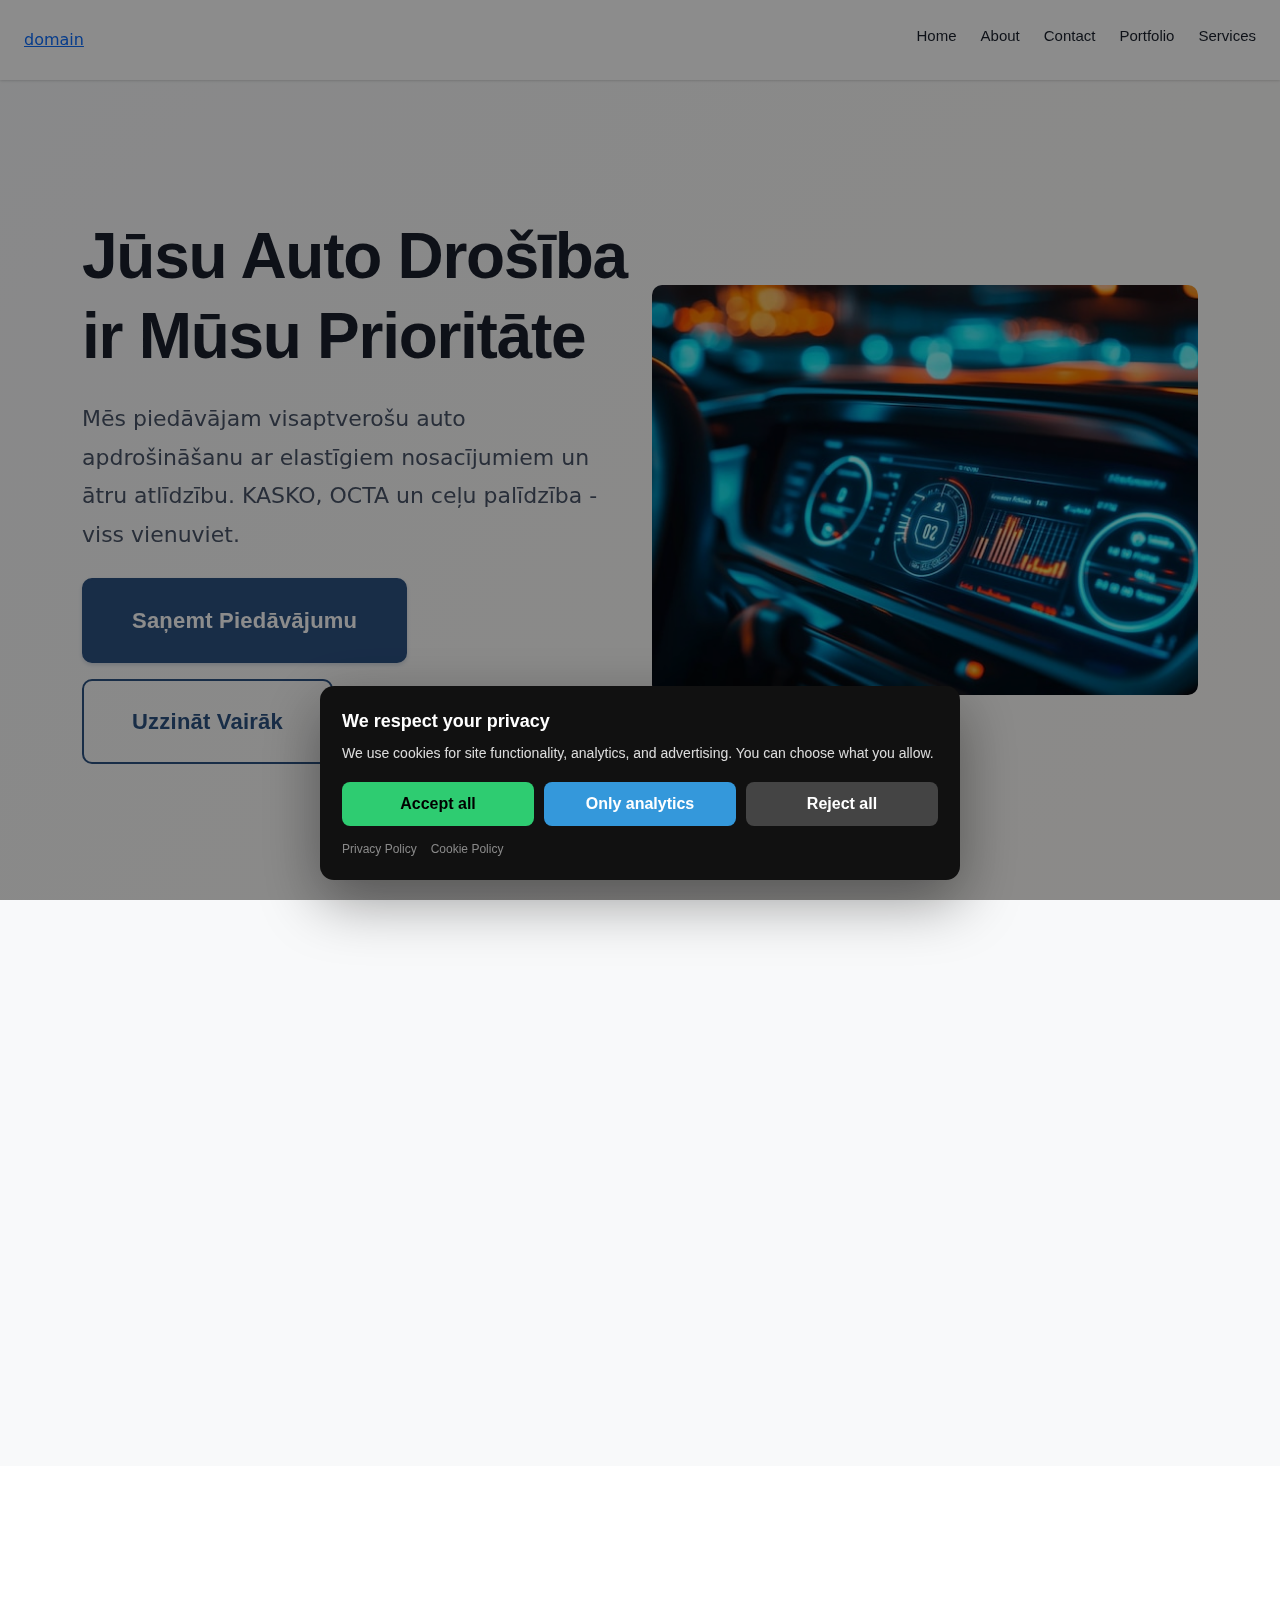
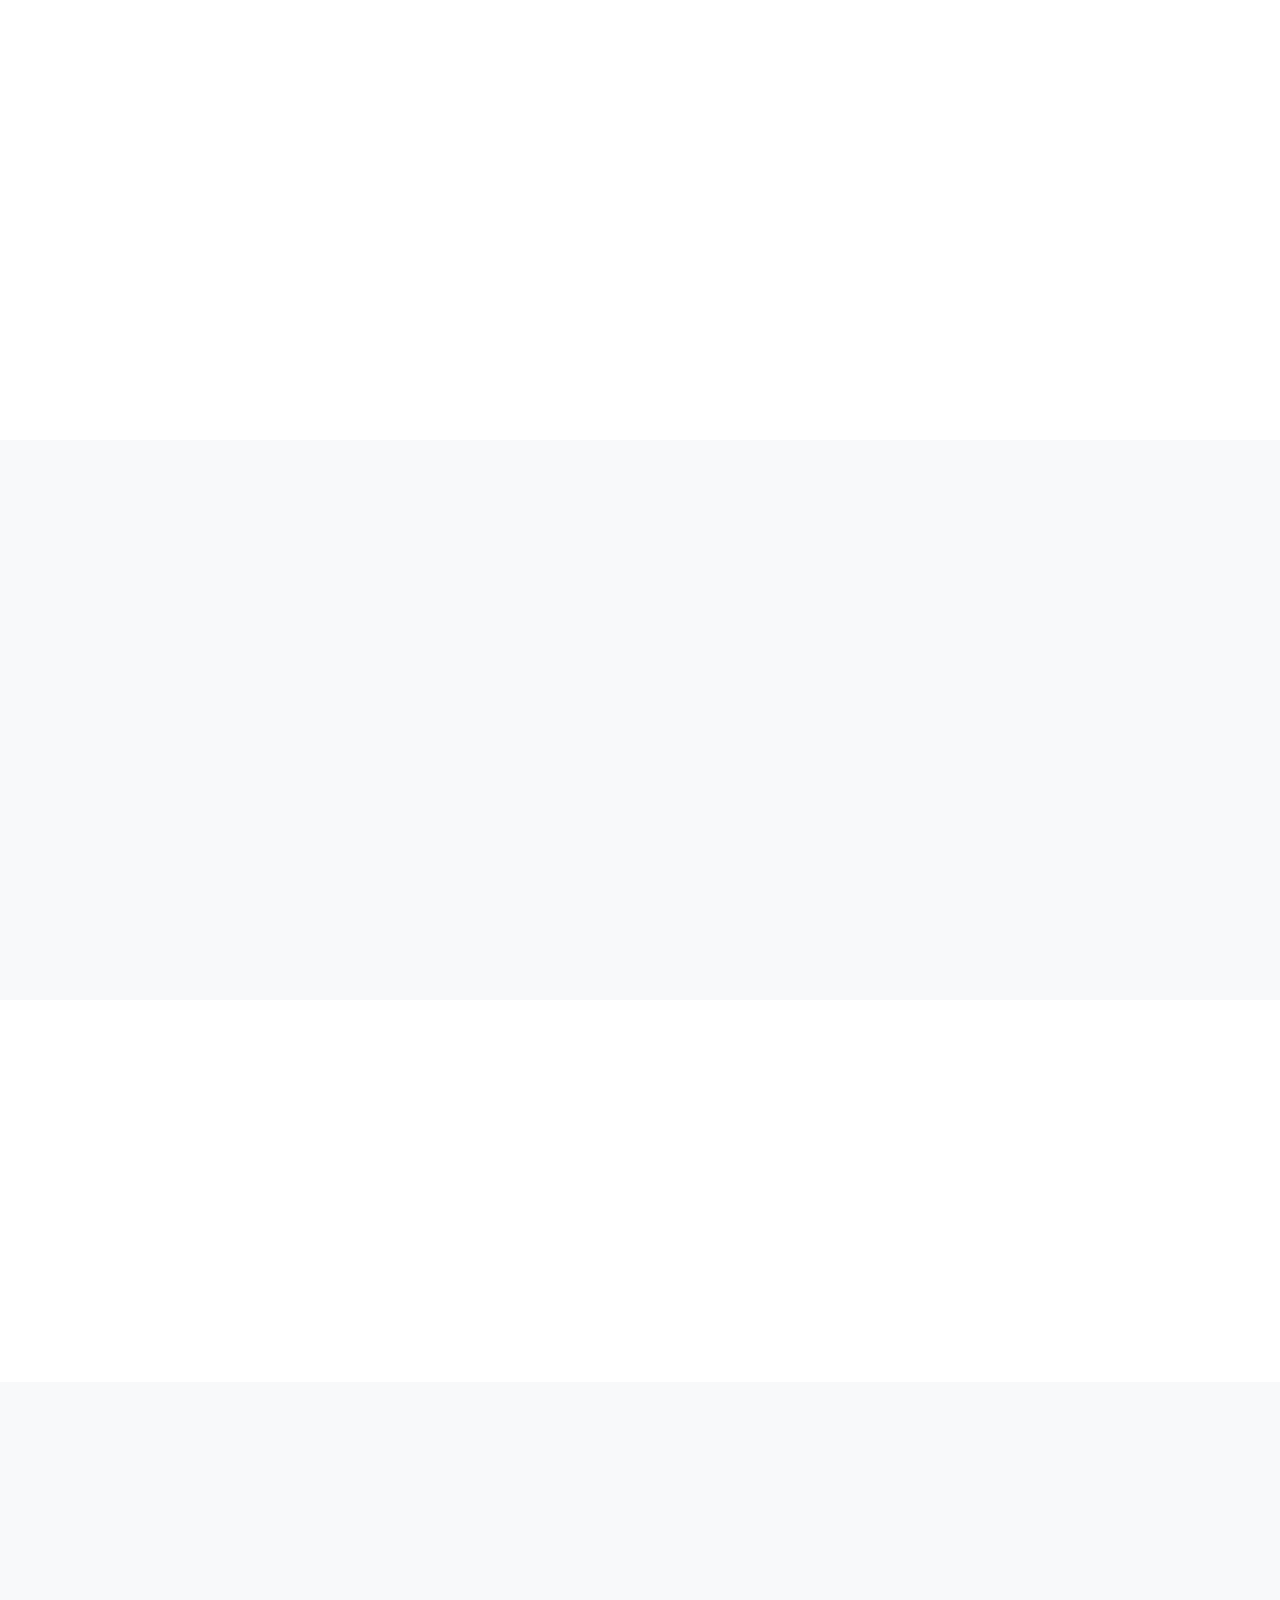
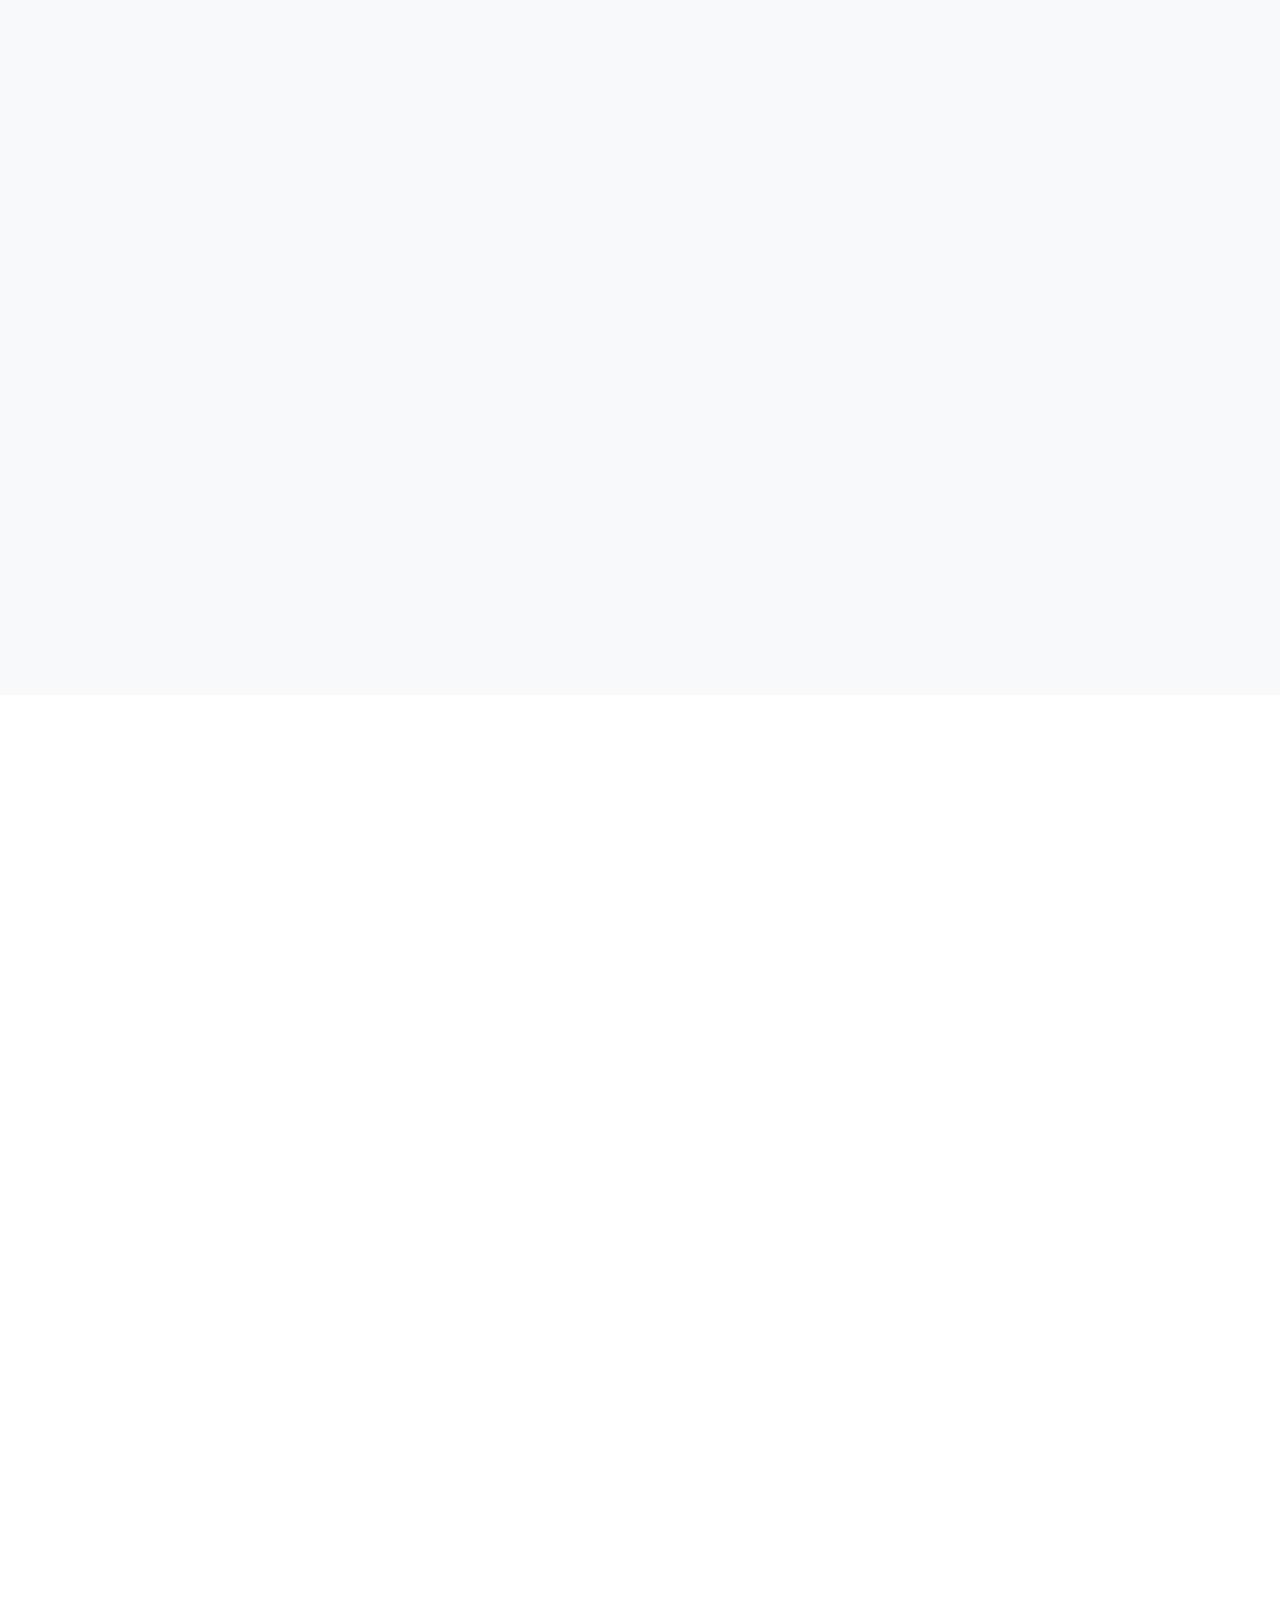
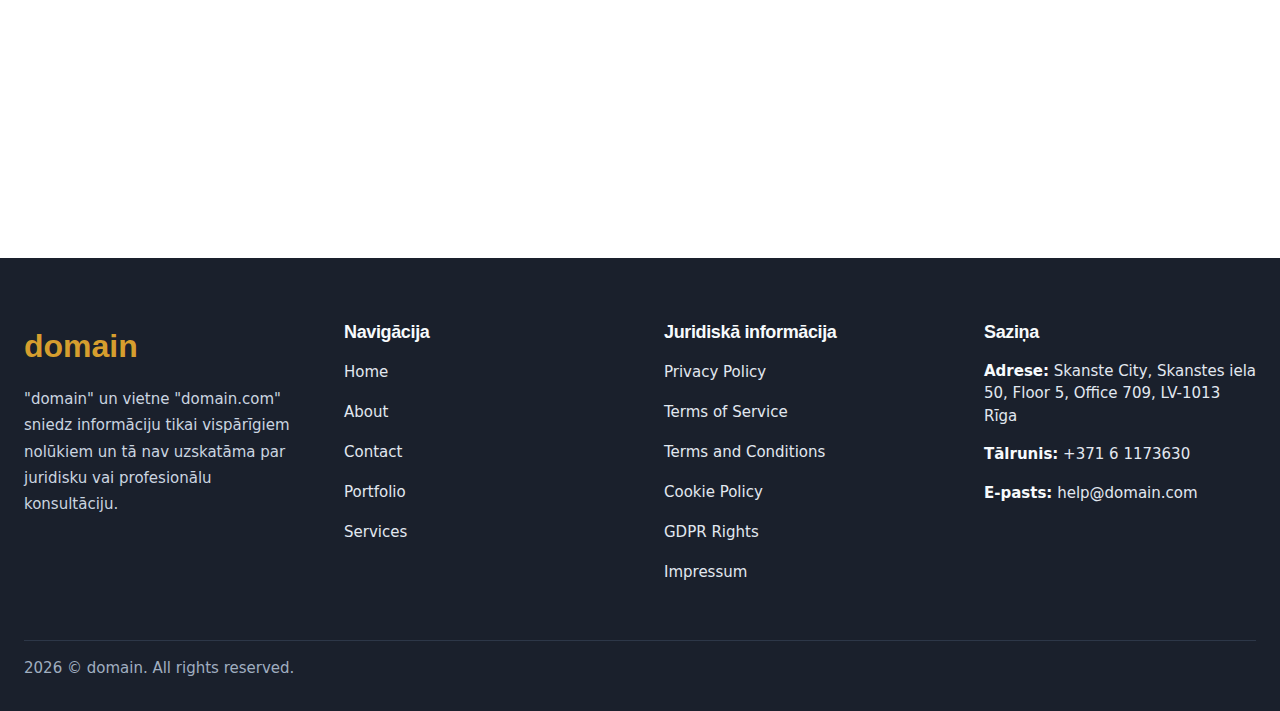
<file: index.html>
<!DOCTYPE html><html lang="lv"><head>
<script type="application/ld+json">
{
  "@context": "https://schema.org",
  "@graph": [
    {
      "@type": "Organization",
      "@id": "https://domain.com/#org",
      "name": "domain",
      "url": "https://domain.com",
      "email": "help@domain.com",
      "telephone": "+371 6 1173630",
      "address": {
        "@type": "PostalAddress",
        "streetAddress": "Skanste City, Skanstes iela 50, Floor 5, Office 709, LV-1013 Rīga"
      },
      "contactPoint": {
        "@type": "ContactPoint",
        "contactType": "customer support",
        "email": "help@domain.com",
        "telephone": "+371 6 1173630"
      }
    },
    {
      "@type": "WebSite",
      "@id": "https://domain.com/#website",
      "url": "https://domain.com",
      "name": "domain",
      "publisher": {
        "@id": "https://domain.com/#org"
      }
    },
    {
      "@type": "WebPage",
      "@id": "https://domain.com#webpage",
      "url": "https://domain.com",
      "name": "domain - Auto Apdrošināšana Latvijā | Uzticama un Droša",
      "isPartOf": {
        "@id": "https://domain.com/#website"
      },
      "about": {
        "@id": "https://domain.com/#org"
      },
      "inLanguage": "lv",
      "description": "domain piedāvā uzticamu auto apdrošināšanu Latvijā. KASKO, OCTA, ceļu palīdzība. Saņemiet labāko piedāvājumu jau šodien!"
    },
    {
      "@type": "BreadcrumbList",
      "@id": "https://domain.com#breadcrumbs",
      "itemListElement": [
        {
          "@type": "ListItem",
          "position": 1,
          "name": "Home",
          "item": "https://domain.com"
        }
      ]
    }
  ]
}
</script>
  <meta charset="UTF-8">
  <meta name="viewport" content="width=device-width, initial-scale=1.0">
  <title>domain - Auto Apdrošināšana Latvijā | Uzticama un Droša</title>
  <meta name="description" content="domain piedāvā uzticamu auto apdrošināšanu Latvijā. KASKO, OCTA, ceļu palīdzība. Saņemiet labāko piedāvājumu jau šodien!">
  <meta name="keywords" content="auto apdrošināšana, KASKO, OCTA, apdrošināšana Latvijā, transportlīdzekļu apdrošināšana">
  <link rel="canonical" href="https://domain.com/">
  <meta property="og:title" content="domain - Auto Apdrošināšana Latvijā">
  <meta property="og:description" content="Uzticama auto apdrošināšana ar labākajiem nosacījumiem Latvijā">
  <meta property="og:type" content="website">
  <meta property="og:url" content="https://domain.com/">
  <meta property="og:image" content="https://domain.com/og-image.jpg">
  <link rel="stylesheet" href="style.css">
  <link rel="icon" type="image/png" href="/favicon.png">
  <link rel="apple-touch-icon" href="/apple-touch-icon.png">
   <link rel="stylesheet" href="https://cdn.jsdelivr.net/npm/bootstrap@5.3.3/dist/css/bootstrap.min.css" integrity="sha384-QWTKZyjpPEjISv5WaRU9OFeRpok6YctnYmDr5pNlyT2bRjXh0JMhjY6hW+ALEwIH" crossorigin="anonymous">
  <link rel="stylesheet" href="https://unpkg.com/aos@2.3.4/dist/aos.css">
<link rel="stylesheet" href="./header-footer.css">
<link rel="stylesheet" href="./consent.css">
<script src="./consent.js"></script>
</head>
 <body>
<header class="dr-header" data-dr-variant="v1">
  <div class="dr-header-inner">
    <a class="dr-logo" href="./index.html" aria-label="domain">domain</a>

    <nav class="dr-nav" aria-label="Primary navigation">
      <ul class="dr-nav-list">
        <li class="dr-nav-item"><a class="dr-nav-link" href="./index.html">Home</a></li><li class="dr-nav-item"><a class="dr-nav-link" href="./about.html">About</a></li><li class="dr-nav-item"><a class="dr-nav-link" href="./contact.html">Contact</a></li><li class="dr-nav-item"><a class="dr-nav-link" href="./portfolio.html">Portfolio</a></li><li class="dr-nav-item"><a class="dr-nav-link" href="./services.html">Services</a></li>
      </ul>
    </nav>

    <button class="dr-burger" type="button" aria-label="Toggle menu" aria-expanded="false" aria-controls="dr-mobile-menu">
      <span></span><span></span><span></span>
    </button>
  </div>
</header>
<nav class="dr-mobile-menu" id="dr-mobile-menu" aria-label="Mobile navigation">
  <ul class="dr-mobile-nav-list">
    <li class="dr-nav-item"><a class="dr-nav-link" href="./index.html">Home</a></li><li class="dr-nav-item"><a class="dr-nav-link" href="./about.html">About</a></li><li class="dr-nav-item"><a class="dr-nav-link" href="./contact.html">Contact</a></li><li class="dr-nav-item"><a class="dr-nav-link" href="./portfolio.html">Portfolio</a></li><li class="dr-nav-item"><a class="dr-nav-link" href="./services.html">Services</a></li>
  </ul>
</nav>

  <a href="#main-content" class="u-visually-hidden u-skip-link">Pāriet uz saturu</a>
  <main id="main-content">
   <section class="l-section l-hero py-5" style="scroll-margin-top: var(--header-h);">
    <div class="container">
     <div class="row align-items-center py-md-5">
      <div class="col-12 col-md-6" data-aos="fade-right">
       <h1 class="c-heading c-heading--hero mb-4">Jūsu Auto Drošība ir Mūsu Prioritāte</h1>
       <p class="c-text c-text--lead mb-4">Mēs piedāvājam visaptverošu auto apdrošināšanu ar elastīgiem nosacījumiem un ātru atlīdzību. KASKO, OCTA un ceļu palīdzība - viss vienuviet.</p>
       <div class="d-flex flex-wrap gap-3">
        <a href="#contact-form" class="c-button c-button--primary c-button--lg">Saņemt Piedāvājumu</a> <a href="services.html" class="c-button c-button--secondary c-button--lg">Uzzināt Vairāk</a>
       </div>
      </div>
      <div class="col-12 col-md-6 mt-4 mt-md-0" data-aos="fade-left">
       <div class="ratio ratio-4x3">
        <img src="img/1255151.jpg" alt="modern car insurance concept sleek vehicle dashboard technology" class="img-fluid" style="object-fit: cover; border-radius: 8px;" width="800" height="600" loading="eager">
       </div>
      </div>
     </div>
    </div>
   </section>
   <section class="l-section py-5 bg-light" style="scroll-margin-top: var(--header-h);">
    <div class="container">
     <div class="row">
      <div class="col-12 text-center mb-5" data-aos="fade-up">
       <h2 class="c-heading c-heading--section mb-3">Kāpēc Izvēlēties Mūs</h2>
       <p class="c-text c-text--muted mx-auto" style="max-width: 700px;">Mēs esam uzticams partneris tūkstošiem autovadītāju visā Latvijā</p>
      </div>
     </div>
     <div class="row g-4">
      <div class="col-12 col-md-6 col-lg-3" data-aos="fade-up" data-aos-delay="100">
       <div class="c-card h-100 d-flex flex-column text-center p-4">
        <div class="ratio ratio-1x1 mx-auto mb-3" style="width: 80px;">
         <svg viewBox="0 0 80 80" fill="none" xmlns="http://www.w3.org/2000/svg" aria-hidden="true">
          <circle cx="40" cy="40" r="35" fill="#7C9CBF" opacity="0.2"></circle> <path d="M40 20L50 30L40 40L30 30L40 20Z" fill="#7C9CBF"></path> <path d="M30 45L40 55L50 45" stroke="#D4AF87" stroke-width="3" stroke-linecap="round"></path>
         </svg>
        </div>
        <h3 class="c-heading c-heading--card mb-3">Ātra Apstrāde</h3>
        <p class="c-text c-text--card mb-0">Polises noformēšana 15 minūtēs. Bez liekas birokrātijas.</p>
       </div>
      </div>
      <div class="col-12 col-md-6 col-lg-3" data-aos="fade-up" data-aos-delay="200">
       <div class="c-card h-100 d-flex flex-column text-center p-4">
        <div class="ratio ratio-1x1 mx-auto mb-3" style="width: 80px;">
         <svg viewBox="0 0 80 80" fill="none" xmlns="http://www.w3.org/2000/svg" aria-hidden="true">
          <circle cx="40" cy="40" r="35" fill="#7C9CBF" opacity="0.2"></circle> <rect x="25" y="25" width="30" height="30" rx="4" fill="#7C9CBF"></rect> <path d="M35 40L38 43L45 35" stroke="#D4AF87" stroke-width="3" stroke-linecap="round" stroke-linejoin="round"></path>
         </svg>
        </div>
        <h3 class="c-heading c-heading--card mb-3">Labākās Cenas</h3>
        <p class="c-text c-text--card mb-0">Konkurētspējīgi tarifi no €180 gadā. Atlaides lojalitātei.</p>
       </div>
      </div>
      <div class="col-12 col-md-6 col-lg-3" data-aos="fade-up" data-aos-delay="300">
       <div class="c-card h-100 d-flex flex-column text-center p-4">
        <div class="ratio ratio-1x1 mx-auto mb-3" style="width: 80px;">
         <svg viewBox="0 0 80 80" fill="none" xmlns="http://www.w3.org/2000/svg" aria-hidden="true">
          <circle cx="40" cy="40" r="35" fill="#7C9CBF" opacity="0.2"></circle> <circle cx="40" cy="35" r="8" fill="#7C9CBF"></circle> <path d="M25 55C25 48 31 43 40 43C49 43 55 48 55 55" stroke="#D4AF87" stroke-width="3" stroke-linecap="round"></path>
         </svg>
        </div>
        <h3 class="c-heading c-heading--card mb-3">24/7 Atbalsts</h3>
        <p class="c-text c-text--card mb-0">Mūsu speciālisti vienmēr gatavi palīdzēt jebkurā diennakts laikā.</p>
       </div>
      </div>
      <div class="col-12 col-md-6 col-lg-3" data-aos="fade-up" data-aos-delay="400">
       <div class="c-card h-100 d-flex flex-column text-center p-4">
        <div class="ratio ratio-1x1 mx-auto mb-3" style="width: 80px;">
         <svg viewBox="0 0 80 80" fill="none" xmlns="http://www.w3.org/2000/svg" aria-hidden="true">
          <circle cx="40" cy="40" r="35" fill="#7C9CBF" opacity="0.2"></circle> <path d="M40 25V40L50 50" stroke="#7C9CBF" stroke-width="3" stroke-linecap="round"></path> <circle cx="40" cy="40" r="18" stroke="#D4AF87" stroke-width="3"></circle>
         </svg>
        </div>
        <h3 class="c-heading c-heading--card mb-3">Ātra Atlīdzība</h3>
        <p class="c-text c-text--card mb-0">Apdrošināšanas gadījumu izmaksa līdz 5 darba dienām.</p>
       </div>
      </div>
     </div>
    </div>
   </section>
   <section class="l-section py-5" style="scroll-margin-top: var(--header-h);">
    <div class="container">
     <div class="row align-items-center">
      <div class="col-12 col-lg-6 order-lg-2" data-aos="fade-left">
       <div class="ratio ratio-16x9 mb-4 mb-lg-0">
        <img src="img/185668.jpg" alt="professional insurance team meeting consultation customer service" class="img-fluid" style="object-fit: cover; border-radius: 8px;" width="800" height="450" loading="lazy">
       </div>
      </div>
      <div class="col-12 col-lg-6 order-lg-1" data-aos="fade-right">
       <h2 class="c-heading c-heading--section mb-4">Mūsu Komanda - Jūsu Drošība</h2>
       <p class="c-text mb-4">Mēs esam pieredzējušu apdrošinātāju komanda ar vairāk nekā 15 gadu pieredzi Latvijas tirgū. Katrs mūsu speciālists ir apmācīts sniegt personalizētu konsultāciju un atrast labāko risinājumu tieši jūsu vajadzībām.</p>
       <ul class="c-list">
        <li class="c-list__item mb-3">
         <svg class="c-icon c-icon--check me-2" width="24" height="24" viewBox="0 0 24 24" fill="none" xmlns="http://www.w3.org/2000/svg" aria-hidden="true">
          <circle cx="12" cy="12" r="10" fill="#7C9CBF" opacity="0.2"></circle> <path d="M8 12L11 15L16 9" stroke="#7C9CBF" stroke-width="2" stroke-linecap="round" stroke-linejoin="round"></path>
         </svg>
         Sertificēti apdrošināšanas eksperti
        </li>
        <li class="c-list__item mb-3">
         <svg class="c-icon c-icon--check me-2" width="24" height="24" viewBox="0 0 24 24" fill="none" xmlns="http://www.w3.org/2000/svg" aria-hidden="true">
          <circle cx="12" cy="12" r="10" fill="#7C9CBF" opacity="0.2"></circle> <path d="M8 12L11 15L16 9" stroke="#7C9CBF" stroke-width="2" stroke-linecap="round" stroke-linejoin="round"></path>
         </svg>
         Individuāla pieeja katram klientam
        </li>
        <li class="c-list__item">
         <svg class="c-icon c-icon--check me-2" width="24" height="24" viewBox="0 0 24 24" fill="none" xmlns="http://www.w3.org/2000/svg" aria-hidden="true">
          <circle cx="12" cy="12" r="10" fill="#7C9CBF" opacity="0.2"></circle> <path d="M8 12L11 15L16 9" stroke="#7C9CBF" stroke-width="2" stroke-linecap="round" stroke-linejoin="round"></path>
         </svg>
         Pastāvīga atbalsta un konsultāciju pieejamība
        </li>
       </ul>
       <a href="about.html" class="c-button c-button--secondary mt-4">Iepazīstieties ar Komandu</a>
      </div>
     </div>
    </div>
   </section>
   <section class="l-section py-5 bg-light" style="scroll-margin-top: var(--header-h);">
    <div class="container">
     <div class="row">
      <div class="col-12 text-center mb-5" data-aos="fade-up">
       <h2 class="c-heading c-heading--section mb-3">Ko Saka Mūsu Klienti</h2>
       <p class="c-text c-text--muted mx-auto" style="max-width: 700px;">Reāli atsauksmes no apmierinātiem autovadītājiem</p>
      </div>
     </div>
     <div class="row g-4">
      <div class="col-12 col-md-6 col-lg-4" data-aos="fade-up" data-aos-delay="100">
       <div class="c-card c-card--testimonial h-100 d-flex flex-column p-4">
        <div class="d-flex align-items-center mb-3">
         <div class="ratio ratio-1x1 me-3" style="width: 60px;">
          <img src="img/19643.jpg" alt="Jānis Bērziņš customer testimonial" class="img-fluid" style="border-radius: 50%; object-fit: cover;" width="60" height="60" loading="lazy">
         </div>
         <div>
          <h3 class="c-heading c-heading--testimonial mb-1">Jānis Bērziņš</h3>
          <p class="c-text c-text--small c-text--muted mb-0">Rīga</p>
         </div>
        </div>
        <p class="c-text c-text--testimonial mb-0">"Ātrākā un vienkāršākā apdrošināšanas noformēšana, ko esmu piedzīvojis. Polise bija gatava 10 minūtēs, un cena bija par 25% zemāka nekā iepriekš. Iesaku!"</p>
       </div>
      </div>
      <div class="col-12 col-md-6 col-lg-4" data-aos="fade-up" data-aos-delay="200">
       <div class="c-card c-card--testimonial h-100 d-flex flex-column p-4">
        <div class="d-flex align-items-center mb-3">
         <div class="ratio ratio-1x1 me-3" style="width: 60px;">
          <img src="img/19643.jpg" alt="Līga Ozoliņa customer review" class="img-fluid" style="border-radius: 50%; object-fit: cover;" width="60" height="60" loading="lazy">
         </div>
         <div>
          <h3 class="c-heading c-heading--testimonial mb-1">Līga Ozoliņa</h3>
          <p class="c-text c-text--small c-text--muted mb-0">Liepāja</p>
         </div>
        </div>
        <p class="c-text c-text--testimonial mb-0">"Pēc nelielas avārijas saņēmu visu atbalstu un atlīdzību 4 dienās. Profesionāla attieksme, skaidra komunikācija. Paldies domain komandai!"</p>
       </div>
      </div>
      <div class="col-12 col-md-6 col-lg-4" data-aos="fade-up" data-aos-delay="300">
       <div class="c-card c-card--testimonial h-100 d-flex flex-column p-4">
        <div class="d-flex align-items-center mb-3">
         <div class="ratio ratio-1x1 me-3" style="width: 60px;">
          <img src="img/18598.jpg" alt="Andris Kalniņš satisfied client" class="img-fluid" style="border-radius: 50%; object-fit: cover;" width="60" height="60" loading="lazy">
         </div>
         <div>
          <h3 class="c-heading c-heading--testimonial mb-1">Andris Kalniņš</h3>
          <p class="c-text c-text--small c-text--muted mb-0">Daugavpils</p>
         </div>
        </div>
        <p class="c-text c-text--testimonial mb-0">"Ceļu palīdzības serviss ir vienkārši perfekts - evakuators ieradās pēc 35 minūtēm naktī. Jūtos drošs, zinot, ka esmu aizsargāts jebkurā situācijā."</p>
       </div>
      </div>
     </div>
    </div>
   </section>
   <section class="l-section py-5" style="scroll-margin-top: var(--header-h);">
    <div class="container">
     <div class="row">
      <div class="col-12 text-center mb-5" data-aos="fade-up">
       <h2 class="c-heading c-heading--section mb-3">Uzticēšanās Partneri</h2>
       <p class="c-text c-text--muted mx-auto" style="max-width: 700px;">Mūs atzīst vadošie Latvijas mediji un nozares eksperti</p>
      </div>
     </div>
     <div class="row g-4 align-items-center justify-content-center">
      <div class="col-6 col-md-3 text-center" data-aos="fade-up" data-aos-delay="100">
       <div class="c-logo-box p-4">
        <svg width="120" height="60" viewBox="0 0 120 60" fill="none" xmlns="http://www.w3.org/2000/svg" aria-label="Dienas Bizness logo">
         <rect x="10" y="20" width="100" height="20" rx="2" fill="#7C9CBF" opacity="0.3"></rect> <text x="60" y="35" font-family="monospace" font-size="12" text-anchor="middle" fill="#2C3E50">Dienas Bizness</text>
        </svg>
       </div>
      </div>
      <div class="col-6 col-md-3 text-center" data-aos="fade-up" data-aos-delay="200">
       <div class="c-logo-box p-4">
        <svg width="120" height="60" viewBox="0 0 120 60" fill="none" xmlns="http://www.w3.org/2000/svg" aria-label="Latvijas Avīze logo">
         <rect x="10" y="20" width="100" height="20" rx="2" fill="#7C9CBF" opacity="0.3"></rect> <text x="60" y="35" font-family="monospace" font-size="12" text-anchor="middle" fill="#2C3E50">Latvijas Avīze</text>
        </svg>
       </div>
      </div>
      <div class="col-6 col-md-3 text-center" data-aos="fade-up" data-aos-delay="300">
       <div class="c-logo-box p-4">
        <svg width="120" height="60" viewBox="0 0 120 60" fill="none" xmlns="http://www.w3.org/2000/svg" aria-label="Neatkarīgā logo">
         <rect x="10" y="20" width="100" height="20" rx="2" fill="#7C9CBF" opacity="0.3"></rect> <text x="60" y="35" font-family="monospace" font-size="12" text-anchor="middle" fill="#2C3E50">Neatkarīgā</text>
        </svg>
       </div>
      </div>
      <div class="col-6 col-md-3 text-center" data-aos="fade-up" data-aos-delay="400">
       <div class="c-logo-box p-4">
        <svg width="120" height="60" viewBox="0 0 120 60" fill="none" xmlns="http://www.w3.org/2000/svg" aria-label="Auto Bild logo">
         <rect x="10" y="20" width="100" height="20" rx="2" fill="#7C9CBF" opacity="0.3"></rect> <text x="60" y="35" font-family="monospace" font-size="12" text-anchor="middle" fill="#2C3E50">Auto Bild</text>
        </svg>
       </div>
      </div>
     </div>
    </div>
   </section>
   <section class="l-section py-5 bg-light" id="contact-form" style="scroll-margin-top: var(--header-h);">
    <div class="container">
     <div class="row">
      <div class="col-12 col-lg-6 mb-5 mb-lg-0" data-aos="fade-right">
       <h2 class="c-heading c-heading--section mb-4">Saņemiet Personalizētu Piedāvājumu</h2>
       <p class="c-text mb-4">Aizpildiet vienkāršo formu, un mūsu eksperts sazināsies ar jums 15 minūšu laikā, lai izveidotu labāko apdrošināšanas risinājumu jūsu auto.</p>
       <div class="c-info-block mb-4">
        <h3 class="c-heading c-heading--small mb-3">Mūsu Kontakti</h3>
        <ul class="list-unstyled">
         <li class="mb-3">
          <svg class="c-icon me-2" width="20" height="20" viewBox="0 0 20 20" fill="none" xmlns="http://www.w3.org/2000/svg" aria-hidden="true">
           <path d="M3 4L10 11L17 4" stroke="#7C9CBF" stroke-width="2" stroke-linecap="round" stroke-linejoin="round"></path> <rect x="2" y="4" width="16" height="12" rx="2" stroke="#7C9CBF" stroke-width="2"></rect>
          </svg>
          <a href="mailto:help@domain.com" class="c-link">help@domain.com</a>
         </li>
         <li class="mb-3">
          <svg class="c-icon me-2" width="20" height="20" viewBox="0 0 20 20" fill="none" xmlns="http://www.w3.org/2000/svg" aria-hidden="true">
           <path d="M3 5C3 3 5 3 6 4L8 7C8.5 7.5 8.5 8 8 8.5L7 9.5C7 10.5 9 12.5 10 12.5L11 11.5C11.5 11 12 11 12.5 11.5L15.5 14C16.5 15 16.5 17 14.5 17C7 17 3 13 3 5Z" stroke="#7C9CBF" stroke-width="1.5" stroke-linecap="round"></path>
          </svg>
          <a href="tel:+371 6 1173630" class="c-link">+371 6 1173630</a>
         </li>
         <li>
          <svg class="c-icon me-2" width="20" height="20" viewBox="0 0 20 20" fill="none" xmlns="http://www.w3.org/2000/svg" aria-hidden="true">
           <path d="M10 10C11.1046 10 12 9.10457 12 8C12 6.89543 11.1046 6 10 6C8.89543 6 8 6.89543 8 8C8 9.10457 8.89543 10 10 10Z" stroke="#7C9CBF" stroke-width="1.5"></path> <path d="M10 2C6.68629 2 4 4.68629 4 8C4 12 10 18 10 18C10 18 16 12 16 8C16 4.68629 13.3137 2 10 2Z" stroke="#7C9CBF" stroke-width="1.5" stroke-linecap="round"></path>
          </svg>
          Skanste City, Skanstes iela 50, Floor 5, Office 709, LV-1013 Rīga
         </li>
        </ul>
       </div>
       <div class="c-work-hours p-4">
        <h3 class="c-heading c-heading--small mb-3">Darba Laiks</h3>
        <p class="c-text mb-1"><strong>Pirmdiena - Piektdiena:</strong> 9:00 - 18:00</p>
        <p class="c-text mb-1"><strong>Sestdiena:</strong> 10:00 - 15:00</p>
        <p class="c-text mb-0"><strong>Svētdiena:</strong> Slēgts</p>
       </div>
      </div>
      <div class="col-12 col-lg-6" data-aos="fade-left">
       <div class="c-form-wrapper p-4">
        <form class="c-form needs-validation" method="POST" action="thank_you.html" novalidate="">
         <div class="row g-3">
          <div class="col-12">
           <label for="name" class="form-label">Vārds un Uzvārds <span class="text-danger">*</span></label> <input type="text" class="form-control" id="name" name="name" required="" aria-required="true">
           <div class="invalid-feedback">Lūdzu, ievadiet savu vārdu un uzvārdu.</div>
          </div>
          <div class="col-12">
           <label for="email" class="form-label">E-pasts <span class="text-danger">*</span></label> <input type="email" class="form-control" id="email" name="email" required="" aria-required="true">
           <div class="invalid-feedback">Lūdzu, ievadiet derīgu e-pasta adresi.</div>
          </div>
          <div class="col-12">
           <label for="phone" class="form-label">Telefons <span class="text-danger">*</span></label> <input type="tel" class="form-control" id="phone" name="phone" required="" aria-required="true">
           <div class="invalid-feedback">Lūdzu, ievadiet savu tālruņa numuru.</div>
          </div>
          <div class="col-12">
           <label for="car-type" class="form-label">Auto Tips</label> <select class="form-select" id="car-type" name="car-type" aria-label="Izvēlieties auto tipu"> <option value="">Izvēlieties...</option> <option value="sedan">Sedans</option> <option value="suv">SUV/Džips</option> <option value="hatchback">Hečbeks</option> <option value="wagon">Universālis</option> <option value="minivan">Minivens</option> <option value="coupe">Kupeja</option> </select>
          </div>
          <div class="col-12">
           <label for="insurance-type" class="form-label">Interesējošais Apdrošināšanas Veids</label> <select class="form-select" id="insurance-type" name="insurance-type" aria-label="Izvēlieties apdrošināšanas veidu"> <option value="">Izvēlieties...</option> <option value="kasko">KASKO</option> <option value="octa">OCTA</option> <option value="both">KASKO + OCTA</option> <option value="assistance">Ceļu Palīdzība</option> </select>
          </div>
          <div class="col-12">
           <label for="message" class="form-label">Papildu Informācija</label> <textarea class="form-control" id="message" name="message" rows="3" aria-label="Papildu informācija"></textarea>
          </div>
          <div class="col-12">
           <div class="form-check">
            <input class="form-check-input" type="checkbox" id="privacy-consent" name="privacy-consent" required="" aria-required="true"> <label class="form-check-label" for="privacy-consent"> Piekrītu <a href="privacy.html" class="c-link" target="_blank" rel="noopener">privātuma politikai</a> <span class="text-danger">*</span> </label>
            <div class="invalid-feedback">Jums jāpiekrīt privātuma politikai.</div>
           </div>
          </div>
          <div class="col-12">
           <button type="submit" class="c-button c-button--primary w-100">Nosūtīt Pieteikumu</button>
          </div>
         </div>
        </form>
       </div>
      </div>
     </div>
    </div>
   </section>
   <section class="l-section py-5" style="scroll-margin-top: var(--header-h);">
    <div class="container">
     <div class="row">
      <div class="col-12 text-center mb-5" data-aos="fade-up">
       <h2 class="c-heading c-heading--section mb-3">Mūsu Atrašanās Vieta</h2>
       <p class="c-text c-text--muted mx-auto" style="max-width: 700px;">Apciemojiet mūsu biroju Rīgas centrā vai sazinieties tiešsaistē</p>
      </div>
     </div>
     <div class="row" data-aos="fade-up">
      <div class="col-12">
       <div class="ratio ratio-21x9">
        <iframe src="https://www.openstreetmap.org/export/embed.html?bbox=24.0900%2C56.9400%2C24.1500%2C56.9700&amp;layer=mapnik&amp;marker=56.9496%2C24.1052" style="border: 0; border-radius: 8px;" allowfullscreen="" loading="lazy" referrerpolicy="no-referrer-when-downgrade" title="domain atrašanās vieta kartē"></iframe>
       </div>
      </div>
     </div>
    </div>
   </section>
   <section class="l-section l-cta py-5">
    <div class="container">
     <div class="row">
      <div class="col-12" data-aos="zoom-in">
       <div class="c-cta-box text-center p-5">
        <h2 class="c-heading c-heading--cta text-white mb-4">Gatavs Aizsargāt Savu Auto?</h2>
        <p class="c-text c-text--lead text-white mb-4">Saņemiet bezmaksas konsultāciju un individuālu piedāvājumu jau šodien</p>
        <div class="d-flex flex-wrap gap-3 justify-content-center">
         <a href="#contact-form" class="c-button c-button--light c-button--lg">Sākt Tagad</a> <a href="tel:+371 6 1173630" class="c-button c-button--outline-light c-button--lg">Zvanīt Mums</a>
        </div>
       </div>
      </div>
     </div>
    </div>
   </section>
  </main>
  <footer class="dr-footer" aria-labelledby="dr-footer-heading">
  <div class="dr-footer-inner">
    <div class="dr-footer-top">
      <div class="dr-footer-brand-block">
        <div class="dr-footer-logo" aria-label="domain">
          <span class="dr-footer-logo-text">domain</span>
        </div>
        <p class="dr-footer-disclaimer">"domain" un vietne "domain.com" sniedz informāciju tikai vispārīgiem nolūkiem un tā nav uzskatāma par juridisku vai profesionālu konsultāciju.</p>
      </div>
      <nav class="dr-footer-nav" aria-label="Galvenā navigācija">
        <h2 id="dr-footer-heading" class="dr-footer-heading">Navigācija</h2>
        <ul class="dr-footer-nav-list">
          <li class="dr-footer-nav-item"><a href="./index.html" class="dr-footer-link">Home</a></li>
          <li class="dr-footer-nav-item"><a href="./about.html" class="dr-footer-link">About</a></li>
          <li class="dr-footer-nav-item"><a href="./contact.html" class="dr-footer-link">Contact</a></li>
          <li class="dr-footer-nav-item"><a href="./portfolio.html" class="dr-footer-link">Portfolio</a></li>
          <li class="dr-footer-nav-item"><a href="./services.html" class="dr-footer-link">Services</a></li>
        </ul>
      </nav>
      <nav class="dr-footer-legal" aria-label="Juridiskā informācija">
        <h2 class="dr-footer-heading">Juridiskā informācija</h2>
        <ul class="dr-footer-legal-list">
          <li class="dr-footer-legal-item"><a href="./privacy.html" class="dr-footer-link">Privacy Policy</a></li>
          <li class="dr-footer-legal-item"><a href="./terms_of_services.html" class="dr-footer-link">Terms of Service</a></li>
          <li class="dr-footer-legal-item"><a href="./terms_and_conditions.html" class="dr-footer-link">Terms and Conditions</a></li>
          <li class="dr-footer-legal-item"><a href="./cookie_policy.html" class="dr-footer-link">Cookie Policy</a></li>
          <li class="dr-footer-legal-item"><a href="./gdpr-rights.html" class="dr-footer-link">GDPR Rights</a></li>
          <li class="dr-footer-legal-item"><a href="./impressum.html" class="dr-footer-link">Impressum</a></li>
        </ul>
      </nav>
      <section class="dr-footer-contact" aria-label="Kontaktinformācija">
        <h2 class="dr-footer-heading">Saziņa</h2>
        <ul class="dr-footer-contact-list">
          <li class="dr-footer-contact-item"><span class="dr-footer-contact-label">Adrese:</span> <span class="dr-footer-contact-value">Skanste City, Skanstes iela 50, Floor 5, Office 709, LV-1013 Rīga</span></li>
          <li class="dr-footer-contact-item"><span class="dr-footer-contact-label">Tālrunis:</span> <a href="tel:+371 6 1173630" class="dr-footer-link">+371 6 1173630</a></li>
          <li class="dr-footer-contact-item"><span class="dr-footer-contact-label">E-pasts:</span> <a href="mailto:help@domain.com" class="dr-footer-link">help@domain.com</a></li>
        </ul>
      </section>
    </div>
    <div class="dr-footer-bottom">
      <p class="dr-footer-meta"><span class="dr-year"></span> © domain. All rights reserved.</p>
    </div>
  </div>
</footer>
  
 
  
  

<script src="script.js" defer=""></script>
<script src="https://unpkg.com/aos@2.3.4/dist/aos.js"></script>
<script>
if (typeof AOS !== "undefined" && !window.__AOS_INITIALIZED__) {
  AOS.init({ once: true, duration: 700, easing: "ease-out-cubic" });
  window.__AOS_INITIALIZED__ = true;
}
</script>
<script src="./header-footer.js"></script>
</body></html>
</file>
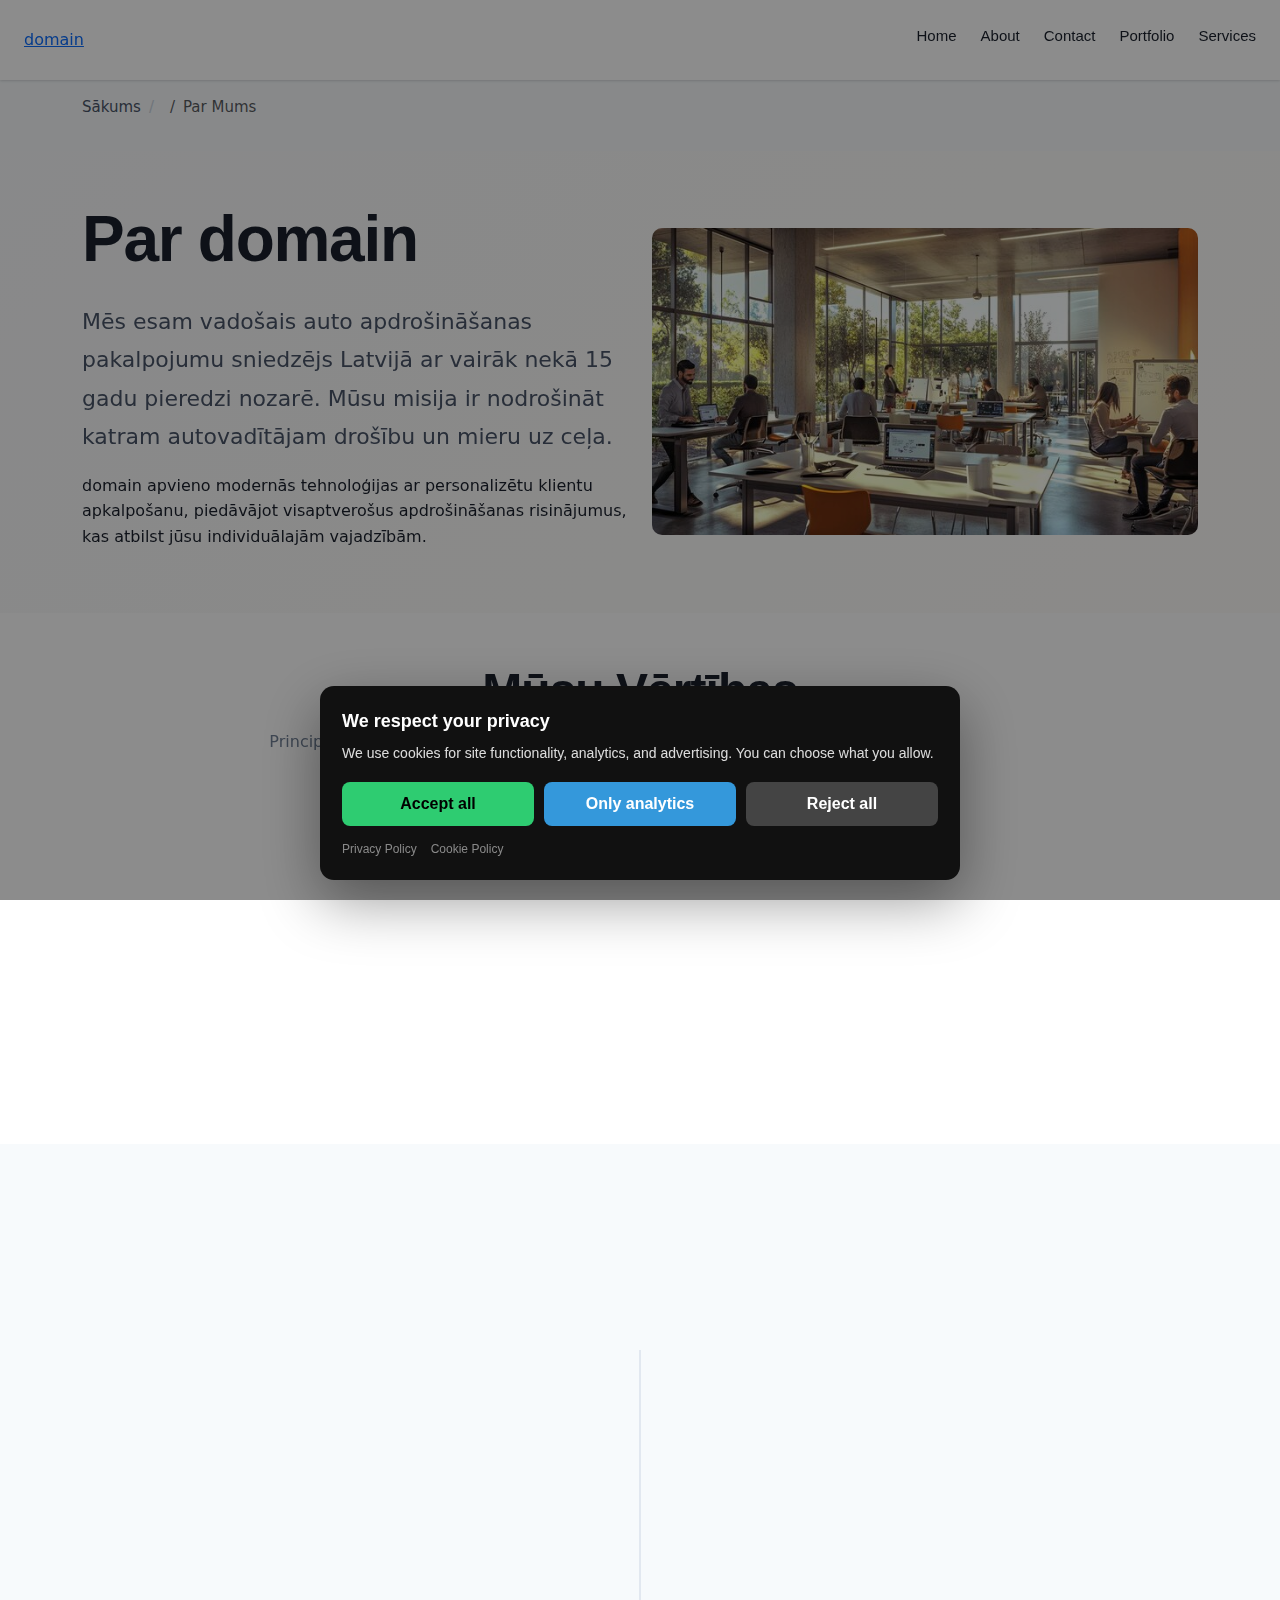
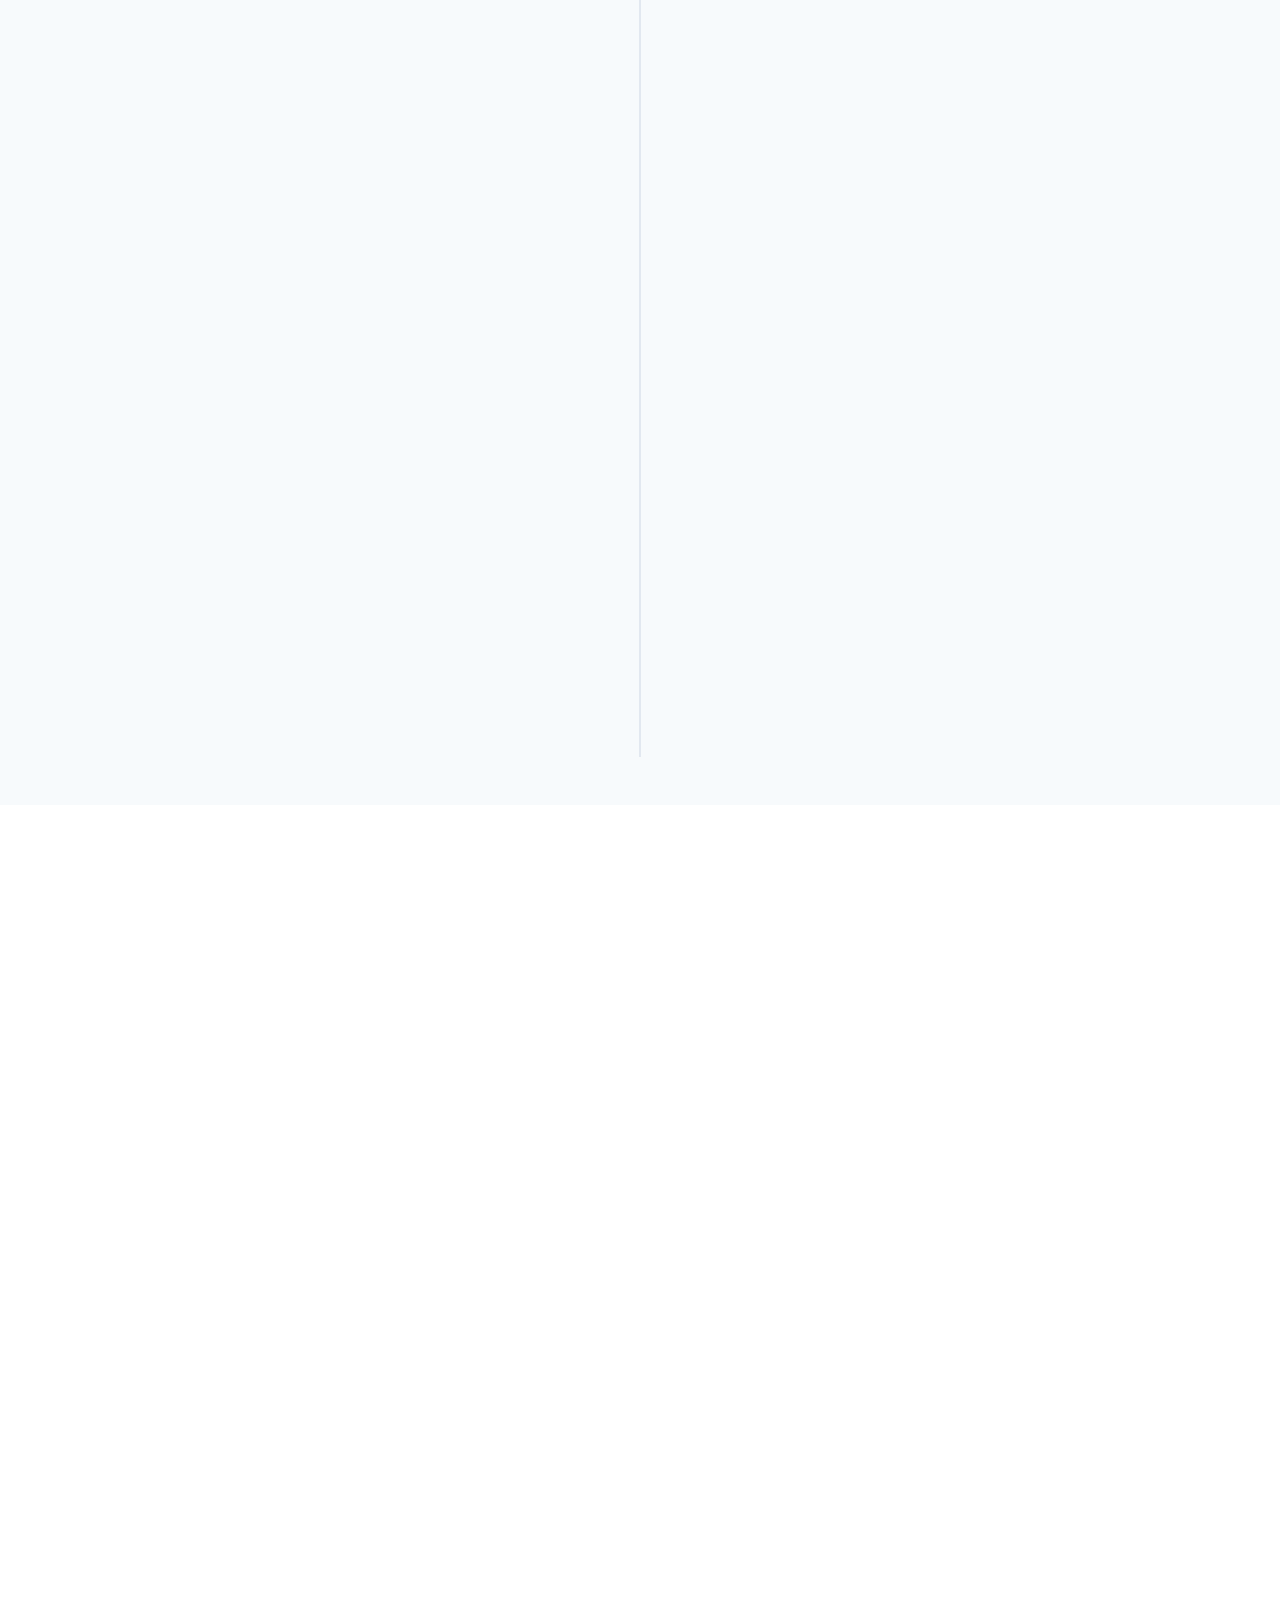
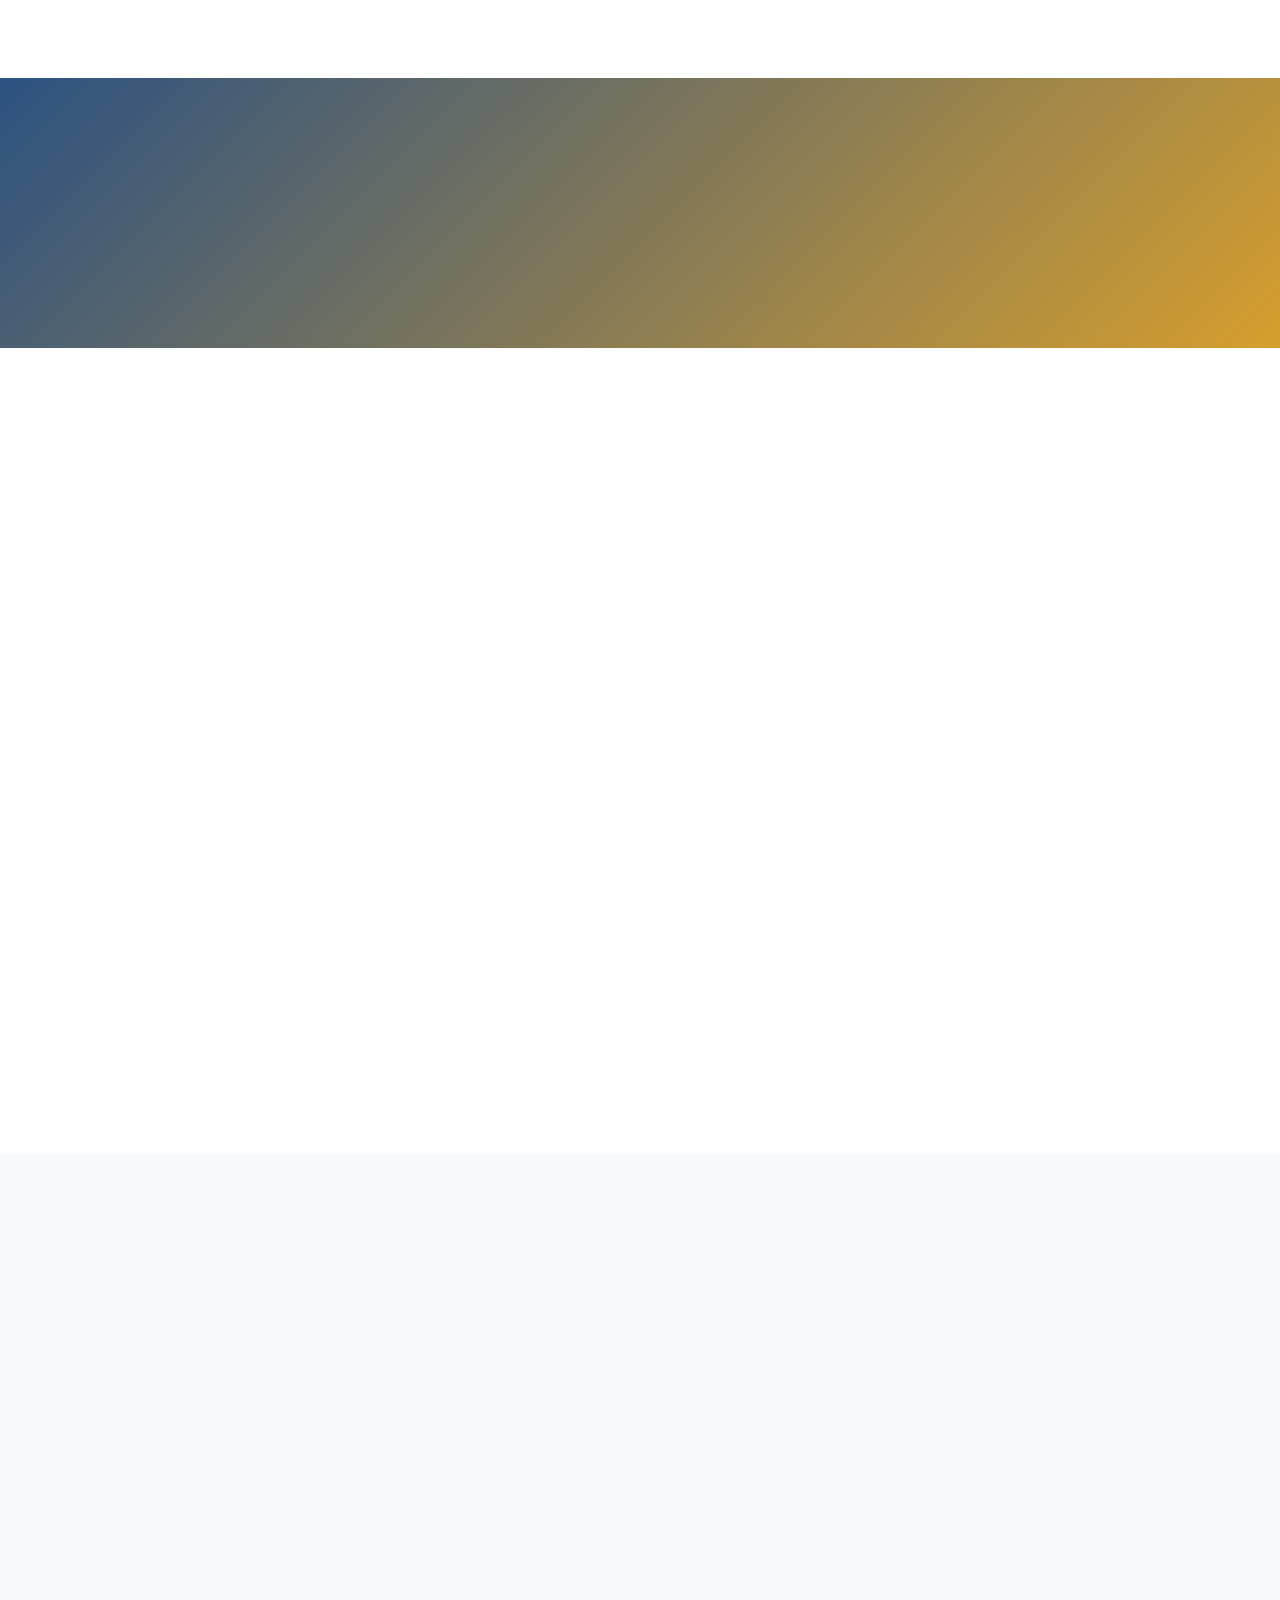
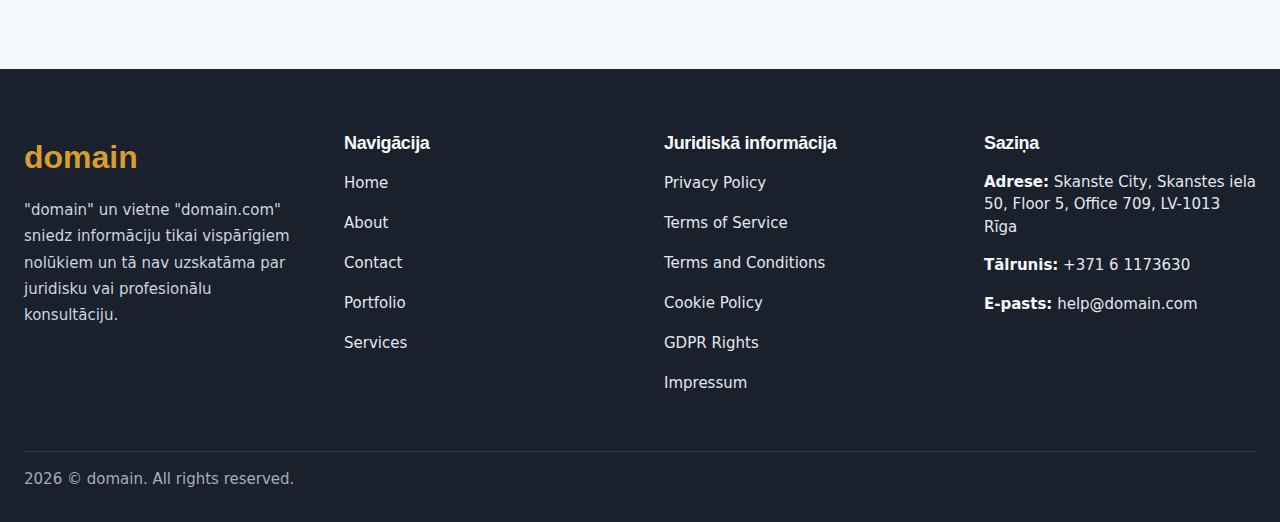
<file: about.html>
<!DOCTYPE html><html lang="lv"><head>
<script type="application/ld+json">
{
  "@context": "https://schema.org",
  "@graph": [
    {
      "@type": "Organization",
      "@id": "https://domain.com/#org",
      "name": "domain",
      "url": "https://domain.com",
      "email": "help@domain.com",
      "telephone": "+371 6 1173630",
      "address": {
        "@type": "PostalAddress",
        "streetAddress": "Skanste City, Skanstes iela 50, Floor 5, Office 709, LV-1013 Rīga"
      },
      "contactPoint": {
        "@type": "ContactPoint",
        "contactType": "customer support",
        "email": "help@domain.com",
        "telephone": "+371 6 1173630"
      }
    },
    {
      "@type": "WebSite",
      "@id": "https://domain.com/#website",
      "url": "https://domain.com",
      "name": "domain",
      "publisher": {
        "@id": "https://domain.com/#org"
      }
    },
    {
      "@type": "WebPage",
      "@id": "https://domain.com/about.html#webpage",
      "url": "https://domain.com/about.html",
      "name": "Par Mums - domain | Uzticama Auto Apdrošināšana Latvijā",
      "isPartOf": {
        "@id": "https://domain.com/#website"
      },
      "about": {
        "@id": "https://domain.com/#org"
      },
      "inLanguage": "lv",
      "description": "Uzziniet vairāk par domain - vadošo auto apdrošināšanas pakalpojumu sniedzēju Latvijā. Mūsu misija ir nodrošināt jūsu drošību uz ceļa."
    },
    {
      "@type": "BreadcrumbList",
      "@id": "https://domain.com/about.html#breadcrumbs",
      "itemListElement": [
        {
          "@type": "ListItem",
          "position": 1,
          "name": "Home",
          "item": "https://domain.com"
        },
        {
          "@type": "ListItem",
          "position": 2,
          "name": "About.Html",
          "item": "https://domain.com/about.html"
        }
      ]
    }
  ]
}
</script>
  <meta charset="UTF-8">
  <meta name="viewport" content="width=device-width, initial-scale=1.0">
  <title>Par Mums - domain | Uzticama Auto Apdrošināšana Latvijā</title>
  <meta name="description" content="Uzziniet vairāk par domain - vadošo auto apdrošināšanas pakalpojumu sniedzēju Latvijā. Mūsu misija ir nodrošināt jūsu drošību uz ceļa.">
  <link rel="canonical" href="https://domain.com/about.html">
  <meta property="og:title" content="Par Mums - domain">
  <meta property="og:description" content="Uzziniet vairāk par domain - vadošo auto apdrošināšanas pakalpojumu sniedzēju Latvijā.">
  <meta property="og:type" content="website">
  <meta property="og:url" content="https://domain.com/about.html">
  <meta property="og:image" content="https://images.unsplash.com/photo-1560179707-f14e90ef3623?w=1200&amp;h=630&amp;fit=crop">
  <link rel="stylesheet" href="style.css">
  <link rel="icon" type="image/png" href="/favicon.png">
  <link rel="apple-touch-icon" href="/apple-touch-icon.png">
   <link rel="stylesheet" href="https://cdn.jsdelivr.net/npm/bootstrap@5.3.3/dist/css/bootstrap.min.css" integrity="sha384-QWTKZyjpPEjISv5WaRU9OFeRpok6YctnYmDr5pNlyT2bRjXh0JMhjY6hW+ALEwIH" crossorigin="anonymous">
  <link rel="stylesheet" href="https://unpkg.com/aos@2.3.4/dist/aos.css">
<link rel="stylesheet" href="./header-footer.css">
<link rel="stylesheet" href="./consent.css">
<script src="./consent.js"></script>
</head>
 <body>
<header class="dr-header" data-dr-variant="v1">
  <div class="dr-header-inner">
    <a class="dr-logo" href="./index.html" aria-label="domain">domain</a>

    <nav class="dr-nav" aria-label="Primary navigation">
      <ul class="dr-nav-list">
        <li class="dr-nav-item"><a class="dr-nav-link" href="./index.html">Home</a></li><li class="dr-nav-item"><a class="dr-nav-link" href="./about.html">About</a></li><li class="dr-nav-item"><a class="dr-nav-link" href="./contact.html">Contact</a></li><li class="dr-nav-item"><a class="dr-nav-link" href="./portfolio.html">Portfolio</a></li><li class="dr-nav-item"><a class="dr-nav-link" href="./services.html">Services</a></li>
      </ul>
    </nav>

    <button class="dr-burger" type="button" aria-label="Toggle menu" aria-expanded="false" aria-controls="dr-mobile-menu">
      <span></span><span></span><span></span>
    </button>
  </div>
</header>
<nav class="dr-mobile-menu" id="dr-mobile-menu" aria-label="Mobile navigation">
  <ul class="dr-mobile-nav-list">
    <li class="dr-nav-item"><a class="dr-nav-link" href="./index.html">Home</a></li><li class="dr-nav-item"><a class="dr-nav-link" href="./about.html">About</a></li><li class="dr-nav-item"><a class="dr-nav-link" href="./contact.html">Contact</a></li><li class="dr-nav-item"><a class="dr-nav-link" href="./portfolio.html">Portfolio</a></li><li class="dr-nav-item"><a class="dr-nav-link" href="./services.html">Services</a></li>
  </ul>
</nav>

  <main>
   <nav aria-label="breadcrumb" class="l-breadcrumb">
    <div class="container">
     <ol class="breadcrumb">
      <li class="breadcrumb-item"><a href="index.html">Sākums</a></li>
      <li class="breadcrumb-item active" aria-current="page">Par Mums</li>
     </ol>
    </div>
   </nav>
   <section class="l-section l-section--hero-inner py-4 py-md-5">
    <div class="container">
     <div class="row align-items-center">
      <div class="col-lg-6" data-aos="fade-right">
       <h1 class="c-heading c-heading--xl mb-4">Par domain</h1>
       <p class="c-text c-text--lead">Mēs esam vadošais auto apdrošināšanas pakalpojumu sniedzējs Latvijā ar vairāk nekā 15 gadu pieredzi nozarē. Mūsu misija ir nodrošināt katram autovadītājam drošību un mieru uz ceļa.</p>
       <p class="c-text">domain apvieno modernās tehnoloģijas ar personalizētu klientu apkalpošanu, piedāvājot visaptverošus apdrošināšanas risinājumus, kas atbilst jūsu individuālajām vajadzībām.</p>
      </div>
      <div class="col-lg-6" data-aos="fade-left">
       <div class="ratio ratio-16x9">
        <img src="img/278485.jpg" alt="modern office space, professional team environment, collaborative workspace" class="img-fluid" loading="lazy" width="800" height="600" style="object-fit: cover;">
       </div>
      </div>
     </div>
    </div>
   </section>
   <section class="l-section py-4 py-md-5">
    <div class="container">
     <div class="row">
      <div class="col-12 text-center mb-5" data-aos="fade-up">
       <h2 class="c-heading c-heading--lg">Mūsu Vērtības</h2>
       <p class="c-text c-text--muted">Principi, kas vada mūsu darbu katru dienu</p>
      </div>
     </div>
     <div class="row g-4">
      <div class="col-md-4" data-aos="fade-up" data-aos-delay="100">
       <div class="c-card c-card--value h-100">
        <div class="c-card__icon">
         <svg width="64" height="64" viewBox="0 0 64 64" fill="none" xmlns="http://www.w3.org/2000/svg">
          <circle cx="32" cy="32" r="28" stroke="#D4AF77" stroke-width="2" fill="none"></circle> <path d="M32 16v16l12 8" stroke="#8B9DC3" stroke-width="2" stroke-linecap="round"></path>
         </svg>
        </div>
        <h3 class="c-heading c-heading--sm">Uzticamība</h3>
        <p class="c-text">Mēs ievērojam savus solījumus un vienmēr esam blakus, kad jums tas ir nepieciešams visvairāk.</p>
       </div>
      </div>
      <div class="col-md-4" data-aos="fade-up" data-aos-delay="200">
       <div class="c-card c-card--value h-100">
        <div class="c-card__icon">
         <svg width="64" height="64" viewBox="0 0 64 64" fill="none" xmlns="http://www.w3.org/2000/svg">
          <rect x="16" y="20" width="32" height="28" rx="2" stroke="#D4AF77" stroke-width="2" fill="none"></rect> <path d="M22 20v-4a10 10 0 0120 0v4" stroke="#8B9DC3" stroke-width="2" stroke-linecap="round"></path> <circle cx="32" cy="34" r="3" fill="#8B9DC3"></circle>
         </svg>
        </div>
        <h3 class="c-heading c-heading--sm">Drošība</h3>
        <p class="c-text">Jūsu drošība ir mūsu prioritāte. Mēs nodrošinām visaptverošu aizsardzību un tūlītēju atbalstu.</p>
       </div>
      </div>
      <div class="col-md-4" data-aos="fade-up" data-aos-delay="300">
       <div class="c-card c-card--value h-100">
        <div class="c-card__icon">
         <svg width="64" height="64" viewBox="0 0 64 64" fill="none" xmlns="http://www.w3.org/2000/svg">
          <path d="M32 16l12 12-12 12-12-12z" stroke="#D4AF77" stroke-width="2" fill="none"></path> <path d="M20 28v12l12 8 12-8V28" stroke="#8B9DC3" stroke-width="2" stroke-linecap="round"></path>
         </svg>
        </div>
        <h3 class="c-heading c-heading--sm">Inovācija</h3>
        <p class="c-text">Mēs nepārtraukti uzlabojam savus pakalpojumus, izmantojot jaunākās tehnoloģijas un risinājumus.</p>
       </div>
      </div>
     </div>
    </div>
   </section>
   <section class="l-section l-section--timeline py-4 py-md-5">
    <div class="container">
     <div class="row">
      <div class="col-12 text-center mb-5" data-aos="fade-up">
       <h2 class="c-heading c-heading--lg">Mūsu Ceļš</h2>
       <p class="c-text c-text--muted">No dibināšanas līdz šodienai</p>
      </div>
     </div>
     <div class="c-timeline">
      <div class="c-timeline__item" data-aos="fade-right">
       <div class="c-timeline__year">2008</div>
       <div class="c-timeline__content">
        <h3 class="c-heading c-heading--sm">Uzņēmuma Dibināšana</h3>
        <p class="c-text">domain tika dibināts ar vīziju mainīt auto apdrošināšanas jomu Latvijā, piedāvājot pārredzamus un klientorientētus risinājumus.</p>
       </div>
      </div>
      <div class="c-timeline__item" data-aos="fade-left">
       <div class="c-timeline__year">2012</div>
       <div class="c-timeline__content">
        <h3 class="c-heading c-heading--sm">Digitālā Platforma</h3>
        <p class="c-text">Ieviešam revolucionāru tiešsaistes platformu, kas ļauj klientiem pārvaldīt polises un iesniegt prasījumus 24/7 režīmā.</p>
       </div>
      </div>
      <div class="c-timeline__item" data-aos="fade-right">
       <div class="c-timeline__year">2016</div>
       <div class="c-timeline__content">
        <h3 class="c-heading c-heading--sm">50,000+ Klienti</h3>
        <p class="c-text">Sasniegts nozīmīgs pieaugums - vairāk nekā 50,000 apmierinātu klientu uzticas domain.</p>
       </div>
      </div>
      <div class="c-timeline__item" data-aos="fade-left">
       <div class="c-timeline__year">2020</div>
       <div class="c-timeline__content">
        <h3 class="c-heading c-heading--sm">Mobilā Lietotne</h3>
        <p class="c-text">Palaižam inovatīvu mobilo aplikāciju ar AI balstītu bojājumu novērtēšanu un tūlītēju atbalstu.</p>
       </div>
      </div>
      <div class="c-timeline__item" data-aos="fade-right">
       <div class="c-timeline__year">2024</div>
       <div class="c-timeline__content">
        <h3 class="c-heading c-heading--sm">Nozares Līderis</h3>
        <p class="c-text">Kļūstam par vadošo auto apdrošināšanas kompāniju Latvijā ar augstāko klientu apmierinātības reitingu.</p>
       </div>
      </div>
     </div>
    </div>
   </section>
   <section class="l-section py-4 py-md-5">
    <div class="container">
     <div class="row">
      <div class="col-12 text-center mb-5" data-aos="fade-up">
       <h2 class="c-heading c-heading--lg">Mūsu Komanda</h2>
       <p class="c-text c-text--muted">Profesionāļi, kas rūpējas par jūsu drošību</p>
      </div>
     </div>
     <div class="row g-4">
      <div class="col-md-4" data-aos="fade-up" data-aos-delay="100">
       <div class="c-card c-card--team h-100 d-flex flex-column">
        <div class="ratio ratio-1x1">
         <img src="img/1069874.jpg" alt="professional business portrait, executive leadership, corporate headshot" class="img-fluid" loading="lazy" width="400" height="400" style="object-fit: cover; border-radius: 50%;">
        </div>
        <div class="c-card__body">
         <h3 class="c-heading c-heading--sm">Jānis Bērziņš</h3>
         <p class="c-text c-text--muted">Izpilddirektors</p>
         <p class="c-text">Ar vairāk nekā 20 gadu pieredzi apdrošināšanas nozarē, Jānis vada uzņēmumu uz ilgtspējīgu izaugsmi un inovācijām.</p>
        </div>
       </div>
      </div>
      <div class="col-md-4" data-aos="fade-up" data-aos-delay="200">
       <div class="c-card c-card--team h-100 d-flex flex-column">
        <div class="ratio ratio-1x1">
         <img src="img/16041.jpg" alt="female executive portrait, professional businesswoman, corporate leader" class="img-fluid" loading="lazy" width="400" height="400" style="object-fit: cover; border-radius: 50%;">
        </div>
        <div class="c-card__body">
         <h3 class="c-heading c-heading--sm">Laura Kalniņa</h3>
         <p class="c-text c-text--muted">Klientu Attiecību Vadītāja</p>
         <p class="c-text">Laura nodrošina, ka katrs klients saņem personalizētu apkalpošanu un atbalstu visaugstākajā līmenī.</p>
        </div>
       </div>
      </div>
      <div class="col-md-4" data-aos="fade-up" data-aos-delay="300">
       <div class="c-card c-card--team h-100 d-flex flex-column">
        <div class="ratio ratio-1x1">
         <img src="img/109162.jpg" alt="technology professional portrait, IT specialist, digital innovation expert" class="img-fluid" loading="lazy" width="400" height="400" style="object-fit: cover; border-radius: 50%;">
        </div>
        <div class="c-card__body">
         <h3 class="c-heading c-heading--sm">Māris Liepiņš</h3>
         <p class="c-text c-text--muted">Tehnoloģiju Direktors</p>
         <p class="c-text">Māris vada digitālo transformāciju, attīstot inovatīvas tehnoloģijas klientu pieredzes uzlabošanai.</p>
        </div>
       </div>
      </div>
     </div>
    </div>
   </section>
   <section class="l-section l-section--stats py-4 py-md-5">
    <div class="container">
     <div class="row g-4 text-center">
      <div class="col-md-3" data-aos="fade-up" data-aos-delay="100">
       <div class="c-stat">
        <div class="c-stat__number">75,000+</div>
        <div class="c-stat__label">Aktīvi Klienti</div>
       </div>
      </div>
      <div class="col-md-3" data-aos="fade-up" data-aos-delay="200">
       <div class="c-stat">
        <div class="c-stat__number">98.7%</div>
        <div class="c-stat__label">Apmierinātības Reitings</div>
       </div>
      </div>
      <div class="col-md-3" data-aos="fade-up" data-aos-delay="300">
       <div class="c-stat">
        <div class="c-stat__number">24/7</div>
        <div class="c-stat__label">Klientu Atbalsts</div>
       </div>
      </div>
      <div class="col-md-3" data-aos="fade-up" data-aos-delay="400">
       <div class="c-stat">
        <div class="c-stat__number">15+</div>
        <div class="c-stat__label">Gadi Nozarē</div>
       </div>
      </div>
     </div>
    </div>
   </section>
   <section class="l-section py-4 py-md-5">
    <div class="container">
     <div class="row">
      <div class="col-12 text-center mb-5" data-aos="fade-up">
       <h2 class="c-heading c-heading--lg">Globālā Klātbūtne</h2>
       <p class="c-text c-text--muted">Mēs kalpojam klientiem visā Latvijā</p>
      </div>
     </div>
     <div class="row align-items-center">
      <div class="col-lg-6" data-aos="fade-right">
       <div class="ratio ratio-16x9">
        <img src="img/latvia-communication-network-map-vector-low-poly-image-of-a-global-map-with-l.jpg" alt="Latvia map visualization, geographic coverage, national presence illustration" class="img-fluid" loading="lazy" width="800" height="600" style="object-fit: cover;">
       </div>
      </div>
      <div class="col-lg-6" data-aos="fade-left">
       <div class="c-presence">
        <div class="c-presence__item">
         <h3 class="c-heading c-heading--sm">Rīga</h3>
         <p class="c-text">Galvenais birojs un klientu apkalpošanas centrs</p>
        </div>
        <div class="c-presence__item">
         <h3 class="c-heading c-heading--sm">Daugavpils</h3>
         <p class="c-text">Reģionālais birofs ar pilnu servisu</p>
        </div>
        <div class="c-presence__item">
         <h3 class="c-heading c-heading--sm">Liepāja</h3>
         <p class="c-text">Klientu apkalpošanas punkts</p>
        </div>
        <div class="c-presence__item">
         <h3 class="c-heading c-heading--sm">Jelgava</h3>
         <p class="c-text">Partnerbirofs</p>
        </div>
       </div>
      </div>
     </div>
    </div>
   </section>
   <section class="l-section l-section--contact py-4 py-md-5">
    <div class="container">
     <div class="row">
      <div class="col-lg-8 mx-auto text-center" data-aos="fade-up">
       <h2 class="c-heading c-heading--lg mb-4">Sazinies ar Mums</h2>
       <p class="c-text c-text--lead mb-4">Vai jums ir jautājumi? Mūsu komanda ir gatava palīdzēt jums izvēlēties labāko apdrošināšanas risinājumu.</p>
       <div class="c-contact-info">
        <p class="c-text"><strong>Adrese:</strong> Skanste City, Skanstes iela 50, Floor 5, Office 709, LV-1013 Rīga</p>
        <p class="c-text"><strong>Tālrunis:</strong> <a href="tel:+371 6 1173630">+371 6 1173630</a></p>
        <p class="c-text"><strong>E-pasts:</strong> <a href="mailto:help@domain.com">help@domain.com</a></p>
       </div>
       <a href="contact.html" class="c-button c-button--primary c-button--lg mt-4">Sazināties ar Mums</a>
      </div>
     </div>
    </div>
   </section>
  </main>
  <footer class="dr-footer" aria-labelledby="dr-footer-heading">
  <div class="dr-footer-inner">
    <div class="dr-footer-top">
      <div class="dr-footer-brand-block">
        <div class="dr-footer-logo" aria-label="domain">
          <span class="dr-footer-logo-text">domain</span>
        </div>
        <p class="dr-footer-disclaimer">"domain" un vietne "domain.com" sniedz informāciju tikai vispārīgiem nolūkiem un tā nav uzskatāma par juridisku vai profesionālu konsultāciju.</p>
      </div>
      <nav class="dr-footer-nav" aria-label="Galvenā navigācija">
        <h2 id="dr-footer-heading" class="dr-footer-heading">Navigācija</h2>
        <ul class="dr-footer-nav-list">
          <li class="dr-footer-nav-item"><a href="./index.html" class="dr-footer-link">Home</a></li>
          <li class="dr-footer-nav-item"><a href="./about.html" class="dr-footer-link">About</a></li>
          <li class="dr-footer-nav-item"><a href="./contact.html" class="dr-footer-link">Contact</a></li>
          <li class="dr-footer-nav-item"><a href="./portfolio.html" class="dr-footer-link">Portfolio</a></li>
          <li class="dr-footer-nav-item"><a href="./services.html" class="dr-footer-link">Services</a></li>
        </ul>
      </nav>
      <nav class="dr-footer-legal" aria-label="Juridiskā informācija">
        <h2 class="dr-footer-heading">Juridiskā informācija</h2>
        <ul class="dr-footer-legal-list">
          <li class="dr-footer-legal-item"><a href="./privacy.html" class="dr-footer-link">Privacy Policy</a></li>
          <li class="dr-footer-legal-item"><a href="./terms_of_services.html" class="dr-footer-link">Terms of Service</a></li>
          <li class="dr-footer-legal-item"><a href="./terms_and_conditions.html" class="dr-footer-link">Terms and Conditions</a></li>
          <li class="dr-footer-legal-item"><a href="./cookie_policy.html" class="dr-footer-link">Cookie Policy</a></li>
          <li class="dr-footer-legal-item"><a href="./gdpr-rights.html" class="dr-footer-link">GDPR Rights</a></li>
          <li class="dr-footer-legal-item"><a href="./impressum.html" class="dr-footer-link">Impressum</a></li>
        </ul>
      </nav>
      <section class="dr-footer-contact" aria-label="Kontaktinformācija">
        <h2 class="dr-footer-heading">Saziņa</h2>
        <ul class="dr-footer-contact-list">
          <li class="dr-footer-contact-item"><span class="dr-footer-contact-label">Adrese:</span> <span class="dr-footer-contact-value">Skanste City, Skanstes iela 50, Floor 5, Office 709, LV-1013 Rīga</span></li>
          <li class="dr-footer-contact-item"><span class="dr-footer-contact-label">Tālrunis:</span> <a href="tel:+371 6 1173630" class="dr-footer-link">+371 6 1173630</a></li>
          <li class="dr-footer-contact-item"><span class="dr-footer-contact-label">E-pasts:</span> <a href="mailto:help@domain.com" class="dr-footer-link">help@domain.com</a></li>
        </ul>
      </section>
    </div>
    <div class="dr-footer-bottom">
      <p class="dr-footer-meta"><span class="dr-year"></span> © domain. All rights reserved.</p>
    </div>
  </div>
</footer>
  
 
  
  

<script src="script.js" defer=""></script>
<script src="https://unpkg.com/aos@2.3.4/dist/aos.js"></script>
<script>
if (typeof AOS !== "undefined" && !window.__AOS_INITIALIZED__) {
  AOS.init({ once: true, duration: 700, easing: "ease-out-cubic" });
  window.__AOS_INITIALIZED__ = true;
}
</script>
<script src="./header-footer.js"></script>
</body></html>
</file>
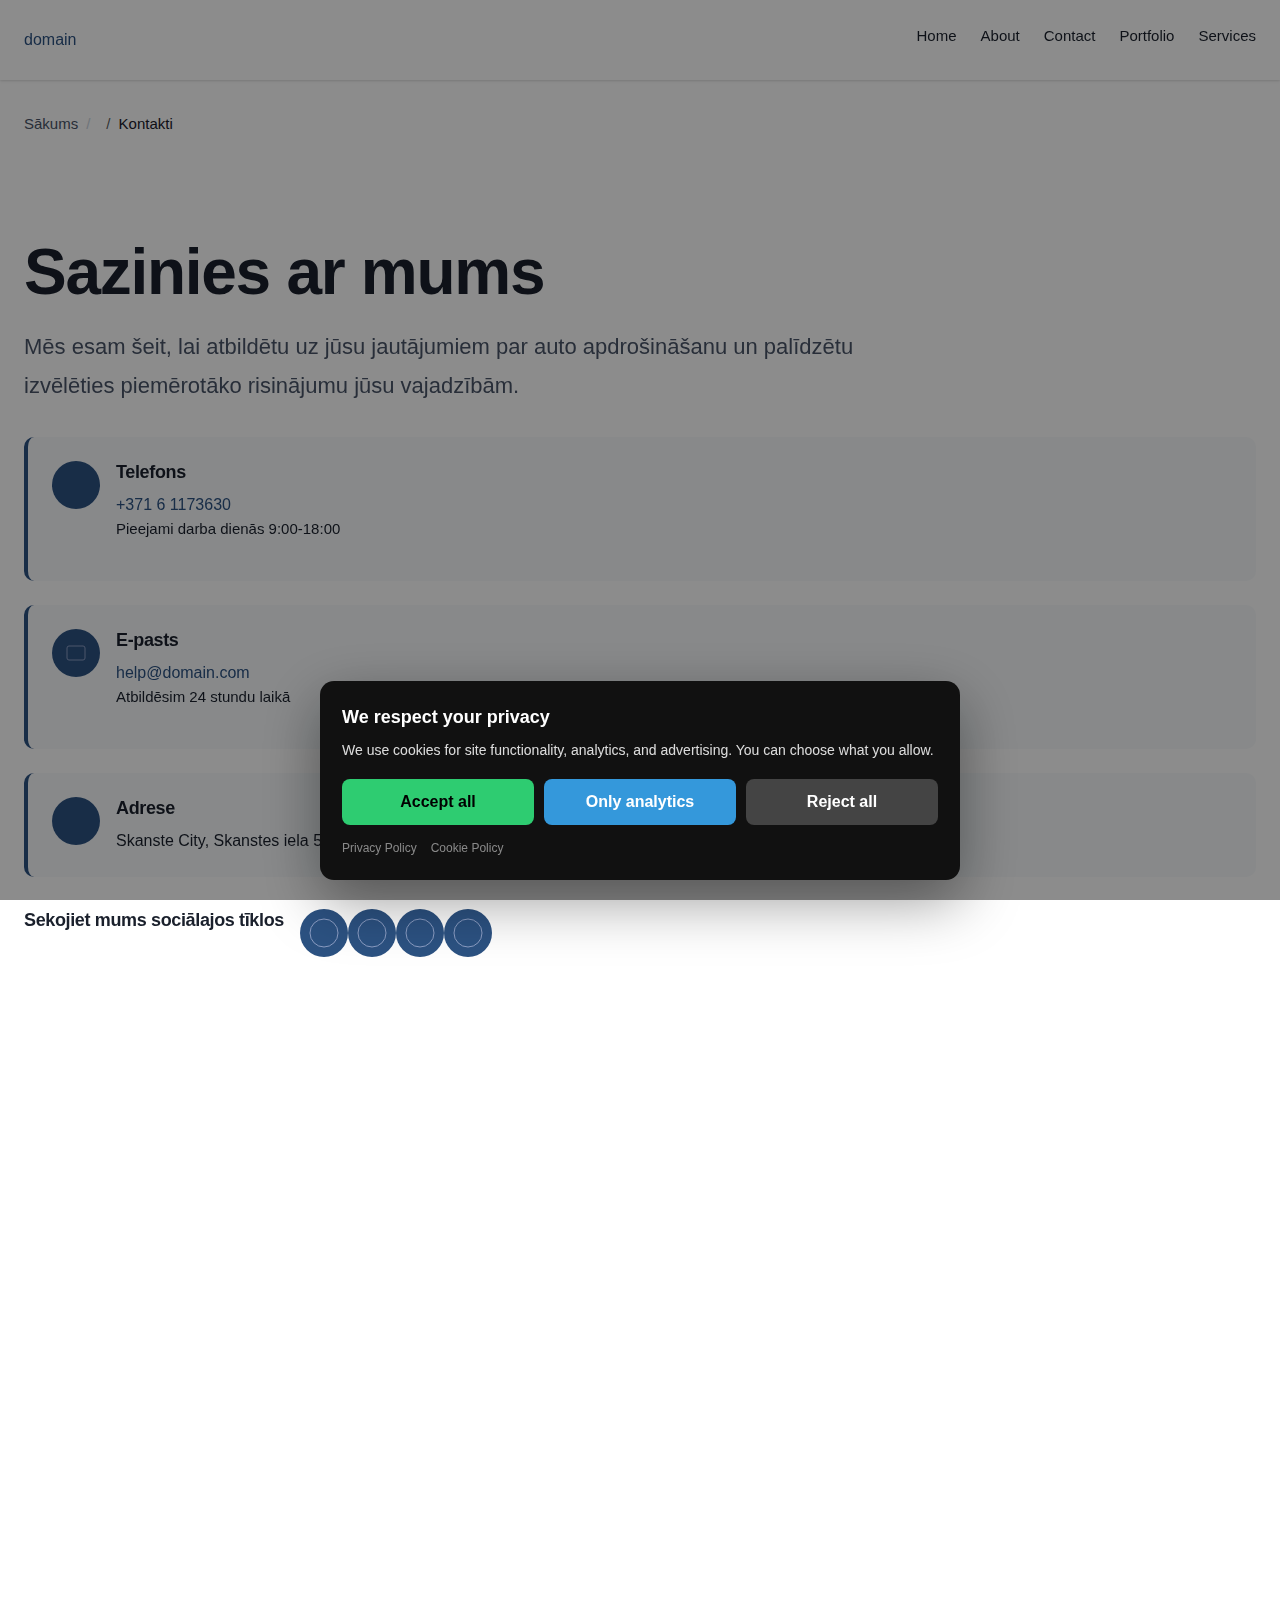
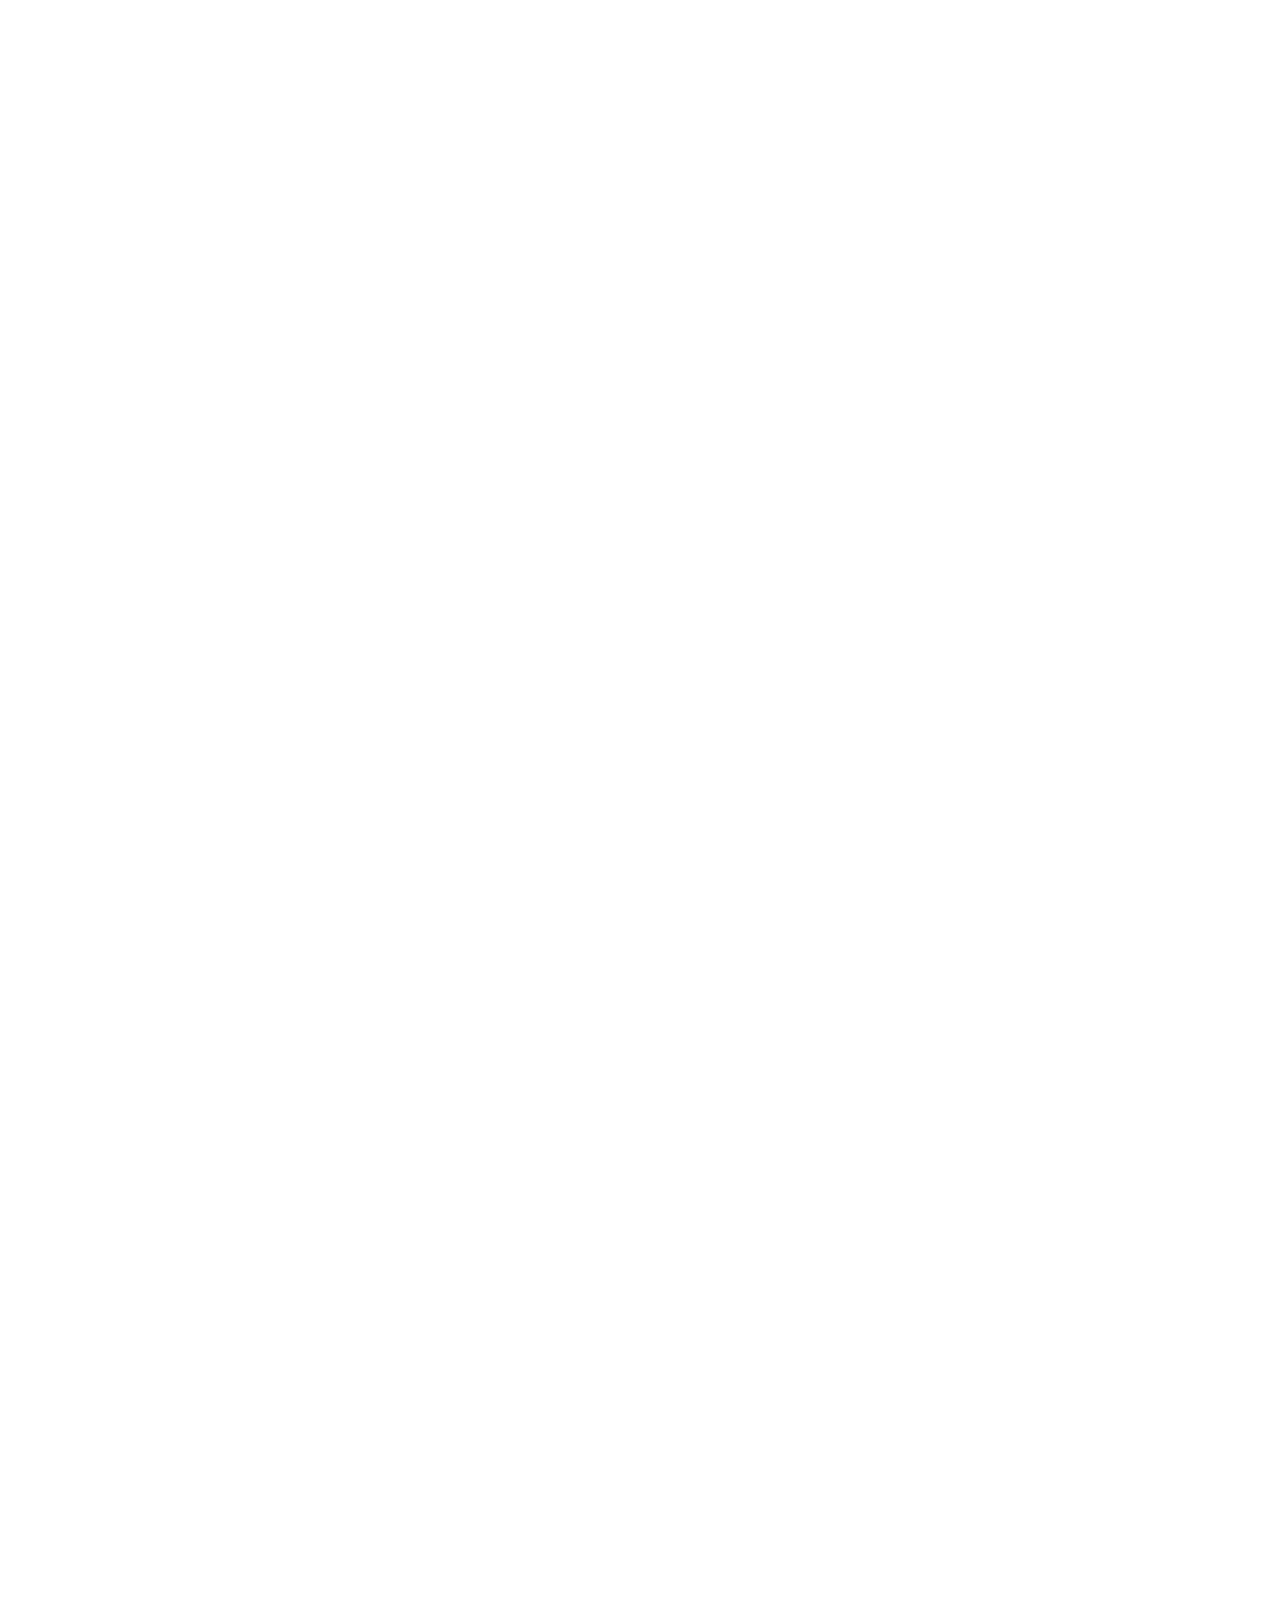
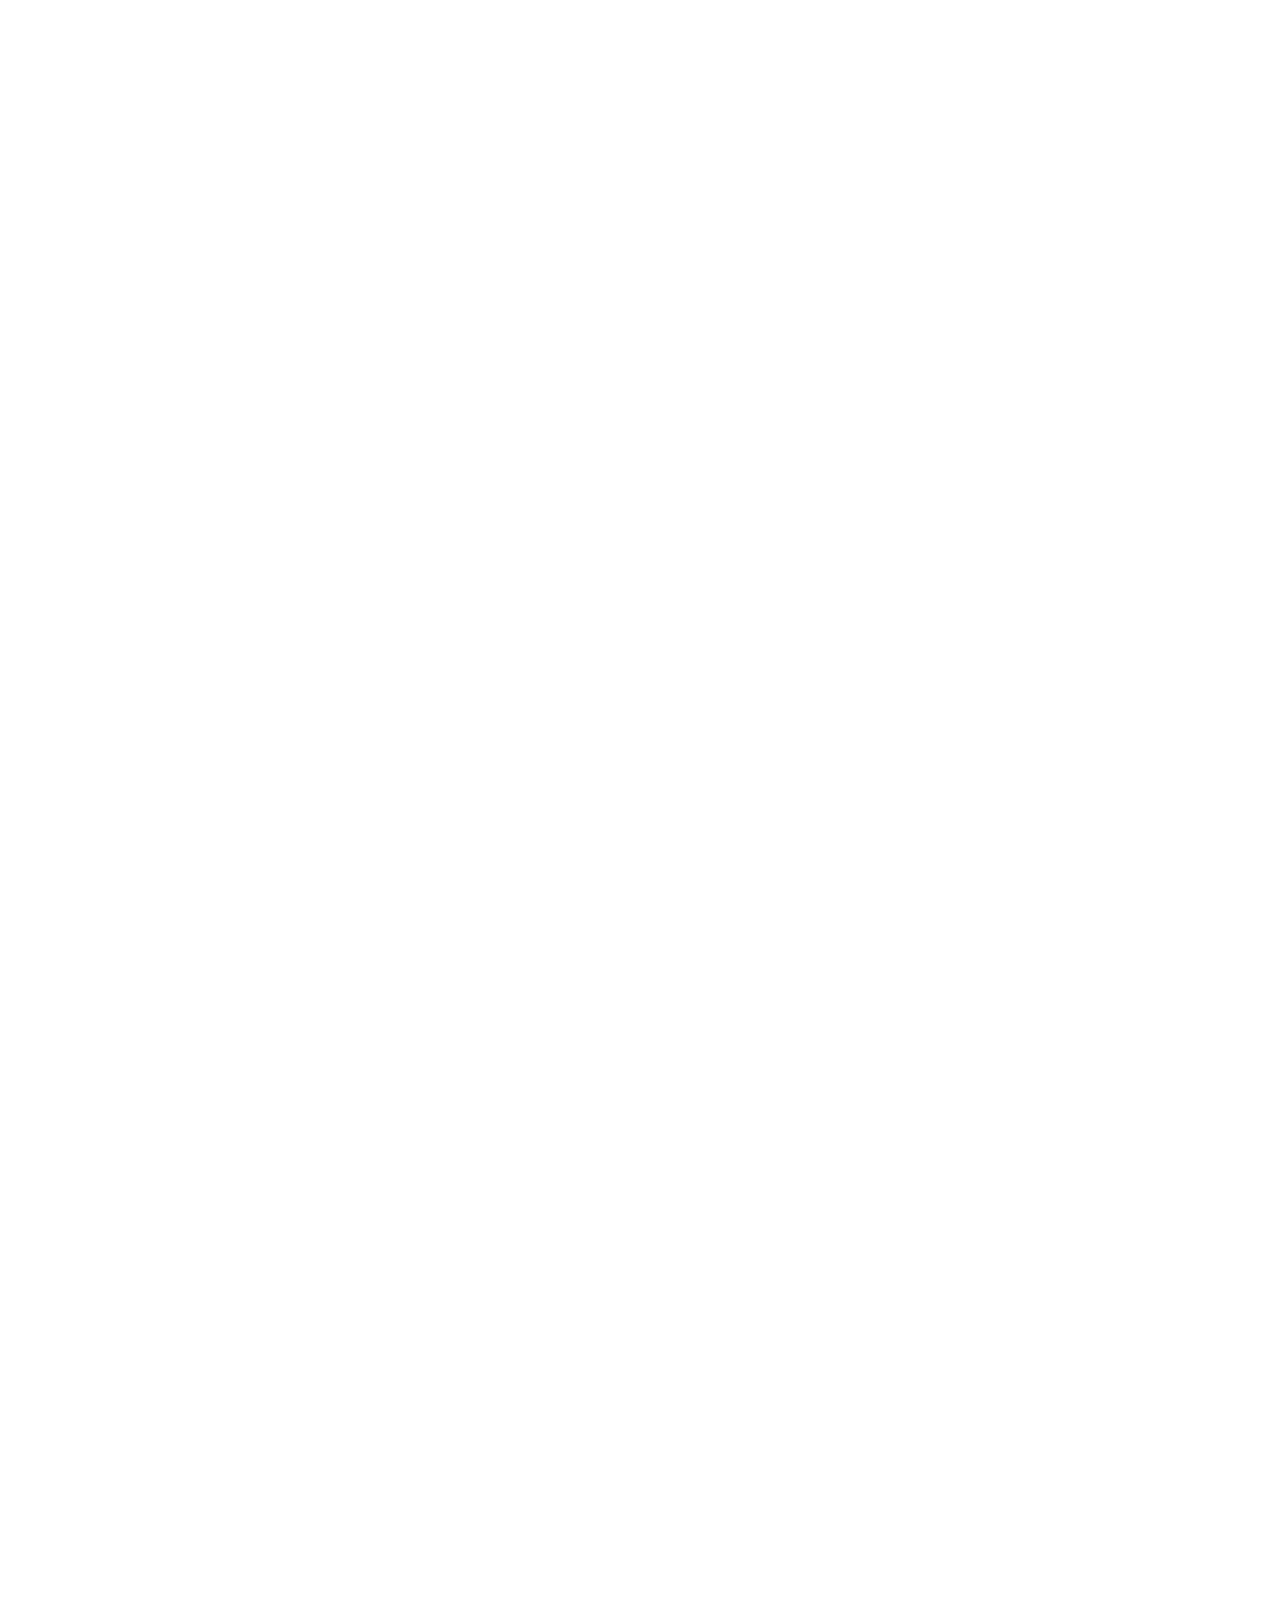
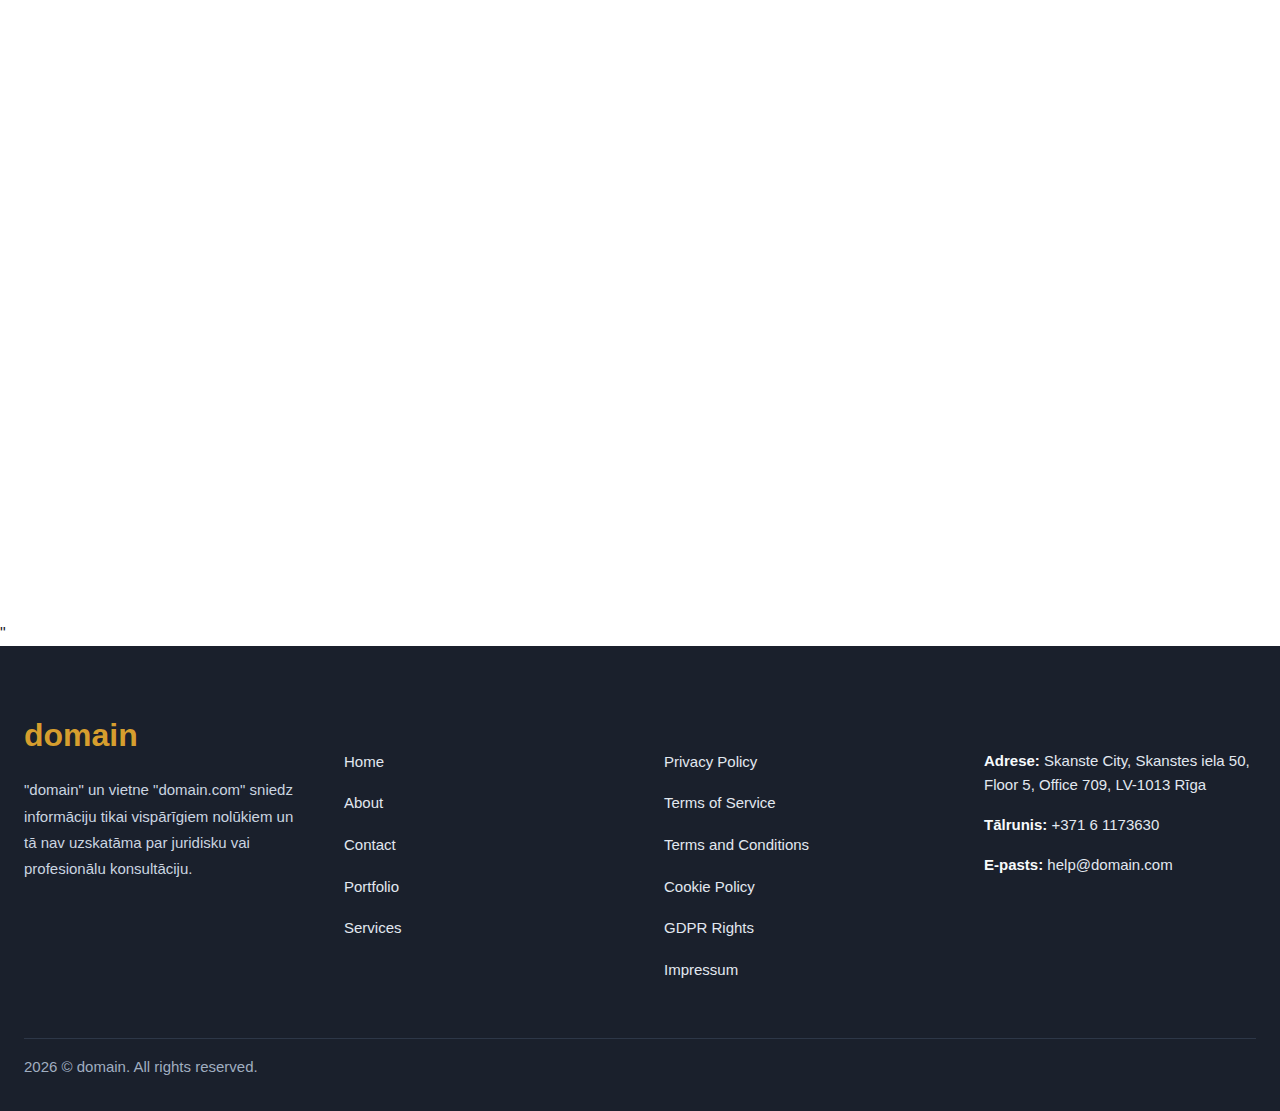
<file: contact.html>
<!DOCTYPE html><html lang="lv"><head>
<script type="application/ld+json">
{
  "@context": "https://schema.org",
  "@graph": [
    {
      "@type": "Organization",
      "@id": "https://domain.com/#org",
      "name": "domain",
      "url": "https://domain.com",
      "email": "help@domain.com",
      "telephone": "+371 6 1173630",
      "address": {
        "@type": "PostalAddress",
        "streetAddress": "Skanste City, Skanstes iela 50, Floor 5, Office 709, LV-1013 Rīga"
      },
      "contactPoint": {
        "@type": "ContactPoint",
        "contactType": "customer support",
        "email": "help@domain.com",
        "telephone": "+371 6 1173630"
      }
    },
    {
      "@type": "WebSite",
      "@id": "https://domain.com/#website",
      "url": "https://domain.com",
      "name": "domain",
      "publisher": {
        "@id": "https://domain.com/#org"
      }
    },
    {
      "@type": "WebPage",
      "@id": "https://domain.com/contact.html#webpage",
      "url": "https://domain.com/contact.html",
      "name": "Sazinieties ar mums — Auto Apdrošināšana Latvijā | AutoDrošība",
      "isPartOf": {
        "@id": "https://domain.com/#website"
      },
      "about": {
        "@id": "https://domain.com/#org"
      },
      "inLanguage": "lv",
      "description": "Sazinieties",
      "mainEntity": {
        "@id": "https://domain.com/#org"
      }
    },
    {
      "@type": "BreadcrumbList",
      "@id": "https://domain.com/contact.html#breadcrumbs",
      "itemListElement": [
        {
          "@type": "ListItem",
          "position": 1,
          "name": "Home",
          "item": "https://domain.com"
        },
        {
          "@type": "ListItem",
          "position": 2,
          "name": "Contact.Html",
          "item": "https://domain.com/contact.html"
        }
      ]
    }
  ]
}
</script>
  <link rel="stylesheet" href="style.css">
  <link rel="icon" type="image/png" href="/favicon.png">
  <link rel="apple-touch-icon" href="/apple-touch-icon.png">
   <link rel="stylesheet" href="https://cdn.jsdelivr.net/npm/bootstrap@5.3.3/dist/css/bootstrap.min.css" integrity="sha384-QWTKZyjpPEjISv5WaRU9OFeRpok6YctnYmDr5pNlyT2bRjXh0JMhjY6hW+ALEwIH" crossorigin="anonymous">
<link rel="stylesheet" href="./header-footer.css">
<link rel="stylesheet" href="./consent.css">
<script src="./consent.js"></script>
</head>
 <body>
<header class="dr-header" data-dr-variant="v1">
  <div class="dr-header-inner">
    <a class="dr-logo" href="./index.html" aria-label="domain">domain</a>

    <nav class="dr-nav" aria-label="Primary navigation">
      <ul class="dr-nav-list">
        <li class="dr-nav-item"><a class="dr-nav-link" href="./index.html">Home</a></li><li class="dr-nav-item"><a class="dr-nav-link" href="./about.html">About</a></li><li class="dr-nav-item"><a class="dr-nav-link" href="./contact.html">Contact</a></li><li class="dr-nav-item"><a class="dr-nav-link" href="./portfolio.html">Portfolio</a></li><li class="dr-nav-item"><a class="dr-nav-link" href="./services.html">Services</a></li>
      </ul>
    </nav>

    <button class="dr-burger" type="button" aria-label="Toggle menu" aria-expanded="false" aria-controls="dr-mobile-menu">
      <span></span><span></span><span></span>
    </button>
  </div>
</header>
<nav class="dr-mobile-menu" id="dr-mobile-menu" aria-label="Mobile navigation">
  <ul class="dr-mobile-nav-list">
    <li class="dr-nav-item"><a class="dr-nav-link" href="./index.html">Home</a></li><li class="dr-nav-item"><a class="dr-nav-link" href="./about.html">About</a></li><li class="dr-nav-item"><a class="dr-nav-link" href="./contact.html">Contact</a></li><li class="dr-nav-item"><a class="dr-nav-link" href="./portfolio.html">Portfolio</a></li><li class="dr-nav-item"><a class="dr-nav-link" href="./services.html">Services</a></li>
  </ul>
</nav>

  <meta charset="UTF-8">
  <meta name="viewport" content="width=device-width," initial-scale="1.0">
  <title>Sazinieties ar mums — Auto Apdrošināšana Latvijā | AutoDrošība</title>
  <meta name="description" content="Sazinieties" ar="" autodrošība="" komandu="" jautājumos="" par="" auto="" apdrošināšanu="" latvijā.="" pieejami="" vairāki="" komunikācijas="" veidi:="" telefons,="" e-pasts,="" kontaktforma="" un="" tiešsaistes="" atbalsts.\_="">
  <meta property="og:title" content="Sazinieties" ar="" mums="" —="" auto="" apdrošināšana="" latvijā="" |="" autodrošība\_="">
  <meta property="og:description" content="Sazinieties" ar="" autodrošība="" komandu="" jautājumos="" par="" auto="" apdrošināšanu="" latvijā.="" pieejami="" vairāki="" komunikācijas="" veidi:="" telefons,="" e-pasts,="" kontaktforma="" un="" tiešsaistes="" atbalsts.\_="">
  <meta property="og:type" content="website">
  <meta property="og:url" content="https://domain.com/contact.html">
  <link rel="canonical" href="https://domain.com/contact.html">
  <link href="https://cdn.jsdelivr.net/npm/bootstrap@5.3.0/dist/css/bootstrap.min.css" rel="stylesheet">
  <link href="https://unpkg.com/aos@2.3.4/dist/aos.css" rel="stylesheet">
  <link rel="stylesheet" href="style.css">
  <a href="#main-content" class="u-visually-hidden" u-skip-link\_="">Pāriet uz galveno saturu</a>
  <main id="main-content">
   <nav aria-label="breadcrumb" class="py-3">
    <div class="container">
     <ol class="breadcrumb" mb-0\_="">
      <li class="breadcrumb-item"><a href="index.html">Sākums</a></li>
      <li class="breadcrumb-item" active\_="" aria-current="page">Kontakti</li>
     </ol>
    </div>
   </nav>
   <section class="l-section" py-4="" py-md-5\_="">
    <div class="container">
     <div class="row">
      <div class="col-12" col-lg-6="" mb-4="" mb-lg-0\_="" data-aos="fade-right">
       <h1 class="display-4" mb-4\_="">Sazinies ar mums</h1>
       <p class="lead" mb-4\_="">Mēs esam šeit, lai atbildētu uz jūsu jautājumiem par auto apdrošināšanu un palīdzētu izvēlēties piemērotāko risinājumu jūsu vajadzībām.</p>
       <div class="c-contact-methods" mb-5\_="">
        <div class="c-contact-item" mb-4\_="">
         <div class="d-flex" align-items-start\_="">
          <div class="c-icon-wrapper" me-3\_="">
           <svg width="24" height="24" viewBox="0" 0="" 24="" 24\_="" fill="none" xmlns="http://www.w3.org/2000/svg">
            <path d="M3" 5a2="" 2="" 0="" 1="" 2-2h3.28a1="" .948.684l1.498="" 4.493a1="" 1-.502="" 1.21l-2.257="" 1.13a11.042="" 11.042="" 5.516="" 5.516l1.13-2.257a1="" 1.21-.502l4.493="" 1.498a1="" .684.949v19a2="" 1-2="" 2h-1c9.716="" 21="" 3="" 14.284="" 6v5z\_="" stroke="#8B9DC3" stroke-width="2" stroke-linecap="round" stroke-linejoin="round/"> </path>
           </svg>
          </div>
          <div>
           <h3 class="h6" mb-1\_="">Telefons</h3>
           <a href="tel:+371 6 1173630" class="text-decoration-none">+371 6 1173630</a>
           <p class="small" text-muted="" mb-0\_="">Pieejami darba dienās 9:00-18:00</p>
          </div>
         </div>
        </div>
        <div class="c-contact-item" mb-4\_="">
         <div class="d-flex" align-items-start\_="">
          <div class="c-icon-wrapper" me-3\_="">
           <svg width="24" height="24" viewBox="0" 0="" 24="" 24\_="" fill="none" xmlns="http://www.w3.org/2000/svg">
            <rect x="3" y="5" width="18" height="14" rx="2" stroke="#8B9DC3" stroke-width="2/">
             <path d="M3" 7l9="" 6="" 9-6\_="" stroke="#8B9DC3" stroke-width="2" stroke-linecap="round" stroke-linejoin="round/"> </path>
            </rect>
           </svg>
          </div>
          <div>
           <h3 class="h6" mb-1\_="">E-pasts</h3>
           <a href="mailto:help@domain.com" class="text-decoration-none">help@domain.com</a>
           <p class="small" text-muted="" mb-0\_="">Atbildēsim 24 stundu laikā</p>
          </div>
         </div>
        </div>
        <div class="c-contact-item" mb-4\_="">
         <div class="d-flex" align-items-start\_="">
          <div class="c-icon-wrapper" me-3\_="">
           <svg width="24" height="24" viewBox="0" 0="" 24="" 24\_="" fill="none" xmlns="http://www.w3.org/2000/svg">
            <path d="M21" 10c0="" 7-9="" 13-9="" 13s-9-6-9-13a9="" 9="" 0="" 1="" 18="" 0z\_="" stroke="#8B9DC3" stroke-width="2/">
             <circle cx="12" cy="10" r="3" stroke="#8B9DC3" stroke-width="2/"> </circle>
            </path>
           </svg>
          </div>
          <div>
           <h3 class="h6" mb-1\_="">Adrese</h3>
           <p class="mb-0">Skanste City, Skanstes iela 50, Floor 5, Office 709, LV-1013 Rīga</p>
          </div>
         </div>
        </div>
       </div>
       <div class="c-social-links">
        <h3 class="h6" mb-3\_="">Sekojiet mums sociālajos tīklos</h3>
        <div class="d-flex" gap-3\_="">
         <a href="#" class="c-social-icon" aria-label="Facebook"> 
          <svg width="32" height="32" viewBox="0" 0="" 32="" 32\_="" fill="none" xmlns="http://www.w3.org/2000/svg">
           <circle cx="16" cy="16" r="14" stroke="#8B9DC3" stroke-width="2/">
            <path d="M18" 10h2v7h-2c-2.2="" 0-4="" 1.8-4="" 4v2h-2v3h2v8h3v-8h2l1-3h-3v-2c0-.6.4-1="" 1-1z\_="" fill="#8B9DC3/"> </path>
           </circle>
          </svg> 
         </a> <a href="#" class="c-social-icon" aria-label="Twitter"> 
          <svg width="32" height="32" viewBox="0" 0="" 32="" 32\_="" fill="none" xmlns="http://www.w3.org/2000/svg">
           <circle cx="16" cy="16" r="14" stroke="#8B9DC3" stroke-width="2/">
            <path d="M23" 11c-.6.3-1.2.4-1.9.5.7-.4="" 1.2-1="" 1.4-1.8-.6.4-1.3.6-2.1.8-.6-.6-1.5-1-2.4-1-1.7="" 0-3.2="" 1.5-3.2="" 3.3="" 0="" .3="" .5.1.7-2.7-.1-5.2-1.4-6.8-3.4-.3.5-.4="" 1-.4="" 1.7="" 1.1.6="" 2.1="" 1.5="" 2.7-.5="" 0-1-.2-1.5-.4="" 1.6="" 1.1="" 2.9="" 2.6="" 3.2-.3.1-.6.1-.9.1-.2="" 0-.4="" 0-.6-.1.4="" 1.3="" 2.3="" 3.1="" 2.3-1.1.9-2.5="" 1.4-4.1="" 1.4h8c1.5.9="" 3.2="" 5="" 6="" 9.3-5="" 9.3-9.3v-.4c.7-.5="" 1.3-1.1="" 1.7-1.8z\_="" fill="#8B9DC3/"> </path>
           </circle>
          </svg> 
         </a> <a href="#" class="c-social-icon" aria-label="LinkedIn"> 
          <svg width="32" height="32" viewBox="0" 0="" 32="" 32\_="" fill="none" xmlns="http://www.w3.org/2000/svg">
           <circle cx="16" cy="16" r="14" stroke="#8B9DC3" stroke-width="2/">
            <path d="M11" 13v10h8v13h3zm.2-3.2c0="" .9-.7="" 1.7-1.7="" 1.7s8="" 10.7="" 8="" 9.8s.7-1.7="" 1.5.8="" 1.5="" 1.7zm24="" 23h-3v-5c0-1.4-.5-2.4-1.8-2.4-1="" 0-1.5.7-1.8="" 1.3-.1.2-.1.6-.1.9v23h-3v13h3v1.3c.4-.6="" 1.1-1.5="" 2.7-1.5="" 2="" 0="" 3.5="" 1.3="" 4.1v23z\_="" fill="#8B9DC3/"> </path>
           </circle>
          </svg> 
         </a> <a href="#" class="c-social-icon" aria-label="Instagram"> 
          <svg width="32" height="32" viewBox="0" 0="" 32="" 32\_="" fill="none" xmlns="http://www.w3.org/2000/svg">
           <circle cx="16" cy="16" r="14" stroke="#8B9DC3" stroke-width="2/">
            <rect x="10" y="10" width="12" height="12" rx="3" stroke="#8B9DC3" stroke-width="1.5/">
             <circle cx="16" cy="16" r="3" stroke="#8B9DC3" stroke-width="1.5/">
              <circle cx="19.5" cy="12.5" r="0.5" fill="#8B9DC3/"> </circle>
             </circle>
            </rect>
           </circle>
          </svg> 
         </a>
        </div>
       </div>
      </div>
      <div class="col-12" col-lg-6\_="" data-aos="fade-left">
       <div class="c-card" p-4="" p-md-5\_="">
        <h2 class="h3" mb-4\_="">Nosūti mums ziņu</h2>
        <form id="contact-form" method="POST" action="thank_you.html" class="needs-validation" novalidate="">
         <div class="row">
          <div class="col-12" col-md-6="" mb-3\_="">
           <label for="firstName" class="form-label">Vārds *</label> <input type="text" class="form-control" id="firstName" name="firstName" required="">
           <div class="invalid-feedback">Lūdzu, ievadiet savu vārdu</div>
          </div>
          <div class="col-12" col-md-6="" mb-3\_="">
           <label for="lastName" class="form-label">Uzvārds *</label> <input type="text" class="form-control" id="lastName" name="lastName" required="">
           <div class="invalid-feedback">Lūdzu, ievadiet savu uzvārdu</div>
          </div>
         </div>
         <div class="mb-3">
          <label for="email" class="form-label">E-pasta adrese *</label> <input type="email" class="form-control" id="email" name="email" required="">
          <div class="invalid-feedback">Lūdzu, ievadiet derīgu e-pasta adresi</div>
         </div>
         <div class="mb-3">
          <label for="phone" class="form-label">Telefona numurs *</label> <input type="tel" class="form-control" id="phone" name="phone" pattern="[+]?[0-9\s()-]{8,}" required="">
          <div class="invalid-feedback">Lūdzu, ievadiet derīgu telefona numuru</div>
         </div>
         <div class="mb-3">
          <label for="carModel" class="form-label">Auto marka un modelis</label> <input type="text" class="form-control" id="carModel" name="carModel" placeholder="Piemēram," volkswagen="" golf\_="">
         </div>
         <div class="mb-3">
          <label for="insuranceType" class="form-label">Apdrošināšanas veids *</label> <select class="form-select" id="insuranceType" name="insuranceType" required=""> <option value="" selected="" disabled="">Izvēlieties...</option> <option value="kasko">KASKO</option> <option value="octa">OCTA</option> <option value="green-card">Zaļā karte</option> <option value="full">Pilna pakete</option> </select>
          <div class="invalid-feedback">Lūdzu, izvēlieties apdrošināšanas veidu</div>
         </div>
         <div class="mb-4">
          <label for="message" class="form-label">Jūsu ziņa *</label> <textarea class="form-control" id="message" name="message" rows="5" required=""></textarea>
          <div class="invalid-feedback">Lūdzu, ievadiet savu ziņu</div>
         </div>
         <div class="form-check" mb-4\_="">
          <input class="form-check-input" type="checkbox" id="consent" name="consent" required=""> <label class="form-check-label" for="consent"> Es piekrītu <a href="privacy.html" class="text-decoration-underline">privātuma politikai</a> un <a href="terms_and_conditions.html" class="text-decoration-underline">lietošanas noteikumiem</a> * </label>
          <div class="invalid-feedback">Jums jāpiekrīt noteikumiem, lai turpinātu</div>
         </div>
         <button type="submit" class="btn" btn-primary="" w-100\_="">Nosūtīt ziņu</button>
        </form>
       </div>
      </div>
     </div>
    </div>
   </section>
   <section class="l-section" py-4="" py-md-5="" bg-light\_="" id="support-tickets">
    <div class="container">
     <div class="row">
      <div class="col-12" col-lg-8="" mx-auto="" text-center="" mb-5\_="" data-aos="fade-up">
       <h2 class="display-5" mb-3\_="">Atbalsta biļešu sistēma</h2>
       <p class="lead">Izveidojiet atbalsta pieprasījumu un sekojiet tā statusam tiešsaistē. Mūsu komanda atbildēs iespējami īsākā laikā.</p>
      </div>
     </div>
     <div class="row" g-4\_="">
      <div class="col-12" col-md-4\_="" data-aos="fade-up" data-aos-delay="100">
       <div class="c-card" h-100="" text-center="" p-4\_="">
        <div class="c-icon-circle" mx-auto="" mb-3\_="">
         <svg width="48" height="48" viewBox="0" 0="" 48="" 48\_="" fill="none" xmlns="http://www.w3.org/2000/svg">
          <circle cx="24" cy="24" r="20" stroke="#8B9DC3" stroke-width="2/">
           <path d="M24" 14v12l8="" 4\_="" stroke="#C9A86A" stroke-width="2" stroke-linecap="round/"> </path>
          </circle>
         </svg>
        </div>
        <h3 class="h5" mb-2\_="">Ātra reakcija</h3>
        <p class="mb-0">Atbildēsim uz jūsu pieprasījumu 2 stundu laikā darba dienās</p>
       </div>
      </div>
      <div class="col-12" col-md-4\_="" data-aos="fade-up" data-aos-delay="200">
       <div class="c-card" h-100="" text-center="" p-4\_="">
        <div class="c-icon-circle" mx-auto="" mb-3\_="">
         <svg width="48" height="48" viewBox="0" 0="" 48="" 48\_="" fill="none" xmlns="http://www.w3.org/2000/svg">
          <rect x="10" y="10" width="28" height="28" rx="4" stroke="#8B9DC3" stroke-width="2/">
           <path d="M18" 24l4="" 4="" 8-8\_="" stroke="#C9A86A" stroke-width="2" stroke-linecap="round" stroke-linejoin="round/"> </path>
          </rect>
         </svg>
        </div>
        <h3 class="h5" mb-2\_="">Status sekošana</h3>
        <p class="mb-0">Sekojiet līdzi sava pieprasījuma statusam reālajā laikā</p>
       </div>
      </div>
      <div class="col-12" col-md-4\_="" data-aos="fade-up" data-aos-delay="300">
       <div class="c-card" h-100="" text-center="" p-4\_="">
        <div class="c-icon-circle" mx-auto="" mb-3\_="">
         <svg width="48" height="48" viewBox="0" 0="" 48="" 48\_="" fill="none" xmlns="http://www.w3.org/2000/svg">
          <path d="M24" 8c15.2="" 8="" 15.2="" 24s7.2="" 16="" 16c1.5="" 0="" 3-.2="" 4.4-.6l34="" 42v-7.1c3.8-3.1="" 6-7.7="" 6-12.9="" 0-8.8-7.2-16-16-16z\_="" stroke="#8B9DC3" stroke-width="2/">
           <circle cx="18" cy="24" r="1.5" fill="#C9A86A/">
            <circle cx="24" cy="24" r="1.5" fill="#C9A86A/">
             <circle cx="30" cy="24" r="1.5" fill="#C9A86A/"> </circle>
            </circle>
           </circle>
          </path>
         </svg>
        </div>
        <h3 class="h5" mb-2\_="">Personalizēts atbalsts</h3>
        <p class="mb-0">Katrs pieprasījums tiek izskatīts individuāli ar personīgu pieeju</p>
       </div>
      </div>
     </div>
     <div class="row" mt-5\_="">
      <div class="col-12" col-lg-6="" mx-auto="" text-center\_="" data-aos="fade-up">
       <a href="#contact-form" class="btn" btn-primary="" btn-lg\_="">Izveidot atbalsta biļeti</a>
      </div>
     </div>
    </div>
   </section>
   <section class="l-section" py-4="" py-md-5\_="" id="chatbot">
    <div class="container">
     <div class="row" align-items-center\_="">
      <div class="col-12" col-lg-6="" mb-4="" mb-lg-0\_="" data-aos="fade-right">
       <h2 class="display-5" mb-4\_="">Tūlītēja palīdzība ar AI asistenta</h2>
       <p class="lead" mb-4\_="">Mūsu virtuālais asistents ir pieejams 24/7, lai atbildētu uz biežāk uzdotajiem jautājumiem par auto apdrošināšanu.</p>
       <ul class="c-feature-list">
        <li class="mb-3">
         <svg width="24" height="24" viewBox="0" 0="" 24="" 24\_="" fill="none" xmlns="http://www.w3.org/2000/svg" class="me-2">
          <circle cx="12" cy="12" r="10" stroke="#C9A86A" stroke-width="2/">
           <path d="M8" 12l2="" 2="" 6-6\_="" stroke="#C9A86A" stroke-width="2" stroke-linecap="round" stroke-linejoin="round/"> </path>
          </circle>
         </svg>
         Tūlītējas atbildes uz jūsu jautājumiem
        </li>
        <li class="mb-3">
         <svg width="24" height="24" viewBox="0" 0="" 24="" 24\_="" fill="none" xmlns="http://www.w3.org/2000/svg" class="me-2">
          <circle cx="12" cy="12" r="10" stroke="#C9A86A" stroke-width="2/">
           <path d="M8" 12l2="" 2="" 6-6\_="" stroke="#C9A86A" stroke-width="2" stroke-linecap="round" stroke-linejoin="round/"> </path>
          </circle>
         </svg>
         Palīdzība apdrošināšanas veida izvēlē
        </li>
        <li class="mb-3">
         <svg width="24" height="24" viewBox="0" 0="" 24="" 24\_="" fill="none" xmlns="http://www.w3.org/2000/svg" class="me-2">
          <circle cx="12" cy="12" r="10" stroke="#C9A86A" stroke-width="2/">
           <path d="M8" 12l2="" 2="" 6-6\_="" stroke="#C9A86A" stroke-width="2" stroke-linecap="round" stroke-linejoin="round/"> </path>
          </circle>
         </svg>
         Ātra cenu aprēķina iegūšana
        </li>
        <li class="mb-3">
         <svg width="24" height="24" viewBox="0" 0="" 24="" 24\_="" fill="none" xmlns="http://www.w3.org/2000/svg" class="me-2">
          <circle cx="12" cy="12" r="10" stroke="#C9A86A" stroke-width="2/">
           <path d="M8" 12l2="" 2="" 6-6\_="" stroke="#C9A86A" stroke-width="2" stroke-linecap="round" stroke-linejoin="round/"> </path>
          </circle>
         </svg>
         Pieejams latviešu un angļu valodā
        </li>
       </ul>
      </div>
      <div class="col-12" col-lg-6\_="" data-aos="fade-left">
       <div class="c-chatbot-demo" p-4\_="">
        <div class="c-chatbot-header" mb-3="" pb-3="" border-bottom\_="">
         <div class="d-flex" align-items-center\_="">
          <div class="c-avatar" me-3\_="">
           <svg width="40" height="40" viewBox="0" 0="" 40="" 40\_="" fill="none" xmlns="http://www.w3.org/2000/svg">
            <circle cx="20" cy="20" r="18" fill="#8B9DC3/">
             <path d="M20" 12c-2.2="" 0-4="" 1.8-4="" 4v2c0="" 2.2="" 1.8="" 4="" 4s4-1.8="" 4-4v-2c0-2.2-1.8-4-4-4zm-6="" 14c0-3.3="" 2.7-6="" 6-6s6="" 2.7="" 6="" 6\_="" stroke="white" stroke-width="2" stroke-linecap="round/"> </path>
            </circle>
           </svg>
          </div>
          <div>
           <h3 class="h6" mb-0\_="">AutoDrošība asistents</h3>
           <span class="small" text-success\_="">Tiešsaistē</span>
          </div>
         </div>
        </div>
        <div class="c-chat-messages" style="min-height:" 300px;\_="">
         <div class="c-message" c-message--bot="" mb-3\_="">
          <div class="c-message-content">
           <p class="mb-0">Sveiki! Es esmu AutoDrošība virtuālais asistents. Kā es varu jums palīdzēt šodien?</p>
          </div>
         </div>
         <div class="c-message" c-message--user="" mb-3="" text-end\_="">
          <div class="c-message-content" ms-auto\_="">
           <p class="mb-0">Kāda ir KASKO apdrošināšanas cena?</p>
          </div>
         </div>
         <div class="c-message" c-message--bot="" mb-3\_="">
          <div class="c-message-content">
           <p class="mb-0">KASKO apdrošināšanas cena ir atkarīga no vairākiem faktoriem: auto marka un modelis, izlaiduma gads, auto vērtība, vadītāja pieredze un vecums. Vidējā cena sākas no €250 gadā. Vai vēlaties iegūt personalizētu piedāvājumu?</p>
          </div>
         </div>
        </div>
        <div class="c-chat-input" mt-3\_="">
         <div class="input-group">
          <input type="text" class="form-control" placeholder="Ierakstiet" savu="" jautājumu...\_="" aria-label="Jautājums" chatbot\_="">
          <button class="btn" btn-primary\_="" type="button">
           <svg width="20" height="20" viewBox="0" 0="" 20="" 20\_="" fill="none" xmlns="http://www.w3.org/2000/svg">
            <path d="M2" 10l16-8-8="" 16-2-8-6-2z\_="" fill="white" stroke="white" stroke-width="1.5" stroke-linecap="round" stroke-linejoin="round/"> </path>
           </svg>
          </button>
         </div>
        </div>
       </div>
      </div>
     </div>
    </div>
   </section>
   <section class="l-section" py-4="" py-md-5="" bg-light\_="">
    <div class="container">
     <div class="row">
      <div class="col-12" text-center\_="" data-aos="fade-up">
       <h2 class="display-5" mb-3\_="">Mūsu atrašanās vieta</h2>
       <p class="lead" mb-4\_="">Apmeklējiet mūsu biroju Rīgā vai sazinieties ar mums attālināti</p>
      </div>
     </div>
     <div class="row">
      <div class="col-12" data-aos="fade-up" data-aos-delay="100">
       <div class="c-map-container" ratio="" ratio-21x9\_="">
        <iframe src="https://www.openstreetmap.org/export/embed.html?bbox=24.0895%2C56.9398%2C24.1595%2C56.9698&amp;layer=mapnik&amp;marker=56.9496,24.1045" style="border:0;" width:100%;="" height:100%;\_="" allowfullscreen="" loading="lazy" title="Karte" ar="" autodrošība="" atrašanās="" vietu\_=""></iframe>
       </div>
      </div>
     </div>
    </div>
   </section>
   <section class="l-section" py-4="" py-md-5\_="">
    <div class="container">
     <div class="row">
      <div class="col-12" col-lg-8="" mx-auto="" text-center\_="" data-aos="fade-up">
       <h2 class="display-5" mb-4\_="">Biežāk uzdotie jautājumi</h2>
      </div>
     </div>
     <div class="row">
      <div class="col-12" col-lg-10="" mx-auto\_="" data-aos="fade-up" data-aos-delay="100">
       <div class="accordion" id="faqAccordion">
        <div class="accordion-item">
         <h3 class="accordion-header">
          <button class="accordion-button" type="button" data-bs-toggle="collapse" data-bs-target="#faq1" aria-expanded="true" aria-controls="faq1">Cik ilgi jāgaida atbildi uz manu pieprasījumu?</button>
         </h3>
         <div id="faq1" class="accordion-collapse" collapse="" show\_="" data-bs-parent="#faqAccordion">
          <div class="accordion-body">Mēs cenšamies atbildēt uz visiem pieprasījumiem 2 stundu laikā darba dienās. Sarežģītākiem jautājumiem var būt nepieciešams līdz 24 stundām.</div>
         </div>
        </div>
        <div class="accordion-item">
         <h3 class="accordion-header">
          <button class="accordion-button" collapsed\_="" type="button" data-bs-toggle="collapse" data-bs-target="#faq2" aria-expanded="false" aria-controls="faq2">Vai var pieteikties apdrošināšanai pa tālruni?</button>
         </h3>
         <div id="faq2" class="accordion-collapse" collapse\_="" data-bs-parent="#faqAccordion">
          <div class="accordion-body">Jā, protams! Zvaniet mums, un mūsu speciālisti palīdzēs izvēlēties piemērotāko apdrošināšanas veidu un noformēt polisi pa tālruni.</div>
         </div>
        </div>
        <div class="accordion-item">
         <h3 class="accordion-header">
          <button class="accordion-button" collapsed\_="" type="button" data-bs-toggle="collapse" data-bs-target="#faq3" aria-expanded="false" aria-controls="faq3">Kādas valodas atbalsta jūsu klientu serviss?</button>
         </h3>
         <div id="faq3" class="accordion-collapse" collapse\_="" data-bs-parent="#faqAccordion">
          <div class="accordion-body">Mūsu komanda apkalpo klientus latviešu, krievu un angļu valodās. AI asistents ir pieejams latviešu un angļu valodās.</div>
         </div>
        </div>
        <div class="accordion-item">
         <h3 class="accordion-header">
          <button class="accordion-button" collapsed\_="" type="button" data-bs-toggle="collapse" data-bs-target="#faq4" aria-expanded="false" aria-controls="faq4">Vai ir iespējams tikties klātienē?</button>
         </h3>
         <div id="faq4" class="accordion-collapse" collapse\_="" data-bs-parent="#faqAccordion">
          <div class="accordion-body">Jā, jūs varat apmeklēt mūsu biroju Rīgā. Iesakām iepriekš sazināties, lai vienotos par ērtu tikšanās laiku.</div>
         </div>
        </div>
       </div>
      </div>
     </div>
    </div>
   </section>
  </main>
  "
  <footer class="dr-footer" aria-labelledby="dr-footer-heading">
  <div class="dr-footer-inner">
    <div class="dr-footer-top">
      <div class="dr-footer-brand-block">
        <div class="dr-footer-logo" aria-label="domain">
          <span class="dr-footer-logo-text">domain</span>
        </div>
        <p class="dr-footer-disclaimer">"domain" un vietne "domain.com" sniedz informāciju tikai vispārīgiem nolūkiem un tā nav uzskatāma par juridisku vai profesionālu konsultāciju.</p>
      </div>
      <nav class="dr-footer-nav" aria-label="Galvenā navigācija">
        <h2 id="dr-footer-heading" class="dr-footer-heading">Navigācija</h2>
        <ul class="dr-footer-nav-list">
          <li class="dr-footer-nav-item"><a href="./index.html" class="dr-footer-link">Home</a></li>
          <li class="dr-footer-nav-item"><a href="./about.html" class="dr-footer-link">About</a></li>
          <li class="dr-footer-nav-item"><a href="./contact.html" class="dr-footer-link">Contact</a></li>
          <li class="dr-footer-nav-item"><a href="./portfolio.html" class="dr-footer-link">Portfolio</a></li>
          <li class="dr-footer-nav-item"><a href="./services.html" class="dr-footer-link">Services</a></li>
        </ul>
      </nav>
      <nav class="dr-footer-legal" aria-label="Juridiskā informācija">
        <h2 class="dr-footer-heading">Juridiskā informācija</h2>
        <ul class="dr-footer-legal-list">
          <li class="dr-footer-legal-item"><a href="./privacy.html" class="dr-footer-link">Privacy Policy</a></li>
          <li class="dr-footer-legal-item"><a href="./terms_of_services.html" class="dr-footer-link">Terms of Service</a></li>
          <li class="dr-footer-legal-item"><a href="./terms_and_conditions.html" class="dr-footer-link">Terms and Conditions</a></li>
          <li class="dr-footer-legal-item"><a href="./cookie_policy.html" class="dr-footer-link">Cookie Policy</a></li>
          <li class="dr-footer-legal-item"><a href="./gdpr-rights.html" class="dr-footer-link">GDPR Rights</a></li>
          <li class="dr-footer-legal-item"><a href="./impressum.html" class="dr-footer-link">Impressum</a></li>
        </ul>
      </nav>
      <section class="dr-footer-contact" aria-label="Kontaktinformācija">
        <h2 class="dr-footer-heading">Saziņa</h2>
        <ul class="dr-footer-contact-list">
          <li class="dr-footer-contact-item"><span class="dr-footer-contact-label">Adrese:</span> <span class="dr-footer-contact-value">Skanste City, Skanstes iela 50, Floor 5, Office 709, LV-1013 Rīga</span></li>
          <li class="dr-footer-contact-item"><span class="dr-footer-contact-label">Tālrunis:</span> <a href="tel:+371 6 1173630" class="dr-footer-link">+371 6 1173630</a></li>
          <li class="dr-footer-contact-item"><span class="dr-footer-contact-label">E-pasts:</span> <a href="mailto:help@domain.com" class="dr-footer-link">help@domain.com</a></li>
        </ul>
      </section>
    </div>
    <div class="dr-footer-bottom">
      <p class="dr-footer-meta"><span class="dr-year"></span> © domain. All rights reserved.</p>
    </div>
  </div>
</footer>
  
 
  
  

<script src="script.js" defer=""></script>
<script src="https://unpkg.com/aos@2.3.4/dist/aos.js"></script>
<script>
if (typeof AOS !== "undefined" && !window.__AOS_INITIALIZED__) {
  AOS.init({ once: true, duration: 700, easing: "ease-out-cubic" });
  window.__AOS_INITIALIZED__ = true;
}
</script>
<script src="./header-footer.js"></script>
</body></html>
</file>
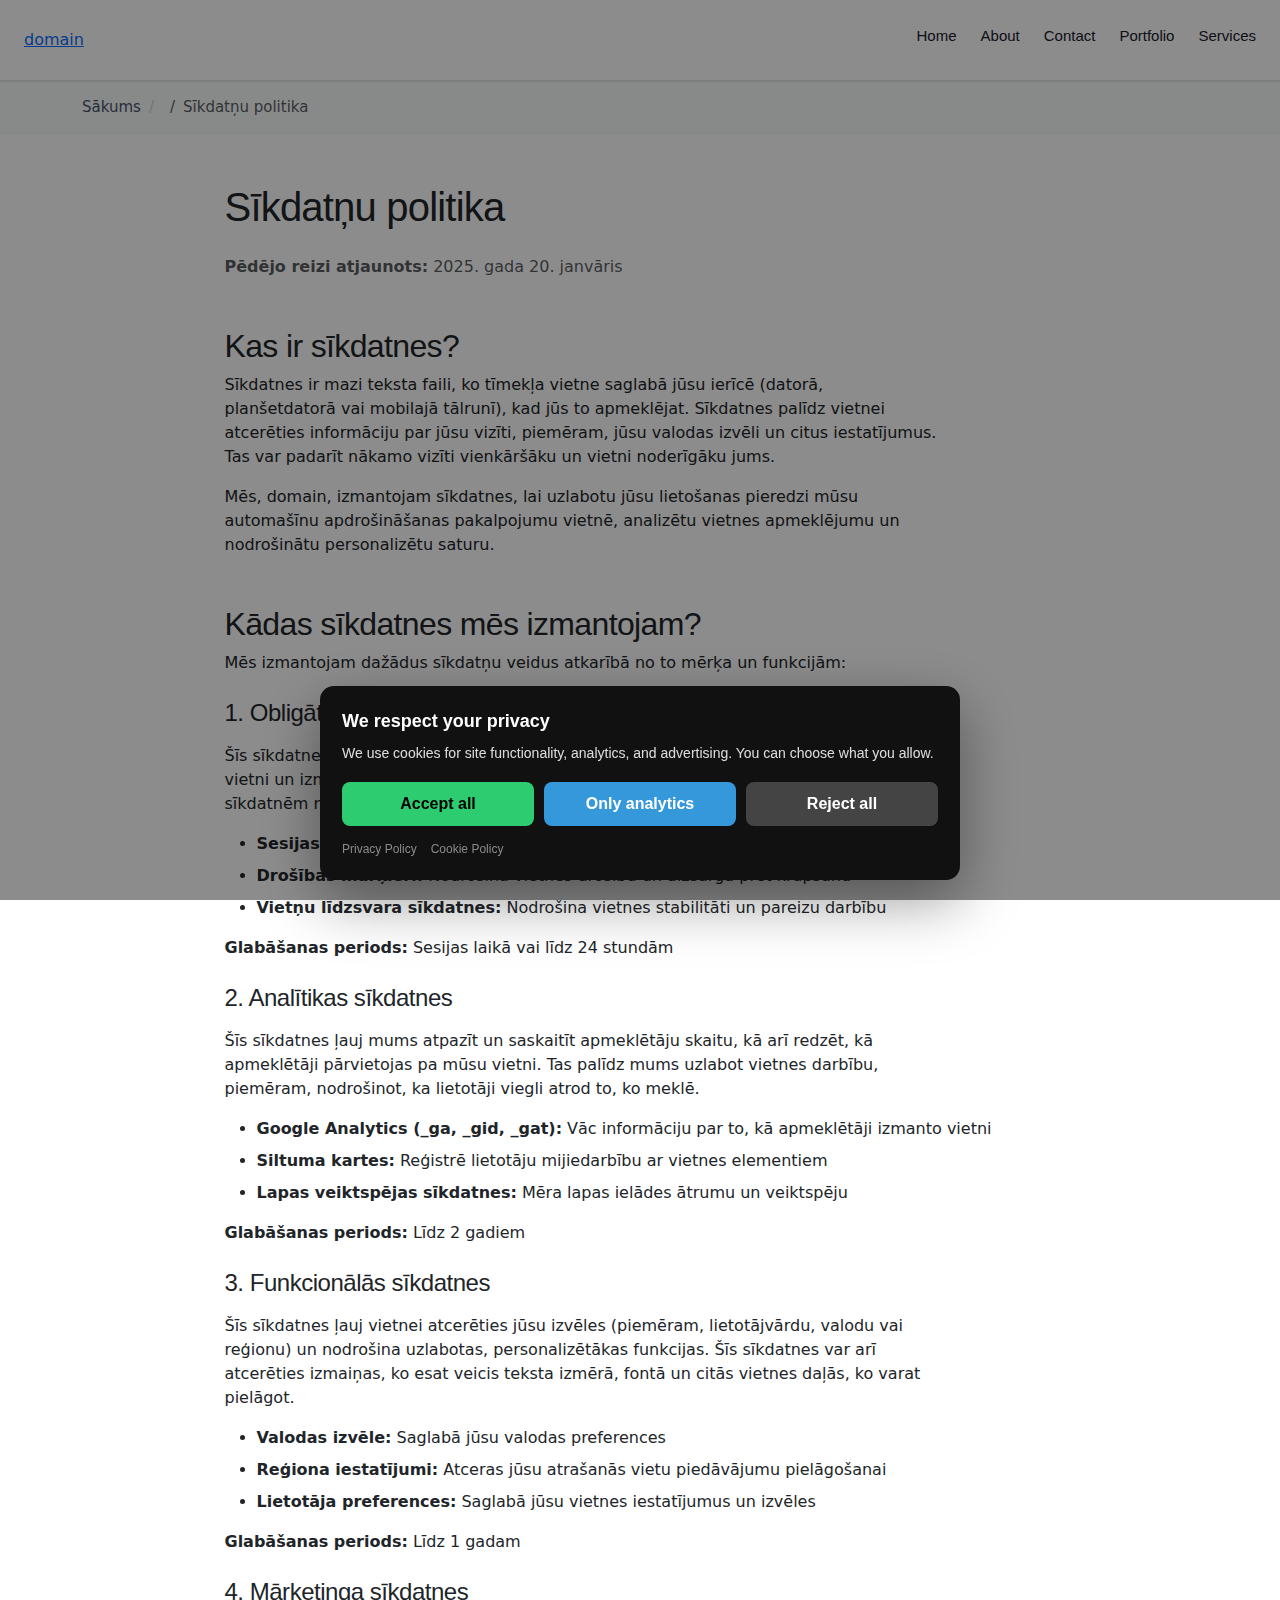
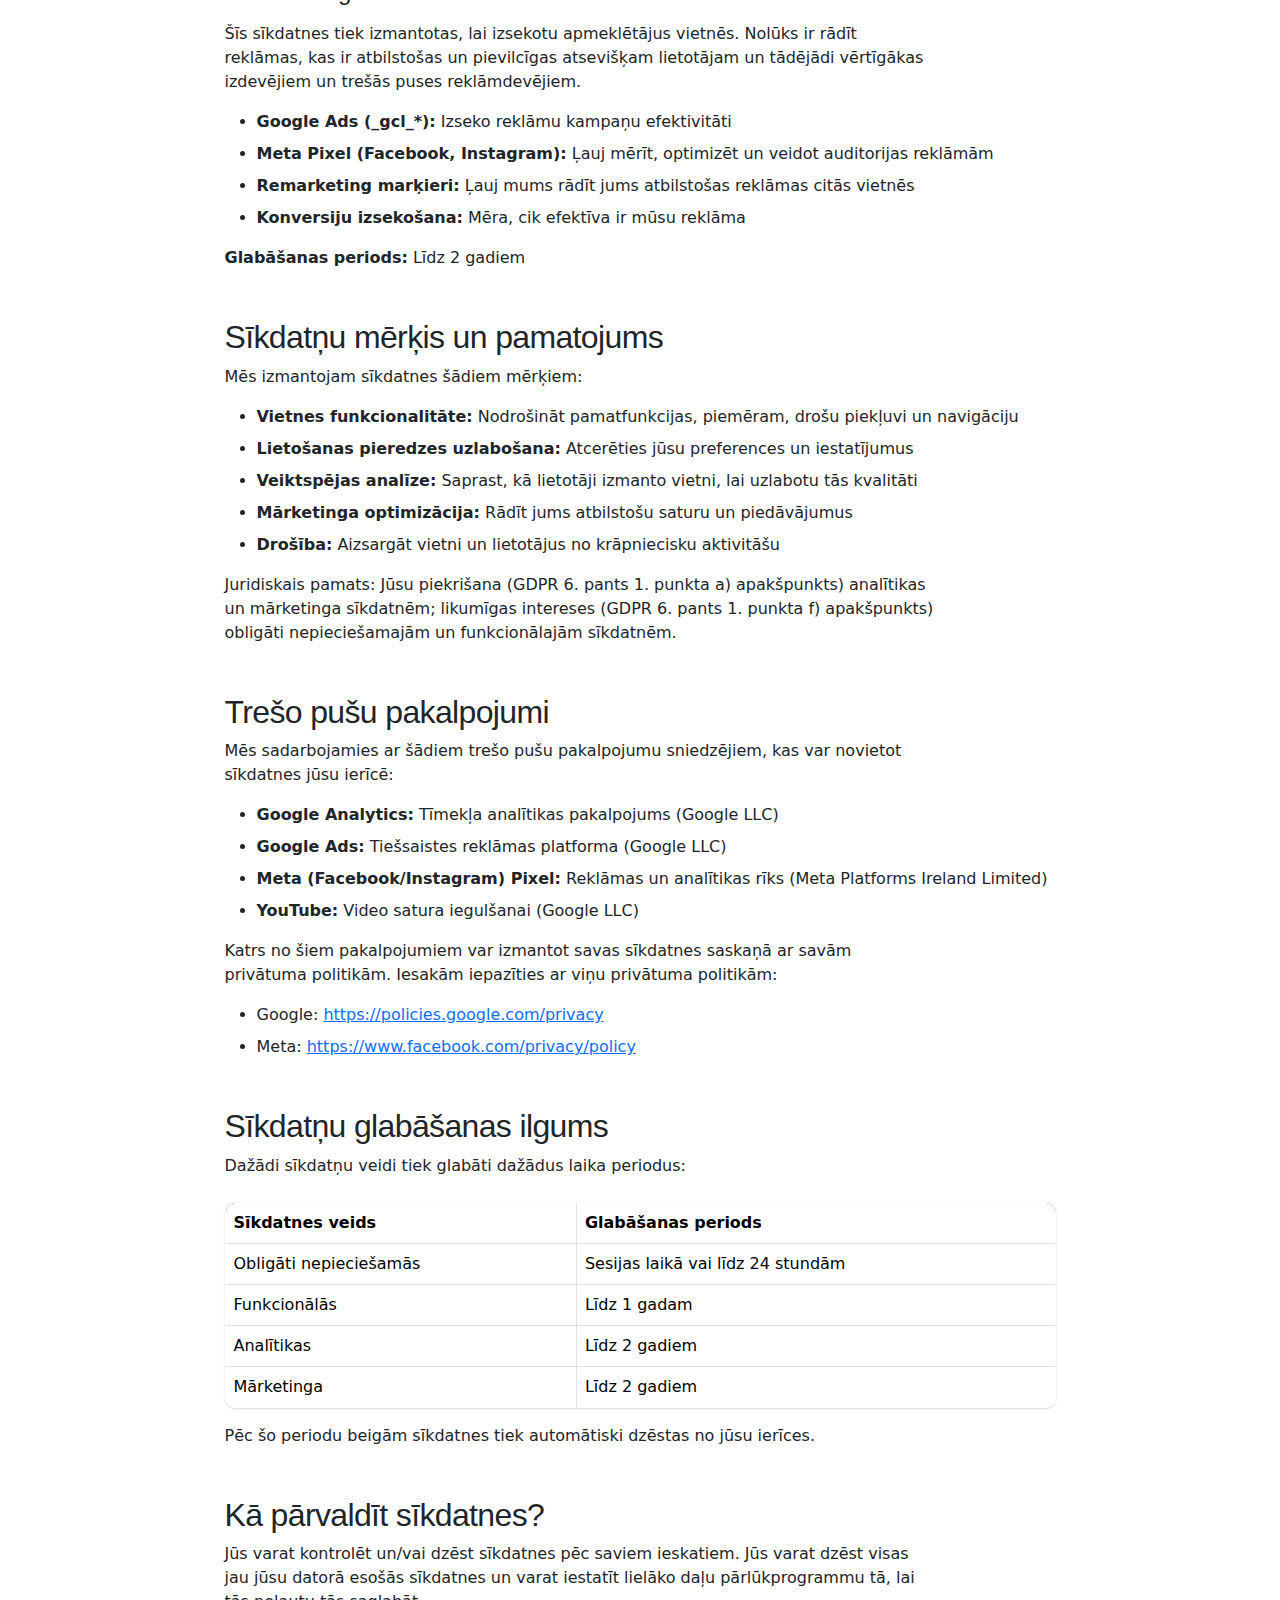
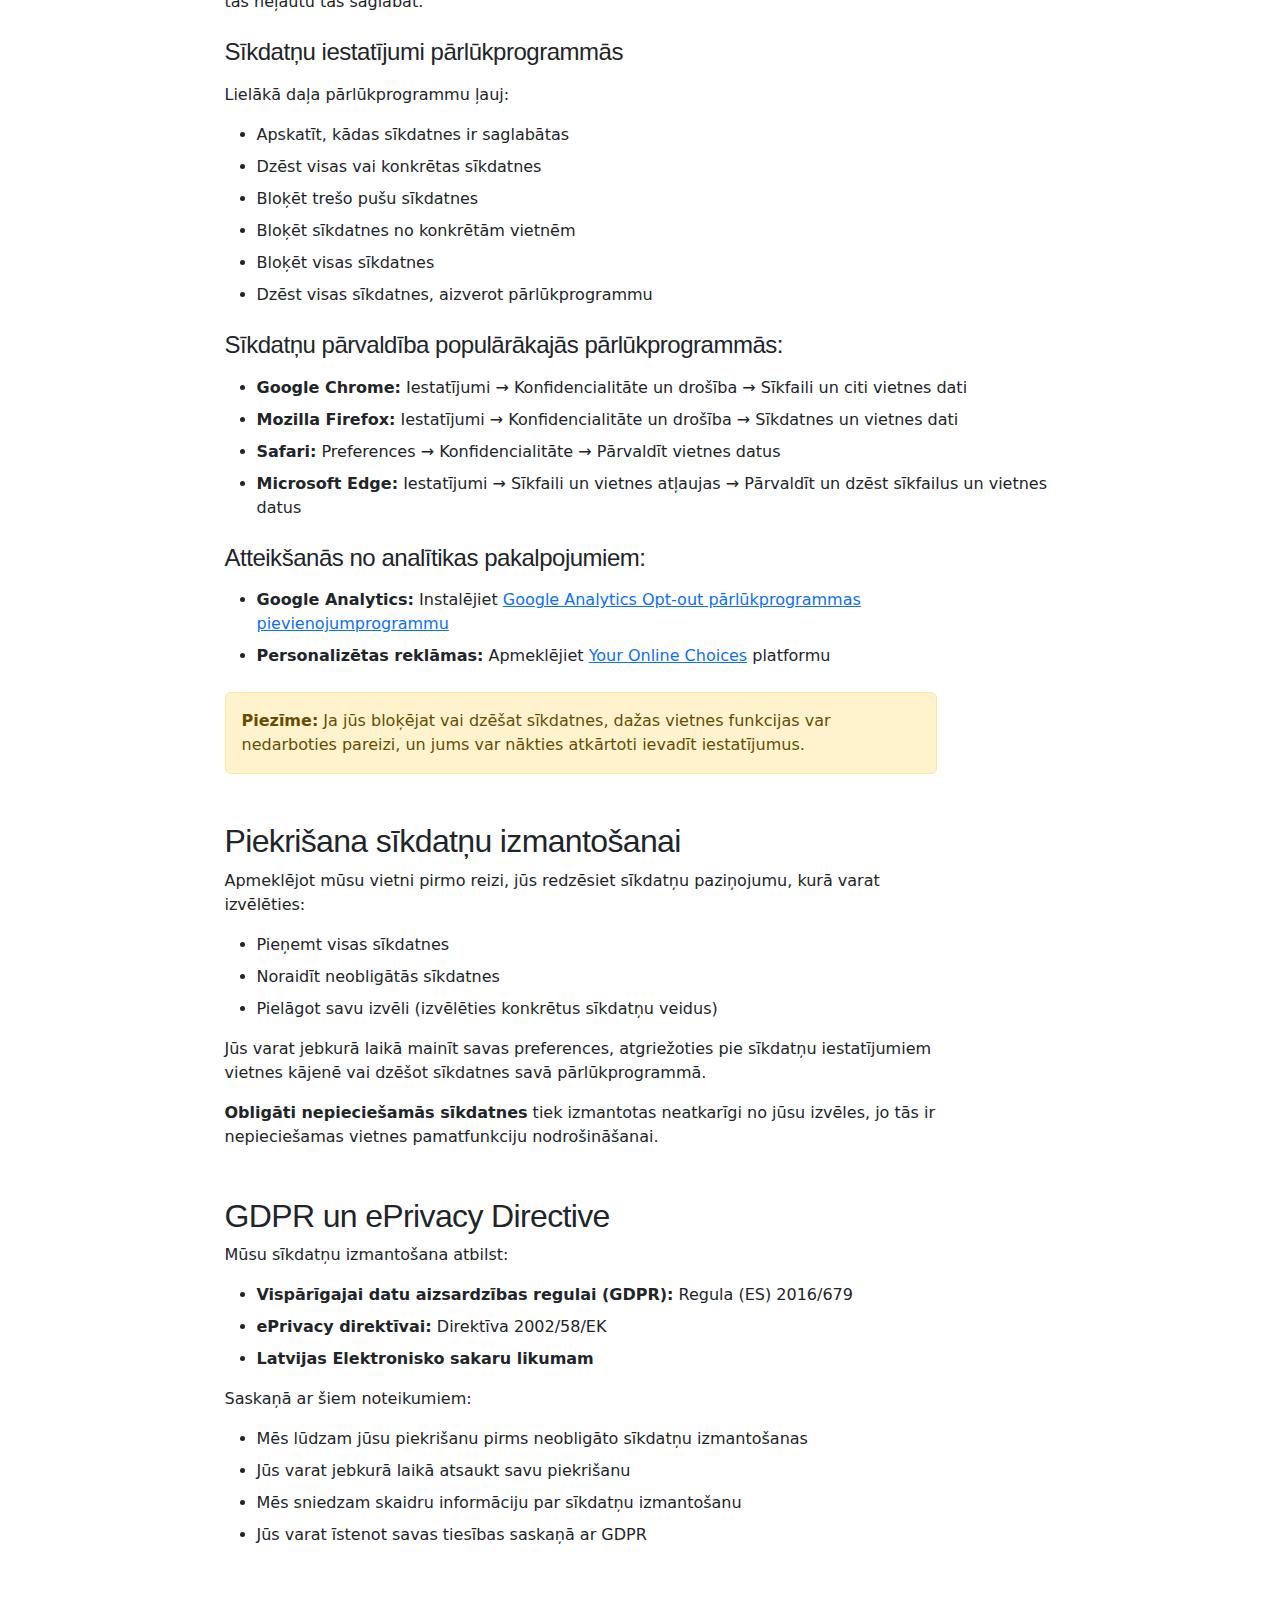
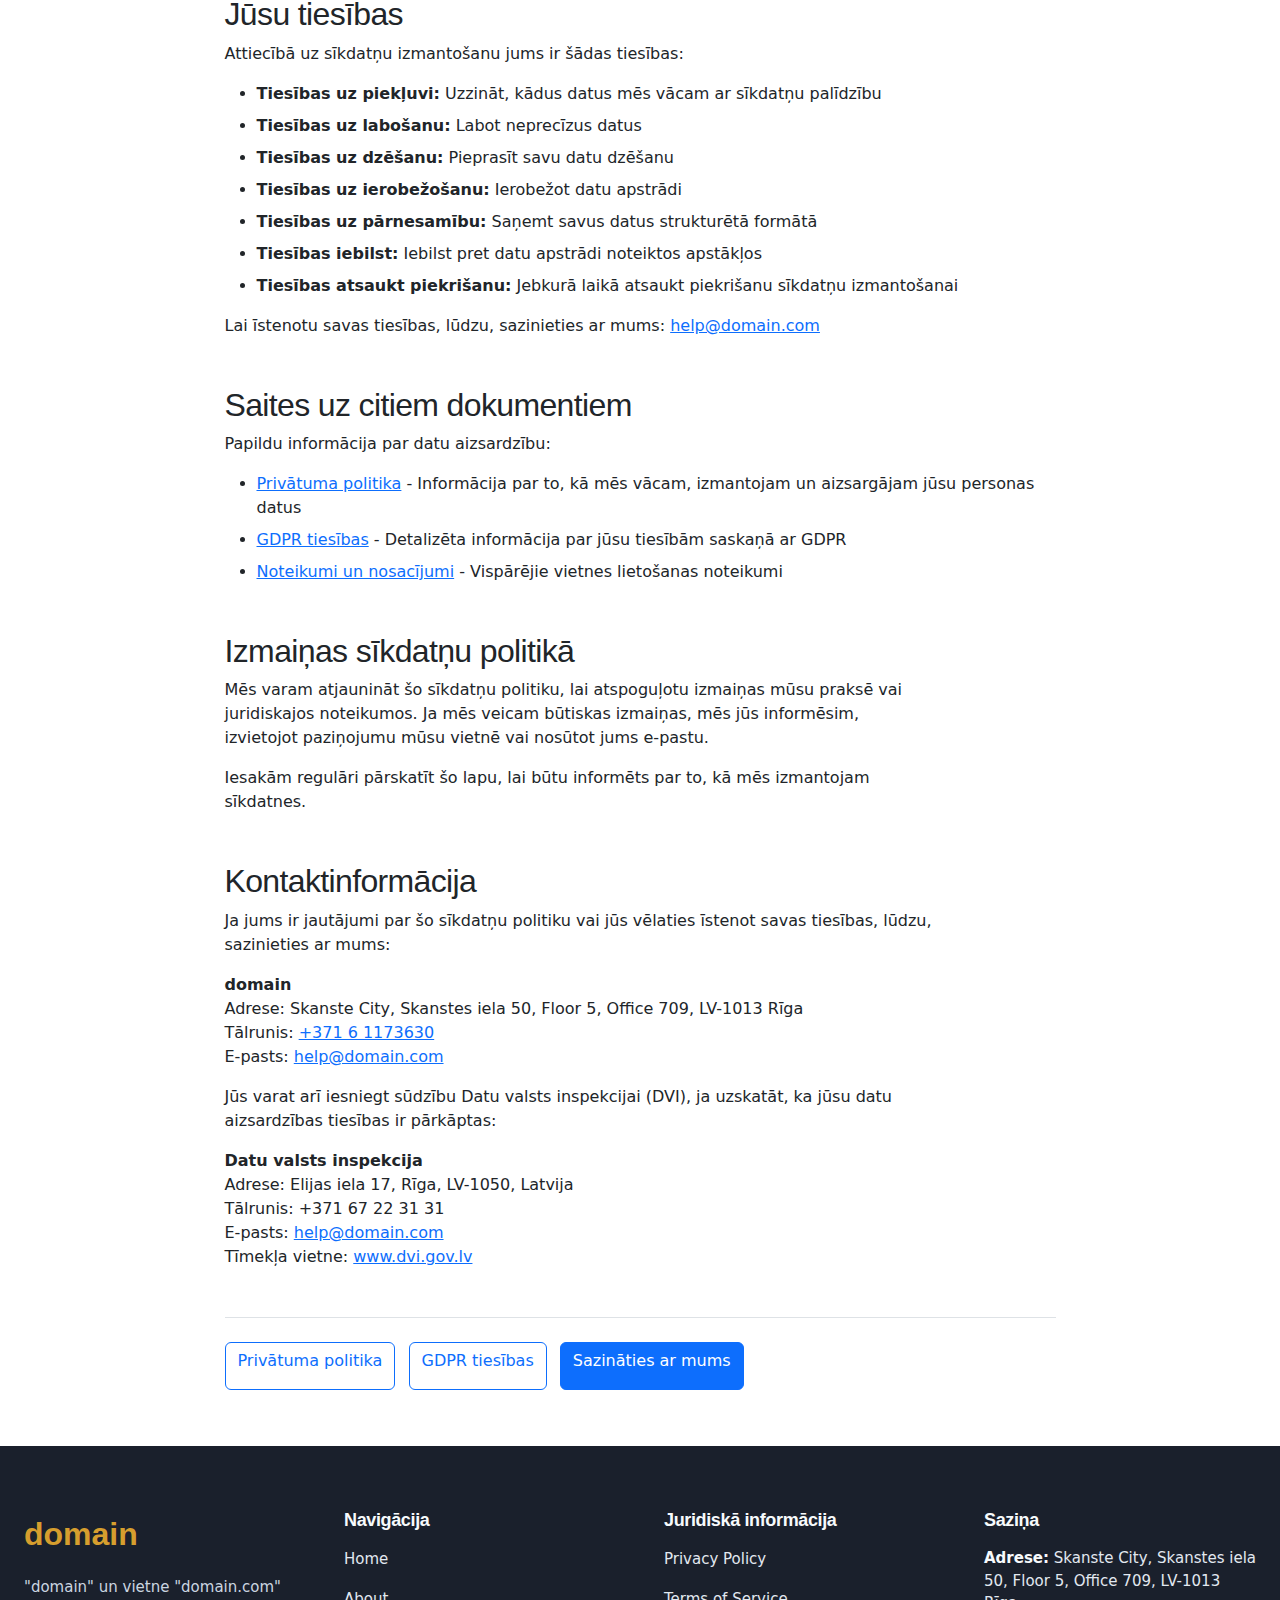
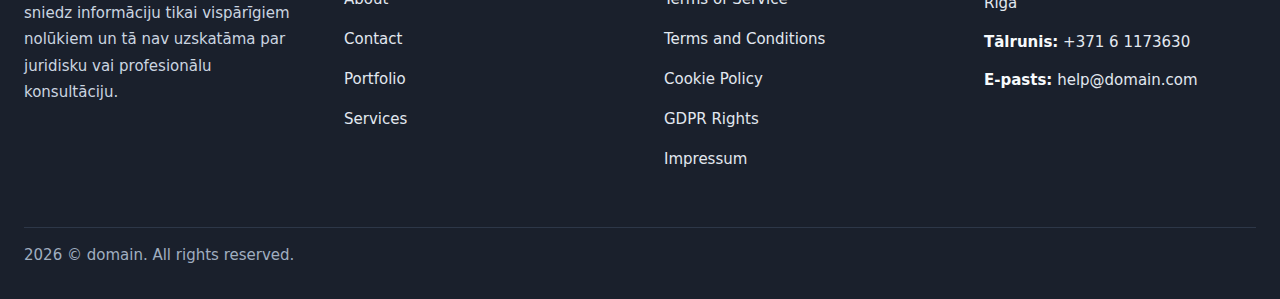
<file: cookie_policy.html>
<!DOCTYPE html><html lang="lv"><head>
<script type="application/ld+json">
{
  "@context": "https://schema.org",
  "@graph": [
    {
      "@type": "Organization",
      "@id": "https://domain.com/#org",
      "name": "domain",
      "url": "https://domain.com",
      "email": "help@domain.com",
      "telephone": "+371 6 1173630",
      "address": {
        "@type": "PostalAddress",
        "streetAddress": "Skanste City, Skanstes iela 50, Floor 5, Office 709, LV-1013 Rīga"
      },
      "contactPoint": {
        "@type": "ContactPoint",
        "contactType": "customer support",
        "email": "help@domain.com",
        "telephone": "+371 6 1173630"
      }
    },
    {
      "@type": "WebSite",
      "@id": "https://domain.com/#website",
      "url": "https://domain.com",
      "name": "domain",
      "publisher": {
        "@id": "https://domain.com/#org"
      }
    },
    {
      "@type": "WebPage",
      "@id": "https://domain.com/cookie_policy.html#webpage",
      "url": "https://domain.com/cookie_policy.html",
      "name": "Sīkdatņu politika - domain",
      "isPartOf": {
        "@id": "https://domain.com/#website"
      },
      "about": {
        "@id": "https://domain.com/#org"
      },
      "inLanguage": "lv",
      "description": "Sīkdatņu politika - Uzziniet, kā mēs izmantojam sīkdatnes mūsu automašīnu apdrošināšanas vietnē un kā jūs varat tos pārvaldīt."
    },
    {
      "@type": "BreadcrumbList",
      "@id": "https://domain.com/cookie_policy.html#breadcrumbs",
      "itemListElement": [
        {
          "@type": "ListItem",
          "position": 1,
          "name": "Home",
          "item": "https://domain.com"
        },
        {
          "@type": "ListItem",
          "position": 2,
          "name": "Cookie Policy.Html",
          "item": "https://domain.com/cookie_policy.html"
        }
      ]
    }
  ]
}
</script>
  <meta charset="UTF-8">
  <meta name="viewport" content="width=device-width, initial-scale=1.0">
  <meta name="description" content="Sīkdatņu politika - Uzziniet, kā mēs izmantojam sīkdatnes mūsu automašīnu apdrošināšanas vietnē un kā jūs varat tos pārvaldīt.">
  <meta property="og:title" content="Sīkdatņu politika - domain">
  <meta property="og:description" content="Sīkdatņu politika - Uzziniet, kā mēs izmantojam sīkdatnes mūsu automašīnu apdrošināšanas vietnē un kā jūs varat tos pārvaldīt.">
  <meta property="og:type" content="website">
  <meta property="og:url" content="https://domain.com/cookie_policy.html">
  <link rel="canonical" href="https://domain.com/cookie_policy.html">
  <title>Sīkdatņu politika - domain</title>
  <link rel="stylesheet" href="style.css">
  <link rel="icon" type="image/png" href="/favicon.png">
  <link rel="apple-touch-icon" href="/apple-touch-icon.png">
   <link rel="stylesheet" href="https://cdn.jsdelivr.net/npm/bootstrap@5.3.3/dist/css/bootstrap.min.css" integrity="sha384-QWTKZyjpPEjISv5WaRU9OFeRpok6YctnYmDr5pNlyT2bRjXh0JMhjY6hW+ALEwIH" crossorigin="anonymous">
  <link rel="stylesheet" href="https://unpkg.com/aos@2.3.4/dist/aos.css">
<link rel="stylesheet" href="./header-footer.css">
<link rel="stylesheet" href="./consent.css">
<script src="./consent.js"></script>
</head>
 <body>
<header class="dr-header" data-dr-variant="v1">
  <div class="dr-header-inner">
    <a class="dr-logo" href="./index.html" aria-label="domain">domain</a>

    <nav class="dr-nav" aria-label="Primary navigation">
      <ul class="dr-nav-list">
        <li class="dr-nav-item"><a class="dr-nav-link" href="./index.html">Home</a></li><li class="dr-nav-item"><a class="dr-nav-link" href="./about.html">About</a></li><li class="dr-nav-item"><a class="dr-nav-link" href="./contact.html">Contact</a></li><li class="dr-nav-item"><a class="dr-nav-link" href="./portfolio.html">Portfolio</a></li><li class="dr-nav-item"><a class="dr-nav-link" href="./services.html">Services</a></li>
      </ul>
    </nav>

    <button class="dr-burger" type="button" aria-label="Toggle menu" aria-expanded="false" aria-controls="dr-mobile-menu">
      <span></span><span></span><span></span>
    </button>
  </div>
</header>
<nav class="dr-mobile-menu" id="dr-mobile-menu" aria-label="Mobile navigation">
  <ul class="dr-mobile-nav-list">
    <li class="dr-nav-item"><a class="dr-nav-link" href="./index.html">Home</a></li><li class="dr-nav-item"><a class="dr-nav-link" href="./about.html">About</a></li><li class="dr-nav-item"><a class="dr-nav-link" href="./contact.html">Contact</a></li><li class="dr-nav-item"><a class="dr-nav-link" href="./portfolio.html">Portfolio</a></li><li class="dr-nav-item"><a class="dr-nav-link" href="./services.html">Services</a></li>
  </ul>
</nav>

  <a href="#main-content" class="u-visually-hidden">Pāriet uz saturu</a>
  <nav aria-label="breadcrumb" class="py-3 bg-light">
   <div class="container">
    <ol class="breadcrumb mb-0">
     <li class="breadcrumb-item"><a href="index.html">Sākums</a></li>
     <li class="breadcrumb-item active" aria-current="page">Sīkdatņu politika</li>
    </ol>
   </div>
  </nav>
  <main id="main-content" class="l-section py-4 py-md-5">
   <div class="container">
    <div class="row justify-content-center">
     <div class="col-lg-10 col-xl-9">
      <article>
       <h1 class="mb-4">Sīkdatņu politika</h1>
       <p class="text-muted mb-5"><strong>Pēdējo reizi atjaunots:</strong> 2025. gada 20. janvāris</p>
       <section class="mb-5">
        <h2>Kas ir sīkdatnes?</h2>
        <p>Sīkdatnes ir mazi teksta faili, ko tīmekļa vietne saglabā jūsu ierīcē (datorā, planšetdatorā vai mobilajā tālrunī), kad jūs to apmeklējat. Sīkdatnes palīdz vietnei atcerēties informāciju par jūsu vizīti, piemēram, jūsu valodas izvēli un citus iestatījumus. Tas var padarīt nākamo vizīti vienkāršāku un vietni noderīgāku jums.</p>
        <p>Mēs, domain, izmantojam sīkdatnes, lai uzlabotu jūsu lietošanas pieredzi mūsu automašīnu apdrošināšanas pakalpojumu vietnē, analizētu vietnes apmeklējumu un nodrošinātu personalizētu saturu.</p>
       </section>
       <section class="mb-5">
        <h2>Kādas sīkdatnes mēs izmantojam?</h2>
        <p>Mēs izmantojam dažādus sīkdatņu veidus atkarībā no to mērķa un funkcijām:</p>
        <h3 class="h4 mt-4 mb-3">1. Obligāti nepieciešamās sīkdatnes</h3>
        <p>Šīs sīkdatnes ir nepieciešamas, lai vietne darbotos pareizi. Tās ļauj jums pārvietoties pa vietni un izmantot tās pamatfunkcijas, piemēram, piekļūt drošām zonām. Bez šīm sīkdatnēm mēs nevaram nodrošināt pieprasītos pakalpojumus.</p>
        <ul>
         <li><strong>Sesijas ID:</strong> Identificē jūsu sesiju vietnē</li>
         <li><strong>Drošības marķieri:</strong> Nodrošina vietnes drošību un aizsargā pret krāpšanu</li>
         <li><strong>Vietņu līdzsvara sīkdatnes:</strong> Nodrošina vietnes stabilitāti un pareizu darbību</li>
        </ul>
        <p><strong>Glabāšanas periods:</strong> Sesijas laikā vai līdz 24 stundām</p>
        <h3 class="h4 mt-4 mb-3">2. Analītikas sīkdatnes</h3>
        <p>Šīs sīkdatnes ļauj mums atpazīt un saskaitīt apmeklētāju skaitu, kā arī redzēt, kā apmeklētāji pārvietojas pa mūsu vietni. Tas palīdz mums uzlabot vietnes darbību, piemēram, nodrošinot, ka lietotāji viegli atrod to, ko meklē.</p>
        <ul>
         <li><strong>Google Analytics (_ga, _gid, _gat):</strong> Vāc informāciju par to, kā apmeklētāji izmanto vietni</li>
         <li><strong>Siltuma kartes:</strong> Reģistrē lietotāju mijiedarbību ar vietnes elementiem</li>
         <li><strong>Lapas veiktspējas sīkdatnes:</strong> Mēra lapas ielādes ātrumu un veiktspēju</li>
        </ul>
        <p><strong>Glabāšanas periods:</strong> Līdz 2 gadiem</p>
        <h3 class="h4 mt-4 mb-3">3. Funkcionālās sīkdatnes</h3>
        <p>Šīs sīkdatnes ļauj vietnei atcerēties jūsu izvēles (piemēram, lietotājvārdu, valodu vai reģionu) un nodrošina uzlabotas, personalizētākas funkcijas. Šīs sīkdatnes var arī atcerēties izmaiņas, ko esat veicis teksta izmērā, fontā un citās vietnes daļās, ko varat pielāgot.</p>
        <ul>
         <li><strong>Valodas izvēle:</strong> Saglabā jūsu valodas preferences</li>
         <li><strong>Reģiona iestatījumi:</strong> Atceras jūsu atrašanās vietu piedāvājumu pielāgošanai</li>
         <li><strong>Lietotāja preferences:</strong> Saglabā jūsu vietnes iestatījumus un izvēles</li>
        </ul>
        <p><strong>Glabāšanas periods:</strong> Līdz 1 gadam</p>
        <h3 class="h4 mt-4 mb-3">4. Mārketinga sīkdatnes</h3>
        <p>Šīs sīkdatnes tiek izmantotas, lai izsekotu apmeklētājus vietnēs. Nolūks ir rādīt reklāmas, kas ir atbilstošas un pievilcīgas atsevišķam lietotājam un tādējādi vērtīgākas izdevējiem un trešās puses reklāmdevējiem.</p>
        <ul>
         <li><strong>Google Ads (_gcl_*):</strong> Izseko reklāmu kampaņu efektivitāti</li>
         <li><strong>Meta Pixel (Facebook, Instagram):</strong> Ļauj mērīt, optimizēt un veidot auditorijas reklāmām</li>
         <li><strong>Remarketing marķieri:</strong> Ļauj mums rādīt jums atbilstošas reklāmas citās vietnēs</li>
         <li><strong>Konversiju izsekošana:</strong> Mēra, cik efektīva ir mūsu reklāma</li>
        </ul>
        <p><strong>Glabāšanas periods:</strong> Līdz 2 gadiem</p>
       </section>
       <section class="mb-5">
        <h2>Sīkdatņu mērķis un pamatojums</h2>
        <p>Mēs izmantojam sīkdatnes šādiem mērķiem:</p>
        <ul>
         <li><strong>Vietnes funkcionalitāte:</strong> Nodrošināt pamatfunkcijas, piemēram, drošu piekļuvi un navigāciju</li>
         <li><strong>Lietošanas pieredzes uzlabošana:</strong> Atcerēties jūsu preferences un iestatījumus</li>
         <li><strong>Veiktspējas analīze:</strong> Saprast, kā lietotāji izmanto vietni, lai uzlabotu tās kvalitāti</li>
         <li><strong>Mārketinga optimizācija:</strong> Rādīt jums atbilstošu saturu un piedāvājumus</li>
         <li><strong>Drošība:</strong> Aizsargāt vietni un lietotājus no krāpniecisku aktivitāšu</li>
        </ul>
        <p>Juridiskais pamats: Jūsu piekrišana (GDPR 6. pants 1. punkta a) apakšpunkts) analītikas un mārketinga sīkdatnēm; likumīgas intereses (GDPR 6. pants 1. punkta f) apakšpunkts) obligāti nepieciešamajām un funkcionālajām sīkdatnēm.</p>
       </section>
       <section class="mb-5">
        <h2>Trešo pušu pakalpojumi</h2>
        <p>Mēs sadarbojamies ar šādiem trešo pušu pakalpojumu sniedzējiem, kas var novietot sīkdatnes jūsu ierīcē:</p>
        <ul>
         <li><strong>Google Analytics:</strong> Tīmekļa analītikas pakalpojums (Google LLC)</li>
         <li><strong>Google Ads:</strong> Tiešsaistes reklāmas platforma (Google LLC)</li>
         <li><strong>Meta (Facebook/Instagram) Pixel:</strong> Reklāmas un analītikas rīks (Meta Platforms Ireland Limited)</li>
         <li><strong>YouTube:</strong> Video satura iegulšanai (Google LLC)</li>
        </ul>
        <p>Katrs no šiem pakalpojumiem var izmantot savas sīkdatnes saskaņā ar savām privātuma politikām. Iesakām iepazīties ar viņu privātuma politikām:</p>
        <ul>
         <li>Google: <a href="https://policies.google.com/privacy" target="_blank" rel="noopener noreferrer">https://policies.google.com/privacy</a></li>
         <li>Meta: <a href="https://www.facebook.com/privacy/policy" target="_blank" rel="noopener noreferrer">https://www.facebook.com/privacy/policy</a></li>
        </ul>
       </section>
       <section class="mb-5">
        <h2>Sīkdatņu glabāšanas ilgums</h2>
        <p>Dažādi sīkdatņu veidi tiek glabāti dažādus laika periodus:</p>
        <table class="table table-bordered">
         <thead>
          <tr>
           <th>Sīkdatnes veids</th>
           <th>Glabāšanas periods</th>
          </tr>
         </thead>
         <tbody>
          <tr>
           <td>Obligāti nepieciešamās</td>
           <td>Sesijas laikā vai līdz 24 stundām</td>
          </tr>
          <tr>
           <td>Funkcionālās</td>
           <td>Līdz 1 gadam</td>
          </tr>
          <tr>
           <td>Analītikas</td>
           <td>Līdz 2 gadiem</td>
          </tr>
          <tr>
           <td>Mārketinga</td>
           <td>Līdz 2 gadiem</td>
          </tr>
         </tbody>
        </table>
        <p>Pēc šo periodu beigām sīkdatnes tiek automātiski dzēstas no jūsu ierīces.</p>
       </section>
       <section class="mb-5">
        <h2>Kā pārvaldīt sīkdatnes?</h2>
        <p>Jūs varat kontrolēt un/vai dzēst sīkdatnes pēc saviem ieskatiem. Jūs varat dzēst visas jau jūsu datorā esošās sīkdatnes un varat iestatīt lielāko daļu pārlūkprogrammu tā, lai tās neļautu tās saglabāt.</p>
        <h3 class="h4 mt-4 mb-3">Sīkdatņu iestatījumi pārlūkprogrammās</h3>
        <p>Lielākā daļa pārlūkprogrammu ļauj:</p>
        <ul>
         <li>Apskatīt, kādas sīkdatnes ir saglabātas</li>
         <li>Dzēst visas vai konkrētas sīkdatnes</li>
         <li>Bloķēt trešo pušu sīkdatnes</li>
         <li>Bloķēt sīkdatnes no konkrētām vietnēm</li>
         <li>Bloķēt visas sīkdatnes</li>
         <li>Dzēst visas sīkdatnes, aizverot pārlūkprogrammu</li>
        </ul>
        <h3 class="h4 mt-4 mb-3">Sīkdatņu pārvaldība populārākajās pārlūkprogrammās:</h3>
        <ul>
         <li><strong>Google Chrome:</strong> Iestatījumi → Konfidencialitāte un drošība → Sīkfaili un citi vietnes dati</li>
         <li><strong>Mozilla Firefox:</strong> Iestatījumi → Konfidencialitāte un drošība → Sīkdatnes un vietnes dati</li>
         <li><strong>Safari:</strong> Preferences → Konfidencialitāte → Pārvaldīt vietnes datus</li>
         <li><strong>Microsoft Edge:</strong> Iestatījumi → Sīkfaili un vietnes atļaujas → Pārvaldīt un dzēst sīkfailus un vietnes datus</li>
        </ul>
        <h3 class="h4 mt-4 mb-3">Atteikšanās no analītikas pakalpojumiem:</h3>
        <ul>
         <li><strong>Google Analytics:</strong> Instalējiet <a href="https://tools.google.com/dlpage/gaoptout" target="_blank" rel="noopener noreferrer">Google Analytics Opt-out pārlūkprogrammas pievienojumprogrammu</a></li>
         <li><strong>Personalizētas reklāmas:</strong> Apmeklējiet <a href="https://www.youronlinechoices.com/lv/" target="_blank" rel="noopener noreferrer">Your Online Choices</a> platformu</li>
        </ul>
        <p class="alert alert-warning mt-4"><strong>Piezīme:</strong> Ja jūs bloķējat vai dzēšat sīkdatnes, dažas vietnes funkcijas var nedarboties pareizi, un jums var nākties atkārtoti ievadīt iestatījumus.</p>
       </section>
       <section class="mb-5">
        <h2>Piekrišana sīkdatņu izmantošanai</h2>
        <p>Apmeklējot mūsu vietni pirmo reizi, jūs redzēsiet sīkdatņu paziņojumu, kurā varat izvēlēties:</p>
        <ul>
         <li>Pieņemt visas sīkdatnes</li>
         <li>Noraidīt neobligātās sīkdatnes</li>
         <li>Pielāgot savu izvēli (izvēlēties konkrētus sīkdatņu veidus)</li>
        </ul>
        <p>Jūs varat jebkurā laikā mainīt savas preferences, atgriežoties pie sīkdatņu iestatījumiem vietnes kājenē vai dzēšot sīkdatnes savā pārlūkprogrammā.</p>
        <p><strong>Obligāti nepieciešamās sīkdatnes</strong> tiek izmantotas neatkarīgi no jūsu izvēles, jo tās ir nepieciešamas vietnes pamatfunkciju nodrošināšanai.</p>
       </section>
       <section class="mb-5">
        <h2>GDPR un ePrivacy Directive</h2>
        <p>Mūsu sīkdatņu izmantošana atbilst:</p>
        <ul>
         <li><strong>Vispārīgajai datu aizsardzības regulai (GDPR):</strong> Regula (ES) 2016/679</li>
         <li><strong>ePrivacy direktīvai:</strong> Direktīva 2002/58/EK</li>
         <li><strong>Latvijas Elektronisko sakaru likumam</strong></li>
        </ul>
        <p>Saskaņā ar šiem noteikumiem:</p>
        <ul>
         <li>Mēs lūdzam jūsu piekrišanu pirms neobligāto sīkdatņu izmantošanas</li>
         <li>Jūs varat jebkurā laikā atsaukt savu piekrišanu</li>
         <li>Mēs sniedzam skaidru informāciju par sīkdatņu izmantošanu</li>
         <li>Jūs varat īstenot savas tiesības saskaņā ar GDPR</li>
        </ul>
       </section>
       <section class="mb-5">
        <h2>Jūsu tiesības</h2>
        <p>Attiecībā uz sīkdatņu izmantošanu jums ir šādas tiesības:</p>
        <ul>
         <li><strong>Tiesības uz piekļuvi:</strong> Uzzināt, kādus datus mēs vācam ar sīkdatņu palīdzību</li>
         <li><strong>Tiesības uz labošanu:</strong> Labot neprecīzus datus</li>
         <li><strong>Tiesības uz dzēšanu:</strong> Pieprasīt savu datu dzēšanu</li>
         <li><strong>Tiesības uz ierobežošanu:</strong> Ierobežot datu apstrādi</li>
         <li><strong>Tiesības uz pārnesamību:</strong> Saņemt savus datus strukturētā formātā</li>
         <li><strong>Tiesības iebilst:</strong> Iebilst pret datu apstrādi noteiktos apstākļos</li>
         <li><strong>Tiesības atsaukt piekrišanu:</strong> Jebkurā laikā atsaukt piekrišanu sīkdatņu izmantošanai</li>
        </ul>
        <p>Lai īstenotu savas tiesības, lūdzu, sazinieties ar mums: <a href="mailto:help@domain.com">help@domain.com</a></p>
       </section>
       <section class="mb-5">
        <h2>Saites uz citiem dokumentiem</h2>
        <p>Papildu informācija par datu aizsardzību:</p>
        <ul>
         <li><a href="privacy.html">Privātuma politika</a> - Informācija par to, kā mēs vācam, izmantojam un aizsargājam jūsu personas datus</li>
         <li><a href="gdpr-rights.html">GDPR tiesības</a> - Detalizēta informācija par jūsu tiesībām saskaņā ar GDPR</li>
         <li><a href="terms_and_conditions.html">Noteikumi un nosacījumi</a> - Vispārējie vietnes lietošanas noteikumi</li>
        </ul>
       </section>
       <section class="mb-5">
        <h2>Izmaiņas sīkdatņu politikā</h2>
        <p>Mēs varam atjaunināt šo sīkdatņu politiku, lai atspoguļotu izmaiņas mūsu praksē vai juridiskajos noteikumos. Ja mēs veicam būtiskas izmaiņas, mēs jūs informēsim, izvietojot paziņojumu mūsu vietnē vai nosūtot jums e-pastu.</p>
        <p>Iesakām regulāri pārskatīt šo lapu, lai būtu informēts par to, kā mēs izmantojam sīkdatnes.</p>
       </section>
       <section>
        <h2>Kontaktinformācija</h2>
        <p>Ja jums ir jautājumi par šo sīkdatņu politiku vai jūs vēlaties īstenot savas tiesības, lūdzu, sazinieties ar mums:</p>
        <address><strong>domain</strong>
         <br>
         Adrese: Skanste City, Skanstes iela 50, Floor 5, Office 709, LV-1013 Rīga
         <br>
         Tālrunis: <a href="tel:+371 6 1173630">+371 6 1173630</a>
         <br>
         E-pasts: <a href="mailto:help@domain.com">help@domain.com</a></address>
        <p>Jūs varat arī iesniegt sūdzību Datu valsts inspekcijai (DVI), ja uzskatāt, ka jūsu datu aizsardzības tiesības ir pārkāptas:</p>
        <address><strong>Datu valsts inspekcija</strong>
         <br>
         Adrese: Elijas iela 17, Rīga, LV-1050, Latvija
         <br>
         Tālrunis: +371 67 22 31 31
         <br>
         E-pasts: <a href="mailto:help@domain.com">help@domain.com</a>
         <br>
         Tīmekļa vietne: <a href="https://www.dvi.gov.lv" target="_blank" rel="noopener noreferrer">www.dvi.gov.lv</a></address>
       </section>
      </article>
      <div class="mt-5 pt-4 border-top">
       <a href="privacy.html" class="btn btn-outline-primary me-2 mb-2">Privātuma politika</a> <a href="gdpr-rights.html" class="btn btn-outline-primary me-2 mb-2">GDPR tiesības</a> <a href="contact.html" class="btn btn-primary mb-2">Sazināties ar mums</a>
      </div>
     </div>
    </div>
   </div>
  </main>
  <footer class="dr-footer" aria-labelledby="dr-footer-heading">
  <div class="dr-footer-inner">
    <div class="dr-footer-top">
      <div class="dr-footer-brand-block">
        <div class="dr-footer-logo" aria-label="domain">
          <span class="dr-footer-logo-text">domain</span>
        </div>
        <p class="dr-footer-disclaimer">"domain" un vietne "domain.com" sniedz informāciju tikai vispārīgiem nolūkiem un tā nav uzskatāma par juridisku vai profesionālu konsultāciju.</p>
      </div>
      <nav class="dr-footer-nav" aria-label="Galvenā navigācija">
        <h2 id="dr-footer-heading" class="dr-footer-heading">Navigācija</h2>
        <ul class="dr-footer-nav-list">
          <li class="dr-footer-nav-item"><a href="./index.html" class="dr-footer-link">Home</a></li>
          <li class="dr-footer-nav-item"><a href="./about.html" class="dr-footer-link">About</a></li>
          <li class="dr-footer-nav-item"><a href="./contact.html" class="dr-footer-link">Contact</a></li>
          <li class="dr-footer-nav-item"><a href="./portfolio.html" class="dr-footer-link">Portfolio</a></li>
          <li class="dr-footer-nav-item"><a href="./services.html" class="dr-footer-link">Services</a></li>
        </ul>
      </nav>
      <nav class="dr-footer-legal" aria-label="Juridiskā informācija">
        <h2 class="dr-footer-heading">Juridiskā informācija</h2>
        <ul class="dr-footer-legal-list">
          <li class="dr-footer-legal-item"><a href="./privacy.html" class="dr-footer-link">Privacy Policy</a></li>
          <li class="dr-footer-legal-item"><a href="./terms_of_services.html" class="dr-footer-link">Terms of Service</a></li>
          <li class="dr-footer-legal-item"><a href="./terms_and_conditions.html" class="dr-footer-link">Terms and Conditions</a></li>
          <li class="dr-footer-legal-item"><a href="./cookie_policy.html" class="dr-footer-link">Cookie Policy</a></li>
          <li class="dr-footer-legal-item"><a href="./gdpr-rights.html" class="dr-footer-link">GDPR Rights</a></li>
          <li class="dr-footer-legal-item"><a href="./impressum.html" class="dr-footer-link">Impressum</a></li>
        </ul>
      </nav>
      <section class="dr-footer-contact" aria-label="Kontaktinformācija">
        <h2 class="dr-footer-heading">Saziņa</h2>
        <ul class="dr-footer-contact-list">
          <li class="dr-footer-contact-item"><span class="dr-footer-contact-label">Adrese:</span> <span class="dr-footer-contact-value">Skanste City, Skanstes iela 50, Floor 5, Office 709, LV-1013 Rīga</span></li>
          <li class="dr-footer-contact-item"><span class="dr-footer-contact-label">Tālrunis:</span> <a href="tel:+371 6 1173630" class="dr-footer-link">+371 6 1173630</a></li>
          <li class="dr-footer-contact-item"><span class="dr-footer-contact-label">E-pasts:</span> <a href="mailto:help@domain.com" class="dr-footer-link">help@domain.com</a></li>
        </ul>
      </section>
    </div>
    <div class="dr-footer-bottom">
      <p class="dr-footer-meta"><span class="dr-year"></span> © domain. All rights reserved.</p>
    </div>
  </div>
</footer>
  
 
  
  

<script src="script.js" defer=""></script>
<script src="https://unpkg.com/aos@2.3.4/dist/aos.js"></script>
<script>
if (typeof AOS !== "undefined" && !window.__AOS_INITIALIZED__) {
  AOS.init({ once: true, duration: 700, easing: "ease-out-cubic" });
  window.__AOS_INITIALIZED__ = true;
}
</script>
<script src="./header-footer.js"></script>
</body></html>
</file>
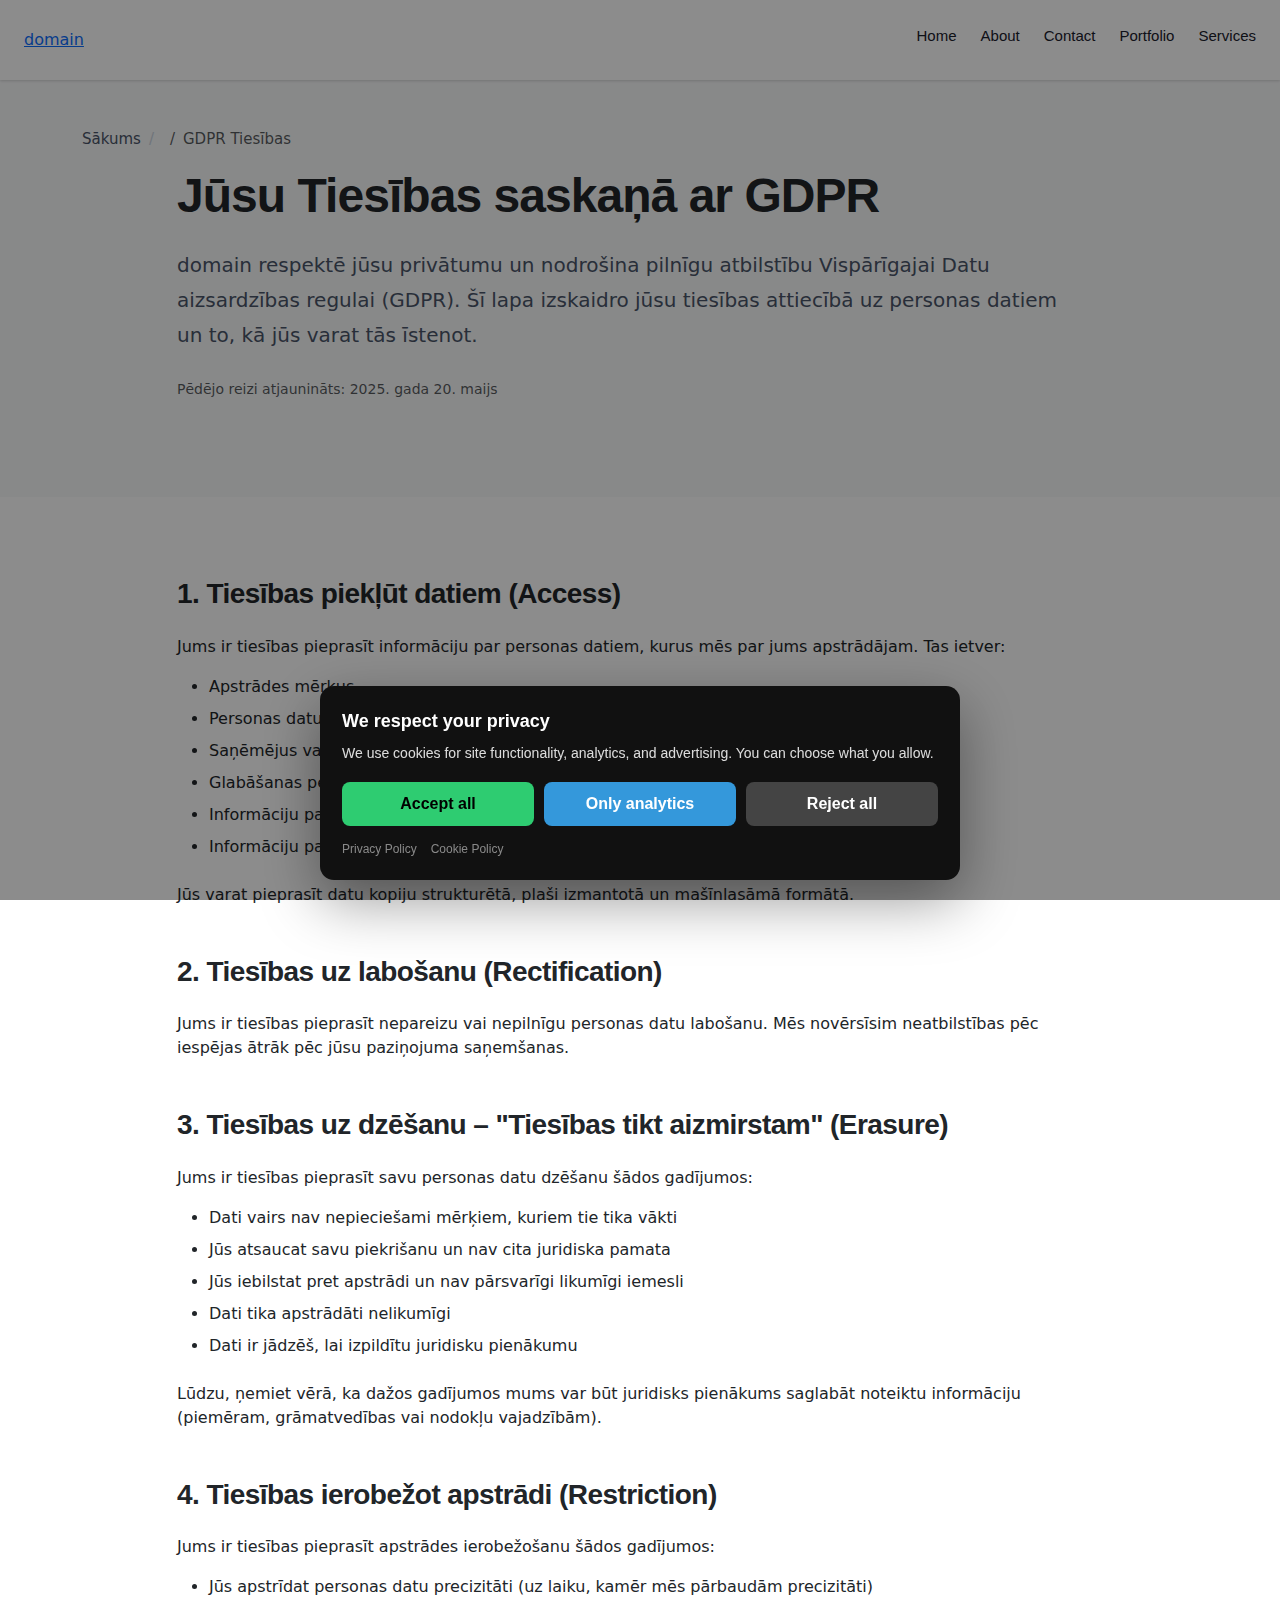
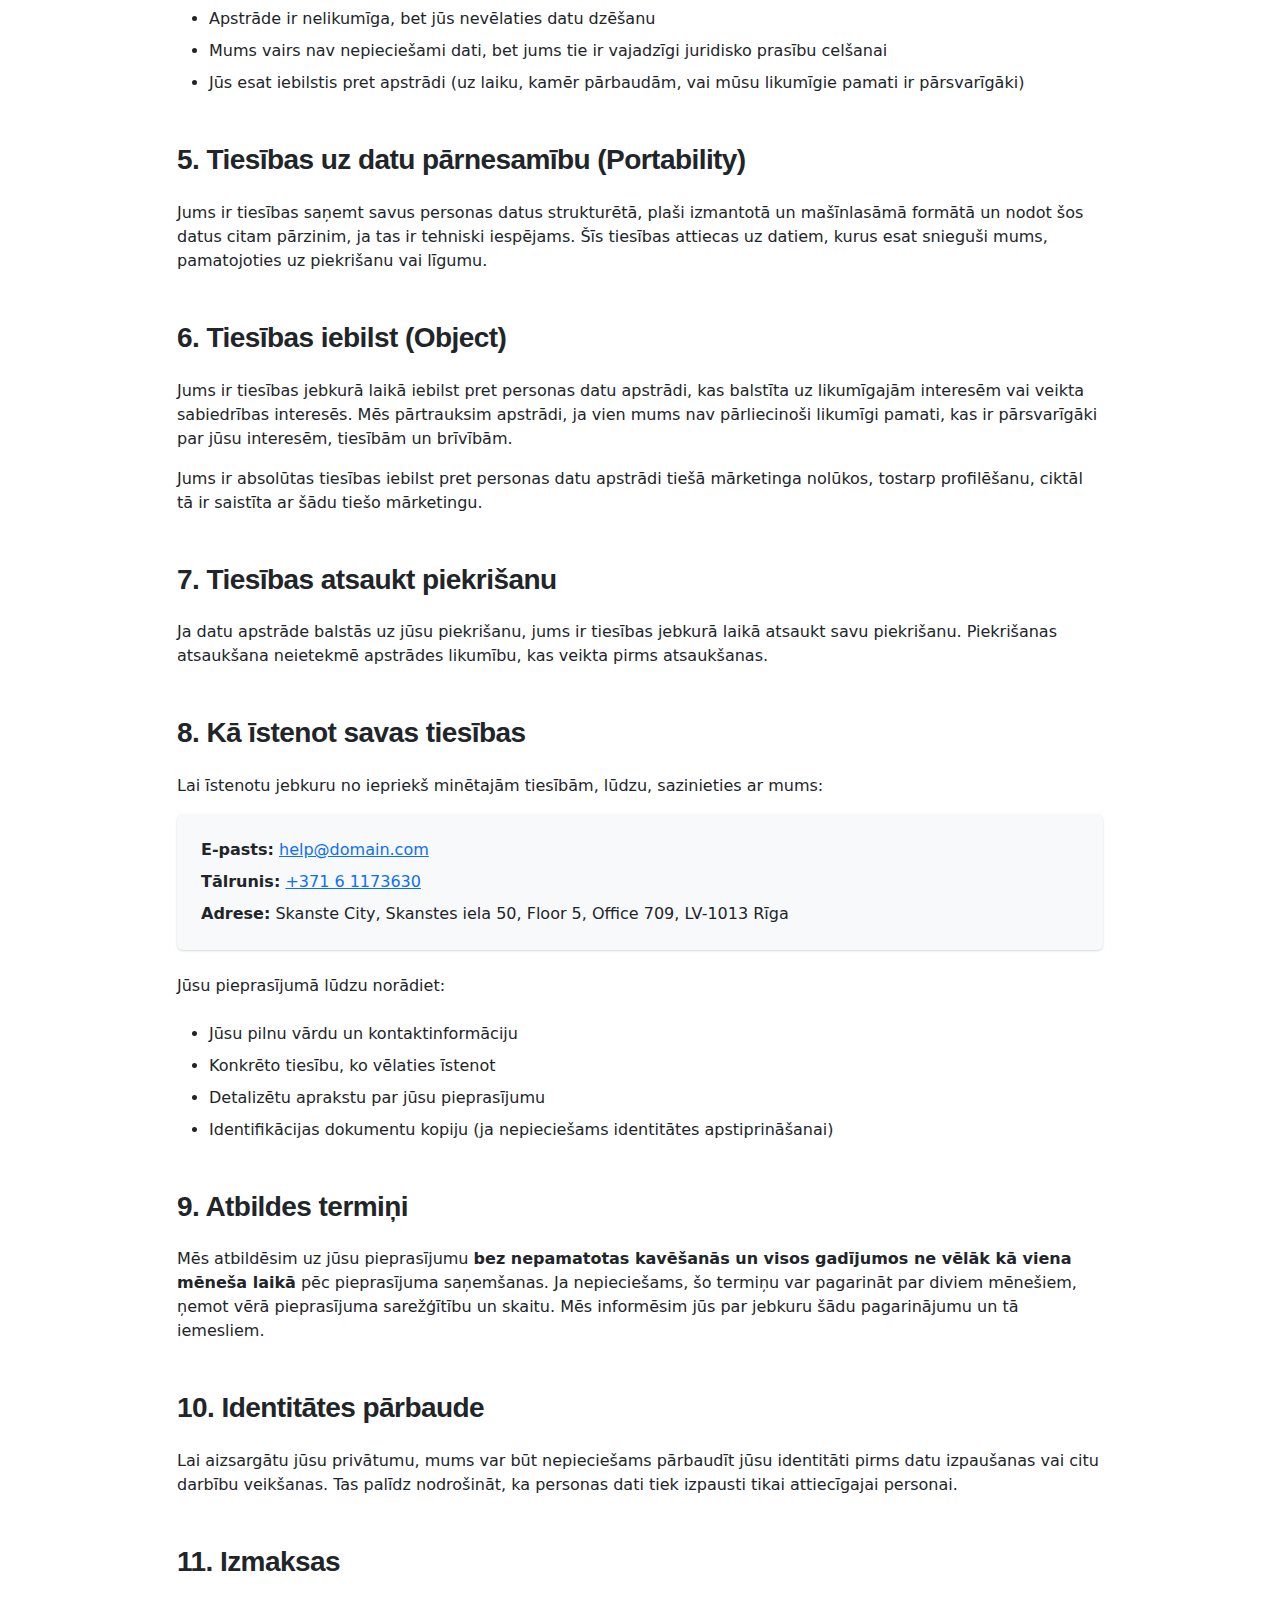
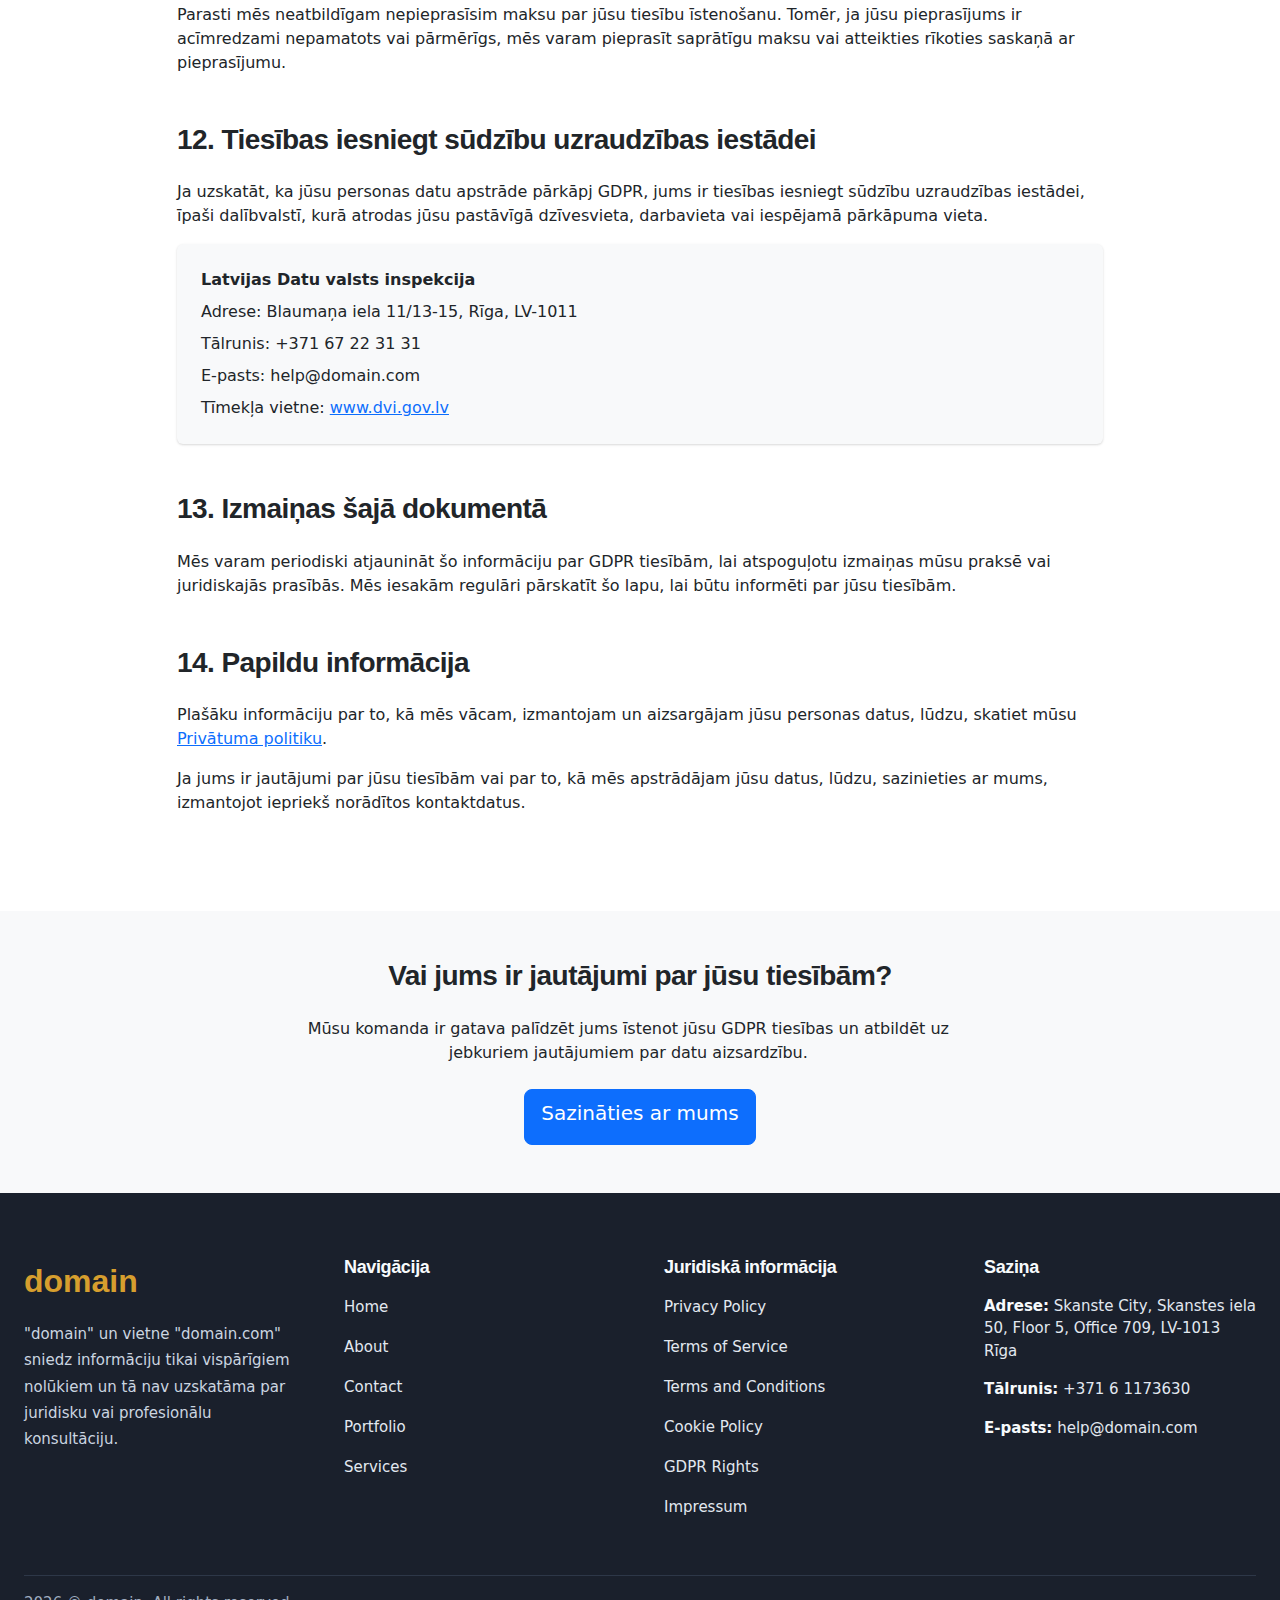
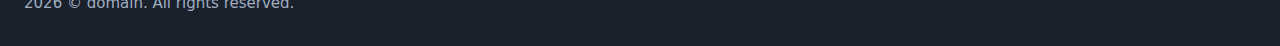
<file: gdpr-rights.html>
<!DOCTYPE html><html lang="lv"><head>
<script type="application/ld+json">
{
  "@context": "https://schema.org",
  "@graph": [
    {
      "@type": "Organization",
      "@id": "https://domain.com/#org",
      "name": "domain",
      "url": "https://domain.com",
      "email": "help@domain.com",
      "telephone": "+371 6 1173630",
      "address": {
        "@type": "PostalAddress",
        "streetAddress": "Skanste City, Skanstes iela 50, Floor 5, Office 709, LV-1013 Rīga"
      },
      "contactPoint": {
        "@type": "ContactPoint",
        "contactType": "customer support",
        "email": "help@domain.com",
        "telephone": "+371 6 1173630"
      }
    },
    {
      "@type": "WebSite",
      "@id": "https://domain.com/#website",
      "url": "https://domain.com",
      "name": "domain",
      "publisher": {
        "@id": "https://domain.com/#org"
      }
    },
    {
      "@type": "WebPage",
      "@id": "https://domain.com/gdpr-rights.html#webpage",
      "url": "https://domain.com/gdpr-rights.html",
      "name": "GDPR Tiesības — domain",
      "isPartOf": {
        "@id": "https://domain.com/#website"
      },
      "about": {
        "@id": "https://domain.com/#org"
      },
      "inLanguage": "lv",
      "description": "Jūsu datu aizsardzības tiesības saskaņā ar GDPR regulējumu. Uzziniet, kā piekļūt, labot vai dzēst savus datus un kā īstenot savas tiesības."
    },
    {
      "@type": "BreadcrumbList",
      "@id": "https://domain.com/gdpr-rights.html#breadcrumbs",
      "itemListElement": [
        {
          "@type": "ListItem",
          "position": 1,
          "name": "Home",
          "item": "https://domain.com"
        },
        {
          "@type": "ListItem",
          "position": 2,
          "name": "Gdpr Rights.Html",
          "item": "https://domain.com/gdpr-rights.html"
        }
      ]
    }
  ]
}
</script>
  <meta charset="UTF-8">
  <meta name="viewport" content="width=device-width, initial-scale=1.0">
  <title>GDPR Tiesības — domain</title>
  <meta name="description" content="Jūsu datu aizsardzības tiesības saskaņā ar GDPR regulējumu. Uzziniet, kā piekļūt, labot vai dzēst savus datus un kā īstenot savas tiesības.">
  <link rel="canonical" href="https://domain.com/gdpr-rights.html">
  <meta property="og:title" content="GDPR Tiesības — domain">
  <meta property="og:description" content="Jūsu datu aizsardzības tiesības saskaņā ar GDPR regulējumu. Uzziniet, kā piekļūt, labot vai dzēst savus datus un kā īstenot savas tiesības.">
  <meta property="og:type" content="website">
  <meta property="og:url" content="https://domain.com/gdpr-rights.html">
  <link rel="stylesheet" href="style.css">
  <link rel="icon" type="image/png" href="/favicon.png">
  <link rel="apple-touch-icon" href="/apple-touch-icon.png">
   <link rel="stylesheet" href="https://cdn.jsdelivr.net/npm/bootstrap@5.3.3/dist/css/bootstrap.min.css" integrity="sha384-QWTKZyjpPEjISv5WaRU9OFeRpok6YctnYmDr5pNlyT2bRjXh0JMhjY6hW+ALEwIH" crossorigin="anonymous">
  <link rel="stylesheet" href="https://unpkg.com/aos@2.3.4/dist/aos.css">
<link rel="stylesheet" href="./header-footer.css">
<link rel="stylesheet" href="./consent.css">
<script src="./consent.js"></script>
</head>
 <body>
<header class="dr-header" data-dr-variant="v1">
  <div class="dr-header-inner">
    <a class="dr-logo" href="./index.html" aria-label="domain">domain</a>

    <nav class="dr-nav" aria-label="Primary navigation">
      <ul class="dr-nav-list">
        <li class="dr-nav-item"><a class="dr-nav-link" href="./index.html">Home</a></li><li class="dr-nav-item"><a class="dr-nav-link" href="./about.html">About</a></li><li class="dr-nav-item"><a class="dr-nav-link" href="./contact.html">Contact</a></li><li class="dr-nav-item"><a class="dr-nav-link" href="./portfolio.html">Portfolio</a></li><li class="dr-nav-item"><a class="dr-nav-link" href="./services.html">Services</a></li>
      </ul>
    </nav>

    <button class="dr-burger" type="button" aria-label="Toggle menu" aria-expanded="false" aria-controls="dr-mobile-menu">
      <span></span><span></span><span></span>
    </button>
  </div>
</header>
<nav class="dr-mobile-menu" id="dr-mobile-menu" aria-label="Mobile navigation">
  <ul class="dr-mobile-nav-list">
    <li class="dr-nav-item"><a class="dr-nav-link" href="./index.html">Home</a></li><li class="dr-nav-item"><a class="dr-nav-link" href="./about.html">About</a></li><li class="dr-nav-item"><a class="dr-nav-link" href="./contact.html">Contact</a></li><li class="dr-nav-item"><a class="dr-nav-link" href="./portfolio.html">Portfolio</a></li><li class="dr-nav-item"><a class="dr-nav-link" href="./services.html">Services</a></li>
  </ul>
</nav>

  <a href="#main-content" class="u-visually-hidden u-skip-link">Pāriet uz galveno saturu</a>
  <main id="main-content">
   <section class="l-section py-5 bg-light">
    <div class="container">
     <nav aria-label="breadcrumb">
      <ol class="breadcrumb">
       <li class="breadcrumb-item"><a href="index.html">Sākums</a></li>
       <li class="breadcrumb-item active" aria-current="page">GDPR Tiesības</li>
      </ol>
     </nav>
     <div class="row justify-content-center">
      <div class="col-lg-10">
       <h1 class="display-5 fw-bold mb-4">Jūsu Tiesības saskaņā ar GDPR</h1>
       <p class="lead mb-4">domain respektē jūsu privātumu un nodrošina pilnīgu atbilstību Vispārīgajai Datu aizsardzības regulai (GDPR). Šī lapa izskaidro jūsu tiesības attiecībā uz personas datiem un to, kā jūs varat tās īstenot.</p>
       <p class="text-muted mb-5"><small>Pēdējo reizi atjaunināts: 2025. gada 20. maijs</small></p>
      </div>
     </div>
    </div>
   </section>
   <section class="l-section py-5">
    <div class="container">
     <div class="row justify-content-center">
      <div class="col-lg-10">
       <article class="c-legal-content">
        <h2 class="h3 fw-bold mb-4">1. Tiesības piekļūt datiem (Access)</h2>
        <p>Jums ir tiesības pieprasīt informāciju par personas datiem, kurus mēs par jums apstrādājam. Tas ietver:</p>
        <ul class="mb-4">
         <li>Apstrādes mērķus</li>
         <li>Personas datu kategorijas</li>
         <li>Saņēmējus vai saņēmēju kategorijas</li>
         <li>Glabāšanas periodu</li>
         <li>Informāciju par datu izcelsmi</li>
         <li>Informāciju par automātisko lēmumu pieņemšanu</li>
        </ul>
        <p class="mb-5">Jūs varat pieprasīt datu kopiju strukturētā, plaši izmantotā un mašīnlasāmā formātā.</p>
        <h2 class="h3 fw-bold mb-4">2. Tiesības uz labošanu (Rectification)</h2>
        <p class="mb-5">Jums ir tiesības pieprasīt nepareizu vai nepilnīgu personas datu labošanu. Mēs novērsīsim neatbilstības pēc iespējas ātrāk pēc jūsu paziņojuma saņemšanas.</p>
        <h2 class="h3 fw-bold mb-4">3. Tiesības uz dzēšanu – "Tiesības tikt aizmirstam" (Erasure)</h2>
        <p>Jums ir tiesības pieprasīt savu personas datu dzēšanu šādos gadījumos:</p>
        <ul class="mb-4">
         <li>Dati vairs nav nepieciešami mērķiem, kuriem tie tika vākti</li>
         <li>Jūs atsaucat savu piekrišanu un nav cita juridiska pamata</li>
         <li>Jūs iebilstat pret apstrādi un nav pārsvarīgi likumīgi iemesli</li>
         <li>Dati tika apstrādāti nelikumīgi</li>
         <li>Dati ir jādzēš, lai izpildītu juridisku pienākumu</li>
        </ul>
        <p class="mb-5">Lūdzu, ņemiet vērā, ka dažos gadījumos mums var būt juridisks pienākums saglabāt noteiktu informāciju (piemēram, grāmatvedības vai nodokļu vajadzībām).</p>
        <h2 class="h3 fw-bold mb-4">4. Tiesības ierobežot apstrādi (Restriction)</h2>
        <p>Jums ir tiesības pieprasīt apstrādes ierobežošanu šādos gadījumos:</p>
        <ul class="mb-5">
         <li>Jūs apstrīdat personas datu precizitāti (uz laiku, kamēr mēs pārbaudām precizitāti)</li>
         <li>Apstrāde ir nelikumīga, bet jūs nevēlaties datu dzēšanu</li>
         <li>Mums vairs nav nepieciešami dati, bet jums tie ir vajadzīgi juridisko prasību celšanai</li>
         <li>Jūs esat iebilstis pret apstrādi (uz laiku, kamēr pārbaudām, vai mūsu likumīgie pamati ir pārsvarīgāki)</li>
        </ul>
        <h2 class="h3 fw-bold mb-4">5. Tiesības uz datu pārnesamību (Portability)</h2>
        <p class="mb-5">Jums ir tiesības saņemt savus personas datus strukturētā, plaši izmantotā un mašīnlasāmā formātā un nodot šos datus citam pārzinim, ja tas ir tehniski iespējams. Šīs tiesības attiecas uz datiem, kurus esat snieguši mums, pamatojoties uz piekrišanu vai līgumu.</p>
        <h2 class="h3 fw-bold mb-4">6. Tiesības iebilst (Object)</h2>
        <p>Jums ir tiesības jebkurā laikā iebilst pret personas datu apstrādi, kas balstīta uz likumīgajām interesēm vai veikta sabiedrības interesēs. Mēs pārtrauksim apstrādi, ja vien mums nav pārliecinoši likumīgi pamati, kas ir pārsvarīgāki par jūsu interesēm, tiesībām un brīvībām.</p>
        <p class="mb-5">Jums ir absolūtas tiesības iebilst pret personas datu apstrādi tiešā mārketinga nolūkos, tostarp profilēšanu, ciktāl tā ir saistīta ar šādu tiešo mārketingu.</p>
        <h2 class="h3 fw-bold mb-4">7. Tiesības atsaukt piekrišanu</h2>
        <p class="mb-5">Ja datu apstrāde balstās uz jūsu piekrišanu, jums ir tiesības jebkurā laikā atsaukt savu piekrišanu. Piekrišanas atsaukšana neietekmē apstrādes likumību, kas veikta pirms atsaukšanas.</p>
        <h2 class="h3 fw-bold mb-4">8. Kā īstenot savas tiesības</h2>
        <p>Lai īstenotu jebkuru no iepriekš minētajām tiesībām, lūdzu, sazinieties ar mums:</p>
        <div class="card border-0 bg-light p-4 mb-4">
         <p class="mb-2"><strong>E-pasts:</strong> <a href="mailto:help@domain.com">help@domain.com</a></p>
         <p class="mb-2"><strong>Tālrunis:</strong> <a href="tel:+371 6 1173630">+371 6 1173630</a></p>
         <p class="mb-0"><strong>Adrese:</strong> Skanste City, Skanstes iela 50, Floor 5, Office 709, LV-1013 Rīga</p>
        </div>
        <p class="mb-4">Jūsu pieprasījumā lūdzu norādiet:</p>
        <ul class="mb-5">
         <li>Jūsu pilnu vārdu un kontaktinformāciju</li>
         <li>Konkrēto tiesību, ko vēlaties īstenot</li>
         <li>Detalizētu aprakstu par jūsu pieprasījumu</li>
         <li>Identifikācijas dokumentu kopiju (ja nepieciešams identitātes apstiprināšanai)</li>
        </ul>
        <h2 class="h3 fw-bold mb-4">9. Atbildes termiņi</h2>
        <p class="mb-5">Mēs atbildēsim uz jūsu pieprasījumu <strong>bez nepamatotas kavēšanās un visos gadījumos ne vēlāk kā viena mēneša laikā</strong> pēc pieprasījuma saņemšanas. Ja nepieciešams, šo termiņu var pagarināt par diviem mēnešiem, ņemot vērā pieprasījuma sarežģītību un skaitu. Mēs informēsim jūs par jebkuru šādu pagarinājumu un tā iemesliem.</p>
        <h2 class="h3 fw-bold mb-4">10. Identitātes pārbaude</h2>
        <p class="mb-5">Lai aizsargātu jūsu privātumu, mums var būt nepieciešams pārbaudīt jūsu identitāti pirms datu izpaušanas vai citu darbību veikšanas. Tas palīdz nodrošināt, ka personas dati tiek izpausti tikai attiecīgajai personai.</p>
        <h2 class="h3 fw-bold mb-4">11. Izmaksas</h2>
        <p class="mb-5">Parasti mēs neatbildīgam nepieprasīsim maksu par jūsu tiesību īstenošanu. Tomēr, ja jūsu pieprasījums ir acīmredzami nepamatots vai pārmērīgs, mēs varam pieprasīt saprātīgu maksu vai atteikties rīkoties saskaņā ar pieprasījumu.</p>
        <h2 class="h3 fw-bold mb-4">12. Tiesības iesniegt sūdzību uzraudzības iestādei</h2>
        <p>Ja uzskatāt, ka jūsu personas datu apstrāde pārkāpj GDPR, jums ir tiesības iesniegt sūdzību uzraudzības iestādei, īpaši dalībvalstī, kurā atrodas jūsu pastāvīgā dzīvesvieta, darbavieta vai iespējamā pārkāpuma vieta.</p>
        <div class="card border-0 bg-light p-4 mb-5">
         <p class="mb-2"><strong>Latvijas Datu valsts inspekcija</strong></p>
         <p class="mb-2">Adrese: Blaumaņa iela 11/13-15, Rīga, LV-1011</p>
         <p class="mb-2">Tālrunis: +371 67 22 31 31</p>
         <p class="mb-2">E-pasts: help@domain.com</p>
         <p class="mb-0">Tīmekļa vietne: <a href="https://www.dvi.gov.lv" target="_blank" rel="noopener noreferrer">www.dvi.gov.lv</a></p>
        </div>
        <h2 class="h3 fw-bold mb-4">13. Izmaiņas šajā dokumentā</h2>
        <p class="mb-5">Mēs varam periodiski atjaunināt šo informāciju par GDPR tiesībām, lai atspoguļotu izmaiņas mūsu praksē vai juridiskajās prasībās. Mēs iesakām regulāri pārskatīt šo lapu, lai būtu informēti par jūsu tiesībām.</p>
        <h2 class="h3 fw-bold mb-4">14. Papildu informācija</h2>
        <p>Plašāku informāciju par to, kā mēs vācam, izmantojam un aizsargājam jūsu personas datus, lūdzu, skatiet mūsu <a href="privacy.html">Privātuma politiku</a>.</p>
        <p class="mb-5">Ja jums ir jautājumi par jūsu tiesībām vai par to, kā mēs apstrādājam jūsu datus, lūdzu, sazinieties ar mums, izmantojot iepriekš norādītos kontaktdatus.</p>
       </article>
      </div>
     </div>
    </div>
   </section>
   <section class="l-section py-5 bg-light">
    <div class="container">
     <div class="row justify-content-center">
      <div class="col-lg-8 text-center">
       <h2 class="h3 fw-bold mb-4">Vai jums ir jautājumi par jūsu tiesībām?</h2>
       <p class="mb-4">Mūsu komanda ir gatava palīdzēt jums īstenot jūsu GDPR tiesības un atbildēt uz jebkuriem jautājumiem par datu aizsardzību.</p>
       <a href="contact.html" class="btn btn-primary btn-lg">Sazināties ar mums</a>
      </div>
     </div>
    </div>
   </section>
  </main>
  <footer class="dr-footer" aria-labelledby="dr-footer-heading">
  <div class="dr-footer-inner">
    <div class="dr-footer-top">
      <div class="dr-footer-brand-block">
        <div class="dr-footer-logo" aria-label="domain">
          <span class="dr-footer-logo-text">domain</span>
        </div>
        <p class="dr-footer-disclaimer">"domain" un vietne "domain.com" sniedz informāciju tikai vispārīgiem nolūkiem un tā nav uzskatāma par juridisku vai profesionālu konsultāciju.</p>
      </div>
      <nav class="dr-footer-nav" aria-label="Galvenā navigācija">
        <h2 id="dr-footer-heading" class="dr-footer-heading">Navigācija</h2>
        <ul class="dr-footer-nav-list">
          <li class="dr-footer-nav-item"><a href="./index.html" class="dr-footer-link">Home</a></li>
          <li class="dr-footer-nav-item"><a href="./about.html" class="dr-footer-link">About</a></li>
          <li class="dr-footer-nav-item"><a href="./contact.html" class="dr-footer-link">Contact</a></li>
          <li class="dr-footer-nav-item"><a href="./portfolio.html" class="dr-footer-link">Portfolio</a></li>
          <li class="dr-footer-nav-item"><a href="./services.html" class="dr-footer-link">Services</a></li>
        </ul>
      </nav>
      <nav class="dr-footer-legal" aria-label="Juridiskā informācija">
        <h2 class="dr-footer-heading">Juridiskā informācija</h2>
        <ul class="dr-footer-legal-list">
          <li class="dr-footer-legal-item"><a href="./privacy.html" class="dr-footer-link">Privacy Policy</a></li>
          <li class="dr-footer-legal-item"><a href="./terms_of_services.html" class="dr-footer-link">Terms of Service</a></li>
          <li class="dr-footer-legal-item"><a href="./terms_and_conditions.html" class="dr-footer-link">Terms and Conditions</a></li>
          <li class="dr-footer-legal-item"><a href="./cookie_policy.html" class="dr-footer-link">Cookie Policy</a></li>
          <li class="dr-footer-legal-item"><a href="./gdpr-rights.html" class="dr-footer-link">GDPR Rights</a></li>
          <li class="dr-footer-legal-item"><a href="./impressum.html" class="dr-footer-link">Impressum</a></li>
        </ul>
      </nav>
      <section class="dr-footer-contact" aria-label="Kontaktinformācija">
        <h2 class="dr-footer-heading">Saziņa</h2>
        <ul class="dr-footer-contact-list">
          <li class="dr-footer-contact-item"><span class="dr-footer-contact-label">Adrese:</span> <span class="dr-footer-contact-value">Skanste City, Skanstes iela 50, Floor 5, Office 709, LV-1013 Rīga</span></li>
          <li class="dr-footer-contact-item"><span class="dr-footer-contact-label">Tālrunis:</span> <a href="tel:+371 6 1173630" class="dr-footer-link">+371 6 1173630</a></li>
          <li class="dr-footer-contact-item"><span class="dr-footer-contact-label">E-pasts:</span> <a href="mailto:help@domain.com" class="dr-footer-link">help@domain.com</a></li>
        </ul>
      </section>
    </div>
    <div class="dr-footer-bottom">
      <p class="dr-footer-meta"><span class="dr-year"></span> © domain. All rights reserved.</p>
    </div>
  </div>
</footer>
  
 
  
  

<script src="script.js" defer=""></script>
<script src="https://unpkg.com/aos@2.3.4/dist/aos.js"></script>
<script>
if (typeof AOS !== "undefined" && !window.__AOS_INITIALIZED__) {
  AOS.init({ once: true, duration: 700, easing: "ease-out-cubic" });
  window.__AOS_INITIALIZED__ = true;
}
</script>
<script src="./header-footer.js"></script>
</body></html>
</file>
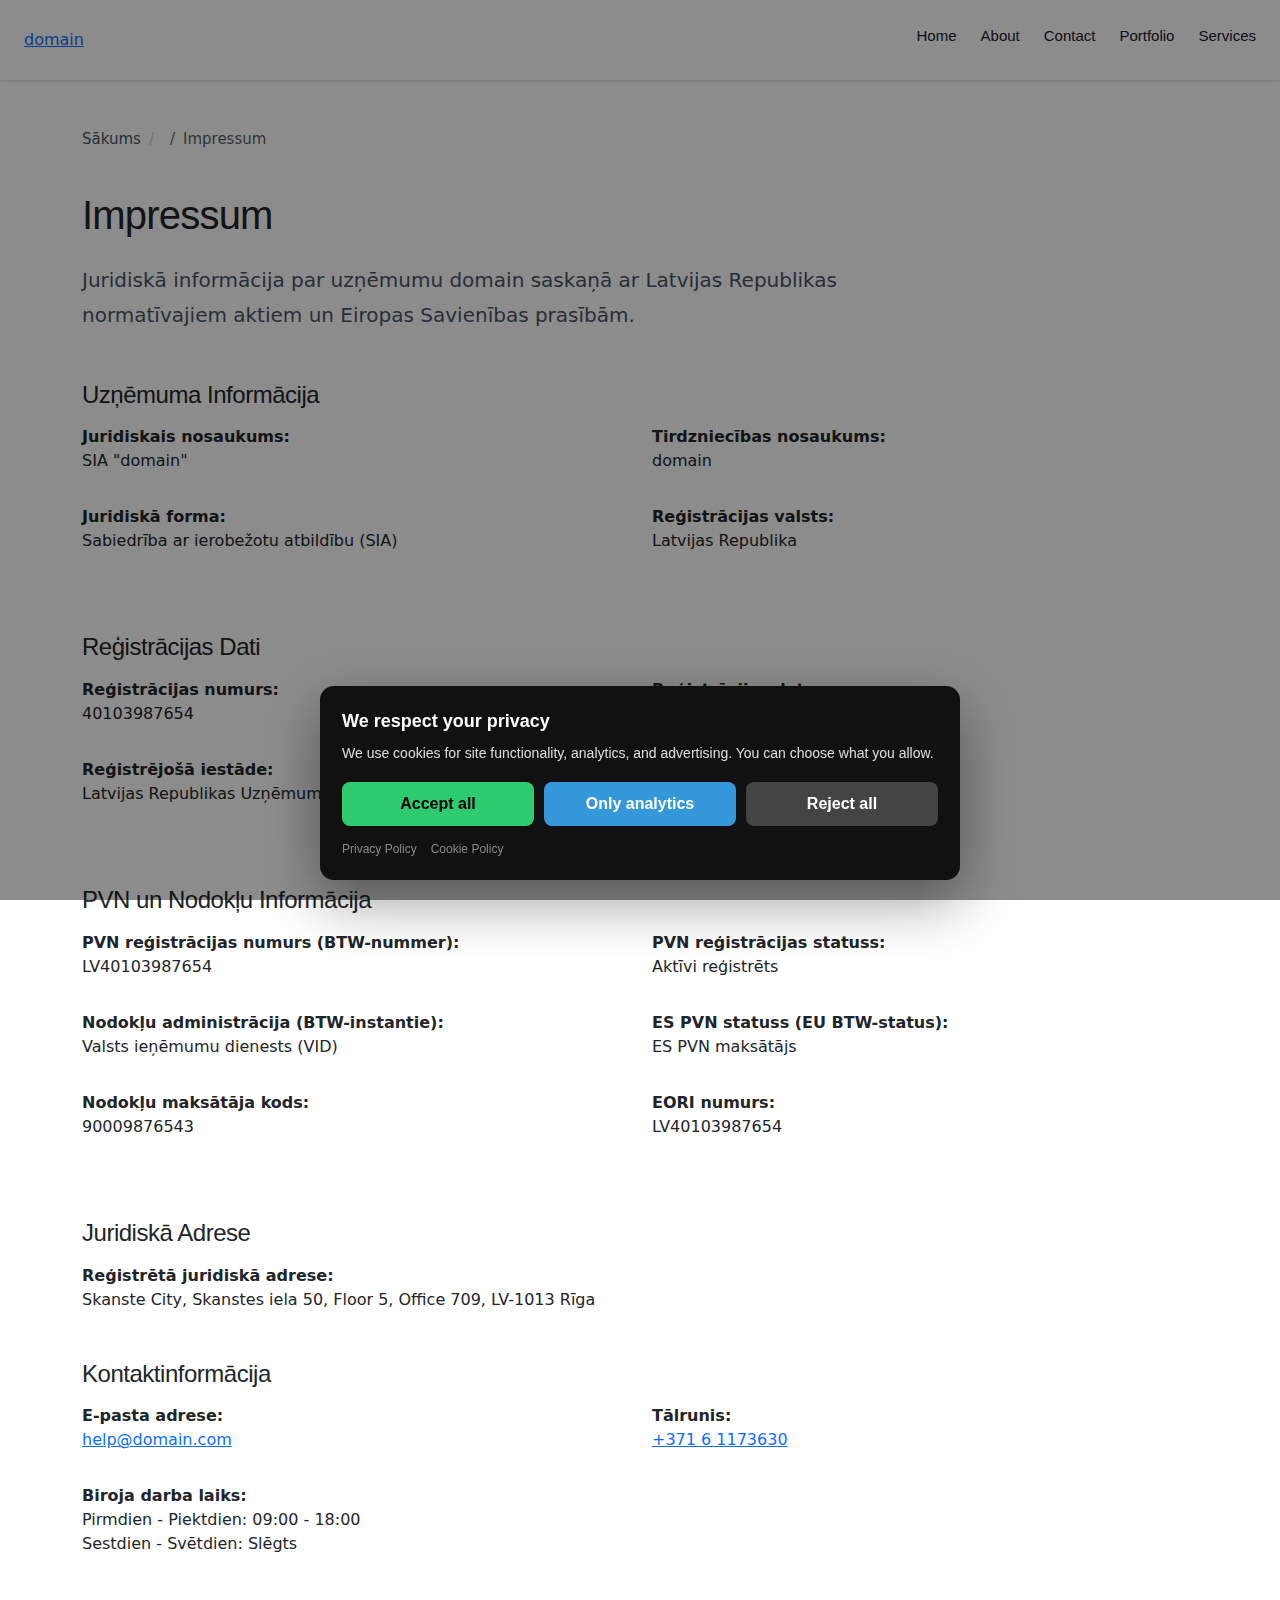
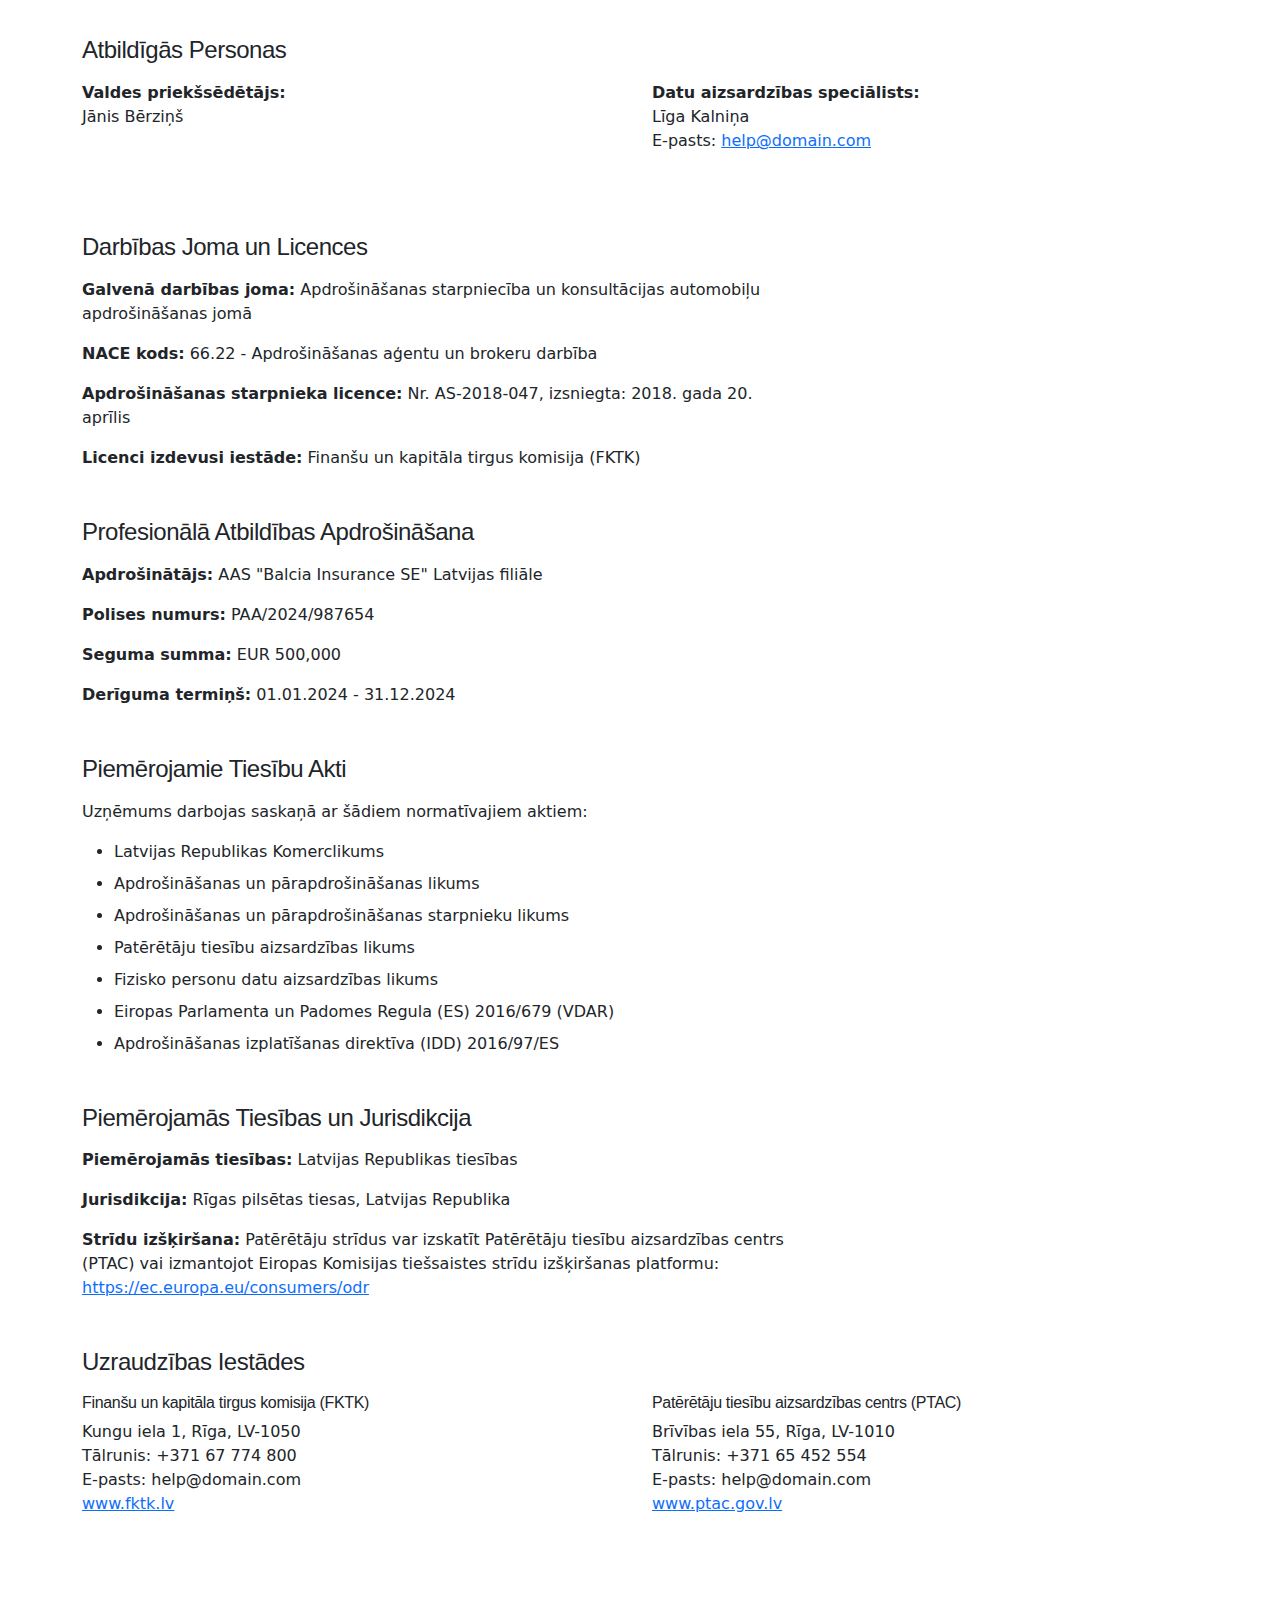
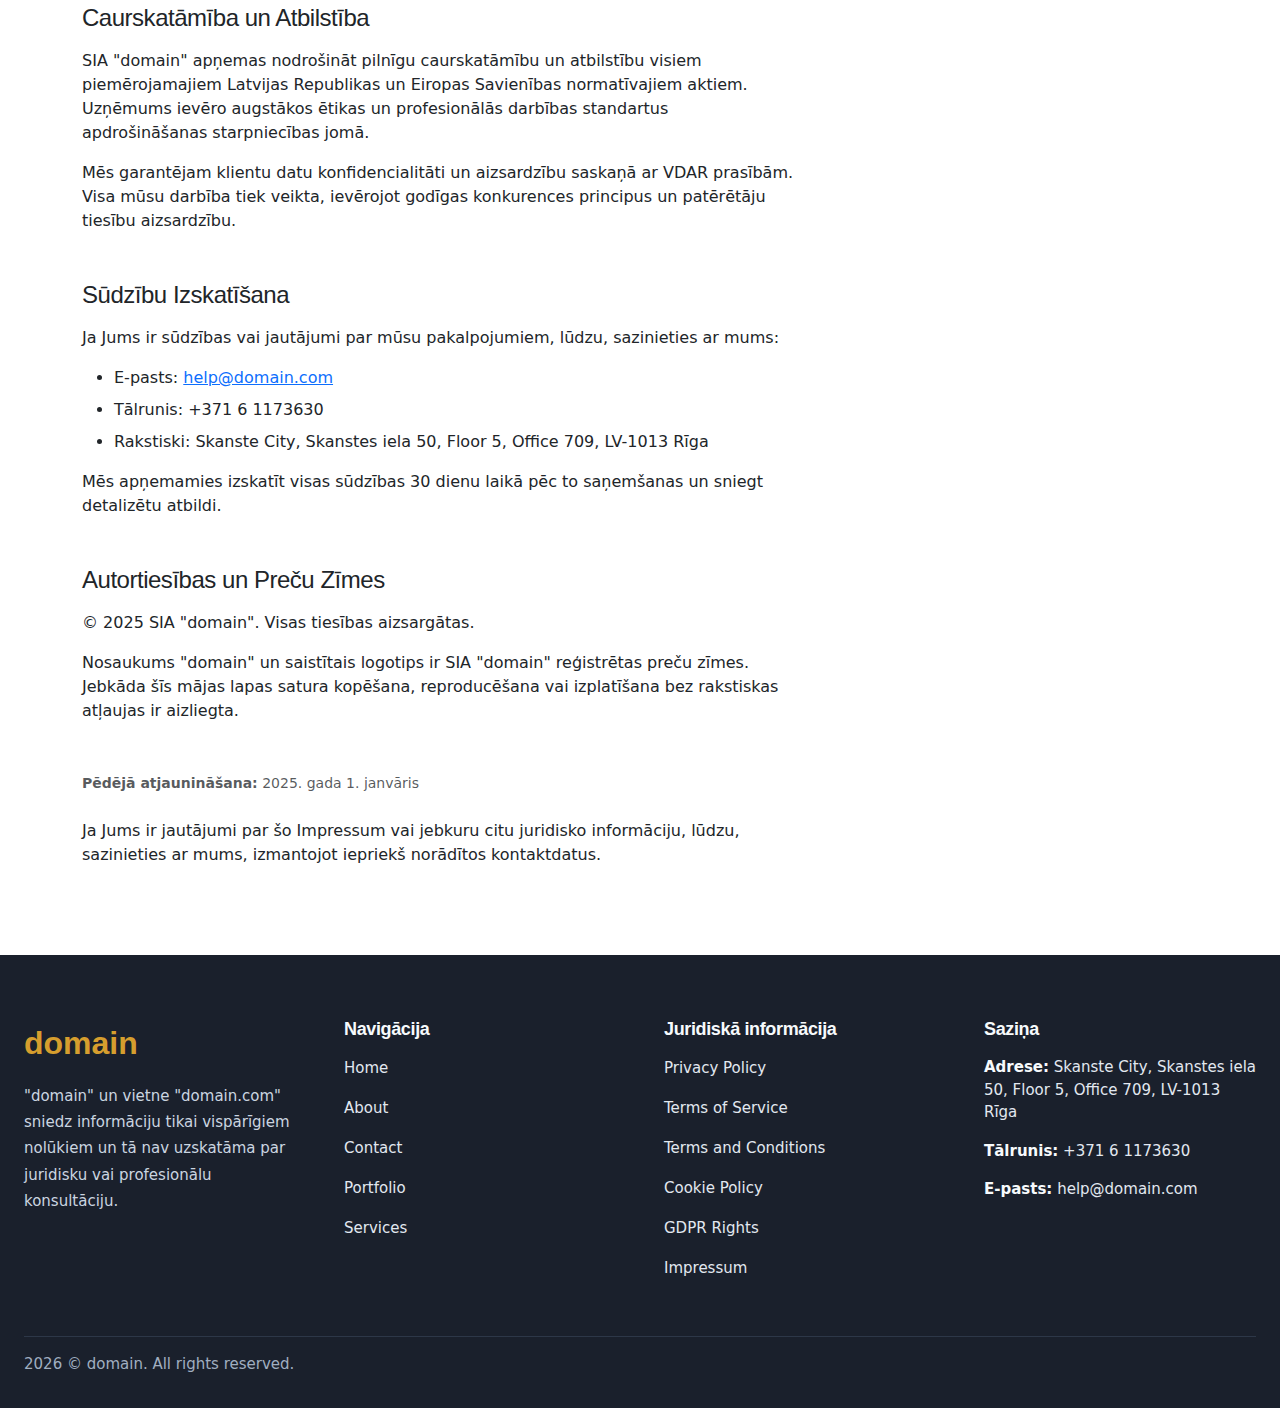
<file: impressum.html>
<!DOCTYPE html><html lang="lv"><head>
<script type="application/ld+json">
{
  "@context": "https://schema.org",
  "@graph": [
    {
      "@type": "Organization",
      "@id": "https://domain.com/#org",
      "name": "domain",
      "url": "https://domain.com",
      "email": "help@domain.com",
      "telephone": "+371 6 1173630",
      "address": {
        "@type": "PostalAddress",
        "streetAddress": "Skanste City, Skanstes iela 50, Floor 5, Office 709, LV-1013 Rīga"
      },
      "contactPoint": {
        "@type": "ContactPoint",
        "contactType": "customer support",
        "email": "help@domain.com",
        "telephone": "+371 6 1173630"
      }
    },
    {
      "@type": "WebSite",
      "@id": "https://domain.com/#website",
      "url": "https://domain.com",
      "name": "domain",
      "publisher": {
        "@id": "https://domain.com/#org"
      }
    },
    {
      "@type": "WebPage",
      "@id": "https://domain.com/impressum.html#webpage",
      "url": "https://domain.com/impressum.html",
      "name": "Impressum - domain | Juridiskā Informācija",
      "isPartOf": {
        "@id": "https://domain.com/#website"
      },
      "about": {
        "@id": "https://domain.com/#org"
      },
      "inLanguage": "lv",
      "description": "Juridiskā informācija par domain - uzņēmuma rekvizīti, reģistrācijas dati, kontaktinformācija un atbildīgās personas."
    },
    {
      "@type": "BreadcrumbList",
      "@id": "https://domain.com/impressum.html#breadcrumbs",
      "itemListElement": [
        {
          "@type": "ListItem",
          "position": 1,
          "name": "Home",
          "item": "https://domain.com"
        },
        {
          "@type": "ListItem",
          "position": 2,
          "name": "Impressum.Html",
          "item": "https://domain.com/impressum.html"
        }
      ]
    }
  ]
}
</script>
  <meta charset="UTF-8">
  <meta name="viewport" content="width=device-width, initial-scale=1.0">
  <title>Impressum - domain | Juridiskā Informācija</title>
  <meta name="description" content="Juridiskā informācija par domain - uzņēmuma rekvizīti, reģistrācijas dati, kontaktinformācija un atbildīgās personas.">
  <meta property="og:title" content="Impressum - domain">
  <meta property="og:description" content="Juridiskā informācija par domain - uzņēmuma rekvizīti un kontaktinformācija.">
  <meta property="og:type" content="website">
  <meta property="og:url" content="https://domain.com/impressum.html">
  <link rel="canonical" href="https://domain.com/impressum.html">
  <link rel="stylesheet" href="style.css">
  <link rel="icon" type="image/png" href="/favicon.png">
  <link rel="apple-touch-icon" href="/apple-touch-icon.png">
   <link rel="stylesheet" href="https://cdn.jsdelivr.net/npm/bootstrap@5.3.3/dist/css/bootstrap.min.css" integrity="sha384-QWTKZyjpPEjISv5WaRU9OFeRpok6YctnYmDr5pNlyT2bRjXh0JMhjY6hW+ALEwIH" crossorigin="anonymous">
  <link rel="stylesheet" href="https://unpkg.com/aos@2.3.4/dist/aos.css">
<link rel="stylesheet" href="./header-footer.css">
<link rel="stylesheet" href="./consent.css">
<script src="./consent.js"></script>
</head>
 <body>
<header class="dr-header" data-dr-variant="v1">
  <div class="dr-header-inner">
    <a class="dr-logo" href="./index.html" aria-label="domain">domain</a>

    <nav class="dr-nav" aria-label="Primary navigation">
      <ul class="dr-nav-list">
        <li class="dr-nav-item"><a class="dr-nav-link" href="./index.html">Home</a></li><li class="dr-nav-item"><a class="dr-nav-link" href="./about.html">About</a></li><li class="dr-nav-item"><a class="dr-nav-link" href="./contact.html">Contact</a></li><li class="dr-nav-item"><a class="dr-nav-link" href="./portfolio.html">Portfolio</a></li><li class="dr-nav-item"><a class="dr-nav-link" href="./services.html">Services</a></li>
      </ul>
    </nav>

    <button class="dr-burger" type="button" aria-label="Toggle menu" aria-expanded="false" aria-controls="dr-mobile-menu">
      <span></span><span></span><span></span>
    </button>
  </div>
</header>
<nav class="dr-mobile-menu" id="dr-mobile-menu" aria-label="Mobile navigation">
  <ul class="dr-mobile-nav-list">
    <li class="dr-nav-item"><a class="dr-nav-link" href="./index.html">Home</a></li><li class="dr-nav-item"><a class="dr-nav-link" href="./about.html">About</a></li><li class="dr-nav-item"><a class="dr-nav-link" href="./contact.html">Contact</a></li><li class="dr-nav-item"><a class="dr-nav-link" href="./portfolio.html">Portfolio</a></li><li class="dr-nav-item"><a class="dr-nav-link" href="./services.html">Services</a></li>
  </ul>
</nav>

  <main>
   <div class="container py-4 py-md-5">
    <nav aria-label="breadcrumb">
     <ol class="breadcrumb">
      <li class="breadcrumb-item"><a href="index.html">Sākums</a></li>
      <li class="breadcrumb-item active" aria-current="page">Impressum</li>
     </ol>
    </nav>
    <article class="l-section py-4">
     <h1 class="mb-4">Impressum</h1>
     <p class="lead mb-5">Juridiskā informācija par uzņēmumu domain saskaņā ar Latvijas Republikas normatīvajiem aktiem un Eiropas Savienības prasībām.</p>
     <section class="mb-5">
      <h2 class="h4 mb-3">Uzņēmuma Informācija</h2>
      <div class="row">
       <div class="col-md-6 mb-3">
        <strong>Juridiskais nosaukums:</strong>
        <p>SIA "domain"</p>
       </div>
       <div class="col-md-6 mb-3">
        <strong>Tirdzniecības nosaukums:</strong>
        <p>domain</p>
       </div>
       <div class="col-md-6 mb-3">
        <strong>Juridiskā forma:</strong>
        <p>Sabiedrība ar ierobežotu atbildību (SIA)</p>
       </div>
       <div class="col-md-6 mb-3">
        <strong>Reģistrācijas valsts:</strong>
        <p>Latvijas Republika</p>
       </div>
      </div>
     </section>
     <section class="mb-5">
      <h2 class="h4 mb-3">Reģistrācijas Dati</h2>
      <div class="row">
       <div class="col-md-6 mb-3">
        <strong>Reģistrācijas numurs:</strong>
        <p>40103987654</p>
       </div>
       <div class="col-md-6 mb-3">
        <strong>Reģistrācijas datums:</strong>
        <p>2018. gada 15. marts</p>
       </div>
       <div class="col-md-6 mb-3">
        <strong>Reģistrējošā iestāde:</strong>
        <p>Latvijas Republikas Uzņēmumu reģistrs</p>
       </div>
       <div class="col-md-6 mb-3">
        <strong>SEPA identifikators:</strong>
        <p>LV47ZZZ40103987654</p>
       </div>
      </div>
     </section>
     <section class="mb-5">
      <h2 class="h4 mb-3">PVN un Nodokļu Informācija</h2>
      <div class="row">
       <div class="col-md-6 mb-3">
        <strong>PVN reģistrācijas numurs (BTW-nummer):</strong>
        <p>LV40103987654</p>
       </div>
       <div class="col-md-6 mb-3">
        <strong>PVN reģistrācijas statuss:</strong>
        <p>Aktīvi reģistrēts</p>
       </div>
       <div class="col-md-6 mb-3">
        <strong>Nodokļu administrācija (BTW-instantie):</strong>
        <p>Valsts ieņēmumu dienests (VID)</p>
       </div>
       <div class="col-md-6 mb-3">
        <strong>ES PVN statuss (EU BTW-status):</strong>
        <p>ES PVN maksātājs</p>
       </div>
       <div class="col-md-6 mb-3">
        <strong>Nodokļu maksātāja kods:</strong>
        <p>90009876543</p>
       </div>
       <div class="col-md-6 mb-3">
        <strong>EORI numurs:</strong>
        <p>LV40103987654</p>
       </div>
      </div>
     </section>
     <section class="mb-5">
      <h2 class="h4 mb-3">Juridiskā Adrese</h2>
      <address><strong>Reģistrētā juridiskā adrese:</strong>
       <br>
       Skanste City, Skanstes iela 50, Floor 5, Office 709, LV-1013 Rīga</address>
     </section>
     <section class="mb-5">
      <h2 class="h4 mb-3">Kontaktinformācija</h2>
      <div class="row">
       <div class="col-md-6 mb-3">
        <strong>E-pasta adrese:</strong>
        <p><a href="mailto:help@domain.com">help@domain.com</a></p>
       </div>
       <div class="col-md-6 mb-3">
        <strong>Tālrunis:</strong>
        <p><a href="tel:+371 6 1173630">+371 6 1173630</a></p>
       </div>
       <div class="col-md-6 mb-3">
        <strong>Biroja darba laiks:</strong>
        <p>Pirmdien - Piektdien: 09:00 - 18:00
         <br>
         Sestdien - Svētdien: Slēgts</p>
       </div>
      </div>
     </section>
     <section class="mb-5">
      <h2 class="h4 mb-3">Atbildīgās Personas</h2>
      <div class="row">
       <div class="col-md-6 mb-3">
        <strong>Valdes priekšsēdētājs:</strong>
        <p>Jānis Bērziņš</p>
       </div>
       <div class="col-md-6 mb-3">
        <strong>Datu aizsardzības speciālists:</strong>
        <p>Līga Kalniņa
         <br>
         E-pasts: <a href="mailto:help@domain.com">help@domain.com</a></p>
       </div>
      </div>
     </section>
     <section class="mb-5">
      <h2 class="h4 mb-3">Darbības Joma un Licences</h2>
      <p><strong>Galvenā darbības joma:</strong> Apdrošināšanas starpniecība un konsultācijas automobiļu apdrošināšanas jomā</p>
      <p><strong>NACE kods:</strong> 66.22 - Apdrošināšanas aģentu un brokeru darbība</p>
      <p><strong>Apdrošināšanas starpnieka licence:</strong> Nr. AS-2018-047, izsniegta: 2018. gada 20. aprīlis</p>
      <p><strong>Licenci izdevusi iestāde:</strong> Finanšu un kapitāla tirgus komisija (FKTK)</p>
     </section>
     <section class="mb-5">
      <h2 class="h4 mb-3">Profesionālā Atbildības Apdrošināšana</h2>
      <p><strong>Apdrošinātājs:</strong> AAS "Balcia Insurance SE" Latvijas filiāle</p>
      <p><strong>Polises numurs:</strong> PAA/2024/987654</p>
      <p><strong>Seguma summa:</strong> EUR 500,000</p>
      <p><strong>Derīguma termiņš:</strong> 01.01.2024 - 31.12.2024</p>
     </section>
     <section class="mb-5">
      <h2 class="h4 mb-3">Piemērojamie Tiesību Akti</h2>
      <p>Uzņēmums darbojas saskaņā ar šādiem normatīvajiem aktiem:</p>
      <ul>
       <li>Latvijas Republikas Komerclikums</li>
       <li>Apdrošināšanas un pārapdrošināšanas likums</li>
       <li>Apdrošināšanas un pārapdrošināšanas starpnieku likums</li>
       <li>Patērētāju tiesību aizsardzības likums</li>
       <li>Fizisko personu datu aizsardzības likums</li>
       <li>Eiropas Parlamenta un Padomes Regula (ES) 2016/679 (VDAR)</li>
       <li>Apdrošināšanas izplatīšanas direktīva (IDD) 2016/97/ES</li>
      </ul>
     </section>
     <section class="mb-5">
      <h2 class="h4 mb-3">Piemērojamās Tiesības un Jurisdikcija</h2>
      <p><strong>Piemērojamās tiesības:</strong> Latvijas Republikas tiesības</p>
      <p><strong>Jurisdikcija:</strong> Rīgas pilsētas tiesas, Latvijas Republika</p>
      <p><strong>Strīdu izšķiršana:</strong> Patērētāju strīdus var izskatīt Patērētāju tiesību aizsardzības centrs (PTAC) vai izmantojot Eiropas Komisijas tiešsaistes strīdu izšķiršanas platformu: <a href="https://ec.europa.eu/consumers/odr" target="_blank" rel="noopener noreferrer">https://ec.europa.eu/consumers/odr</a></p>
     </section>
     <section class="mb-5">
      <h2 class="h4 mb-3">Uzraudzības Iestādes</h2>
      <div class="row">
       <div class="col-md-6 mb-4">
        <h3 class="h6">Finanšu un kapitāla tirgus komisija (FKTK)</h3>
        <p>Kungu iela 1, Rīga, LV-1050
         <br>
         Tālrunis: +371 67 774 800
         <br>
         E-pasts: help@domain.com
         <br>
         <a href="https://www.fktk.lv" target="_blank" rel="noopener noreferrer">www.fktk.lv</a></p>
       </div>
       <div class="col-md-6 mb-4">
        <h3 class="h6">Patērētāju tiesību aizsardzības centrs (PTAC)</h3>
        <p>Brīvības iela 55, Rīga, LV-1010
         <br>
         Tālrunis: +371 65 452 554
         <br>
         E-pasts: help@domain.com
         <br>
         <a href="https://www.ptac.gov.lv" target="_blank" rel="noopener noreferrer">www.ptac.gov.lv</a></p>
       </div>
      </div>
     </section>
     <section class="mb-5">
      <h2 class="h4 mb-3">Caurskatāmība un Atbilstība</h2>
      <p>SIA "domain" apņemas nodrošināt pilnīgu caurskatāmību un atbilstību visiem piemērojamajiem Latvijas Republikas un Eiropas Savienības normatīvajiem aktiem. Uzņēmums ievēro augstākos ētikas un profesionālās darbības standartus apdrošināšanas starpniecības jomā.</p>
      <p>Mēs garantējam klientu datu konfidencialitāti un aizsardzību saskaņā ar VDAR prasībām. Visa mūsu darbība tiek veikta, ievērojot godīgas konkurences principus un patērētāju tiesību aizsardzību.</p>
     </section>
     <section class="mb-5">
      <h2 class="h4 mb-3">Sūdzību Izskatīšana</h2>
      <p>Ja Jums ir sūdzības vai jautājumi par mūsu pakalpojumiem, lūdzu, sazinieties ar mums:</p>
      <ul>
       <li>E-pasts: <a href="mailto:help@domain.com">help@domain.com</a></li>
       <li>Tālrunis: +371 6 1173630</li>
       <li>Rakstiski: Skanste City, Skanstes iela 50, Floor 5, Office 709, LV-1013 Rīga</li>
      </ul>
      <p>Mēs apņemamies izskatīt visas sūdzības 30 dienu laikā pēc to saņemšanas un sniegt detalizētu atbildi.</p>
     </section>
     <section class="mb-5">
      <h2 class="h4 mb-3">Autortiesības un Preču Zīmes</h2>
      <p>© 2025 SIA "domain". Visas tiesības aizsargātas.</p>
      <p>Nosaukums "domain" un saistītais logotips ir SIA "domain" reģistrētas preču zīmes. Jebkāda šīs mājas lapas satura kopēšana, reproducēšana vai izplatīšana bez rakstiskas atļaujas ir aizliegta.</p>
     </section>
     <section>
      <p class="text-muted"><small><strong>Pēdējā atjaunināšana:</strong> 2025. gada 1. janvāris</small></p>
      <p class="mt-4">Ja Jums ir jautājumi par šo Impressum vai jebkuru citu juridisko informāciju, lūdzu, sazinieties ar mums, izmantojot iepriekš norādītos kontaktdatus.</p>
     </section>
    </article>
   </div>
  </main>
  <footer class="dr-footer" aria-labelledby="dr-footer-heading">
  <div class="dr-footer-inner">
    <div class="dr-footer-top">
      <div class="dr-footer-brand-block">
        <div class="dr-footer-logo" aria-label="domain">
          <span class="dr-footer-logo-text">domain</span>
        </div>
        <p class="dr-footer-disclaimer">"domain" un vietne "domain.com" sniedz informāciju tikai vispārīgiem nolūkiem un tā nav uzskatāma par juridisku vai profesionālu konsultāciju.</p>
      </div>
      <nav class="dr-footer-nav" aria-label="Galvenā navigācija">
        <h2 id="dr-footer-heading" class="dr-footer-heading">Navigācija</h2>
        <ul class="dr-footer-nav-list">
          <li class="dr-footer-nav-item"><a href="./index.html" class="dr-footer-link">Home</a></li>
          <li class="dr-footer-nav-item"><a href="./about.html" class="dr-footer-link">About</a></li>
          <li class="dr-footer-nav-item"><a href="./contact.html" class="dr-footer-link">Contact</a></li>
          <li class="dr-footer-nav-item"><a href="./portfolio.html" class="dr-footer-link">Portfolio</a></li>
          <li class="dr-footer-nav-item"><a href="./services.html" class="dr-footer-link">Services</a></li>
        </ul>
      </nav>
      <nav class="dr-footer-legal" aria-label="Juridiskā informācija">
        <h2 class="dr-footer-heading">Juridiskā informācija</h2>
        <ul class="dr-footer-legal-list">
          <li class="dr-footer-legal-item"><a href="./privacy.html" class="dr-footer-link">Privacy Policy</a></li>
          <li class="dr-footer-legal-item"><a href="./terms_of_services.html" class="dr-footer-link">Terms of Service</a></li>
          <li class="dr-footer-legal-item"><a href="./terms_and_conditions.html" class="dr-footer-link">Terms and Conditions</a></li>
          <li class="dr-footer-legal-item"><a href="./cookie_policy.html" class="dr-footer-link">Cookie Policy</a></li>
          <li class="dr-footer-legal-item"><a href="./gdpr-rights.html" class="dr-footer-link">GDPR Rights</a></li>
          <li class="dr-footer-legal-item"><a href="./impressum.html" class="dr-footer-link">Impressum</a></li>
        </ul>
      </nav>
      <section class="dr-footer-contact" aria-label="Kontaktinformācija">
        <h2 class="dr-footer-heading">Saziņa</h2>
        <ul class="dr-footer-contact-list">
          <li class="dr-footer-contact-item"><span class="dr-footer-contact-label">Adrese:</span> <span class="dr-footer-contact-value">Skanste City, Skanstes iela 50, Floor 5, Office 709, LV-1013 Rīga</span></li>
          <li class="dr-footer-contact-item"><span class="dr-footer-contact-label">Tālrunis:</span> <a href="tel:+371 6 1173630" class="dr-footer-link">+371 6 1173630</a></li>
          <li class="dr-footer-contact-item"><span class="dr-footer-contact-label">E-pasts:</span> <a href="mailto:help@domain.com" class="dr-footer-link">help@domain.com</a></li>
        </ul>
      </section>
    </div>
    <div class="dr-footer-bottom">
      <p class="dr-footer-meta"><span class="dr-year"></span> © domain. All rights reserved.</p>
    </div>
  </div>
</footer>
  
 
  
  

<script src="script.js" defer=""></script>
<script src="https://unpkg.com/aos@2.3.4/dist/aos.js"></script>
<script>
if (typeof AOS !== "undefined" && !window.__AOS_INITIALIZED__) {
  AOS.init({ once: true, duration: 700, easing: "ease-out-cubic" });
  window.__AOS_INITIALIZED__ = true;
}
</script>
<script src="./header-footer.js"></script>
</body></html>
</file>
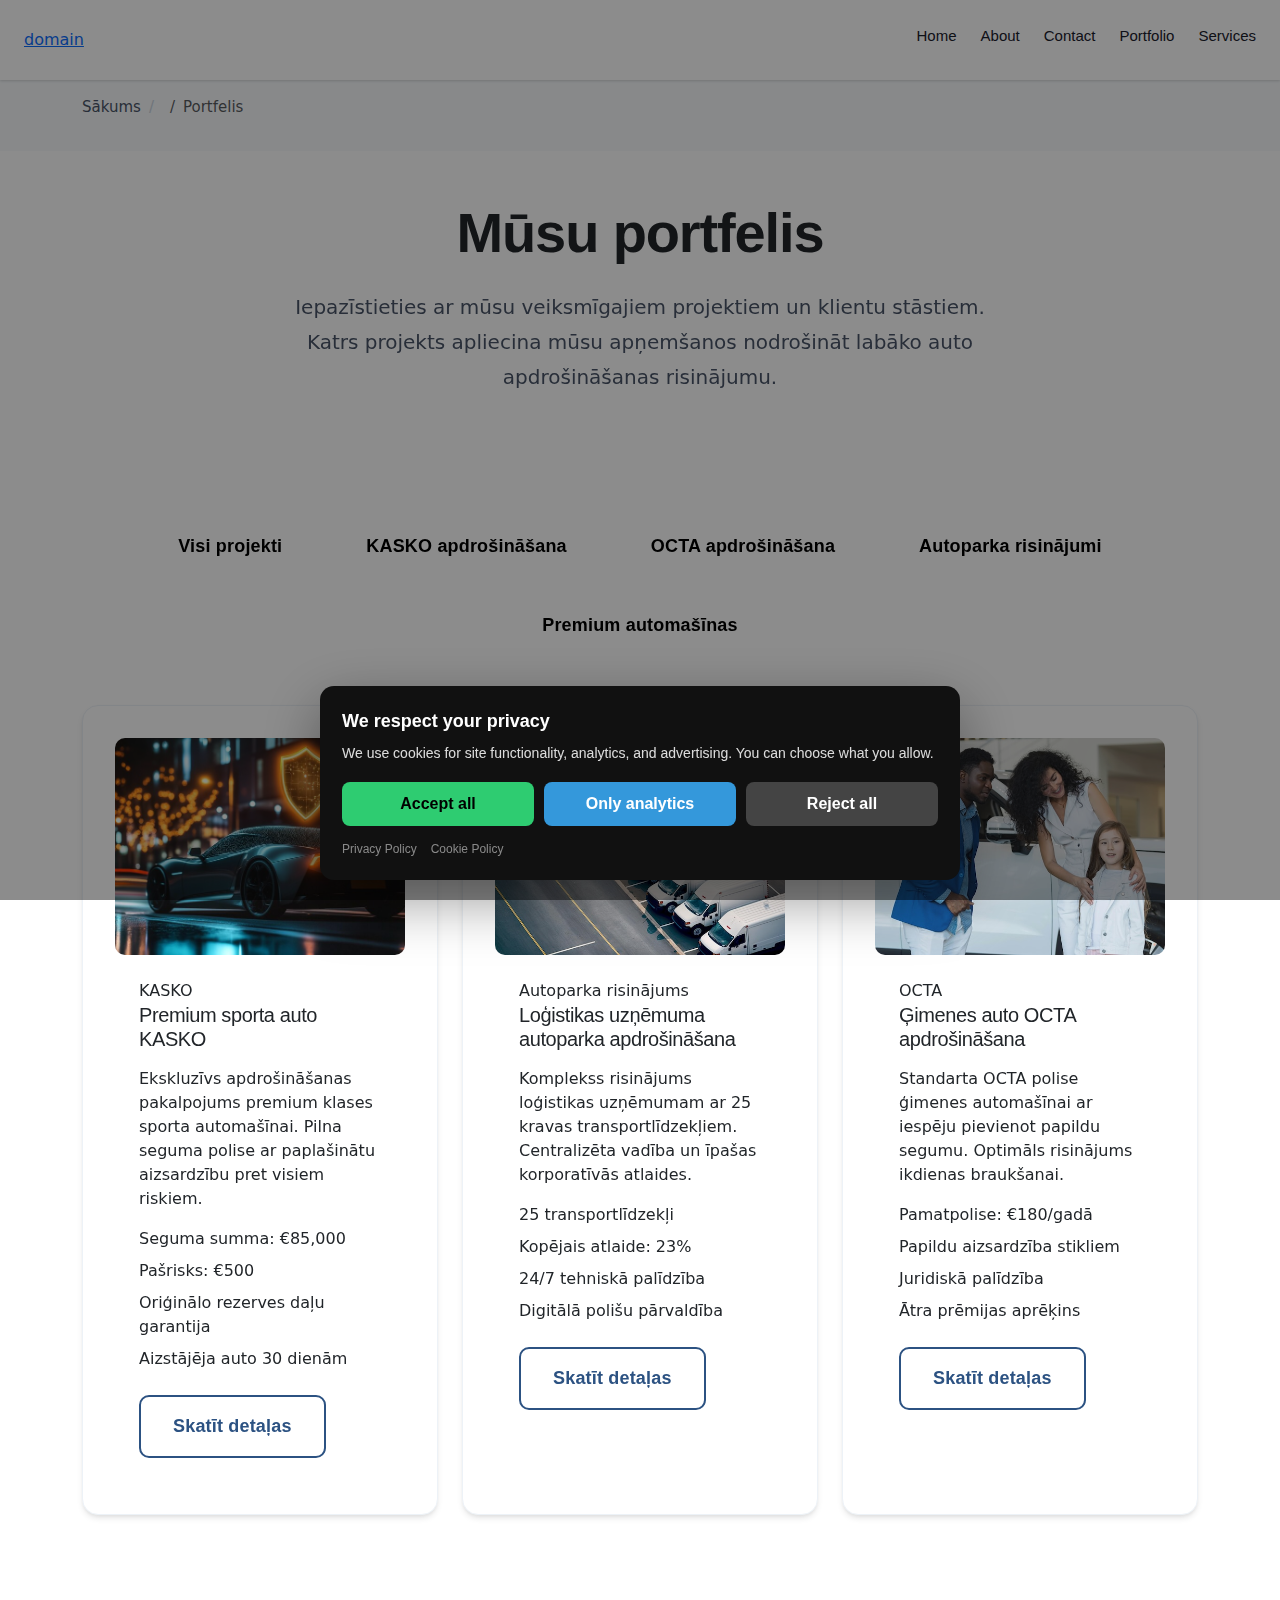
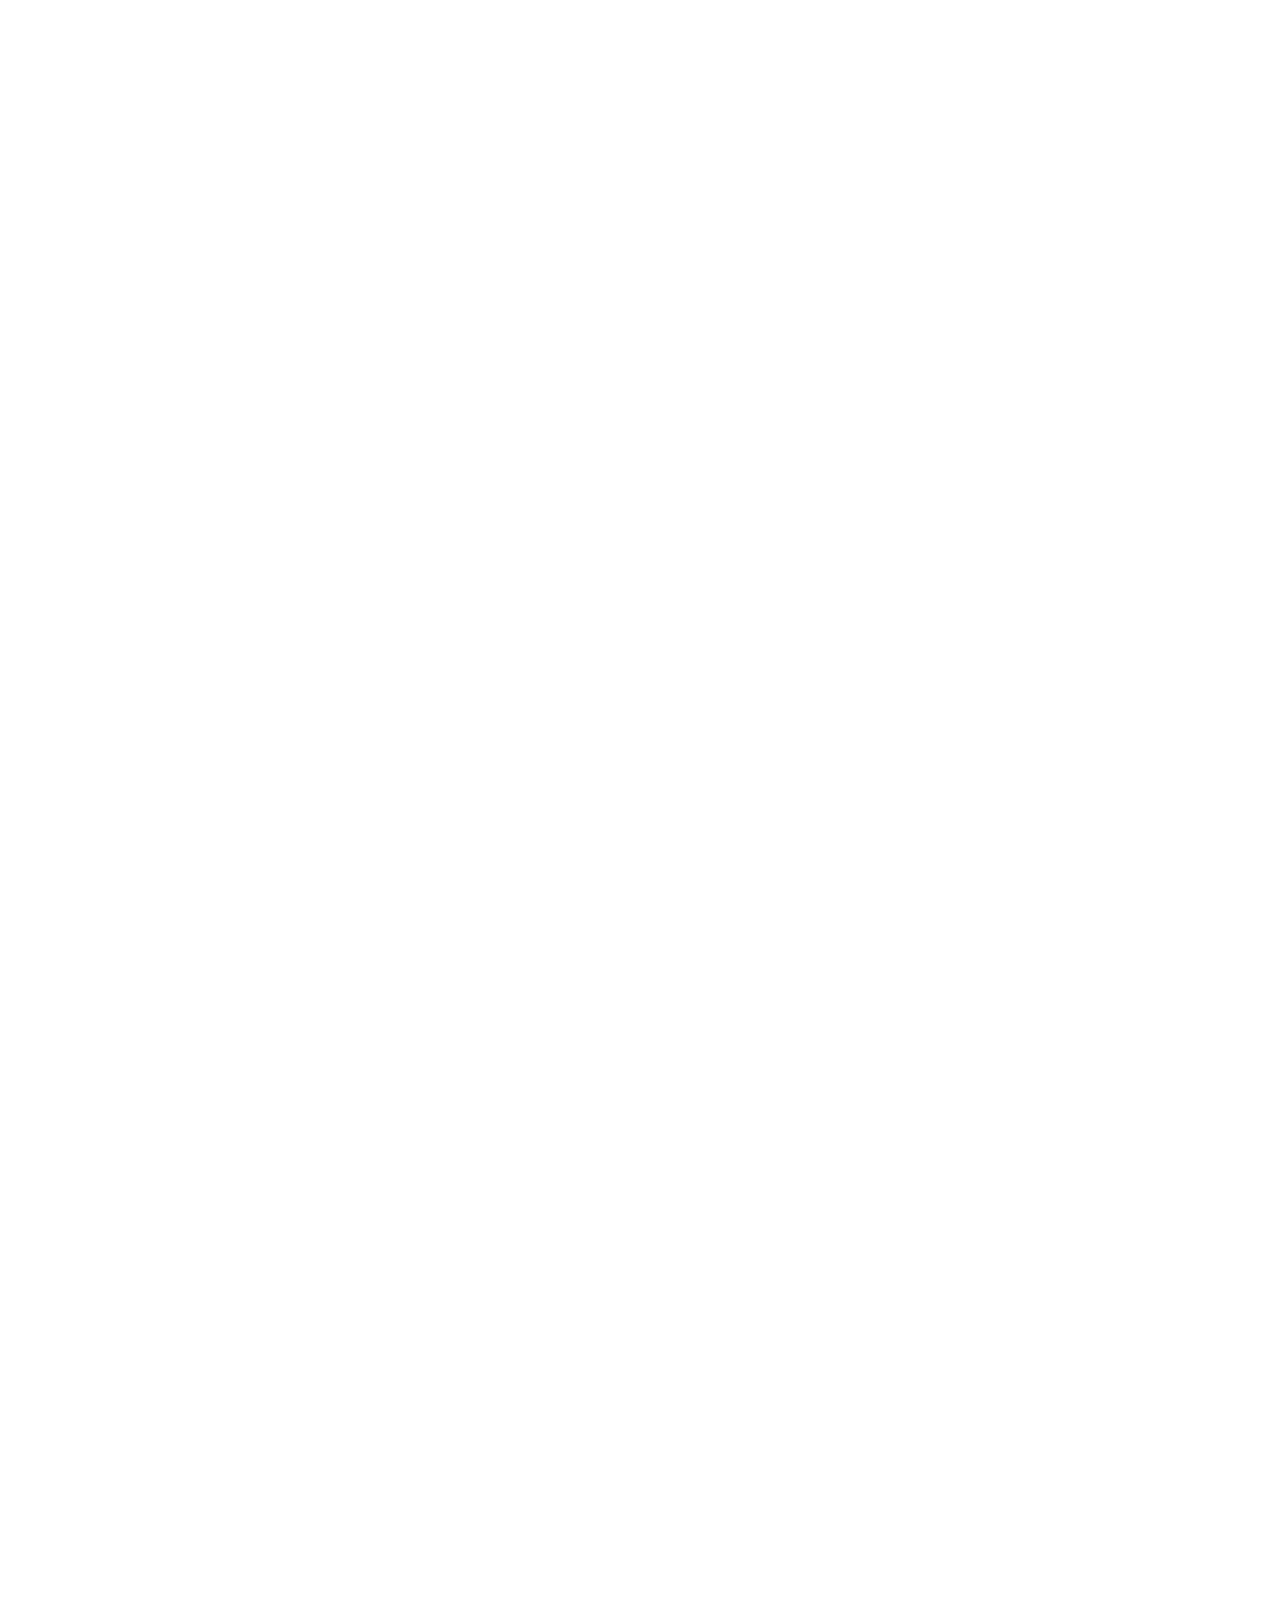
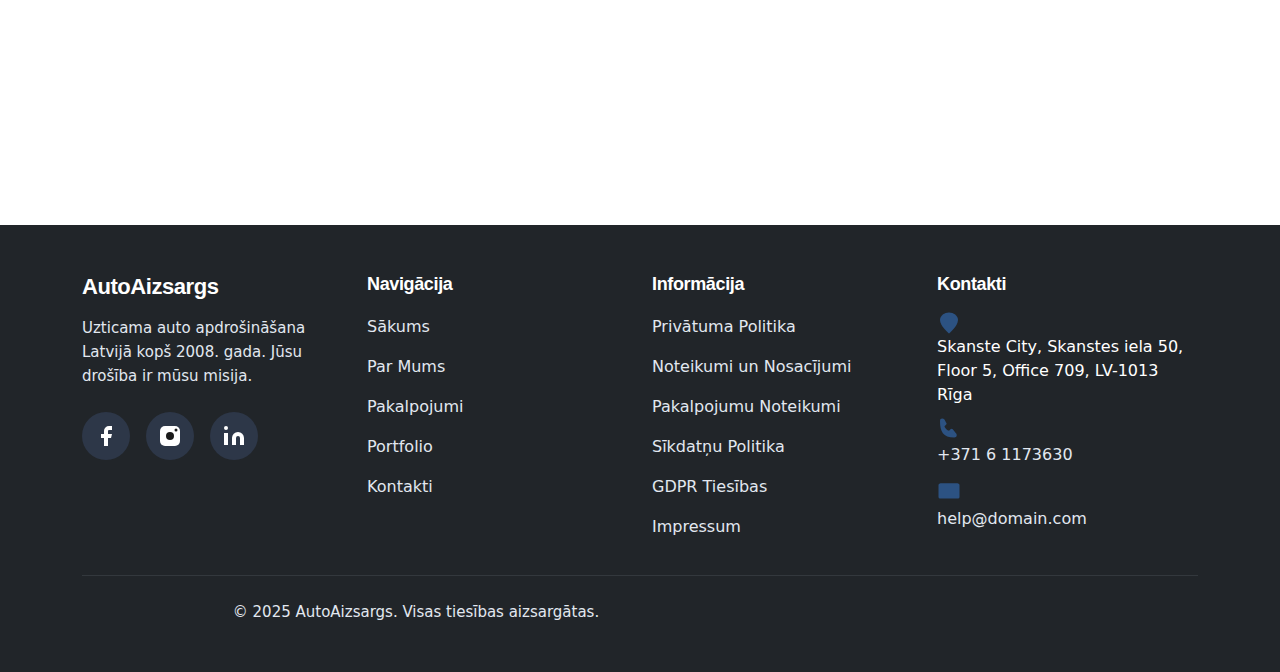
<file: portfolio.html>
<!DOCTYPE html><html lang="lv"><head>
<script type="application/ld+json">
{
  "@context": "https://schema.org",
  "@graph": [
    {
      "@type": "Organization",
      "@id": "https://domain.com/#org",
      "name": "domain",
      "url": "https://domain.com",
      "email": "help@domain.com",
      "telephone": "+371 6 1173630",
      "address": {
        "@type": "PostalAddress",
        "streetAddress": "Skanste City, Skanstes iela 50, Floor 5, Office 709, LV-1013 Rīga"
      },
      "contactPoint": {
        "@type": "ContactPoint",
        "contactType": "customer support",
        "email": "help@domain.com",
        "telephone": "+371 6 1173630"
      }
    },
    {
      "@type": "WebSite",
      "@id": "https://domain.com/#website",
      "url": "https://domain.com",
      "name": "domain",
      "publisher": {
        "@id": "https://domain.com/#org"
      }
    },
    {
      "@type": "WebPage",
      "@id": "https://domain.com/portfolio.html#webpage",
      "url": "https://domain.com/portfolio.html",
      "name": "Portfelis - Auto Apdrošināšanas Risinājumi | domain.com",
      "isPartOf": {
        "@id": "https://domain.com/#website"
      },
      "about": {
        "@id": "https://domain.com/#org"
      },
      "inLanguage": "lv",
      "description": "Apskatiet mūsu veiksmīgi īstenotos auto apdrošināšanas projektus. Mēs palīdzam klientiem atrast labākos risinājumus un aizsargāt viņu transportlīdzekļus."
    },
    {
      "@type": "BreadcrumbList",
      "@id": "https://domain.com/portfolio.html#breadcrumbs",
      "itemListElement": [
        {
          "@type": "ListItem",
          "position": 1,
          "name": "Home",
          "item": "https://domain.com"
        },
        {
          "@type": "ListItem",
          "position": 2,
          "name": "Portfolio.Html",
          "item": "https://domain.com/portfolio.html"
        }
      ]
    }
  ]
}
</script>
  <meta charset="UTF-8">
  <meta name="viewport" content="width=device-width, initial-scale=1.0">
  <title>Portfelis - Auto Apdrošināšanas Risinājumi | domain.com</title>
  <meta name="description" content="Apskatiet mūsu veiksmīgi īstenotos auto apdrošināšanas projektus. Mēs palīdzam klientiem atrast labākos risinājumus un aizsargāt viņu transportlīdzekļus.">
  <link rel="canonical" href="https://domain.com/portfolio.html">
  <meta property="og:title" content="Portfelis - Auto Apdrošināšanas Risinājumi">
  <meta property="og:description" content="Apskatiet mūsu veiksmīgi īstenotos auto apdrošināšanas projektus. Mēs palīdzam klientiem atrast labākos risinājumus un aizsargāt viņu transportlīdzekļus.">
  <meta property="og:url" content="https://domain.com/portfolio.html">
  <meta property="og:type" content="website">
  <link rel="stylesheet" href="style.css">
  <link rel="icon" type="image/png" href="/favicon.png">
  <link rel="apple-touch-icon" href="/apple-touch-icon.png">
   <link rel="stylesheet" href="https://cdn.jsdelivr.net/npm/bootstrap@5.3.3/dist/css/bootstrap.min.css" integrity="sha384-QWTKZyjpPEjISv5WaRU9OFeRpok6YctnYmDr5pNlyT2bRjXh0JMhjY6hW+ALEwIH" crossorigin="anonymous">
  <link rel="stylesheet" href="https://unpkg.com/aos@2.3.4/dist/aos.css">
<link rel="stylesheet" href="./header-footer.css">
<link rel="stylesheet" href="./consent.css">
<script src="./consent.js"></script>
</head>
 <body>
<header class="dr-header" data-dr-variant="v1">
  <div class="dr-header-inner">
    <a class="dr-logo" href="./index.html" aria-label="domain">domain</a>

    <nav class="dr-nav" aria-label="Primary navigation">
      <ul class="dr-nav-list">
        <li class="dr-nav-item"><a class="dr-nav-link" href="./index.html">Home</a></li><li class="dr-nav-item"><a class="dr-nav-link" href="./about.html">About</a></li><li class="dr-nav-item"><a class="dr-nav-link" href="./contact.html">Contact</a></li><li class="dr-nav-item"><a class="dr-nav-link" href="./portfolio.html">Portfolio</a></li><li class="dr-nav-item"><a class="dr-nav-link" href="./services.html">Services</a></li>
      </ul>
    </nav>

    <button class="dr-burger" type="button" aria-label="Toggle menu" aria-expanded="false" aria-controls="dr-mobile-menu">
      <span></span><span></span><span></span>
    </button>
  </div>
</header>
<nav class="dr-mobile-menu" id="dr-mobile-menu" aria-label="Mobile navigation">
  <ul class="dr-mobile-nav-list">
    <li class="dr-nav-item"><a class="dr-nav-link" href="./index.html">Home</a></li><li class="dr-nav-item"><a class="dr-nav-link" href="./about.html">About</a></li><li class="dr-nav-item"><a class="dr-nav-link" href="./contact.html">Contact</a></li><li class="dr-nav-item"><a class="dr-nav-link" href="./portfolio.html">Portfolio</a></li><li class="dr-nav-item"><a class="dr-nav-link" href="./services.html">Services</a></li>
  </ul>
</nav>

  <a href="#main-content" class="u-visually-hidden u-skip-link">Pāriet uz saturu</a>
  <main id="main-content">
   <nav aria-label="breadcrumb" class="l-breadcrumb">
    <div class="container">
     <ol class="breadcrumb">
      <li class="breadcrumb-item"><a href="index.html">Sākums</a></li>
      <li class="breadcrumb-item active" aria-current="page">Portfelis</li>
     </ol>
    </div>
   </nav>
   <section class="l-section l-section--hero py-5">
    <div class="container">
     <div class="row align-items-center">
      <div class="col-lg-8 mx-auto text-center" data-aos="fade-up">
       <h1 class="display-4 fw-bold mb-4">Mūsu portfelis</h1>
       <p class="lead mb-4">Iepazīstieties ar mūsu veiksmīgajiem projektiem un klientu stāstiem. Katrs projekts apliecina mūsu apņemšanos nodrošināt labāko auto apdrošināšanas risinājumu.</p>
      </div>
     </div>
    </div>
   </section>
   <section class="l-section py-5">
    <div class="container">
     <div class="row mb-5" data-aos="fade-up">
      <div class="col-12">
       <div class="c-filter-bar d-flex flex-wrap justify-content-center gap-3">
        <button class="c-button c-button--filter is-active" data-filter="all" type="button">Visi projekti</button>
        <button class="c-button c-button--filter" data-filter="kasko" type="button">KASKO apdrošināšana</button>
        <button class="c-button c-button--filter" data-filter="octa" data-filter-label="OCTA apdrošināšana" type="button">OCTA apdrošināšana</button>
        <button class="c-button c-button--filter" data-filter="fleet" type="button">Autoparka risinājumi</button>
        <button class="c-button c-button--filter" data-filter="premium" type="button">Premium automašīnas</button>
       </div>
      </div>
     </div>
     <div class="row g-4" id="portfolioGrid">
      <div class="col-12 col-md-6 col-lg-4 portfolio-item" data-category="kasko premium" data-aos="fade-up">
       <div class="c-card h-100">
        <div class="ratio ratio-4x3">
         <img src="img/1255447.jpg" alt="Premium sports car, luxury vehicle insurance, comprehensive coverage" class="img-fluid" loading="lazy" width="800" height="600">
        </div>
        <div class="c-card__body">
         <span class="c-badge c-badge--primary mb-2">KASKO</span>
         <h3 class="h5 mb-3">Premium sporta auto KASKO</h3>
         <p class="mb-3">Ekskluzīvs apdrošināšanas pakalpojums premium klases sporta automašīnai. Pilna seguma polise ar paplašinātu aizsardzību pret visiem riskiem.</p>
         <ul class="c-list c-list--check mb-4">
          <li>Seguma summa: €85,000</li>
          <li>Pašrisks: €500</li>
          <li>Oriģinālo rezerves daļu garantija</li>
          <li>Aizstājēja auto 30 dienām</li>
         </ul>
         <button class="c-button c-button--outline mt-auto" data-bs-toggle="modal" data-bs-target="#projectModal1" type="button">Skatīt detaļas</button>
        </div>
       </div>
      </div>
      <div class="col-12 col-md-6 col-lg-4 portfolio-item" data-category="fleet" data-aos="fade-up" data-aos-delay="100">
       <div class="c-card h-100">
        <div class="ratio ratio-4x3">
         <img src="img/27286.jpg" alt="Commercial fleet vehicles, business transport insurance, logistics" class="img-fluid" loading="lazy" width="800" height="600">
        </div>
        <div class="c-card__body">
         <span class="c-badge c-badge--secondary mb-2">Autoparka risinājums</span>
         <h3 class="h5 mb-3">Loģistikas uzņēmuma autoparka apdrošināšana</h3>
         <p class="mb-3">Komplekss risinājums loģistikas uzņēmumam ar 25 kravas transportlīdzekļiem. Centralizēta vadība un īpašas korporatīvās atlaides.</p>
         <ul class="c-list c-list--check mb-4">
          <li>25 transportlīdzekļi</li>
          <li>Kopējais atlaide: 23%</li>
          <li>24/7 tehniskā palīdzība</li>
          <li>Digitālā polišu pārvaldība</li>
         </ul>
         <button class="c-button c-button--outline mt-auto" data-bs-toggle="modal" data-bs-target="#projectModal2" type="button">Skatīt detaļas</button>
        </div>
       </div>
      </div>
      <div class="col-12 col-md-6 col-lg-4 portfolio-item" data-category="octa" data-aos="fade-up" data-aos-delay="200">
       <div class="c-card h-100">
        <div class="ratio ratio-4x3">
         <img src="img/8671.jpg" alt="Family sedan, basic car insurance, reliable coverage" class="img-fluid" loading="lazy" width="800" height="600">
        </div>
        <div class="c-card__body">
         <span class="c-badge c-badge--success mb-2">OCTA</span>
         <h3 class="h5 mb-3">Ģimenes auto OCTA apdrošināšana</h3>
         <p class="mb-3">Standarta OCTA polise ģimenes automašīnai ar iespēju pievienot papildu segumu. Optimāls risinājums ikdienas braukšanai.</p>
         <ul class="c-list c-list--check mb-4">
          <li>Pamatpolise: €180/gadā</li>
          <li>Papildu aizsardzība stikliem</li>
          <li>Juridiskā palīdzība</li>
          <li>Ātra prēmijas aprēķins</li>
         </ul>
         <button class="c-button c-button--outline mt-auto" data-bs-toggle="modal" data-bs-target="#projectModal3" type="button">Skatīt detaļas</button>
        </div>
       </div>
      </div>
      <div class="col-12 col-md-6 col-lg-4 portfolio-item" data-category="kasko" data-aos="fade-up">
       <div class="c-card h-100">
        <div class="ratio ratio-4x3">
         <img src="img/654.jpg" alt="Electric vehicle, modern car insurance, eco friendly transport" class="img-fluid" loading="lazy" width="800" height="600">
        </div>
        <div class="c-card__body">
         <span class="c-badge c-badge--primary mb-2">KASKO</span>
         <h3 class="h5 mb-3">Elektriskā auto KASKO</h3>
         <p class="mb-3">Specializēts KASKO risinājums elektriskajam automobilim ar akumulatora aizsardzību un uzlādes staciju segumu.</p>
         <ul class="c-list c-list--check mb-4">
          <li>Akumulatora segums līdz €15,000</li>
          <li>Uzlādes iekārtu aizsardzība</li>
          <li>Palielināta aizstājēja auto kvota</li>
          <li>Eco-bonus atlaide 15%</li>
         </ul>
         <button class="c-button c-button--outline mt-auto" data-bs-toggle="modal" data-bs-target="#projectModal4" type="button">Skatīt detaļas</button>
        </div>
       </div>
      </div>
      <div class="col-12 col-md-6 col-lg-4 portfolio-item" data-category="kasko premium" data-aos="fade-up" data-aos-delay="100">
       <div class="c-card h-100">
        <div class="ratio ratio-4x3">
         <img src="img/69260.jpg" alt="Luxury SUV, premium insurance, high value vehicle" class="img-fluid" loading="lazy" width="800" height="600">
        </div>
        <div class="c-card__body">
         <span class="c-badge c-badge--primary mb-2">KASKO Premium</span>
         <h3 class="h5 mb-3">Luksusa SUV pilns segums</h3>
         <p class="mb-3">Premium KASKO risinājums ekskluzīvam SUV ar visu risku segumu, personalizētiem nosacījumiem un VIP servisu.</p>
         <ul class="c-list c-list--check mb-4">
          <li>Seguma summa: €120,000</li>
          <li>Nulles pašrisks pirmajā gadā</li>
          <li>Concierge serviss 24/7</li>
          <li>Premium aizstājēja auto</li>
         </ul>
         <button class="c-button c-button--outline mt-auto" data-bs-toggle="modal" data-bs-target="#projectModal5" type="button">Skatīt detaļas</button>
        </div>
       </div>
      </div>
      <div class="col-12 col-md-6 col-lg-4 portfolio-item" data-category="fleet octa" data-aos="fade-up" data-aos-delay="200">
       <div class="c-card h-100">
        <div class="ratio ratio-4x3">
         <img src="img/7326.jpg" alt="Taxi fleet, commercial vehicles, business insurance" class="img-fluid" loading="lazy" width="800" height="600">
        </div>
        <div class="c-card__body">
         <span class="c-badge c-badge--secondary mb-2">Autoparka OCTA</span>
         <h3 class="h5 mb-3">Taksoparks - korporatīvais risinājums</h3>
         <p class="mb-3">Specializēts OCTA un KASKO pakalpojums taksometra parkiem ar elastīgiem nosacījumiem un optimizētu cenu politiku.</p>
         <ul class="c-list c-list--check mb-4">
          <li>15 transportlīdzekļi</li>
          <li>Atlaide: 18%</li>
          <li>Ātra prēmijas korekcija</li>
          <li>Īpaši nosacījumi šoferiem</li>
         </ul>
         <button class="c-button c-button--outline mt-auto" data-bs-toggle="modal" data-bs-target="#projectModal6" type="button">Skatīt detaļas</button>
        </div>
       </div>
      </div>
     </div>
    </div>
   </section>
   <section class="l-section l-section--clients py-5">
    <div class="container">
     <div class="row mb-5">
      <div class="col-lg-8 mx-auto text-center" data-aos="fade-up">
       <h2 class="h3 fw-bold mb-3">Mūsu uzticamie partneri</h2>
       <p class="lead">Sadarbojamies ar vadošajiem apdrošinātājiem Latvijā</p>
      </div>
     </div>
     <div class="row g-4" data-aos="fade-up">
      <div class="col-6 col-md-4 col-lg-2">
       <div class="c-logo-card">
        <svg width="120" height="60" viewBox="0 0 120 60" fill="none" xmlns="http://www.w3.org/2000/svg" aria-label="Balta partnera logo">
         <rect width="120" height="60" rx="8" fill="var(--color-neutral-100)"></rect> <text x="60" y="35" font-family="var(--font-base)" font-size="16" font-weight="600" fill="var(--color-neutral-700)" text-anchor="middle">Balta</text>
        </svg>
       </div>
      </div>
      <div class="col-6 col-md-4 col-lg-2">
       <div class="c-logo-card">
        <svg width="120" height="60" viewBox="0 0 120 60" fill="none" xmlns="http://www.w3.org/2000/svg" aria-label="ERGO partnera logo">
         <rect width="120" height="60" rx="8" fill="var(--color-neutral-100)"></rect> <text x="60" y="35" font-family="var(--font-base)" font-size="16" font-weight="600" fill="var(--color-neutral-700)" text-anchor="middle">ERGO</text>
        </svg>
       </div>
      </div>
      <div class="col-6 col-md-4 col-lg-2">
       <div class="c-logo-card">
        <svg width="120" height="60" viewBox="0 0 120 60" fill="none" xmlns="http://www.w3.org/2000/svg" aria-label="If partnera logo">
         <rect width="120" height="60" rx="8" fill="var(--color-neutral-100)"></rect> <text x="60" y="35" font-family="var(--font-base)" font-size="16" font-weight="600" fill="var(--color-neutral-700)" text-anchor="middle">If</text>
        </svg>
       </div>
      </div>
      <div class="col-6 col-md-4 col-lg-2">
       <div class="c-logo-card">
        <svg width="120" height="60" viewBox="0 0 120 60" fill="none" xmlns="http://www.w3.org/2000/svg" aria-label="Gjensidige partnera logo">
         <rect width="120" height="60" rx="8" fill="var(--color-neutral-100)"></rect> <text x="60" y="35" font-family="var(--font-base)" font-size="12" font-weight="600" fill="var(--color-neutral-700)" text-anchor="middle">Gjensidige</text>
        </svg>
       </div>
      </div>
      <div class="col-6 col-md-4 col-lg-2">
       <div class="c-logo-card">
        <svg width="120" height="60" viewBox="0 0 120 60" fill="none" xmlns="http://www.w3.org/2000/svg" aria-label="Compensa partnera logo">
         <rect width="120" height="60" rx="8" fill="var(--color-neutral-100)"></rect> <text x="60" y="35" font-family="var(--font-base)" font-size="14" font-weight="600" fill="var(--color-neutral-700)" text-anchor="middle">Compensa</text>
        </svg>
       </div>
      </div>
      <div class="col-6 col-md-4 col-lg-2">
       <div class="c-logo-card">
        <svg width="120" height="60" viewBox="0 0 120 60" fill="none" xmlns="http://www.w3.org/2000/svg" aria-label="BTA partnera logo">
         <rect width="120" height="60" rx="8" fill="var(--color-neutral-100)"></rect> <text x="60" y="35" font-family="var(--font-base)" font-size="16" font-weight="600" fill="var(--color-neutral-700)" text-anchor="middle">BTA</text>
        </svg>
       </div>
      </div>
     </div>
    </div>
   </section>
   <section class="l-section l-section--download py-5">
    <div class="container">
     <div class="row">
      <div class="col-lg-10 mx-auto">
       <div class="c-cta-box" data-aos="zoom-in">
        <div class="row align-items-center g-4">
         <div class="col-lg-8">
          <h2 class="h3 fw-bold mb-3">Lejupielādējiet mūsu portfeļa brošūru</h2>
          <p class="mb-0">Detalizēta informācija par mūsu projektiem, klientu atsauksmēm un pakalpojumu klāstu PDF formātā.</p>
         </div>
         <div class="col-lg-4 text-lg-end">
          <a href="#" class="c-button c-button--primary c-button--lg" download="">Lejupielādēt PDF</a>
         </div>
        </div>
       </div>
      </div>
     </div>
    </div>
   </section>
   <section class="l-section l-section--cta py-5">
    <div class="container">
     <div class="row">
      <div class="col-lg-8 mx-auto text-center" data-aos="fade-up">
       <h2 class="h3 fw-bold mb-4">Gatavi sākt savu projektu?</h2>
       <p class="lead mb-4">Sazinieties ar mums, lai saņemtu personalizētu piedāvājumu un ekspertu konsultāciju par jūsu auto apdrošināšanas vajadzībām.</p>
       <div class="d-flex flex-column flex-sm-row gap-3 justify-content-center">
        <a href="contact.html" class="c-button c-button--primary c-button--lg">Sazināties tagad</a> <a href="services.html" class="c-button c-button--outline c-button--lg">Uzzināt vairāk</a>
       </div>
      </div>
     </div>
    </div>
   </section>
  </main>
  <div class="modal fade" id="projectModal1" tabindex="-1" aria-labelledby="projectModal1Label" aria-hidden="true">
   <div class="modal-dialog modal-lg modal-dialog-centered">
    <div class="modal-content">
     <div class="modal-header">
      <h2 class="modal-title h5" id="projectModal1Label">Premium sporta auto KASKO</h2>
      <button type="button" class="btn-close" data-bs-dismiss="modal" aria-label="Aizvērt"></button>
     </div>
     <div class="modal-body">
      <div class="ratio ratio-16x9 mb-4">
       <img src="img/14575.jpg" alt="Premium sports car detailed view" class="img-fluid" loading="lazy" width="1200" height="675">
      </div>
      <h3 class="h6 fw-bold mb-3">Projekta detaļas</h3>
      <p>Šis projekts bija veidots klientam, kurš vēlējās visaptverošu aizsardzību savam augstas vērtības sporta automobilim. Mēs izveidojām pielāgotu KASKO polisi, kas ietver:</p>
      <ul class="mb-4">
       <li>Pilnu segumu pret visiem ceļu satiksmes riskiem</li>
       <li>Aizsardzību pret zādzību un vandālismu</li>
       <li>Oriģinālo rezerves daļu garantiju no ražotāja</li>
       <li>Aizstājēja sporta auto nodrošināšanu remonta laikā</li>
       <li>Personalizētu apkalpošanu un 24/7 palīdzību</li>
      </ul>
      <h3 class="h6 fw-bold mb-3">Klienta atsauksme</h3>
      <blockquote class="blockquote">
       <p class="mb-3">"Esmu ļoti apmierināts ar domain sniegto pakalpojumu. Viņi saprata manas vajadzības un piedāvāja risinājumu, kas pilnībā atbilst manām cerībām. Īpaši novērtēju to, ka remonta laikā man tika nodrošināts līdzīgas klases aizstājēja auto."</p>
       <footer class="dr-footer" aria-labelledby="dr-footer-heading">
  <div class="dr-footer-inner">
    <div class="dr-footer-top">
      <div class="dr-footer-brand-block">
        <div class="dr-footer-logo" aria-label="domain">
          <span class="dr-footer-logo-text">domain</span>
        </div>
        <p class="dr-footer-disclaimer">"domain" un vietne "domain.com" sniedz informāciju tikai vispārīgiem nolūkiem un tā nav uzskatāma par juridisku vai profesionālu konsultāciju.</p>
      </div>
      <nav class="dr-footer-nav" aria-label="Galvenā navigācija">
        <h2 id="dr-footer-heading" class="dr-footer-heading">Navigācija</h2>
        <ul class="dr-footer-nav-list">
          <li class="dr-footer-nav-item"><a href="./index.html" class="dr-footer-link">Home</a></li>
          <li class="dr-footer-nav-item"><a href="./about.html" class="dr-footer-link">About</a></li>
          <li class="dr-footer-nav-item"><a href="./contact.html" class="dr-footer-link">Contact</a></li>
          <li class="dr-footer-nav-item"><a href="./portfolio.html" class="dr-footer-link">Portfolio</a></li>
          <li class="dr-footer-nav-item"><a href="./services.html" class="dr-footer-link">Services</a></li>
        </ul>
      </nav>
      <nav class="dr-footer-legal" aria-label="Juridiskā informācija">
        <h2 class="dr-footer-heading">Juridiskā informācija</h2>
        <ul class="dr-footer-legal-list">
          <li class="dr-footer-legal-item"><a href="./privacy.html" class="dr-footer-link">Privacy Policy</a></li>
          <li class="dr-footer-legal-item"><a href="./terms_of_services.html" class="dr-footer-link">Terms of Service</a></li>
          <li class="dr-footer-legal-item"><a href="./terms_and_conditions.html" class="dr-footer-link">Terms and Conditions</a></li>
          <li class="dr-footer-legal-item"><a href="./cookie_policy.html" class="dr-footer-link">Cookie Policy</a></li>
          <li class="dr-footer-legal-item"><a href="./gdpr-rights.html" class="dr-footer-link">GDPR Rights</a></li>
          <li class="dr-footer-legal-item"><a href="./impressum.html" class="dr-footer-link">Impressum</a></li>
        </ul>
      </nav>
      <section class="dr-footer-contact" aria-label="Kontaktinformācija">
        <h2 class="dr-footer-heading">Saziņa</h2>
        <ul class="dr-footer-contact-list">
          <li class="dr-footer-contact-item"><span class="dr-footer-contact-label">Adrese:</span> <span class="dr-footer-contact-value">Skanste City, Skanstes iela 50, Floor 5, Office 709, LV-1013 Rīga</span></li>
          <li class="dr-footer-contact-item"><span class="dr-footer-contact-label">Tālrunis:</span> <a href="tel:+371 6 1173630" class="dr-footer-link">+371 6 1173630</a></li>
          <li class="dr-footer-contact-item"><span class="dr-footer-contact-label">E-pasts:</span> <a href="mailto:help@domain.com" class="dr-footer-link">help@domain.com</a></li>
        </ul>
      </section>
    </div>
    <div class="dr-footer-bottom">
      <p class="dr-footer-meta"><span class="dr-year"></span> © domain. All rights reserved.</p>
    </div>
  </div>
</footer>
      </blockquote>
     </div>
     <div class="modal-footer">
      <button type="button" class="c-button c-button--outline" data-bs-dismiss="modal">Aizvērt</button>
      <a href="contact.html" class="c-button c-button--primary">Pieteikties konsultācijai</a>
     </div>
    </div>
   </div>
  </div>
  <div class="modal fade" id="projectModal2" tabindex="-1" aria-labelledby="projectModal2Label" aria-hidden="true">
   <div class="modal-dialog modal-lg modal-dialog-centered">
    <div class="modal-content">
     <div class="modal-header">
      <h2 class="modal-title h5" id="projectModal2Label">Loģistikas uzņēmuma autoparka apdrošināšana</h2>
      <button type="button" class="btn-close" data-bs-dismiss="modal" aria-label="Aizvērt"></button>
     </div>
     <div class="modal-body">
      <div class="ratio ratio-16x9 mb-4">
       <img src="img/55126.jpg" alt="Commercial fleet detailed view" class="img-fluid" loading="lazy" width="1200" height="675">
      </div>
      <h3 class="h6 fw-bold mb-3">Projekta detaļas</h3>
      <p>Loģistikas uzņēmumam ar 25 kravas transportlīdzekļiem mēs izstrādājām kompleksu apdrošināšanas risinājumu:</p>
      <ul class="mb-4">
       <li>KASKO un OCTA polises visiem transportlīdzekļiem</li>
       <li>Centralizēta digitālā polišu pārvaldības platforma</li>
       <li>Korporatīvā atlaide 23% no standarta tarifiem</li>
       <li>24/7 tehniskā palīdzība un ātrā reagēšana</li>
       <li>Elastīgi apmaksas nosacījumi</li>
      </ul>
      <h3 class="h6 fw-bold mb-3">Klienta atsauksme</h3>
      <blockquote class="blockquote">
       <p class="mb-3">"domain piedāvātais risinājums būtiski vienkāršoja mūsu autoparka apdrošināšanas pārvaldību. Digitālā platforma ļauj operatīvi sekot visām polisēm, un korporatīvā atlaide palīdzēja ievērojami optimizēt izmaksas."</p>
       <footer class="blockquote-footer">Andris L., Loģistikas uzņēmuma vadītājs</footer>
      </blockquote>
     </div>
     <div class="modal-footer">
      <button type="button" class="c-button c-button--outline" data-bs-dismiss="modal">Aizvērt</button>
      <a href="contact.html" class="c-button c-button--primary">Pieteikties konsultācijai</a>
     </div>
    </div>
   </div>
  </div>
  <div class="modal fade" id="projectModal3" tabindex="-1" aria-labelledby="projectModal3Label" aria-hidden="true">
   <div class="modal-dialog modal-lg modal-dialog-centered">
    <div class="modal-content">
     <div class="modal-header">
      <h2 class="modal-title h5" id="projectModal3Label">Ģimenes auto OCTA apdrošināšana</h2>
      <button type="button" class="btn-close" data-bs-dismiss="modal" aria-label="Aizvērt"></button>
     </div>
     <div class="modal-body">
      <div class="ratio ratio-16x9 mb-4">
       <img src="img/sport-car-on-transparent-background-3d-rendering-illustration.jpg" alt="Family sedan detailed view" class="img-fluid" loading="lazy" width="1200" height="675">
      </div>
      <h3 class="h6 fw-bold mb-3">Projekta detaļas</h3>
      <p>Šis bija standarta OCTA polises projekts ģimenes automašīnai ar iespēju pievienot papildu segumu:</p>
      <ul class="mb-4">
       <li>Pamata OCTA segums atbilstoši likumdošanai</li>
       <li>Papildu aizsardzība stikliem un logiem</li>
       <li>Juridiskā palīdzība negadījumu gadījumā</li>
       <li>Ātra polises noformēšana tiešsaistē</li>
       <li>Elastīgi apmaksas termiņi</li>
      </ul>
      <h3 class="h6 fw-bold mb-3">Klienta atsauksme</h3>
      <blockquote class="blockquote">
       <p class="mb-3">"Ļoti ātra un ērta polises noformēšana. Cena bija konkurētspējīga, un papildu aizsardzība stikliem man šķita ļoti noderīga. Iesaku visiem, kas meklē uzticamu OCTA apdrošinātāju."</p>
       <footer class="blockquote-footer">Ilze B., Toyota Corolla īpašniece</footer>
      </blockquote>
     </div>
     <div class="modal-footer">
      <button type="button" class="c-button c-button--outline" data-bs-dismiss="modal">Aizvērt</button>
      <a href="contact.html" class="c-button c-button--primary">Pieteikties konsultācijai</a>
     </div>
    </div>
   </div>
  </div>
  <div class="modal fade" id="projectModal4" tabindex="-1" aria-labelledby="projectModal4Label" aria-hidden="true">
   <div class="modal-dialog modal-lg modal-dialog-centered">
    <div class="modal-content">
     <div class="modal-header">
      <h2 class="modal-title h5" id="projectModal4Label">Elektriskā auto KASKO</h2>
      <button type="button" class="btn-close" data-bs-dismiss="modal" aria-label="Aizvērt"></button>
     </div>
     <div class="modal-body">
      <div class="ratio ratio-16x9 mb-4">
       <img src="img/8306.jpg" alt="Electric vehicle detailed view" class="img-fluid" loading="lazy" width="1200" height="675">
      </div>
      <h3 class="h6 fw-bold mb-3">Projekta detaļas</h3>
      <p>Specializēts KASKO risinājums elektriskajam automobilim:</p>
      <ul class="mb-4">
       <li>Akumulatora baterijas segums līdz €15,000</li>
       <li>Uzlādes iekārtu un kabeļu aizsardzība</li>
       <li>Eco-bonus atlaide 15% par videi draudzīgu izvēli</li>
       <li>Palielināts aizstājēja auto periods</li>
       <li>Īpašs segums elektrisko sistēmu bojājumiem</li>
      </ul>
      <h3 class="h6 fw-bold mb-3">Klienta atsauksme</h3>
      <blockquote class="blockquote">
       <p class="mb-3">"Pārejot uz elektrisko auto, biju nobažījies par apdrošināšanas izmaksām. domain piedāvāja lielisku risinājumu ar īpašu akumulatora aizsardzību un eco-bonus atlaidi. Ļoti apmierināts ar izvēli."</p>
       <footer class="blockquote-footer">Mārtiņš R., Tesla Model 3 īpašnieks</footer>
      </blockquote>
     </div>
     <div class="modal-footer">
      <button type="button" class="c-button c-button--outline" data-bs-dismiss="modal">Aizvērt</button>
      <a href="contact.html" class="c-button c-button--primary">Pieteikties konsultācijai</a>
     </div>
    </div>
   </div>
  </div>
  <div class="modal fade" id="projectModal5" tabindex="-1" aria-labelledby="projectModal5Label" aria-hidden="true">
   <div class="modal-dialog modal-lg modal-dialog-centered">
    <div class="modal-content">
     <div class="modal-header">
      <h2 class="modal-title h5" id="projectModal5Label">Luksusa SUV pilns segums</h2>
      <button type="button" class="btn-close" data-bs-dismiss="modal" aria-label="Aizvērt"></button>
     </div>
     <div class="modal-body">
      <div class="ratio ratio-16x9 mb-4">
       <img src="img/modern-suv-isolated-on-background-3d-rendering-illustration.jpg" alt="Luxury SUV detailed view" class="img-fluid" loading="lazy" width="1200" height="675">
      </div>
      <h3 class="h6 fw-bold mb-3">Projekta detaļas</h3>
      <p>Premium KASKO risinājums ekskluzīvam luksusa SUV:</p>
      <ul class="mb-4">
       <li>Pilns segums līdz €120,000 automašīnas vērtībai</li>
       <li>Nulles pašrisks pirmajā apdrošināšanas gadā</li>
       <li>VIP concierge serviss 24/7 visā Eiropā</li>
       <li>Premium klases aizstājēja auto</li>
       <li>Personalizēta riska vadība un konsultācijas</li>
      </ul>
      <h3 class="h6 fw-bold mb-3">Klienta atsauksme</h3>
      <blockquote class="blockquote">
       <p class="mb-3">"domain saprata, ka man vajadzīgs ne tikai apdrošināšanas līgums, bet arī augstākā līmeņa serviss. Viņu VIP pakalpojums un nulles pašrisks dod īstu mieru. Ieteicu visiem premium auto īpašniekiem."</p>
       <footer class="blockquote-footer">Roberts S., Range Rover Sport īpašnieks</footer>
      </blockquote>
     </div>
     <div class="modal-footer">
      <button type="button" class="c-button c-button--outline" data-bs-dismiss="modal">Aizvērt</button>
      <a href="contact.html" class="c-button c-button--primary">Pieteikties konsultācijai</a>
     </div>
    </div>
   </div>
  </div>
  <div class="modal fade" id="projectModal6" tabindex="-1" aria-labelledby="projectModal6Label" aria-hidden="true">
   <div class="modal-dialog modal-lg modal-dialog-centered">
    <div class="modal-content">
     <div class="modal-header">
      <h2 class="modal-title h5" id="projectModal6Label">Taksoparks - korporatīvais risinājums</h2>
      <button type="button" class="btn-close" data-bs-dismiss="modal" aria-label="Aizvērt"></button>
     </div>
     <div class="modal-body">
      <div class="ratio ratio-16x9 mb-4">
       <img src="img/16797.jpg" alt="Taxi fleet detailed view" class="img-fluid" loading="lazy" width="1200" height="675">
      </div>
      <h3 class="h6 fw-bold mb-3">Projekta detaļas</h3>
      <p>Specializēts risinājums taksometra parkam ar 15 transportlīdzekļiem:</p>
      <ul class="mb-4">
       <li>OCTA un KASKO kombinācija ar optimāliem nosacījumiem</li>
       <li>Korporatīvā atlaide 18% no standarta tarifiem</li>
       <li>Ātra prēmijas pielāgošana atkarībā no nobraukuma</li>
       <li>Īpaši nosacījumi šoferiem un vadītājiem</li>
       <li>Nepārtraukta polišu pārvaldība un atbalsts</li>
      </ul>
      <h3 class="h6 fw-bold mb-3">Klienta atsauksme</h3>
      <blockquote class="blockquote">
       <p class="mb-3">"Mūsu taksoparks strādā 24/7, tāpēc nepieciešams uzticams apdrošinātājs. domain piedāvāja elastīgus nosacījumus un ātru atbalstu. Īpaši novērtējam to, ka prēmiju var pielāgot atkarībā no faktiskā nobraukuma."</p>
       <footer class="blockquote-footer">Eduards V., Taksometra parka vadītājs</footer>
      </blockquote>
     </div>
     <div class="modal-footer">
      <button type="button" class="c-button c-button--outline" data-bs-dismiss="modal">Aizvērt</button>
      <a href="contact.html" class="c-button c-button--primary">Pieteikties konsultācijai</a>
     </div>
    </div>
   </div>
  </div>
  <footer class="l-footer bg-dark text-white py-5">
   <div class="container">
    <div class="row g-4">
     <div class="col-12 col-md-6 col-lg-3">
      <h3 class="c-heading c-heading--footer mb-3">AutoAizsargs</h3>
      <p class="c-text c-text--footer mb-3">Uzticama auto apdrošināšana Latvijā kopš 2008. gada. Jūsu drošība ir mūsu misija.</p>
      <div class="c-social-links">
       <a href="#" class="c-social-link" aria-label="Facebook"> 
        <svg width="24" height="24" viewBox="0 0 24 24" fill="currentColor" xmlns="http://www.w3.org/2000/svg" aria-hidden="true">
         <path d="M18 2h-3a5 5 0 00-5 5v3H7v4h3v8h4v-8h3l1-4h-4V7a1 1 0 011-1h3z"></path>
        </svg> 
       </a> <a href="#" class="c-social-link" aria-label="Instagram"> 
        <svg width="24" height="24" viewBox="0 0 24 24" fill="currentColor" xmlns="http://www.w3.org/2000/svg" aria-hidden="true">
         <rect x="2" y="2" width="20" height="20" rx="5"></rect> <circle cx="12" cy="12" r="4" fill="#1a1a1a"></circle> <circle cx="18" cy="6" r="1.5" fill="#1a1a1a"></circle>
        </svg> 
       </a> <a href="#" class="c-social-link" aria-label="LinkedIn"> 
        <svg width="24" height="24" viewBox="0 0 24 24" fill="currentColor" xmlns="http://www.w3.org/2000/svg" aria-hidden="true">
         <path d="M16 8a6 6 0 016 6v7h-4v-7a2 2 0 00-2-2 2 2 0 00-2 2v7h-4v-7a6 6 0 016-6zM2 9h4v12H2z"></path> <circle cx="4" cy="4" r="2"></circle>
        </svg> 
       </a>
      </div>
     </div>
     <div class="col-12 col-md-6 col-lg-3">
      <h4 class="c-heading c-heading--footer-nav mb-3">Navigācija</h4>
      <ul class="list-unstyled">
       <li class="mb-2"><a href="/" class="c-footer-link">Sākums</a></li>
       <li class="mb-2"><a href="about.html" class="c-footer-link">Par Mums</a></li>
       <li class="mb-2"><a href="services.html" class="c-footer-link">Pakalpojumi</a></li>
       <li class="mb-2"><a href="portfolio.html" class="c-footer-link">Portfolio</a></li>
       <li class="mb-2"><a href="contact.html" class="c-footer-link">Kontakti</a></li>
      </ul>
     </div>
     <div class="col-12 col-md-6 col-lg-3">
      <h4 class="c-heading c-heading--footer-nav mb-3">Informācija</h4>
      <ul class="list-unstyled">
       <li class="mb-2"><a href="privacy.html" class="c-footer-link">Privātuma Politika</a></li>
       <li class="mb-2"><a href="terms_and_conditions.html" class="c-footer-link">Noteikumi un Nosacījumi</a></li>
       <li class="mb-2"><a href="terms_of_services.html" class="c-footer-link">Pakalpojumu Noteikumi</a></li>
       <li class="mb-2"><a href="cookie_policy.html" class="c-footer-link">Sīkdatņu Politika</a></li>
       <li class="mb-2"><a href="gdpr-rights.html" class="c-footer-link">GDPR Tiesības</a></li>
       <li class="mb-2"><a href="impressum.html" class="c-footer-link">Impressum</a></li>
      </ul>
     </div>
     <div class="col-12 col-md-6 col-lg-3">
      <h4 class="c-heading c-heading--footer-nav mb-3">Kontakti</h4>
      <ul class="list-unstyled">
       <li class="mb-2">
        <svg class="c-icon me-2" width="16" height="16" viewBox="0 0 16 16" fill="currentColor" xmlns="http://www.w3.org/2000/svg" aria-hidden="true">
         <path d="M8 8C9 8 10 7 10 6C10 5 9 4 8 4C7 4 6 5 6 6C6 7 7 8 8 8Z"></path> <path d="M8 1C5 1 2 3 2 6C2 10 8 15 8 15C8 15 14 10 14 6C14 3 11 1 8 1Z"></path>
        </svg>
        Skanste City, Skanstes iela 50, Floor 5, Office 709, LV-1013 Rīga
       </li>
       <li class="mb-2">
        <svg class="c-icon me-2" width="16" height="16" viewBox="0 0 16 16" fill="currentColor" xmlns="http://www.w3.org/2000/svg" aria-hidden="true">
         <path d="M2 4C2 2 4 2 5 3L6 5C6.5 5.5 6.5 6 6 6.5L5 7.5C5 8.5 7 10.5 8 10.5L9 9.5C9.5 9 10 9 10.5 9.5L12.5 12C13.5 13 13.5 15 11.5 15C4 15 2 11 2 4Z"></path>
        </svg>
        <a href="tel:+371 6 1173630" class="c-footer-link">+371 6 1173630</a>
       </li>
       <li class="mb-2">
        <svg class="c-icon me-2" width="16" height="16" viewBox="0 0 16 16" fill="currentColor" xmlns="http://www.w3.org/2000/svg" aria-hidden="true">
         <path d="M2 3L8 9L14 3"></path> <rect x="1" y="3" width="14" height="10" rx="1"></rect>
        </svg>
        <a href="mailto:help@domain.com" class="c-footer-link">help@domain.com</a>
       </li>
      </ul>
     </div>
    </div>
    <hr class="my-4 border-secondary">
    <div class="row">
     <div class="col-12 text-center">
      <p class="c-text c-text--footer c-text--small mb-0">© 2025 AutoAizsargs. Visas tiesības aizsargātas.</p>
     </div>
    </div>
   </div>
  </footer>
  
 
  
  

<script src="script.js" defer=""></script>
<script src="https://unpkg.com/aos@2.3.4/dist/aos.js"></script>
<script>
if (typeof AOS !== "undefined" && !window.__AOS_INITIALIZED__) {
  AOS.init({ once: true, duration: 700, easing: "ease-out-cubic" });
  window.__AOS_INITIALIZED__ = true;
}
</script>
<script src="./header-footer.js"></script>
</body></html>
</file>
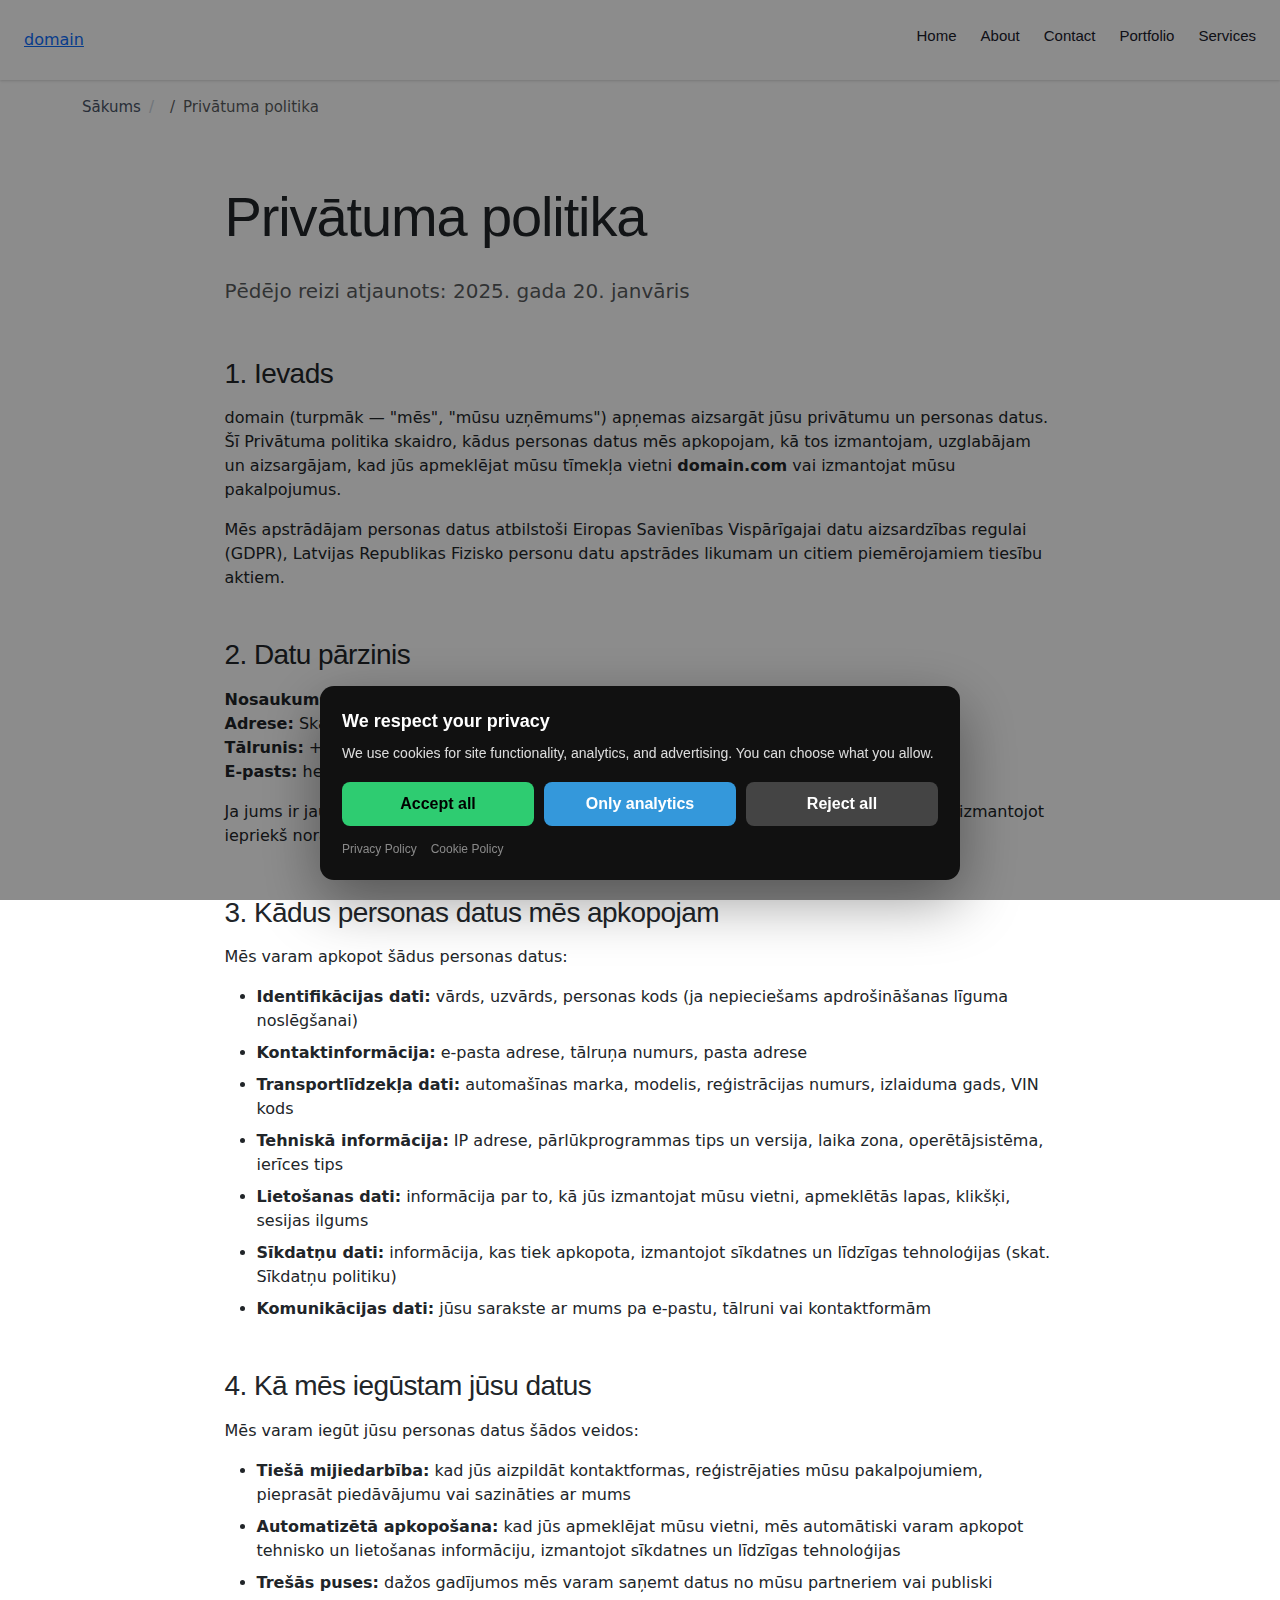
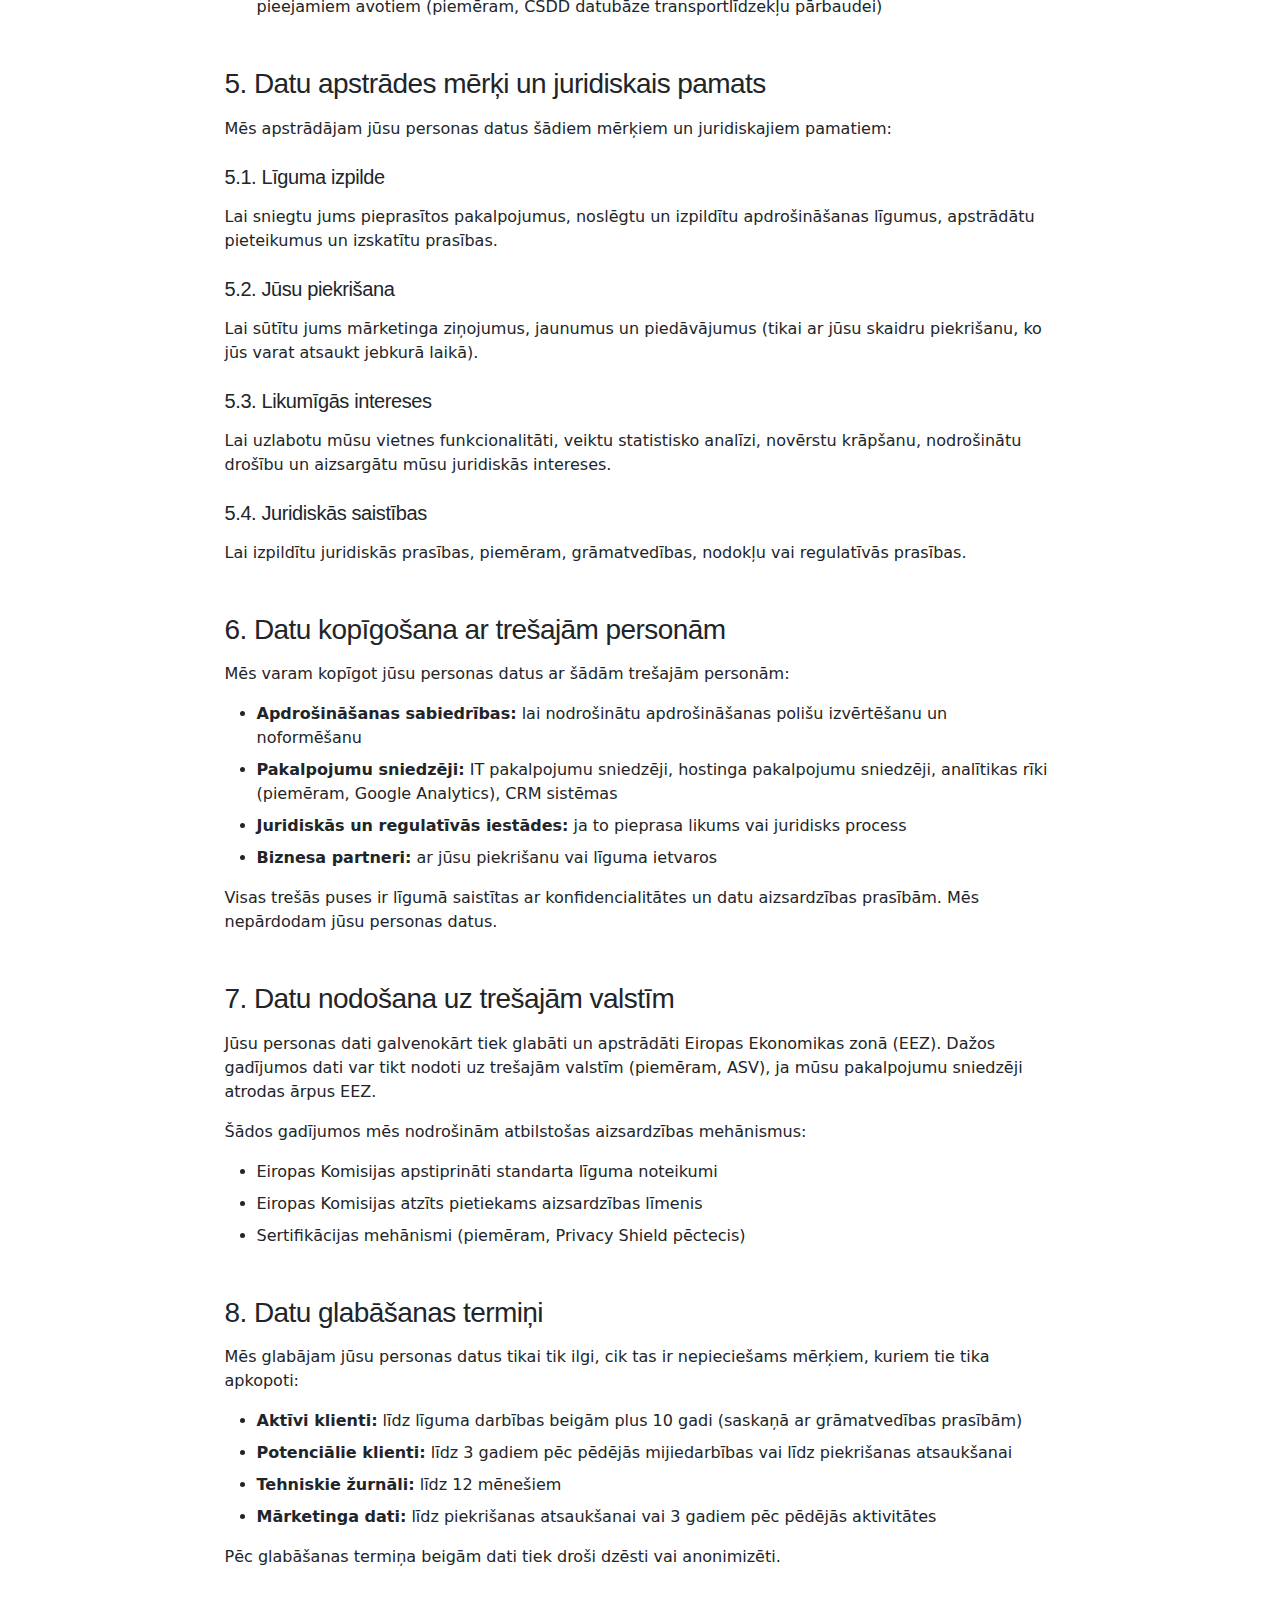
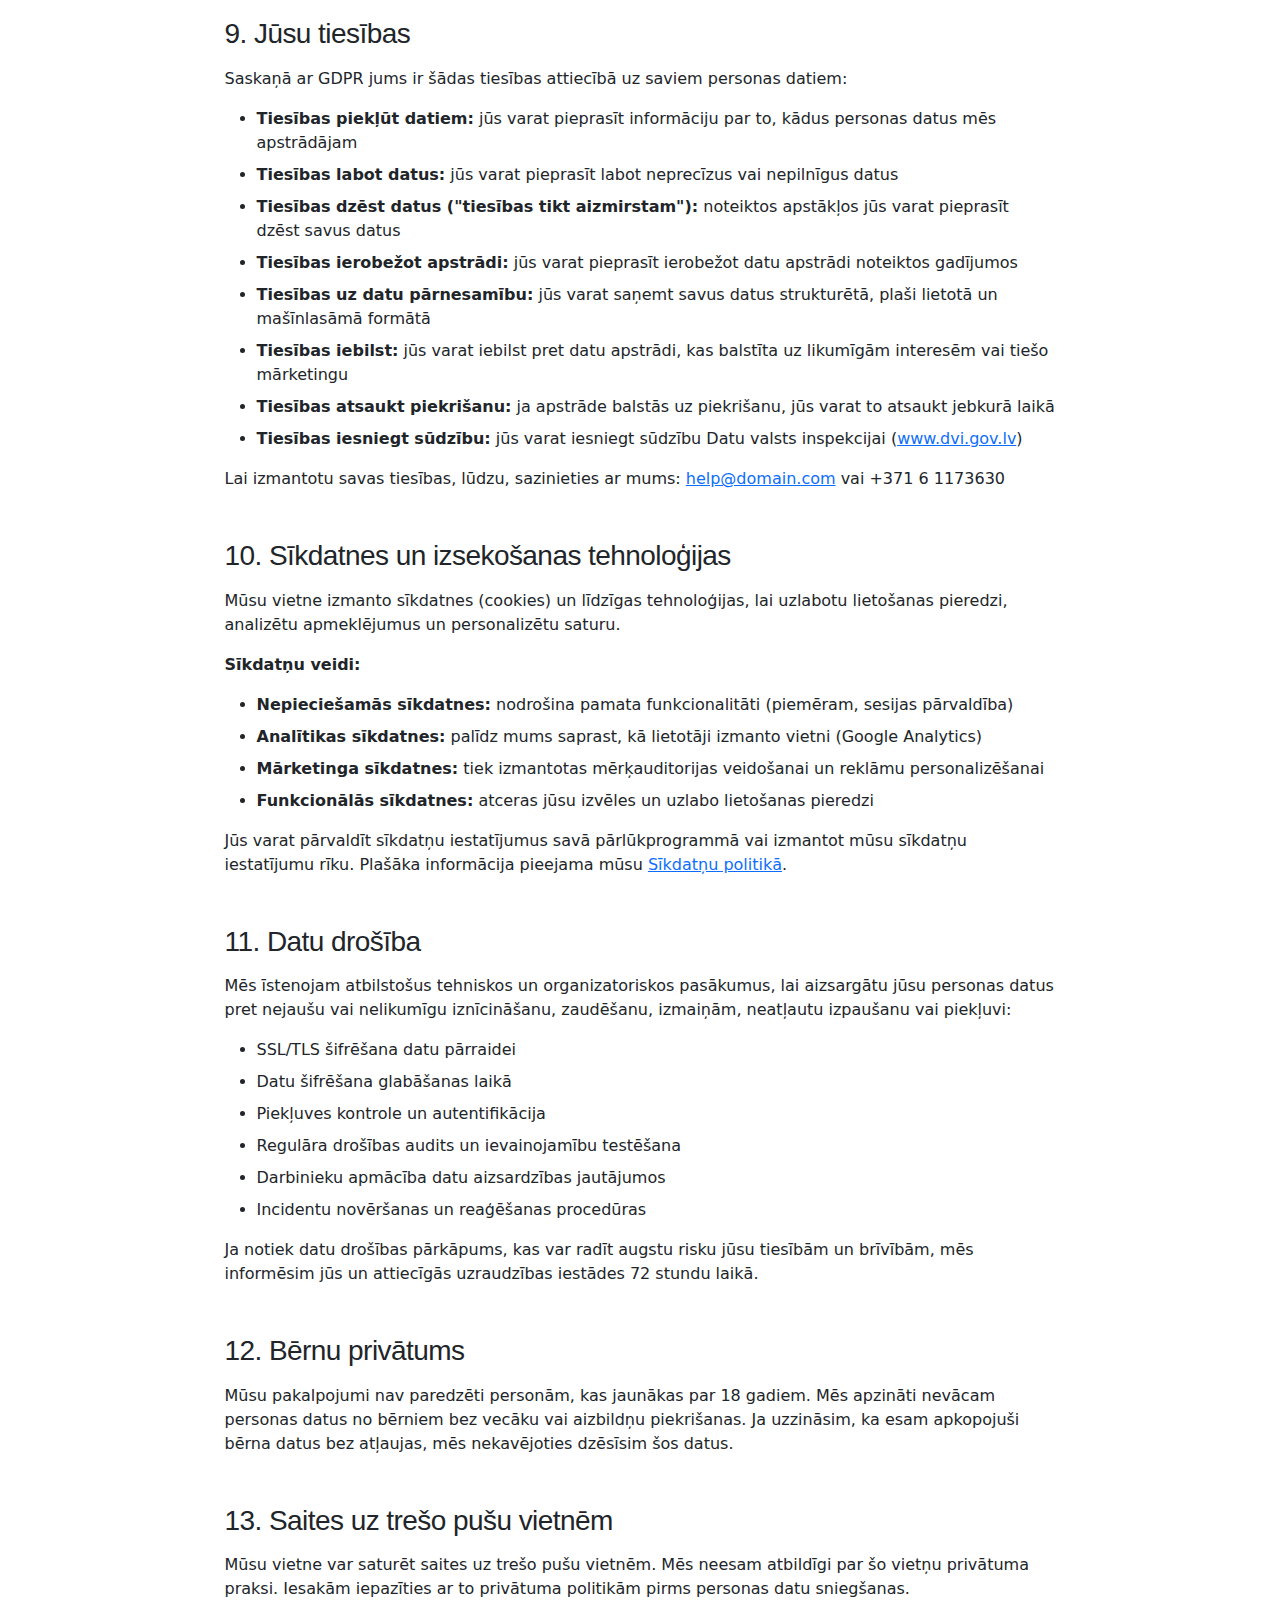
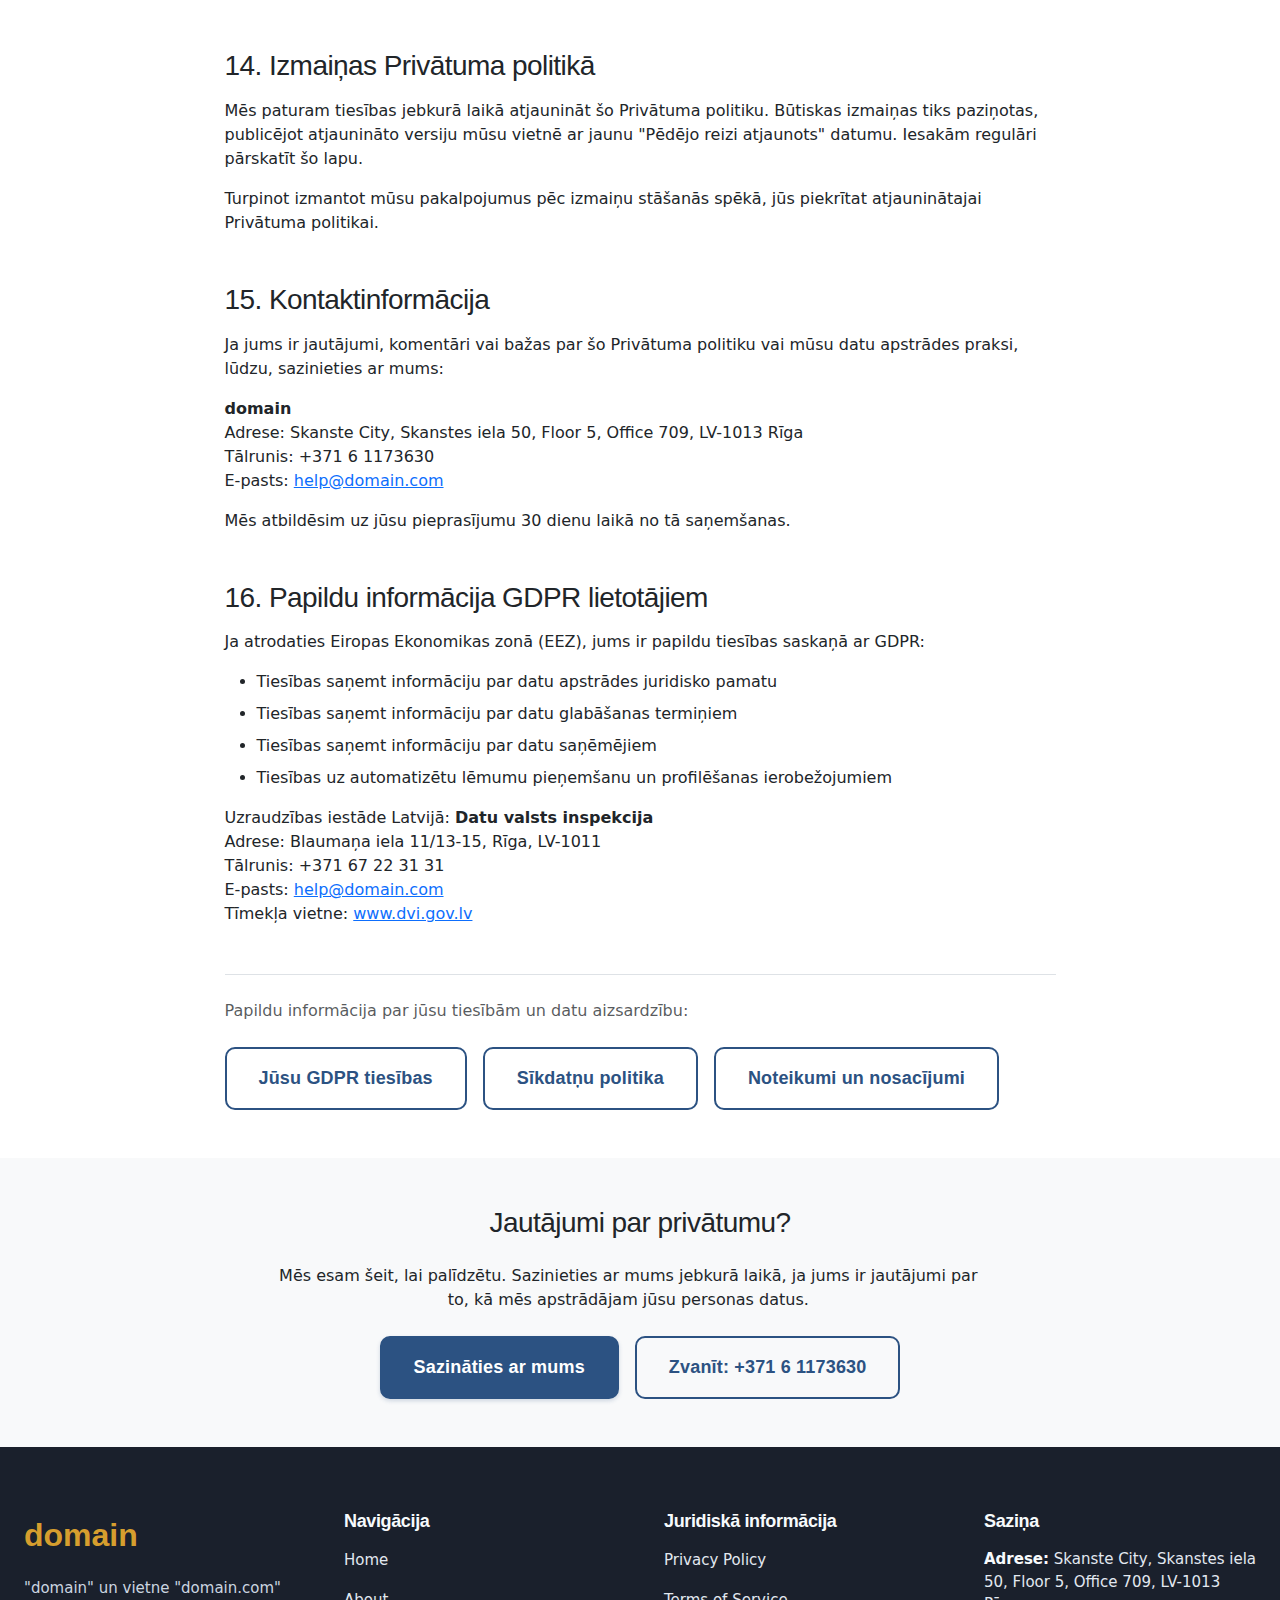
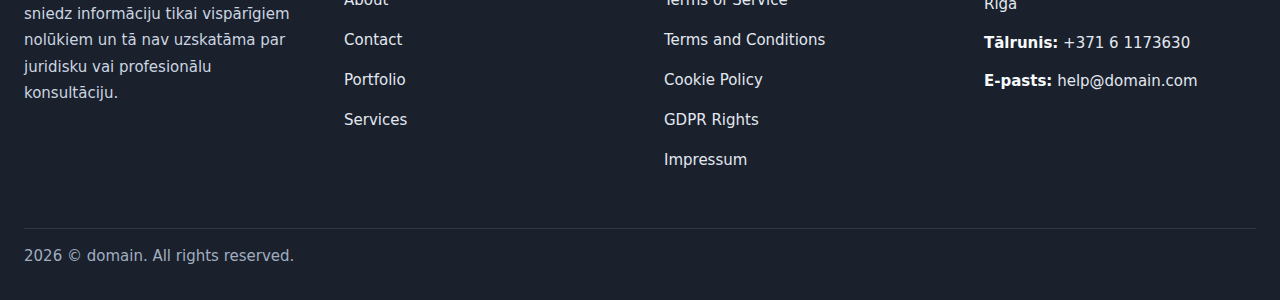
<file: privacy.html>
<!DOCTYPE html><html lang="lv"><head>
<script type="application/ld+json">
{
  "@context": "https://schema.org",
  "@graph": [
    {
      "@type": "Organization",
      "@id": "https://domain.com/#org",
      "name": "domain",
      "url": "https://domain.com",
      "email": "help@domain.com",
      "telephone": "+371 6 1173630",
      "address": {
        "@type": "PostalAddress",
        "streetAddress": "Skanste City, Skanstes iela 50, Floor 5, Office 709, LV-1013 Rīga"
      },
      "contactPoint": {
        "@type": "ContactPoint",
        "contactType": "customer support",
        "email": "help@domain.com",
        "telephone": "+371 6 1173630"
      }
    },
    {
      "@type": "WebSite",
      "@id": "https://domain.com/#website",
      "url": "https://domain.com",
      "name": "domain",
      "publisher": {
        "@id": "https://domain.com/#org"
      }
    },
    {
      "@type": "WebPage",
      "@id": "https://domain.com/privacy.html#webpage",
      "url": "https://domain.com/privacy.html",
      "name": "Privātuma politika - domain",
      "isPartOf": {
        "@id": "https://domain.com/#website"
      },
      "about": {
        "@id": "https://domain.com/#org"
      },
      "inLanguage": "lv",
      "description": "Privātuma politika - domain. Uzziniet, kā mēs apstrādājam un aizsargājam jūsu personas datus."
    },
    {
      "@type": "BreadcrumbList",
      "@id": "https://domain.com/privacy.html#breadcrumbs",
      "itemListElement": [
        {
          "@type": "ListItem",
          "position": 1,
          "name": "Home",
          "item": "https://domain.com"
        },
        {
          "@type": "ListItem",
          "position": 2,
          "name": "Privacy.Html",
          "item": "https://domain.com/privacy.html"
        }
      ]
    }
  ]
}
</script>
  <meta charset="UTF-8">
  <meta name="viewport" content="width=device-width, initial-scale=1.0">
  <meta name="description" content="Privātuma politika - domain. Uzziniet, kā mēs apstrādājam un aizsargājam jūsu personas datus.">
  <meta property="og:title" content="Privātuma politika - domain">
  <meta property="og:description" content="Privātuma politika - domain. Uzziniet, kā mēs apstrādājam un aizsargājam jūsu personas datus.">
  <meta property="og:type" content="website">
  <meta property="og:url" content="https://domain.com/privacy.html">
  <link rel="canonical" href="https://domain.com/privacy.html">
  <title>Privātuma politika - domain</title>
  <link rel="stylesheet" href="style.css">
  <link rel="icon" type="image/png" href="/favicon.png">
  <link rel="apple-touch-icon" href="/apple-touch-icon.png">
   <link rel="stylesheet" href="https://cdn.jsdelivr.net/npm/bootstrap@5.3.3/dist/css/bootstrap.min.css" integrity="sha384-QWTKZyjpPEjISv5WaRU9OFeRpok6YctnYmDr5pNlyT2bRjXh0JMhjY6hW+ALEwIH" crossorigin="anonymous">
  <link rel="stylesheet" href="https://unpkg.com/aos@2.3.4/dist/aos.css">
<link rel="stylesheet" href="./header-footer.css">
<link rel="stylesheet" href="./consent.css">
<script src="./consent.js"></script>
</head>
 <body>
<header class="dr-header" data-dr-variant="v1">
  <div class="dr-header-inner">
    <a class="dr-logo" href="./index.html" aria-label="domain">domain</a>

    <nav class="dr-nav" aria-label="Primary navigation">
      <ul class="dr-nav-list">
        <li class="dr-nav-item"><a class="dr-nav-link" href="./index.html">Home</a></li><li class="dr-nav-item"><a class="dr-nav-link" href="./about.html">About</a></li><li class="dr-nav-item"><a class="dr-nav-link" href="./contact.html">Contact</a></li><li class="dr-nav-item"><a class="dr-nav-link" href="./portfolio.html">Portfolio</a></li><li class="dr-nav-item"><a class="dr-nav-link" href="./services.html">Services</a></li>
      </ul>
    </nav>

    <button class="dr-burger" type="button" aria-label="Toggle menu" aria-expanded="false" aria-controls="dr-mobile-menu">
      <span></span><span></span><span></span>
    </button>
  </div>
</header>
<nav class="dr-mobile-menu" id="dr-mobile-menu" aria-label="Mobile navigation">
  <ul class="dr-mobile-nav-list">
    <li class="dr-nav-item"><a class="dr-nav-link" href="./index.html">Home</a></li><li class="dr-nav-item"><a class="dr-nav-link" href="./about.html">About</a></li><li class="dr-nav-item"><a class="dr-nav-link" href="./contact.html">Contact</a></li><li class="dr-nav-item"><a class="dr-nav-link" href="./portfolio.html">Portfolio</a></li><li class="dr-nav-item"><a class="dr-nav-link" href="./services.html">Services</a></li>
  </ul>
</nav>

  <a href="#main-content" class="u-visually-hidden u-skip-link">Pāriet uz galveno saturu</a>
  <main id="main-content">
   <nav aria-label="breadcrumb" class="py-3">
    <div class="container">
     <ol class="breadcrumb mb-0">
      <li class="breadcrumb-item"><a href="index.html">Sākums</a></li>
      <li class="breadcrumb-item active" aria-current="page">Privātuma politika</li>
     </ol>
    </div>
   </nav>
   <section class="l-section py-4 py-md-5">
    <div class="container">
     <div class="row justify-content-center">
      <div class="col-lg-10 col-xl-9">
       <h1 class="display-4 mb-4">Privātuma politika</h1>
       <p class="lead text-muted mb-5">Pēdējo reizi atjaunots: 2025. gada 20. janvāris</p>
       <div class="c-privacy-content">
        <section class="mb-5">
         <h2 class="h3 mb-3">1. Ievads</h2>
         <p>domain (turpmāk — "mēs", "mūsu uzņēmums") apņemas aizsargāt jūsu privātumu un personas datus. Šī Privātuma politika skaidro, kādus personas datus mēs apkopojam, kā tos izmantojam, uzglabājam un aizsargājam, kad jūs apmeklējat mūsu tīmekļa vietni <strong>domain.com</strong> vai izmantojat mūsu pakalpojumus.</p>
         <p>Mēs apstrādājam personas datus atbilstoši Eiropas Savienības Vispārīgajai datu aizsardzības regulai (GDPR), Latvijas Republikas Fizisko personu datu apstrādes likumam un citiem piemērojamiem tiesību aktiem.</p>
        </section>
        <section class="mb-5">
         <h2 class="h3 mb-3">2. Datu pārzinis</h2>
         <p><strong>Nosaukums:</strong> domain
          <br>
          <strong>Adrese:</strong> Skanste City, Skanstes iela 50, Floor 5, Office 709, LV-1013 Rīga
          <br>
          <strong>Tālrunis:</strong> +371 6 1173630
          <br>
          <strong>E-pasts:</strong> help@domain.com</p>
         <p>Ja jums ir jautājumi par šo Privātuma politiku vai datu apstrādi, lūdzu, sazinieties ar mums, izmantojot iepriekš norādītos kontaktus.</p>
        </section>
        <section class="mb-5">
         <h2 class="h3 mb-3">3. Kādus personas datus mēs apkopojam</h2>
         <p>Mēs varam apkopot šādus personas datus:</p>
         <ul>
          <li><strong>Identifikācijas dati:</strong> vārds, uzvārds, personas kods (ja nepieciešams apdrošināšanas līguma noslēgšanai)</li>
          <li><strong>Kontaktinformācija:</strong> e-pasta adrese, tālruņa numurs, pasta adrese</li>
          <li><strong>Transportlīdzekļa dati:</strong> automašīnas marka, modelis, reģistrācijas numurs, izlaiduma gads, VIN kods</li>
          <li><strong>Tehniskā informācija:</strong> IP adrese, pārlūkprogrammas tips un versija, laika zona, operētājsistēma, ierīces tips</li>
          <li><strong>Lietošanas dati:</strong> informācija par to, kā jūs izmantojat mūsu vietni, apmeklētās lapas, klikšķi, sesijas ilgums</li>
          <li><strong>Sīkdatņu dati:</strong> informācija, kas tiek apkopota, izmantojot sīkdatnes un līdzīgas tehnoloģijas (skat. Sīkdatņu politiku)</li>
          <li><strong>Komunikācijas dati:</strong> jūsu sarakste ar mums pa e-pastu, tālruni vai kontaktformām</li>
         </ul>
        </section>
        <section class="mb-5">
         <h2 class="h3 mb-3">4. Kā mēs iegūstam jūsu datus</h2>
         <p>Mēs varam iegūt jūsu personas datus šādos veidos:</p>
         <ul>
          <li><strong>Tiešā mijiedarbība:</strong> kad jūs aizpildāt kontaktformas, reģistrējaties mūsu pakalpojumiem, pieprasāt piedāvājumu vai sazināties ar mums</li>
          <li><strong>Automatizētā apkopošana:</strong> kad jūs apmeklējat mūsu vietni, mēs automātiski varam apkopot tehnisko un lietošanas informāciju, izmantojot sīkdatnes un līdzīgas tehnoloģijas</li>
          <li><strong>Trešās puses:</strong> dažos gadījumos mēs varam saņemt datus no mūsu partneriem vai publiski pieejamiem avotiem (piemēram, CSDD datubāze transportlīdzekļu pārbaudei)</li>
         </ul>
        </section>
        <section class="mb-5">
         <h2 class="h3 mb-3">5. Datu apstrādes mērķi un juridiskais pamats</h2>
         <p>Mēs apstrādājam jūsu personas datus šādiem mērķiem un juridiskajiem pamatiem:</p>
         <h3 class="h5 mt-4 mb-3">5.1. Līguma izpilde</h3>
         <p>Lai sniegtu jums pieprasītos pakalpojumus, noslēgtu un izpildītu apdrošināšanas līgumus, apstrādātu pieteikumus un izskatītu prasības.</p>
         <h3 class="h5 mt-4 mb-3">5.2. Jūsu piekrišana</h3>
         <p>Lai sūtītu jums mārketinga ziņojumus, jaunumus un piedāvājumus (tikai ar jūsu skaidru piekrišanu, ko jūs varat atsaukt jebkurā laikā).</p>
         <h3 class="h5 mt-4 mb-3">5.3. Likumīgās intereses</h3>
         <p>Lai uzlabotu mūsu vietnes funkcionalitāti, veiktu statistisko analīzi, novērstu krāpšanu, nodrošinātu drošību un aizsargātu mūsu juridiskās intereses.</p>
         <h3 class="h5 mt-4 mb-3">5.4. Juridiskās saistības</h3>
         <p>Lai izpildītu juridiskās prasības, piemēram, grāmatvedības, nodokļu vai regulatīvās prasības.</p>
        </section>
        <section class="mb-5">
         <h2 class="h3 mb-3">6. Datu kopīgošana ar trešajām personām</h2>
         <p>Mēs varam kopīgot jūsu personas datus ar šādām trešajām personām:</p>
         <ul>
          <li><strong>Apdrošināšanas sabiedrības:</strong> lai nodrošinātu apdrošināšanas polišu izvērtēšanu un noformēšanu</li>
          <li><strong>Pakalpojumu sniedzēji:</strong> IT pakalpojumu sniedzēji, hostinga pakalpojumu sniedzēji, analītikas rīki (piemēram, Google Analytics), CRM sistēmas</li>
          <li><strong>Juridiskās un regulatīvās iestādes:</strong> ja to pieprasa likums vai juridisks process</li>
          <li><strong>Biznesa partneri:</strong> ar jūsu piekrišanu vai līguma ietvaros</li>
         </ul>
         <p>Visas trešās puses ir līgumā saistītas ar konfidencialitātes un datu aizsardzības prasībām. Mēs nepārdodam jūsu personas datus.</p>
        </section>
        <section class="mb-5">
         <h2 class="h3 mb-3">7. Datu nodošana uz trešajām valstīm</h2>
         <p>Jūsu personas dati galvenokārt tiek glabāti un apstrādāti Eiropas Ekonomikas zonā (EEZ). Dažos gadījumos dati var tikt nodoti uz trešajām valstīm (piemēram, ASV), ja mūsu pakalpojumu sniedzēji atrodas ārpus EEZ.</p>
         <p>Šādos gadījumos mēs nodrošinām atbilstošas aizsardzības mehānismus:</p>
         <ul>
          <li>Eiropas Komisijas apstiprināti standarta līguma noteikumi</li>
          <li>Eiropas Komisijas atzīts pietiekams aizsardzības līmenis</li>
          <li>Sertifikācijas mehānismi (piemēram, Privacy Shield pēctecis)</li>
         </ul>
        </section>
        <section class="mb-5">
         <h2 class="h3 mb-3">8. Datu glabāšanas termiņi</h2>
         <p>Mēs glabājam jūsu personas datus tikai tik ilgi, cik tas ir nepieciešams mērķiem, kuriem tie tika apkopoti:</p>
         <ul>
          <li><strong>Aktīvi klienti:</strong> līdz līguma darbības beigām plus 10 gadi (saskaņā ar grāmatvedības prasībām)</li>
          <li><strong>Potenciālie klienti:</strong> līdz 3 gadiem pēc pēdējās mijiedarbības vai līdz piekrišanas atsaukšanai</li>
          <li><strong>Tehniskie žurnāli:</strong> līdz 12 mēnešiem</li>
          <li><strong>Mārketinga dati:</strong> līdz piekrišanas atsaukšanai vai 3 gadiem pēc pēdējās aktivitātes</li>
         </ul>
         <p>Pēc glabāšanas termiņa beigām dati tiek droši dzēsti vai anonimizēti.</p>
        </section>
        <section class="mb-5">
         <h2 class="h3 mb-3">9. Jūsu tiesības</h2>
         <p>Saskaņā ar GDPR jums ir šādas tiesības attiecībā uz saviem personas datiem:</p>
         <ul>
          <li><strong>Tiesības piekļūt datiem:</strong> jūs varat pieprasīt informāciju par to, kādus personas datus mēs apstrādājam</li>
          <li><strong>Tiesības labot datus:</strong> jūs varat pieprasīt labot neprecīzus vai nepilnīgus datus</li>
          <li><strong>Tiesības dzēst datus ("tiesības tikt aizmirstam"):</strong> noteiktos apstākļos jūs varat pieprasīt dzēst savus datus</li>
          <li><strong>Tiesības ierobežot apstrādi:</strong> jūs varat pieprasīt ierobežot datu apstrādi noteiktos gadījumos</li>
          <li><strong>Tiesības uz datu pārnesamību:</strong> jūs varat saņemt savus datus strukturētā, plaši lietotā un mašīnlasāmā formātā</li>
          <li><strong>Tiesības iebilst:</strong> jūs varat iebilst pret datu apstrādi, kas balstīta uz likumīgām interesēm vai tiešo mārketingu</li>
          <li><strong>Tiesības atsaukt piekrišanu:</strong> ja apstrāde balstās uz piekrišanu, jūs varat to atsaukt jebkurā laikā</li>
          <li><strong>Tiesības iesniegt sūdzību:</strong> jūs varat iesniegt sūdzību Datu valsts inspekcijai (<a href="https://www.dvi.gov.lv" target="_blank" rel="noopener noreferrer">www.dvi.gov.lv</a>)</li>
         </ul>
         <p>Lai izmantotu savas tiesības, lūdzu, sazinieties ar mums: <a href="mailto:help@domain.com">help@domain.com</a> vai +371 6 1173630</p>
        </section>
        <section class="mb-5">
         <h2 class="h3 mb-3">10. Sīkdatnes un izsekošanas tehnoloģijas</h2>
         <p>Mūsu vietne izmanto sīkdatnes (cookies) un līdzīgas tehnoloģijas, lai uzlabotu lietošanas pieredzi, analizētu apmeklējumus un personalizētu saturu.</p>
         <p><strong>Sīkdatņu veidi:</strong></p>
         <ul>
          <li><strong>Nepieciešamās sīkdatnes:</strong> nodrošina pamata funkcionalitāti (piemēram, sesijas pārvaldība)</li>
          <li><strong>Analītikas sīkdatnes:</strong> palīdz mums saprast, kā lietotāji izmanto vietni (Google Analytics)</li>
          <li><strong>Mārketinga sīkdatnes:</strong> tiek izmantotas mērķauditorijas veidošanai un reklāmu personalizēšanai</li>
          <li><strong>Funkcionālās sīkdatnes:</strong> atceras jūsu izvēles un uzlabo lietošanas pieredzi</li>
         </ul>
         <p>Jūs varat pārvaldīt sīkdatņu iestatījumus savā pārlūkprogrammā vai izmantot mūsu sīkdatņu iestatījumu rīku. Plašāka informācija pieejama mūsu <a href="cookie_policy.html">Sīkdatņu politikā</a>.</p>
        </section>
        <section class="mb-5">
         <h2 class="h3 mb-3">11. Datu drošība</h2>
         <p>Mēs īstenojam atbilstošus tehniskos un organizatoriskos pasākumus, lai aizsargātu jūsu personas datus pret nejaušu vai nelikumīgu iznīcināšanu, zaudēšanu, izmaiņām, neatļautu izpaušanu vai piekļuvi:</p>
         <ul>
          <li>SSL/TLS šifrēšana datu pārraidei</li>
          <li>Datu šifrēšana glabāšanas laikā</li>
          <li>Piekļuves kontrole un autentifikācija</li>
          <li>Regulāra drošības audits un ievainojamību testēšana</li>
          <li>Darbinieku apmācība datu aizsardzības jautājumos</li>
          <li>Incidentu novēršanas un reaģēšanas procedūras</li>
         </ul>
         <p>Ja notiek datu drošības pārkāpums, kas var radīt augstu risku jūsu tiesībām un brīvībām, mēs informēsim jūs un attiecīgās uzraudzības iestādes 72 stundu laikā.</p>
        </section>
        <section class="mb-5">
         <h2 class="h3 mb-3">12. Bērnu privātums</h2>
         <p>Mūsu pakalpojumi nav paredzēti personām, kas jaunākas par 18 gadiem. Mēs apzināti nevācam personas datus no bērniem bez vecāku vai aizbildņu piekrišanas. Ja uzzināsim, ka esam apkopojuši bērna datus bez atļaujas, mēs nekavējoties dzēsīsim šos datus.</p>
        </section>
        <section class="mb-5">
         <h2 class="h3 mb-3">13. Saites uz trešo pušu vietnēm</h2>
         <p>Mūsu vietne var saturēt saites uz trešo pušu vietnēm. Mēs neesam atbildīgi par šo vietņu privātuma praksi. Iesakām iepazīties ar to privātuma politikām pirms personas datu sniegšanas.</p>
        </section>
        <section class="mb-5">
         <h2 class="h3 mb-3">14. Izmaiņas Privātuma politikā</h2>
         <p>Mēs paturam tiesības jebkurā laikā atjaunināt šo Privātuma politiku. Būtiskas izmaiņas tiks paziņotas, publicējot atjaunināto versiju mūsu vietnē ar jaunu "Pēdējo reizi atjaunots" datumu. Iesakām regulāri pārskatīt šo lapu.</p>
         <p>Turpinot izmantot mūsu pakalpojumus pēc izmaiņu stāšanās spēkā, jūs piekrītat atjauninātajai Privātuma politikai.</p>
        </section>
        <section class="mb-5">
         <h2 class="h3 mb-3">15. Kontaktinformācija</h2>
         <p>Ja jums ir jautājumi, komentāri vai bažas par šo Privātuma politiku vai mūsu datu apstrādes praksi, lūdzu, sazinieties ar mums:</p>
         <p><strong>domain</strong>
          <br>
          Adrese: Skanste City, Skanstes iela 50, Floor 5, Office 709, LV-1013 Rīga
          <br>
          Tālrunis: +371 6 1173630
          <br>
          E-pasts: <a href="mailto:help@domain.com">help@domain.com</a></p>
         <p>Mēs atbildēsim uz jūsu pieprasījumu 30 dienu laikā no tā saņemšanas.</p>
        </section>
        <section class="mb-5">
         <h2 class="h3 mb-3">16. Papildu informācija GDPR lietotājiem</h2>
         <p>Ja atrodaties Eiropas Ekonomikas zonā (EEZ), jums ir papildu tiesības saskaņā ar GDPR:</p>
         <ul>
          <li>Tiesības saņemt informāciju par datu apstrādes juridisko pamatu</li>
          <li>Tiesības saņemt informāciju par datu glabāšanas termiņiem</li>
          <li>Tiesības saņemt informāciju par datu saņēmējiem</li>
          <li>Tiesības uz automatizētu lēmumu pieņemšanu un profilēšanas ierobežojumiem</li>
         </ul>
         <p>Uzraudzības iestāde Latvijā: <strong>Datu valsts inspekcija</strong>
          <br>
          Adrese: Blaumaņa iela 11/13-15, Rīga, LV-1011
          <br>
          Tālrunis: +371 67 22 31 31
          <br>
          E-pasts: <a href="mailto:help@domain.com">help@domain.com</a>
          <br>
          Tīmekļa vietne: <a href="https://www.dvi.gov.lv" target="_blank" rel="noopener noreferrer">www.dvi.gov.lv</a></p>
        </section>
       </div>
       <div class="c-privacy-footer mt-5 pt-4 border-top">
        <p class="text-muted mb-4">Papildu informācija par jūsu tiesībām un datu aizsardzību:</p>
        <div class="d-flex flex-wrap gap-3">
         <a href="gdpr-rights.html" class="c-button c-button--secondary">Jūsu GDPR tiesības</a> <a href="cookie_policy.html" class="c-button c-button--secondary">Sīkdatņu politika</a> <a href="terms_and_conditions.html" class="c-button c-button--secondary">Noteikumi un nosacījumi</a>
        </div>
       </div>
      </div>
     </div>
    </div>
   </section>
   <section class="l-section py-5 bg-light">
    <div class="container">
     <div class="row justify-content-center text-center">
      <div class="col-lg-8">
       <h2 class="h3 mb-4">Jautājumi par privātumu?</h2>
       <p class="mb-4">Mēs esam šeit, lai palīdzētu. Sazinieties ar mums jebkurā laikā, ja jums ir jautājumi par to, kā mēs apstrādājam jūsu personas datus.</p>
       <div class="d-flex flex-column flex-sm-row gap-3 justify-content-center">
        <a href="contact.html" class="c-button c-button--primary">Sazināties ar mums</a> <a href="tel:+371 6 1173630" class="c-button c-button--outline">Zvanīt: +371 6 1173630</a>
       </div>
      </div>
     </div>
    </div>
   </section>
  </main>
  <footer class="dr-footer" aria-labelledby="dr-footer-heading">
  <div class="dr-footer-inner">
    <div class="dr-footer-top">
      <div class="dr-footer-brand-block">
        <div class="dr-footer-logo" aria-label="domain">
          <span class="dr-footer-logo-text">domain</span>
        </div>
        <p class="dr-footer-disclaimer">"domain" un vietne "domain.com" sniedz informāciju tikai vispārīgiem nolūkiem un tā nav uzskatāma par juridisku vai profesionālu konsultāciju.</p>
      </div>
      <nav class="dr-footer-nav" aria-label="Galvenā navigācija">
        <h2 id="dr-footer-heading" class="dr-footer-heading">Navigācija</h2>
        <ul class="dr-footer-nav-list">
          <li class="dr-footer-nav-item"><a href="./index.html" class="dr-footer-link">Home</a></li>
          <li class="dr-footer-nav-item"><a href="./about.html" class="dr-footer-link">About</a></li>
          <li class="dr-footer-nav-item"><a href="./contact.html" class="dr-footer-link">Contact</a></li>
          <li class="dr-footer-nav-item"><a href="./portfolio.html" class="dr-footer-link">Portfolio</a></li>
          <li class="dr-footer-nav-item"><a href="./services.html" class="dr-footer-link">Services</a></li>
        </ul>
      </nav>
      <nav class="dr-footer-legal" aria-label="Juridiskā informācija">
        <h2 class="dr-footer-heading">Juridiskā informācija</h2>
        <ul class="dr-footer-legal-list">
          <li class="dr-footer-legal-item"><a href="./privacy.html" class="dr-footer-link">Privacy Policy</a></li>
          <li class="dr-footer-legal-item"><a href="./terms_of_services.html" class="dr-footer-link">Terms of Service</a></li>
          <li class="dr-footer-legal-item"><a href="./terms_and_conditions.html" class="dr-footer-link">Terms and Conditions</a></li>
          <li class="dr-footer-legal-item"><a href="./cookie_policy.html" class="dr-footer-link">Cookie Policy</a></li>
          <li class="dr-footer-legal-item"><a href="./gdpr-rights.html" class="dr-footer-link">GDPR Rights</a></li>
          <li class="dr-footer-legal-item"><a href="./impressum.html" class="dr-footer-link">Impressum</a></li>
        </ul>
      </nav>
      <section class="dr-footer-contact" aria-label="Kontaktinformācija">
        <h2 class="dr-footer-heading">Saziņa</h2>
        <ul class="dr-footer-contact-list">
          <li class="dr-footer-contact-item"><span class="dr-footer-contact-label">Adrese:</span> <span class="dr-footer-contact-value">Skanste City, Skanstes iela 50, Floor 5, Office 709, LV-1013 Rīga</span></li>
          <li class="dr-footer-contact-item"><span class="dr-footer-contact-label">Tālrunis:</span> <a href="tel:+371 6 1173630" class="dr-footer-link">+371 6 1173630</a></li>
          <li class="dr-footer-contact-item"><span class="dr-footer-contact-label">E-pasts:</span> <a href="mailto:help@domain.com" class="dr-footer-link">help@domain.com</a></li>
        </ul>
      </section>
    </div>
    <div class="dr-footer-bottom">
      <p class="dr-footer-meta"><span class="dr-year"></span> © domain. All rights reserved.</p>
    </div>
  </div>
</footer>
  
 
  
  

<script src="script.js" defer=""></script>
<script src="https://unpkg.com/aos@2.3.4/dist/aos.js"></script>
<script>
if (typeof AOS !== "undefined" && !window.__AOS_INITIALIZED__) {
  AOS.init({ once: true, duration: 700, easing: "ease-out-cubic" });
  window.__AOS_INITIALIZED__ = true;
}
</script>
<script src="./header-footer.js"></script>
</body></html>
</file>
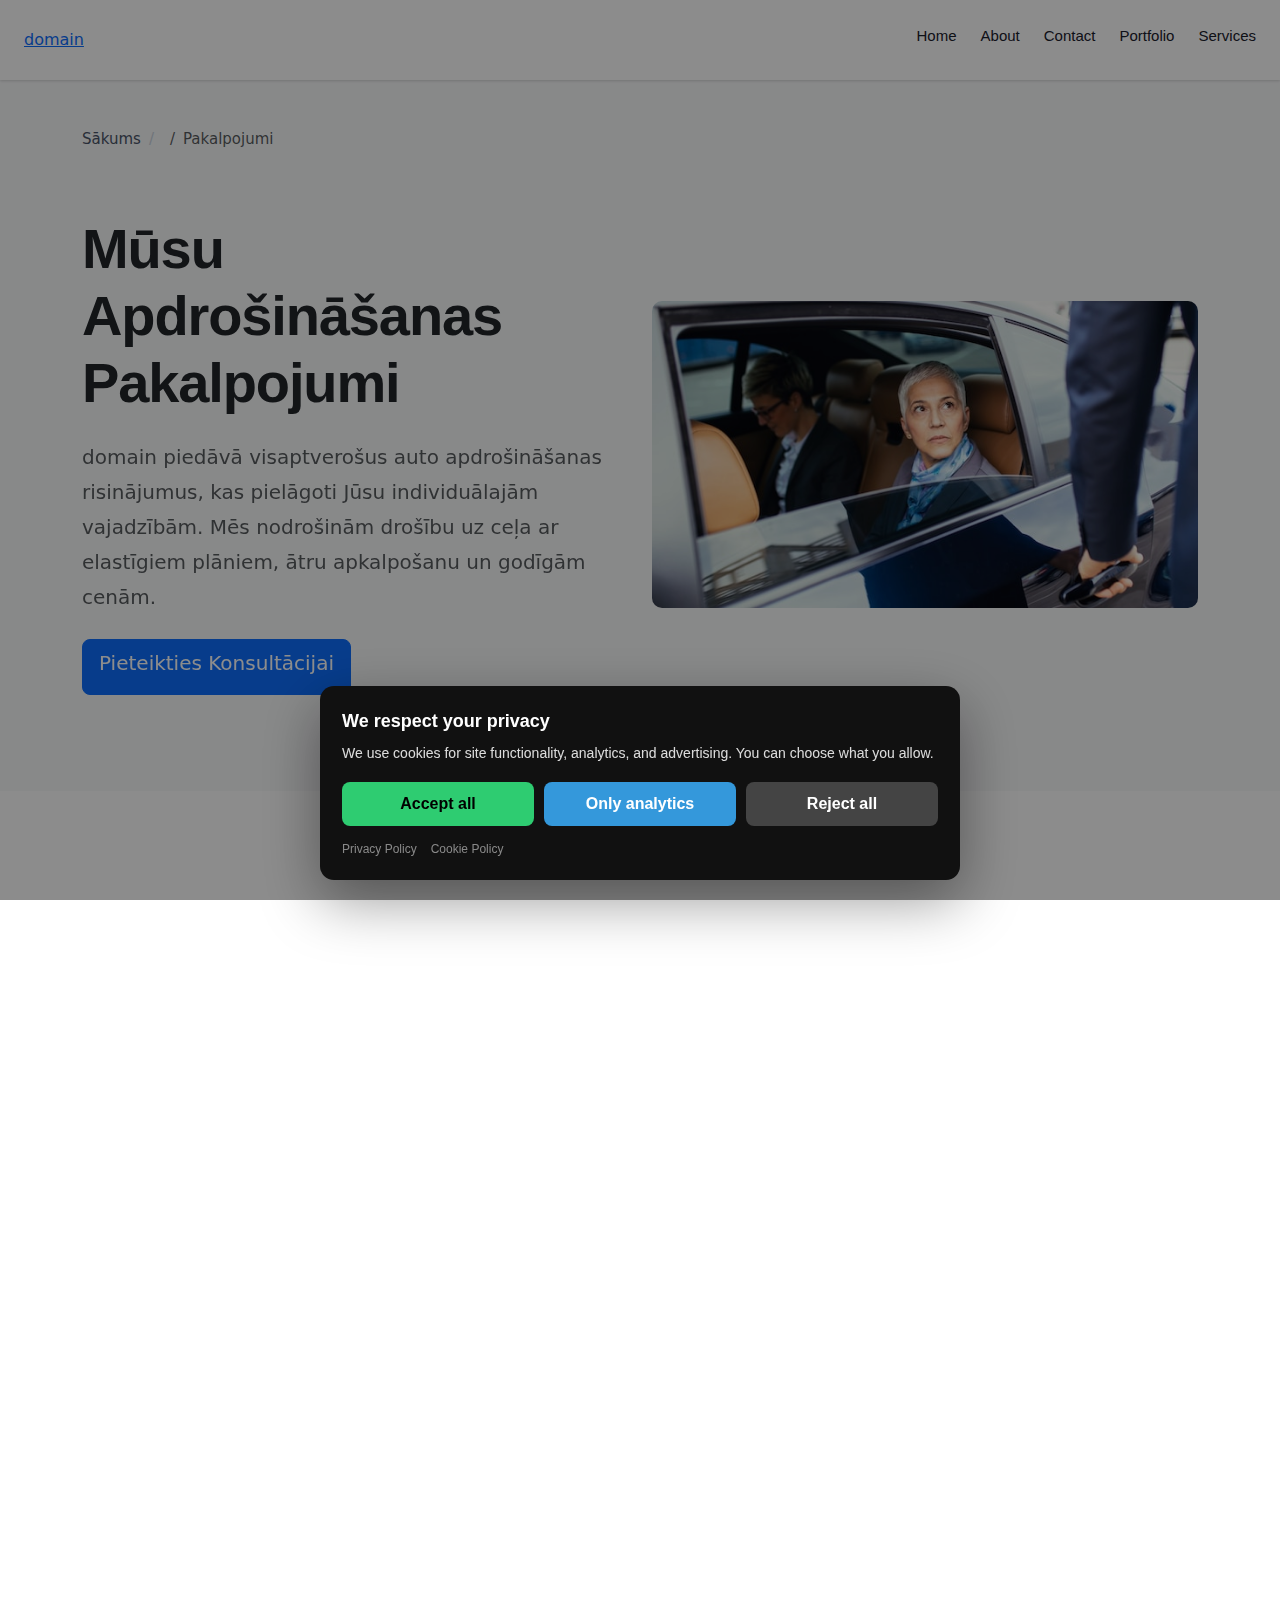
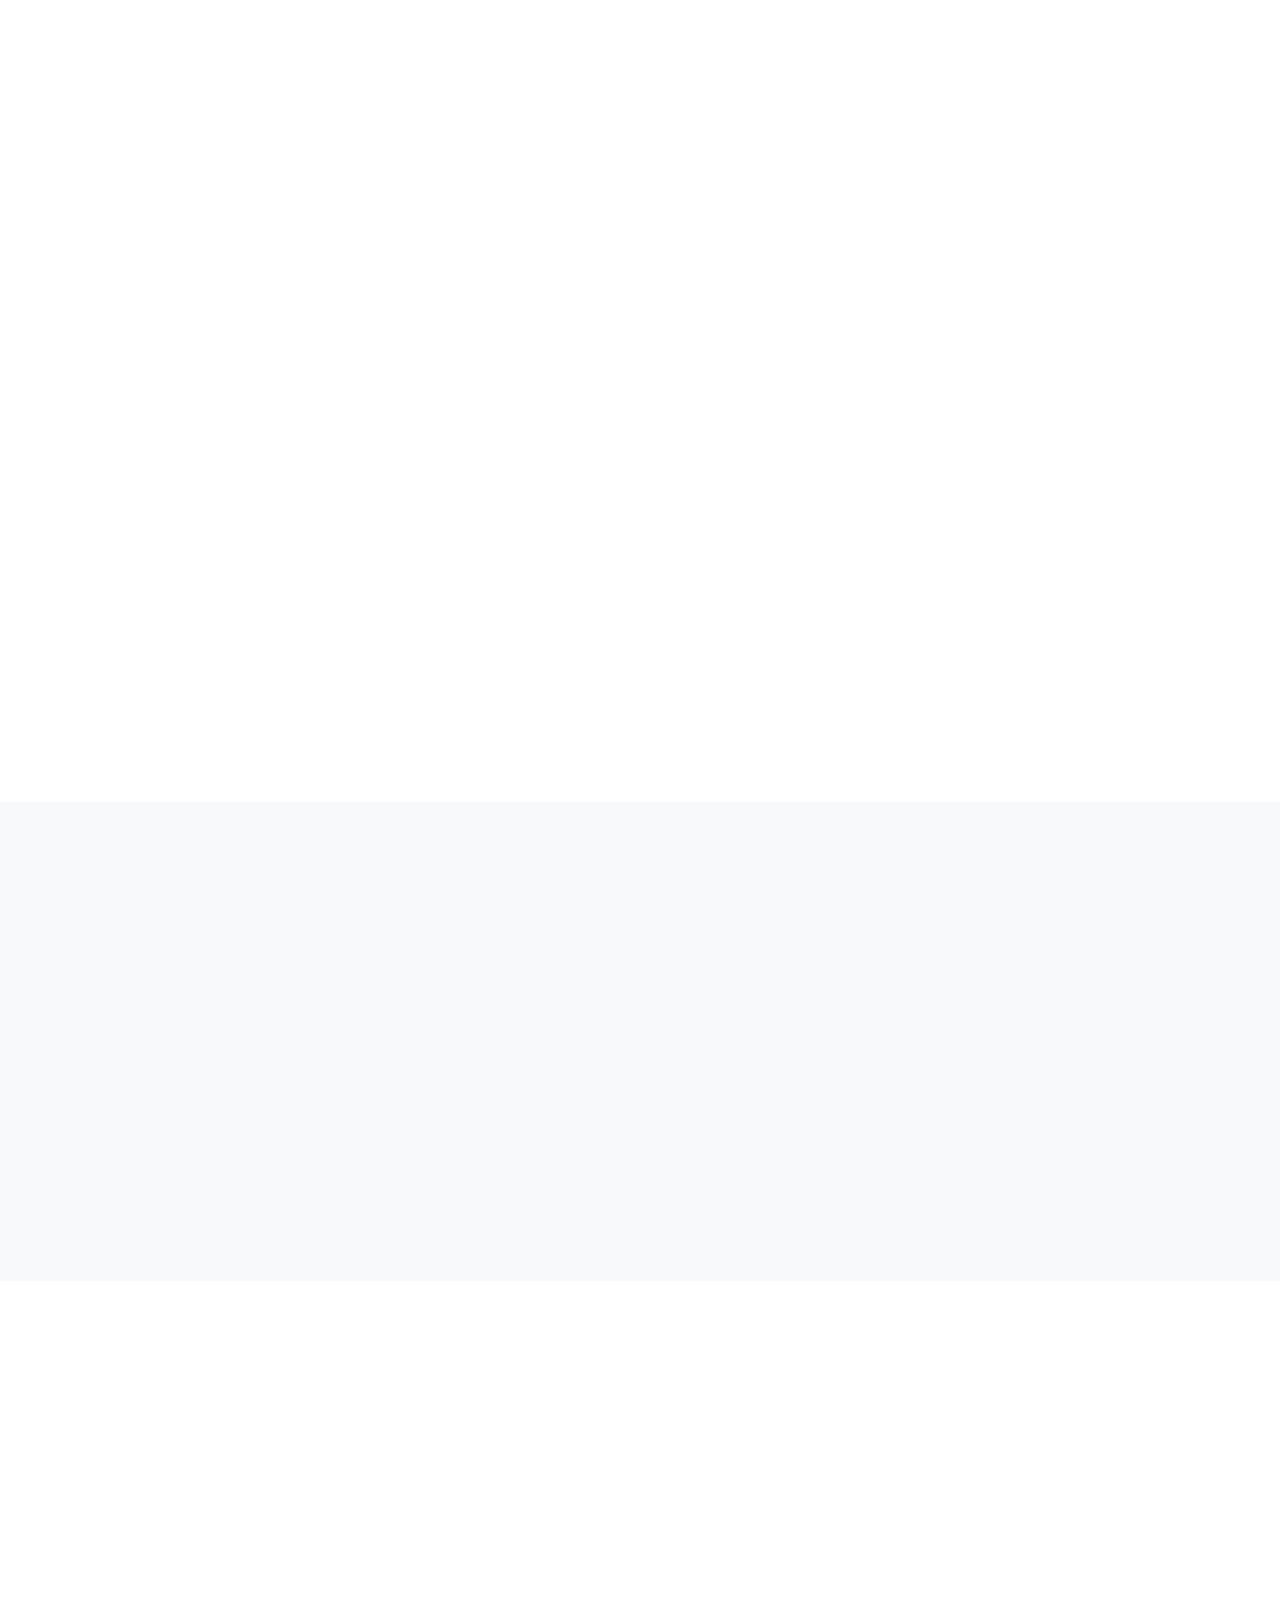
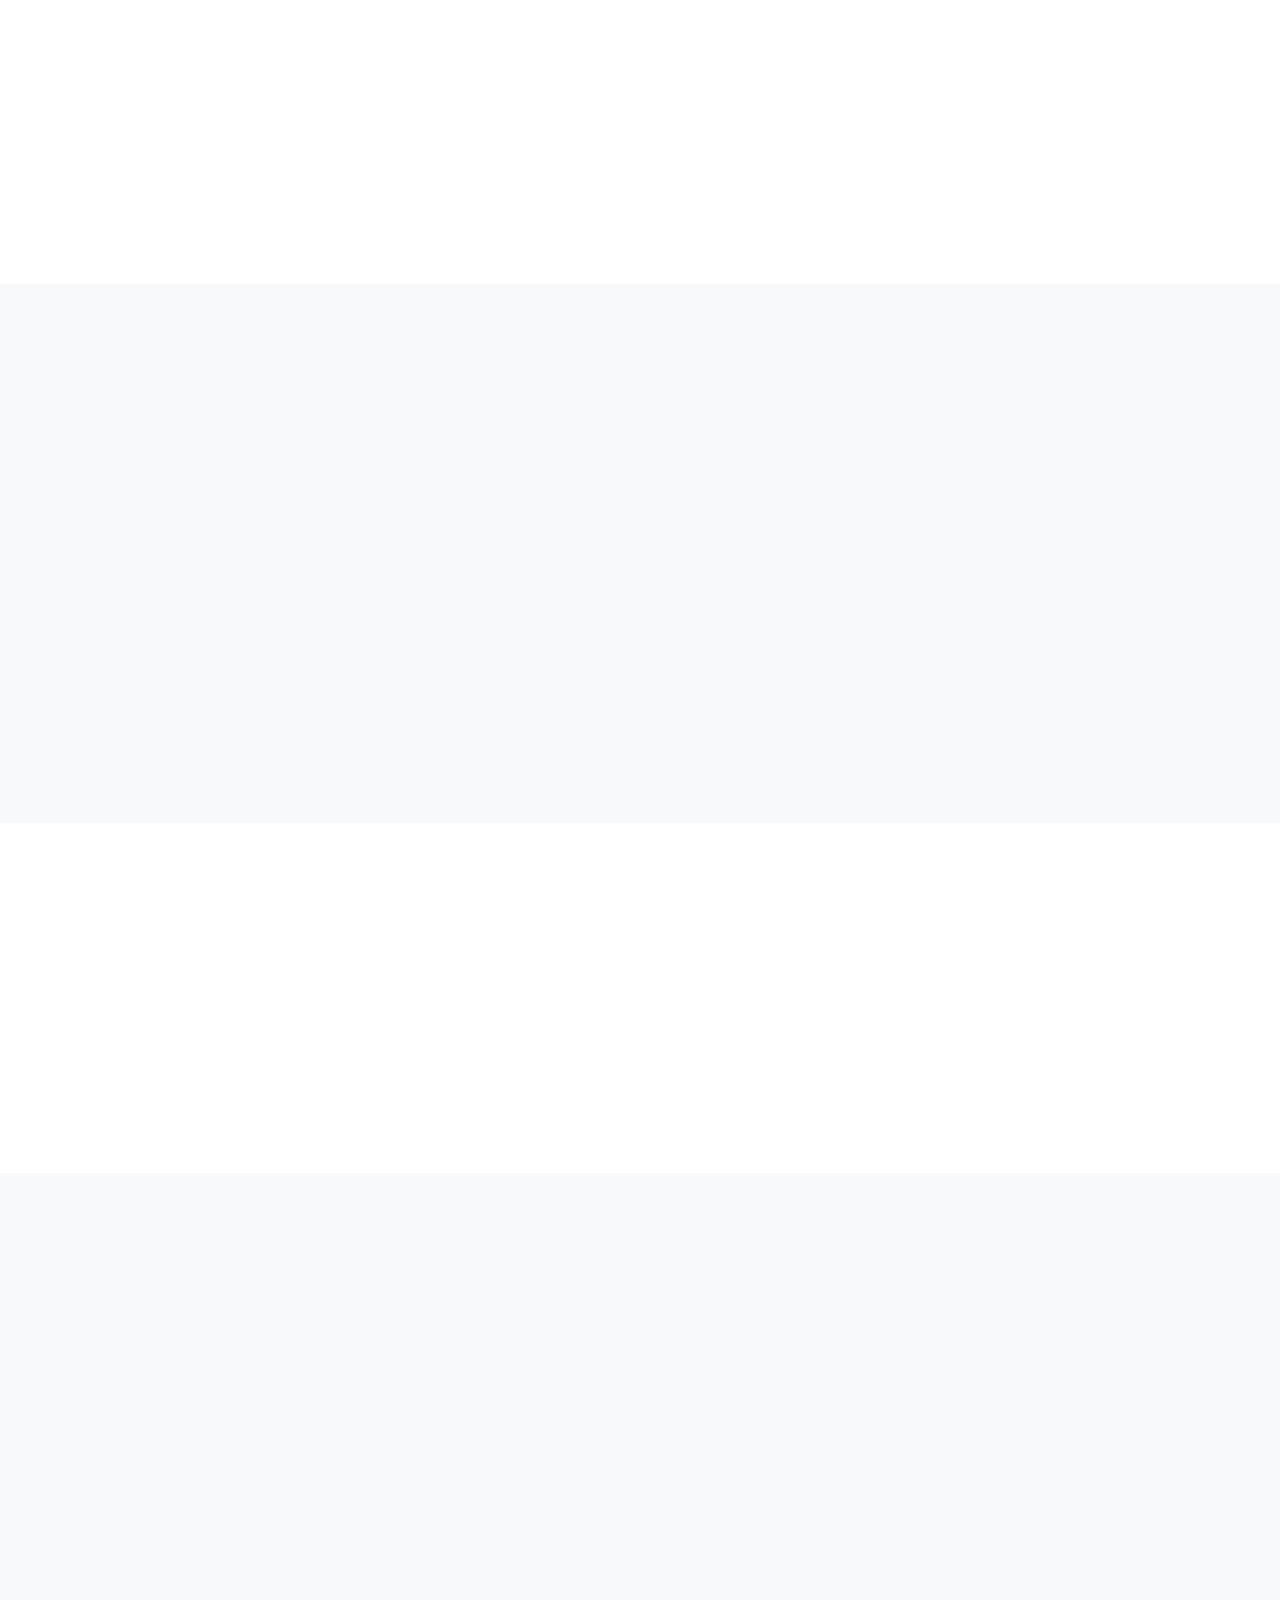
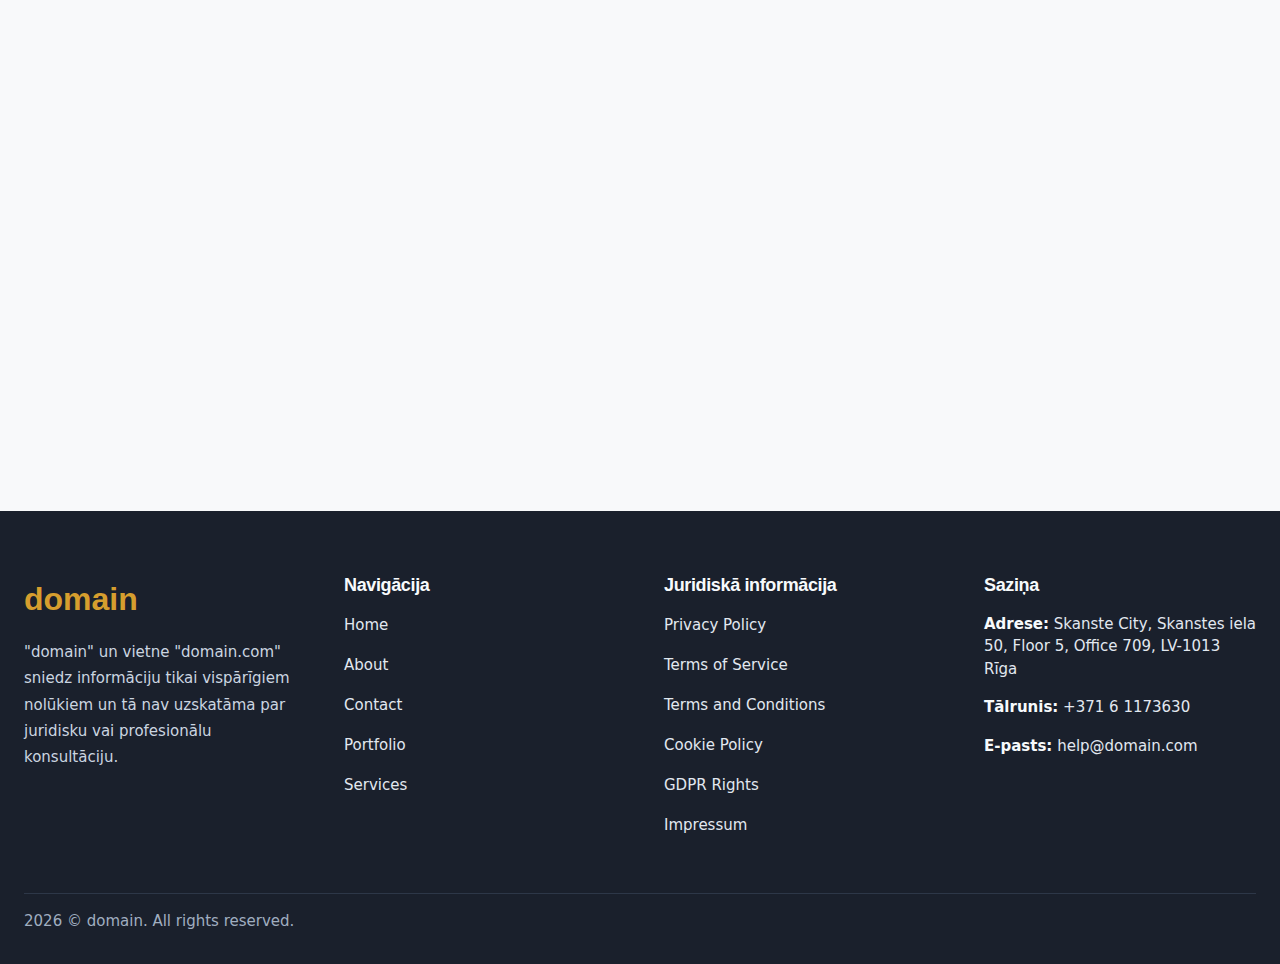
<file: services.html>
<!DOCTYPE html><html lang="lv"><head>
<script type="application/ld+json">
{
  "@context": "https://schema.org",
  "@graph": [
    {
      "@type": "Organization",
      "@id": "https://domain.com/#org",
      "name": "domain",
      "url": "https://domain.com",
      "email": "help@domain.com",
      "telephone": "+371 6 1173630",
      "address": {
        "@type": "PostalAddress",
        "streetAddress": "Skanste City, Skanstes iela 50, Floor 5, Office 709, LV-1013 Rīga"
      },
      "contactPoint": {
        "@type": "ContactPoint",
        "contactType": "customer support",
        "email": "help@domain.com",
        "telephone": "+371 6 1173630"
      }
    },
    {
      "@type": "WebSite",
      "@id": "https://domain.com/#website",
      "url": "https://domain.com",
      "name": "domain",
      "publisher": {
        "@id": "https://domain.com/#org"
      }
    },
    {
      "@type": "WebPage",
      "@id": "https://domain.com/services.html#webpage",
      "url": "https://domain.com/services.html",
      "name": "Mūsu Pakalpojumi - domain Apdrošināšana | Visaptverošs Auto Aizsardzības Risinājums",
      "isPartOf": {
        "@id": "https://domain.com/#website"
      },
      "about": {
        "@id": "https://domain.com/#org"
      },
      "inLanguage": "lv",
      "description": "domain piedāvā plašu auto apdrošināšanas pakalpojumu klāstu Latvijā - no OCTA līdz KASKO, ceļu palīdzībai un aizstājējtransportam. Uzziniet vairāk par mūsu piedāvājumiem.",
      "mainEntity": {
        "@type": "Service",
        "name": "Mūsu Pakalpojumi - domain Apdrošināšana | Visaptverošs Auto Aizsardzības Risinājums",
        "provider": {
          "@id": "https://domain.com/#org"
        }
      }
    },
    {
      "@type": "BreadcrumbList",
      "@id": "https://domain.com/services.html#breadcrumbs",
      "itemListElement": [
        {
          "@type": "ListItem",
          "position": 1,
          "name": "Home",
          "item": "https://domain.com"
        },
        {
          "@type": "ListItem",
          "position": 2,
          "name": "Services.Html",
          "item": "https://domain.com/services.html"
        }
      ]
    }
  ]
}
</script>
  <meta charset="UTF-8">
  <meta name="viewport" content="width=device-width, initial-scale=1.0">
  <title>Mūsu Pakalpojumi - domain Apdrošināšana | Visaptverošs Auto Aizsardzības Risinājums</title>
  <meta name="description" content="domain piedāvā plašu auto apdrošināšanas pakalpojumu klāstu Latvijā - no OCTA līdz KASKO, ceļu palīdzībai un aizstājējtransportam. Uzziniet vairāk par mūsu piedāvājumiem.">
  <link rel="canonical" href="https://domain.com/services.html">
  <meta property="og:title" content="Mūsu Pakalpojumi - domain Apdrošināšana">
  <meta property="og:description" content="Visaptverošs auto apdrošināšanas risinājums ar elastīgiem plāniem un ātru atbalstu.">
  <meta property="og:url" content="https://domain.com/services.html">
  <meta property="og:type" content="website">
  <meta property="og:image" content="https://images.unsplash.com/photo-1449965408869-eaa3f722e40d?w=1200&amp;h=630&amp;fit=crop">
  <link rel="stylesheet" href="style.css">
  <link rel="icon" type="image/png" href="/favicon.png">
  <link rel="apple-touch-icon" href="/apple-touch-icon.png">
   <link rel="stylesheet" href="https://cdn.jsdelivr.net/npm/bootstrap@5.3.3/dist/css/bootstrap.min.css" integrity="sha384-QWTKZyjpPEjISv5WaRU9OFeRpok6YctnYmDr5pNlyT2bRjXh0JMhjY6hW+ALEwIH" crossorigin="anonymous">
  <link rel="stylesheet" href="https://unpkg.com/aos@2.3.4/dist/aos.css">
<link rel="stylesheet" href="./header-footer.css">
<link rel="stylesheet" href="./consent.css">
<script src="./consent.js"></script>
</head>
 <body>
<header class="dr-header" data-dr-variant="v1">
  <div class="dr-header-inner">
    <a class="dr-logo" href="./index.html" aria-label="domain">domain</a>

    <nav class="dr-nav" aria-label="Primary navigation">
      <ul class="dr-nav-list">
        <li class="dr-nav-item"><a class="dr-nav-link" href="./index.html">Home</a></li><li class="dr-nav-item"><a class="dr-nav-link" href="./about.html">About</a></li><li class="dr-nav-item"><a class="dr-nav-link" href="./contact.html">Contact</a></li><li class="dr-nav-item"><a class="dr-nav-link" href="./portfolio.html">Portfolio</a></li><li class="dr-nav-item"><a class="dr-nav-link" href="./services.html">Services</a></li>
      </ul>
    </nav>

    <button class="dr-burger" type="button" aria-label="Toggle menu" aria-expanded="false" aria-controls="dr-mobile-menu">
      <span></span><span></span><span></span>
    </button>
  </div>
</header>
<nav class="dr-mobile-menu" id="dr-mobile-menu" aria-label="Mobile navigation">
  <ul class="dr-mobile-nav-list">
    <li class="dr-nav-item"><a class="dr-nav-link" href="./index.html">Home</a></li><li class="dr-nav-item"><a class="dr-nav-link" href="./about.html">About</a></li><li class="dr-nav-item"><a class="dr-nav-link" href="./contact.html">Contact</a></li><li class="dr-nav-item"><a class="dr-nav-link" href="./portfolio.html">Portfolio</a></li><li class="dr-nav-item"><a class="dr-nav-link" href="./services.html">Services</a></li>
  </ul>
</nav>

  <a href="#main-content" class="u-visually-hidden u-skip-link">Pāriet uz galveno saturu</a>
  <main id="main-content">
   <section class="l-section py-5 bg-light" style="scroll-margin-top:var(--header-h)">
    <div class="container">
     <nav aria-label="breadcrumb">
      <ol class="breadcrumb">
       <li class="breadcrumb-item"><a href="index.html">Sākums</a></li>
       <li class="breadcrumb-item active" aria-current="page">Pakalpojumi</li>
      </ol>
     </nav>
     <div class="row align-items-center py-4 py-md-5">
      <div class="col-lg-6" data-aos="fade-right">
       <h1 class="display-4 fw-bold mb-4">Mūsu Apdrošināšanas Pakalpojumi</h1>
       <p class="lead text-muted mb-4">domain piedāvā visaptverošus auto apdrošināšanas risinājumus, kas pielāgoti Jūsu individuālajām vajadzībām. Mēs nodrošinām drošību uz ceļa ar elastīgiem plāniem, ātru apkalpošanu un godīgām cenām.</p>
       <a href="#contact-form" class="btn btn-primary btn-lg">Pieteikties Konsultācijai</a>
      </div>
      <div class="col-lg-6" data-aos="fade-left" data-aos-delay="100">
       <div class="ratio ratio-16x9">
        <img src="img/1182.jpg" alt="mūsdienīgas automašīnas apdrošināšana, auto aizsardzība, drošs brauciens" class="img-fluid rounded shadow" loading="lazy" width="800" height="600" style="object-fit:cover">
       </div>
      </div>
     </div>
    </div>
   </section>
   <section class="l-section py-5" id="core-services" style="scroll-margin-top:var(--header-h)">
    <div class="container">
     <div class="text-center mb-5" data-aos="fade-up">
      <h2 class="h1 fw-bold mb-3">Galvenie Pakalpojumi</h2>
      <p class="lead text-muted">Izvēlieties apdrošināšanas veidu, kas vislabāk atbilst Jūsu vajadzībām</p>
     </div>
     <div class="row g-4">
      <div class="col-md-6 col-lg-4" data-aos="fade-up" data-aos-delay="0">
       <div class="card h-100 d-flex flex-column shadow-sm border-0">
        <div class="ratio ratio-4x3">
         <div class="bg-light d-flex align-items-center justify-content-center">
          <svg width="80" height="80" viewBox="0 0 80 80" fill="none" xmlns="http://www.w3.org/2000/svg" role="img" aria-label="OCTA ikona">
           <circle cx="40" cy="40" r="32" stroke="#8BA3B8" stroke-width="3" fill="none"></circle> <path d="M30 40L36 46L50 32" stroke="#D4AF77" stroke-width="3" stroke-linecap="round" stroke-linejoin="round"></path>
          </svg>
         </div>
        </div>
        <div class="card-body d-flex flex-column">
         <h3 class="h4 card-title mb-3">OCTA Apdrošināšana</h3>
         <p class="card-text text-muted mb-4">Obligātā civiltiesiskās atbildības apdrošināšana - obligāts aizsardzības minimums visiem autovadītājiem Latvijā. Segumu līdz 5 000 000 EUR.</p>
         <ul class="list-unstyled mb-4">
          <li class="mb-2"><span class="text-primary me-2">✓</span>Personas kaitējums</li>
          <li class="mb-2"><span class="text-primary me-2">✓</span>Materiālais zaudējums</li>
          <li class="mb-2"><span class="text-primary me-2">✓</span>Ātra polises noformēšana</li>
         </ul>
         <div class="mt-auto">
          <p class="h5 text-primary mb-3">No €35/gadā</p>
          <a href="#contact-form" class="btn btn-outline-primary w-100">Pieteikties</a>
         </div>
        </div>
       </div>
      </div>
      <div class="col-md-6 col-lg-4" data-aos="fade-up" data-aos-delay="100">
       <div class="card h-100 d-flex flex-column shadow-sm border-0">
        <div class="ratio ratio-4x3">
         <div class="bg-light d-flex align-items-center justify-content-center">
          <svg width="80" height="80" viewBox="0 0 80 80" fill="none" xmlns="http://www.w3.org/2000/svg" role="img" aria-label="KASKO ikona">
           <rect x="20" y="24" width="40" height="32" rx="4" stroke="#8BA3B8" stroke-width="3" fill="none"></rect> <path d="M30 38H50M30 46H45" stroke="#D4AF77" stroke-width="3" stroke-linecap="round"></path>
          </svg>
         </div>
        </div>
        <div class="card-body d-flex flex-column">
         <h3 class="h4 card-title mb-3">KASKO Apdrošināšana</h3>
         <p class="card-text text-muted mb-4">Visaptveroša auto apdrošināšana pret zādzību, avāriju, dabas stihijām un vandālismu. Aizsargā Jūsu investīciju.</p>
         <ul class="list-unstyled mb-4">
          <li class="mb-2"><span class="text-primary me-2">✓</span>Zādzības riski</li>
          <li class="mb-2"><span class="text-primary me-2">✓</span>Sadursmes un avārijas</li>
          <li class="mb-2"><span class="text-primary me-2">✓</span>Dabas stihijas</li>
         </ul>
         <div class="mt-auto">
          <p class="h5 text-primary mb-3">No €180/gadā</p>
          <a href="#contact-form" class="btn btn-outline-primary w-100">Pieteikties</a>
         </div>
        </div>
       </div>
      </div>
      <div class="col-md-6 col-lg-4" data-aos="fade-up" data-aos-delay="200">
       <div class="card h-100 d-flex flex-column shadow-sm border-0">
        <div class="ratio ratio-4x3">
         <div class="bg-light d-flex align-items-center justify-content-center">
          <svg width="80" height="80" viewBox="0 0 80 80" fill="none" xmlns="http://www.w3.org/2000/svg" role="img" aria-label="Ceļu palīdzība ikona">
           <circle cx="40" cy="40" r="28" stroke="#8BA3B8" stroke-width="3" fill="none"></circle> <path d="M40 28V40L48 48" stroke="#D4AF77" stroke-width="3" stroke-linecap="round"></path>
          </svg>
         </div>
        </div>
        <div class="card-body d-flex flex-column">
         <h3 class="h4 card-title mb-3">Ceļu Palīdzība 24/7</h3>
         <p class="card-text text-muted mb-4">Nepārtraukts atbalsts uz ceļa - evakuācija, tehniskā palīdzība, degvielas piegāde. Pieejams 24 stundas diennaktī visa gada garumā.</p>
         <ul class="list-unstyled mb-4">
          <li class="mb-2"><span class="text-primary me-2">✓</span>Evakuācija līdz 100 km</li>
          <li class="mb-2"><span class="text-primary me-2">✓</span>Tehniskā palīdzība</li>
          <li class="mb-2"><span class="text-primary me-2">✓</span>Degvielas piegāde</li>
         </ul>
         <div class="mt-auto">
          <p class="h5 text-primary mb-3">No €45/gadā</p>
          <a href="#contact-form" class="btn btn-outline-primary w-100">Pieteikties</a>
         </div>
        </div>
       </div>
      </div>
      <div class="col-md-6 col-lg-4" data-aos="fade-up" data-aos-delay="300">
       <div class="card h-100 d-flex flex-column shadow-sm border-0">
        <div class="ratio ratio-4x3">
         <div class="bg-light d-flex align-items-center justify-content-center">
          <svg width="80" height="80" viewBox="0 0 80 80" fill="none" xmlns="http://www.w3.org/2000/svg" role="img" aria-label="Aizstājējtransports ikona">
           <rect x="22" y="30" width="36" height="20" rx="3" stroke="#8BA3B8" stroke-width="3" fill="none"></rect> <circle cx="30" cy="54" r="4" stroke="#D4AF77" stroke-width="2" fill="none"></circle> <circle cx="50" cy="54" r="4" stroke="#D4AF77" stroke-width="2" fill="none"></circle>
          </svg>
         </div>
        </div>
        <div class="card-body d-flex flex-column">
         <h3 class="h4 card-title mb-3">Aizstājējtransports</h3>
         <p class="card-text text-muted mb-4">Saņemiet aizstājējtransportu remonta laikā - palieciet mobilā un netraucējiet savus ikdienas plānus. Pieejams visos reģionos.</p>
         <ul class="list-unstyled mb-4">
          <li class="mb-2"><span class="text-primary me-2">✓</span>Līdz 14 dienām</li>
          <li class="mb-2"><span class="text-primary me-2">✓</span>Jaudas klases izvēle</li>
          <li class="mb-2"><span class="text-primary me-2">✓</span>Piegāde adresē</li>
         </ul>
         <div class="mt-auto">
          <p class="h5 text-primary mb-3">No €65/gadā</p>
          <a href="#contact-form" class="btn btn-outline-primary w-100">Pieteikties</a>
         </div>
        </div>
       </div>
      </div>
      <div class="col-md-6 col-lg-4" data-aos="fade-up" data-aos-delay="400">
       <div class="card h-100 d-flex flex-column shadow-sm border-0">
        <div class="ratio ratio-4x3">
         <div class="bg-light d-flex align-items-center justify-content-center">
          <svg width="80" height="80" viewBox="0 0 80 80" fill="none" xmlns="http://www.w3.org/2000/svg" role="img" aria-label="Stikla apdrošināšana ikona">
           <rect x="25" y="20" width="30" height="40" rx="2" stroke="#8BA3B8" stroke-width="3" fill="none"></rect> <path d="M32 30L48 46M48 30L32 46" stroke="#D4AF77" stroke-width="2" stroke-linecap="round"></path>
          </svg>
         </div>
        </div>
        <div class="card-body d-flex flex-column">
         <h3 class="h4 card-title mb-3">Stikla Apdrošināšana</h3>
         <p class="card-text text-muted mb-4">Aizsargājiet auto stiklus - vējstiklu, sānu un aizmugures logus. Ātra nomaiņa sadarbības partneru tīklā bez pašrisks maksas.</p>
         <ul class="list-unstyled mb-4">
          <li class="mb-2"><span class="text-primary me-2">✓</span>Vējstikls un logi</li>
          <li class="mb-2"><span class="text-primary me-2">✓</span>Bez pašrisika</li>
          <li class="mb-2"><span class="text-primary me-2">✓</span>Partnerservisi Latvijā</li>
         </ul>
         <div class="mt-auto">
          <p class="h5 text-primary mb-3">No €28/gadā</p>
          <a href="#contact-form" class="btn btn-outline-primary w-100">Pieteikties</a>
         </div>
        </div>
       </div>
      </div>
      <div class="col-md-6 col-lg-4" data-aos="fade-up" data-aos-delay="500">
       <div class="card h-100 d-flex flex-column shadow-sm border-0">
        <div class="ratio ratio-4x3">
         <div class="bg-light d-flex align-items-center justify-content-center">
          <svg width="80" height="80" viewBox="0 0 80 80" fill="none" xmlns="http://www.w3.org/2000/svg" role="img" aria-label="Juridiskā palīdzība ikona">
           <rect x="28" y="22" width="24" height="36" rx="2" stroke="#8BA3B8" stroke-width="3" fill="none"></rect> <path d="M34 32H46M34 40H46M34 48H42" stroke="#D4AF77" stroke-width="2" stroke-linecap="round"></path>
          </svg>
         </div>
        </div>
        <div class="card-body d-flex flex-column">
         <h3 class="h4 card-title mb-3">Juridiskā Palīdzība</h3>
         <p class="card-text text-muted mb-4">Profesionāls juridisks atbalsts ceļu satiksmes negadījumu gadījumos - konsultācijas, dokumentu noformēšana, juridiskā pārstāvība tiesā.</p>
         <ul class="list-unstyled mb-4">
          <li class="mb-2"><span class="text-primary me-2">✓</span>Juridiskas konsultācijas</li>
          <li class="mb-2"><span class="text-primary me-2">✓</span>Pārstāvība tiesā</li>
          <li class="mb-2"><span class="text-primary me-2">✓</span>Dokumentu noformēšana</li>
         </ul>
         <div class="mt-auto">
          <p class="h5 text-primary mb-3">No €55/gadā</p>
          <a href="#contact-form" class="btn btn-outline-primary w-100">Pieteikties</a>
         </div>
        </div>
       </div>
      </div>
     </div>
    </div>
   </section>
   <section class="l-section py-5 bg-light" id="industry-solutions" style="scroll-margin-top:var(--header-h)">
    <div class="container">
     <div class="text-center mb-5" data-aos="fade-up">
      <h2 class="h1 fw-bold mb-3">Risinājumi Dažādām Nozarēm</h2>
      <p class="lead text-muted">Specializēti apdrošināšanas plāni dažādiem klientu segmentiem</p>
     </div>
     <div class="row g-4">
      <div class="col-md-6 col-lg-3" data-aos="zoom-in" data-aos-delay="0">
       <div class="card text-center h-100 border-0 shadow-sm">
        <div class="card-body">
         <div class="mb-3">
          <svg width="64" height="64" viewBox="0 0 64 64" fill="none" xmlns="http://www.w3.org/2000/svg" role="img" aria-label="Privātpersonas ikona">
           <circle cx="32" cy="20" r="10" stroke="#8BA3B8" stroke-width="2" fill="none"></circle> <path d="M16 48C16 38 22 34 32 34C42 34 48 38 48 48" stroke="#D4AF77" stroke-width="2" stroke-linecap="round"></path>
          </svg>
         </div>
         <h3 class="h5 card-title mb-3">Privātpersonām</h3>
         <p class="card-text text-muted small">Personalizēti risinājumi ģimenēm un individuāliem autovadītājiem ar elastīgiem maksājumu plāniem.</p>
        </div>
       </div>
      </div>
      <div class="col-md-6 col-lg-3" data-aos="zoom-in" data-aos-delay="100">
       <div class="card text-center h-100 border-0 shadow-sm">
        <div class="card-body">
         <div class="mb-3">
          <svg width="64" height="64" viewBox="0 0 64 64" fill="none" xmlns="http://www.w3.org/2000/svg" role="img" aria-label="Uzņēmumiem ikona">
           <rect x="12" y="16" width="40" height="32" rx="2" stroke="#8BA3B8" stroke-width="2" fill="none"></rect> <path d="M20 24H44M20 32H44M20 40H36" stroke="#D4AF77" stroke-width="2" stroke-linecap="round"></path>
          </svg>
         </div>
         <h3 class="h5 card-title mb-3">Uzņēmumiem</h3>
         <p class="card-text text-muted small">Korporatīvie plāni transporta parkiem ar centralizētu pārvaldību un īpašām atlaidēm.</p>
        </div>
       </div>
      </div>
      <div class="col-md-6 col-lg-3" data-aos="zoom-in" data-aos-delay="200">
       <div class="card text-center h-100 border-0 shadow-sm">
        <div class="card-body">
         <div class="mb-3">
          <svg width="64" height="64" viewBox="0 0 64 64" fill="none" xmlns="http://www.w3.org/2000/svg" role="img" aria-label="Taksi un Uber ikona">
           <rect x="14" y="20" width="36" height="24" rx="3" stroke="#8BA3B8" stroke-width="2" fill="none"></rect> <path d="M26 14L32 20L38 14" stroke="#D4AF77" stroke-width="2" stroke-linecap="round" stroke-linejoin="round"></path>
          </svg>
         </div>
         <h3 class="h5 card-title mb-3">Taksi &amp; Uber</h3>
         <p class="card-text text-muted small">Specializēta seguma komercpārvadājumiem ar augstu kilometrāžu un nepārtrauktu ekspluatāciju.</p>
        </div>
       </div>
      </div>
      <div class="col-md-6 col-lg-3" data-aos="zoom-in" data-aos-delay="300">
       <div class="card text-center h-100 border-0 shadow-sm">
        <div class="card-body">
         <div class="mb-3">
          <svg width="64" height="64" viewBox="0 0 64 64" fill="none" xmlns="http://www.w3.org/2000/svg" role="img" aria-label="Kravas transports ikona">
           <rect x="10" y="22" width="44" height="20" rx="2" stroke="#8BA3B8" stroke-width="2" fill="none"></rect> <circle cx="20" cy="46" r="4" stroke="#D4AF77" stroke-width="2" fill="none"></circle> <circle cx="44" cy="46" r="4" stroke="#D4AF77" stroke-width="2" fill="none"></circle>
          </svg>
         </div>
         <h3 class="h5 card-title mb-3">Kravas Transports</h3>
         <p class="card-text text-muted small">Visaptverošs risinājums kravas automašīnām, puspiekabēm un speciālajam transportam.</p>
        </div>
       </div>
      </div>
     </div>
    </div>
   </section>
   <section class="l-section py-5" id="service-videos" style="scroll-margin-top:var(--header-h)">
    <div class="container">
     <div class="text-center mb-5" data-aos="fade-up">
      <h2 class="h1 fw-bold mb-3">Kā Mēs Strādājam</h2>
      <p class="lead text-muted">Vienkāršs un ātrs process no pieteikuma līdz polises saņemšanai</p>
     </div>
     <div class="row g-4">
      <div class="col-lg-4" data-aos="fade-up" data-aos-delay="0">
       <div class="card h-100 border-0 shadow-sm">
        <div class="ratio ratio-16x9">
         <img src="img/59671.jpg" alt="online pieteikums, digitālā forma, viedtālrunis" class="img-fluid" loading="lazy" width="600" height="400" style="object-fit:cover">
        </div>
        <div class="card-body">
         <div class="d-flex align-items-center mb-3">
          <div class="badge bg-primary rounded-circle me-3" style="width:40px;height:40px;display:flex;align-items:center;justify-content:center;font-size:1.25rem">1</div>
          <h3 class="h5 mb-0">Aizpildiet Pieteikumu</h3>
         </div>
         <p class="card-text text-muted">Aizpildiet vienkāršu online formu ar auto un kontaktinformāciju. Process aizņem tikai 2-3 minūtes.</p>
        </div>
       </div>
      </div>
      <div class="col-lg-4" data-aos="fade-up" data-aos-delay="100">
       <div class="card h-100 border-0 shadow-sm">
        <div class="ratio ratio-16x9">
         <img src="img/15401.jpg" alt="cenu salīdzinājums, aprēķini, piedāvājums" class="img-fluid" loading="lazy" width="600" height="400" style="object-fit:cover">
        </div>
        <div class="card-body">
         <div class="d-flex align-items-center mb-3">
          <div class="badge bg-primary rounded-circle me-3" style="width:40px;height:40px;display:flex;align-items:center;justify-content:center;font-size:1.25rem">2</div>
          <h3 class="h5 mb-0">Saņemiet Piedāvājumu</h3>
         </div>
         <p class="card-text text-muted">Mūsu speciālisti aprēķinās labāko cenu un nosūtīs personalizētu piedāvājumu 15 minūšu laikā.</p>
        </div>
       </div>
      </div>
      <div class="col-lg-4" data-aos="fade-up" data-aos-delay="200">
       <div class="card h-100 border-0 shadow-sm">
        <div class="ratio ratio-16x9">
         <img src="img/11475.jpg" alt="polises aktivizācija, dokumentu noformēšana, paraksts" class="img-fluid" loading="lazy" width="600" height="400" style="object-fit:cover">
        </div>
        <div class="card-body">
         <div class="d-flex align-items-center mb-3">
          <div class="badge bg-primary rounded-circle me-3" style="width:40px;height:40px;display:flex;align-items:center;justify-content:center;font-size:1.25rem">3</div>
          <h3 class="h5 mb-0">Aktivizējiet Polisi</h3>
         </div>
         <p class="card-text text-muted">Apstipriniet piedāvājumu, veiciet maksājumu un saņemiet polisi elektroniski vai pa pastu.</p>
        </div>
       </div>
      </div>
     </div>
    </div>
   </section>
   <section class="l-section py-5 bg-light" id="download-brochures" style="scroll-margin-top:var(--header-h)">
    <div class="container">
     <div class="text-center mb-5" data-aos="fade-up">
      <h2 class="h1 fw-bold mb-3">Lejupielādējamie Materiāli</h2>
      <p class="lead text-muted">Detalizēta informācija par mūsu pakalpojumiem PDF formātā</p>
     </div>
     <div class="row g-4 justify-content-center">
      <div class="col-md-6 col-lg-4" data-aos="flip-left" data-aos-delay="0">
       <div class="card h-100 text-center border-0 shadow-sm">
        <div class="card-body d-flex flex-column">
         <div class="mb-3">
          <svg width="64" height="64" viewBox="0 0 64 64" fill="none" xmlns="http://www.w3.org/2000/svg" role="img" aria-label="PDF dokuments">
           <rect x="16" y="8" width="32" height="48" rx="2" stroke="#8BA3B8" stroke-width="2" fill="none"></rect> <path d="M24 20H40M24 28H40M24 36H32" stroke="#D4AF77" stroke-width="2" stroke-linecap="round"></path>
          </svg>
         </div>
         <h3 class="h5 card-title mb-3">Pakalpojumu Brošūra</h3>
         <p class="card-text text-muted mb-4">Pilns pārskats par visiem apdrošināšanas veidiem, segumiem un cenām 2025. gadam.</p>
         <div class="mt-auto">
          <a href="#contact-form" class="btn btn-outline-primary">Lejupielādēt PDF</a>
         </div>
        </div>
       </div>
      </div>
      <div class="col-md-6 col-lg-4" data-aos="flip-left" data-aos-delay="100">
       <div class="card h-100 text-center border-0 shadow-sm">
        <div class="card-body d-flex flex-column">
         <div class="mb-3">
          <svg width="64" height="64" viewBox="0 0 64 64" fill="none" xmlns="http://www.w3.org/2000/svg" role="img" aria-label="Salīdzinājuma tabula">
           <rect x="12" y="12" width="40" height="40" rx="2" stroke="#8BA3B8" stroke-width="2" fill="none"></rect> <path d="M12 24H52M12 36H52M28 12V52" stroke="#D4AF77" stroke-width="2"></path>
          </svg>
         </div>
         <h3 class="h5 card-title mb-3">Cenu Salīdzinājums</h3>
         <p class="card-text text-muted mb-4">Detalizēta salīdzinājuma tabula starp dažādiem apdrošināšanas plāniem un to ieguvumiem.</p>
         <div class="mt-auto">
          <a href="#contact-form" class="btn btn-outline-primary">Lejupielādēt PDF</a>
         </div>
        </div>
       </div>
      </div>
      <div class="col-md-6 col-lg-4" data-aos="flip-left" data-aos-delay="200">
       <div class="card h-100 text-center border-0 shadow-sm">
        <div class="card-body d-flex flex-column">
         <div class="mb-3">
          <svg width="64" height="64" viewBox="0 0 64 64" fill="none" xmlns="http://www.w3.org/2000/svg" role="img" aria-label="Jautājumu un atbilžu dokuments">
           <circle cx="32" cy="32" r="24" stroke="#8BA3B8" stroke-width="2" fill="none"></circle> <path d="M32 24V32M32 40H32.02" stroke="#D4AF77" stroke-width="3" stroke-linecap="round"></path>
          </svg>
         </div>
         <h3 class="h5 card-title mb-3">Bieži Uzdotie Jautājumi</h3>
         <p class="card-text text-muted mb-4">Atbildes uz visbiežāk uzdotajiem jautājumiem par apdrošināšanas nosacījumiem un procesu.</p>
         <div class="mt-auto">
          <a href="#contact-form" class="btn btn-outline-primary">Lejupielādēt PDF</a>
         </div>
        </div>
       </div>
      </div>
     </div>
    </div>
   </section>
   <section class="l-section py-5" id="quick-links" style="scroll-margin-top:var(--header-h)">
    <div class="container">
     <div class="text-center mb-5" data-aos="fade-up">
      <h2 class="h1 fw-bold mb-3">Noderīgas Saites</h2>
      <p class="lead text-muted">Ātras piekļuves saites svarīgākajiem resursiem</p>
     </div>
     <div class="row g-3">
      <div class="col-md-6 col-lg-3" data-aos="fade-up" data-aos-delay="0">
       <a href="contact.html" class="card text-decoration-none h-100 border-0 shadow-sm hover-lift"> 
        <div class="card-body text-center">
         <div class="text-primary mb-2">
          <svg width="48" height="48" viewBox="0 0 48 48" fill="none" xmlns="http://www.w3.org/2000/svg" role="img" aria-label="Kontakti">
           <circle cx="24" cy="24" r="20" stroke="currentColor" stroke-width="2" fill="none"></circle> <path d="M18 20L24 26L30 20" stroke="currentColor" stroke-width="2" stroke-linecap="round" stroke-linejoin="round"></path>
          </svg>
         </div>
         <h3 class="h6 card-title mb-0">Sazināties ar Mums</h3>
        </div> 
       </a>
      </div>
      <div class="col-md-6 col-lg-3" data-aos="fade-up" data-aos-delay="100">
       <a href="portfolio.html" class="card text-decoration-none h-100 border-0 shadow-sm hover-lift"> 
        <div class="card-body text-center">
         <div class="text-primary mb-2">
          <svg width="48" height="48" viewBox="0 0 48 48" fill="none" xmlns="http://www.w3.org/2000/svg" role="img" aria-label="Portfelis">
           <rect x="10" y="12" width="28" height="24" rx="2" stroke="currentColor" stroke-width="2" fill="none"></rect> <path d="M10 20H38" stroke="currentColor" stroke-width="2"></path>
          </svg>
         </div>
         <h3 class="h6 card-title mb-0">Mūsu Darbi</h3>
        </div> 
       </a>
      </div>
      <div class="col-md-6 col-lg-3" data-aos="fade-up" data-aos-delay="200">
       <a href="about.html" class="card text-decoration-none h-100 border-0 shadow-sm hover-lift"> 
        <div class="card-body text-center">
         <div class="text-primary mb-2">
          <svg width="48" height="48" viewBox="0 0 48 48" fill="none" xmlns="http://www.w3.org/2000/svg" role="img" aria-label="Par mums">
           <circle cx="24" cy="18" r="6" stroke="currentColor" stroke-width="2" fill="none"></circle> <path d="M14 36C14 30 18 28 24 28C30 28 34 30 34 36" stroke="currentColor" stroke-width="2" stroke-linecap="round"></path>
          </svg>
         </div>
         <h3 class="h6 card-title mb-0">Par domain</h3>
        </div> 
       </a>
      </div>
      <div class="col-md-6 col-lg-3" data-aos="fade-up" data-aos-delay="300">
       <a href="privacy.html" class="card text-decoration-none h-100 border-0 shadow-sm hover-lift"> 
        <div class="card-body text-center">
         <div class="text-primary mb-2">
          <svg width="48" height="48" viewBox="0 0 48 48" fill="none" xmlns="http://www.w3.org/2000/svg" role="img" aria-label="Privātuma politika">
           <rect x="16" y="10" width="16" height="28" rx="2" stroke="currentColor" stroke-width="2" fill="none"></rect> <path d="M20 16H28M20 22H28M20 28H24" stroke="currentColor" stroke-width="2" stroke-linecap="round"></path>
          </svg>
         </div>
         <h3 class="h6 card-title mb-0">Privātuma Politika</h3>
        </div> 
       </a>
      </div>
     </div>
    </div>
   </section>
   <section class="l-section py-5 bg-light" id="contact-form" style="scroll-margin-top:var(--header-h)">
    <div class="container">
     <div class="row justify-content-center">
      <div class="col-lg-8" data-aos="fade-up">
       <div class="card border-0 shadow">
        <div class="card-body p-4 p-md-5">
         <div class="text-center mb-4">
          <h2 class="h1 fw-bold mb-3">Pieteikties Konsultācijai</h2>
          <p class="lead text-muted">Aizpildiet formu, un mūsu speciālists sazināsies ar Jums 15 minūšu laikā</p>
         </div>
         <form action="thank_you.html" method="POST" class="needs-validation" novalidate="">
          <div class="row g-3">
           <div class="col-md-6">
            <label for="firstName" class="form-label">Vārds <span class="text-danger">*</span></label> <input type="text" class="form-control" id="firstName" name="firstName" required="">
            <div class="invalid-feedback">Lūdzu, ievadiet savu vārdu.</div>
           </div>
           <div class="col-md-6">
            <label for="lastName" class="form-label">Uzvārds <span class="text-danger">*</span></label> <input type="text" class="form-control" id="lastName" name="lastName" required="">
            <div class="invalid-feedback">Lūdzu, ievadiet savu uzvārdu.</div>
           </div>
           <div class="col-md-6">
            <label for="email" class="form-label">E-pasta Adrese <span class="text-danger">*</span></label> <input type="email" class="form-control" id="email" name="email" required="">
            <div class="invalid-feedback">Lūdzu, ievadiet derīgu e-pasta adresi.</div>
           </div>
           <div class="col-md-6">
            <label for="phone" class="form-label">Tālrunis <span class="text-danger">*</span></label> <input type="tel" class="form-control" id="phone" name="phone" required="">
            <div class="invalid-feedback">Lūdzu, ievadiet savu tālruņa numuru.</div>
           </div>
           <div class="col-12">
            <label for="serviceType" class="form-label">Interesējošais Pakalpojums <span class="text-danger">*</span></label> <select class="form-select" id="serviceType" name="serviceType" required=""> <option value="" selected="" disabled="">Izvēlieties pakalpojumu...</option> <option value="octa">OCTA Apdrošināšana</option> <option value="kasko">KASKO Apdrošināšana</option> <option value="roadside">Ceļu Palīdzība 24/7</option> <option value="replacement">Aizstājējtransports</option> <option value="glass">Stikla Apdrošināšana</option> <option value="legal">Juridiskā Palīdzība</option> <option value="other">Cits / Vairāki pakalpojumi</option> </select>
            <div class="invalid-feedback">Lūdzu, izvēlieties pakalpojumu.</div>
           </div>
           <div class="col-12">
            <label for="message" class="form-label">Papildu Informācija</label> <textarea class="form-control" id="message" name="message" rows="4" placeholder="Pastāstiet vairāk par savu auto un vajadzībām..."></textarea>
           </div>
           <div class="col-12">
            <div class="form-check">
             <input class="form-check-input" type="checkbox" id="privacyConsent" name="privacyConsent" required=""> <label class="form-check-label" for="privacyConsent"> Piekrītu <a href="privacy.html" target="_blank" class="text-decoration-none">privātuma politikai</a> un datu apstrādei <span class="text-danger">*</span> </label>
             <div class="invalid-feedback">Jums jāpiekrīt privātuma politikai.</div>
            </div>
           </div>
           <div class="col-12">
            <button type="submit" class="btn btn-primary btn-lg w-100">Nosūtīt Pieteikumu</button>
           </div>
          </div>
         </form>
        </div>
       </div>
      </div>
     </div>
    </div>
   </section>
  </main>
  <footer class="dr-footer" aria-labelledby="dr-footer-heading">
  <div class="dr-footer-inner">
    <div class="dr-footer-top">
      <div class="dr-footer-brand-block">
        <div class="dr-footer-logo" aria-label="domain">
          <span class="dr-footer-logo-text">domain</span>
        </div>
        <p class="dr-footer-disclaimer">"domain" un vietne "domain.com" sniedz informāciju tikai vispārīgiem nolūkiem un tā nav uzskatāma par juridisku vai profesionālu konsultāciju.</p>
      </div>
      <nav class="dr-footer-nav" aria-label="Galvenā navigācija">
        <h2 id="dr-footer-heading" class="dr-footer-heading">Navigācija</h2>
        <ul class="dr-footer-nav-list">
          <li class="dr-footer-nav-item"><a href="./index.html" class="dr-footer-link">Home</a></li>
          <li class="dr-footer-nav-item"><a href="./about.html" class="dr-footer-link">About</a></li>
          <li class="dr-footer-nav-item"><a href="./contact.html" class="dr-footer-link">Contact</a></li>
          <li class="dr-footer-nav-item"><a href="./portfolio.html" class="dr-footer-link">Portfolio</a></li>
          <li class="dr-footer-nav-item"><a href="./services.html" class="dr-footer-link">Services</a></li>
        </ul>
      </nav>
      <nav class="dr-footer-legal" aria-label="Juridiskā informācija">
        <h2 class="dr-footer-heading">Juridiskā informācija</h2>
        <ul class="dr-footer-legal-list">
          <li class="dr-footer-legal-item"><a href="./privacy.html" class="dr-footer-link">Privacy Policy</a></li>
          <li class="dr-footer-legal-item"><a href="./terms_of_services.html" class="dr-footer-link">Terms of Service</a></li>
          <li class="dr-footer-legal-item"><a href="./terms_and_conditions.html" class="dr-footer-link">Terms and Conditions</a></li>
          <li class="dr-footer-legal-item"><a href="./cookie_policy.html" class="dr-footer-link">Cookie Policy</a></li>
          <li class="dr-footer-legal-item"><a href="./gdpr-rights.html" class="dr-footer-link">GDPR Rights</a></li>
          <li class="dr-footer-legal-item"><a href="./impressum.html" class="dr-footer-link">Impressum</a></li>
        </ul>
      </nav>
      <section class="dr-footer-contact" aria-label="Kontaktinformācija">
        <h2 class="dr-footer-heading">Saziņa</h2>
        <ul class="dr-footer-contact-list">
          <li class="dr-footer-contact-item"><span class="dr-footer-contact-label">Adrese:</span> <span class="dr-footer-contact-value">Skanste City, Skanstes iela 50, Floor 5, Office 709, LV-1013 Rīga</span></li>
          <li class="dr-footer-contact-item"><span class="dr-footer-contact-label">Tālrunis:</span> <a href="tel:+371 6 1173630" class="dr-footer-link">+371 6 1173630</a></li>
          <li class="dr-footer-contact-item"><span class="dr-footer-contact-label">E-pasts:</span> <a href="mailto:help@domain.com" class="dr-footer-link">help@domain.com</a></li>
        </ul>
      </section>
    </div>
    <div class="dr-footer-bottom">
      <p class="dr-footer-meta"><span class="dr-year"></span> © domain. All rights reserved.</p>
    </div>
  </div>
</footer>
  
 
  
  

<script src="script.js" defer=""></script>
<script src="https://unpkg.com/aos@2.3.4/dist/aos.js"></script>
<script>
if (typeof AOS !== "undefined" && !window.__AOS_INITIALIZED__) {
  AOS.init({ once: true, duration: 700, easing: "ease-out-cubic" });
  window.__AOS_INITIALIZED__ = true;
}
</script>
<script src="./header-footer.js"></script>
</body></html>
</file>
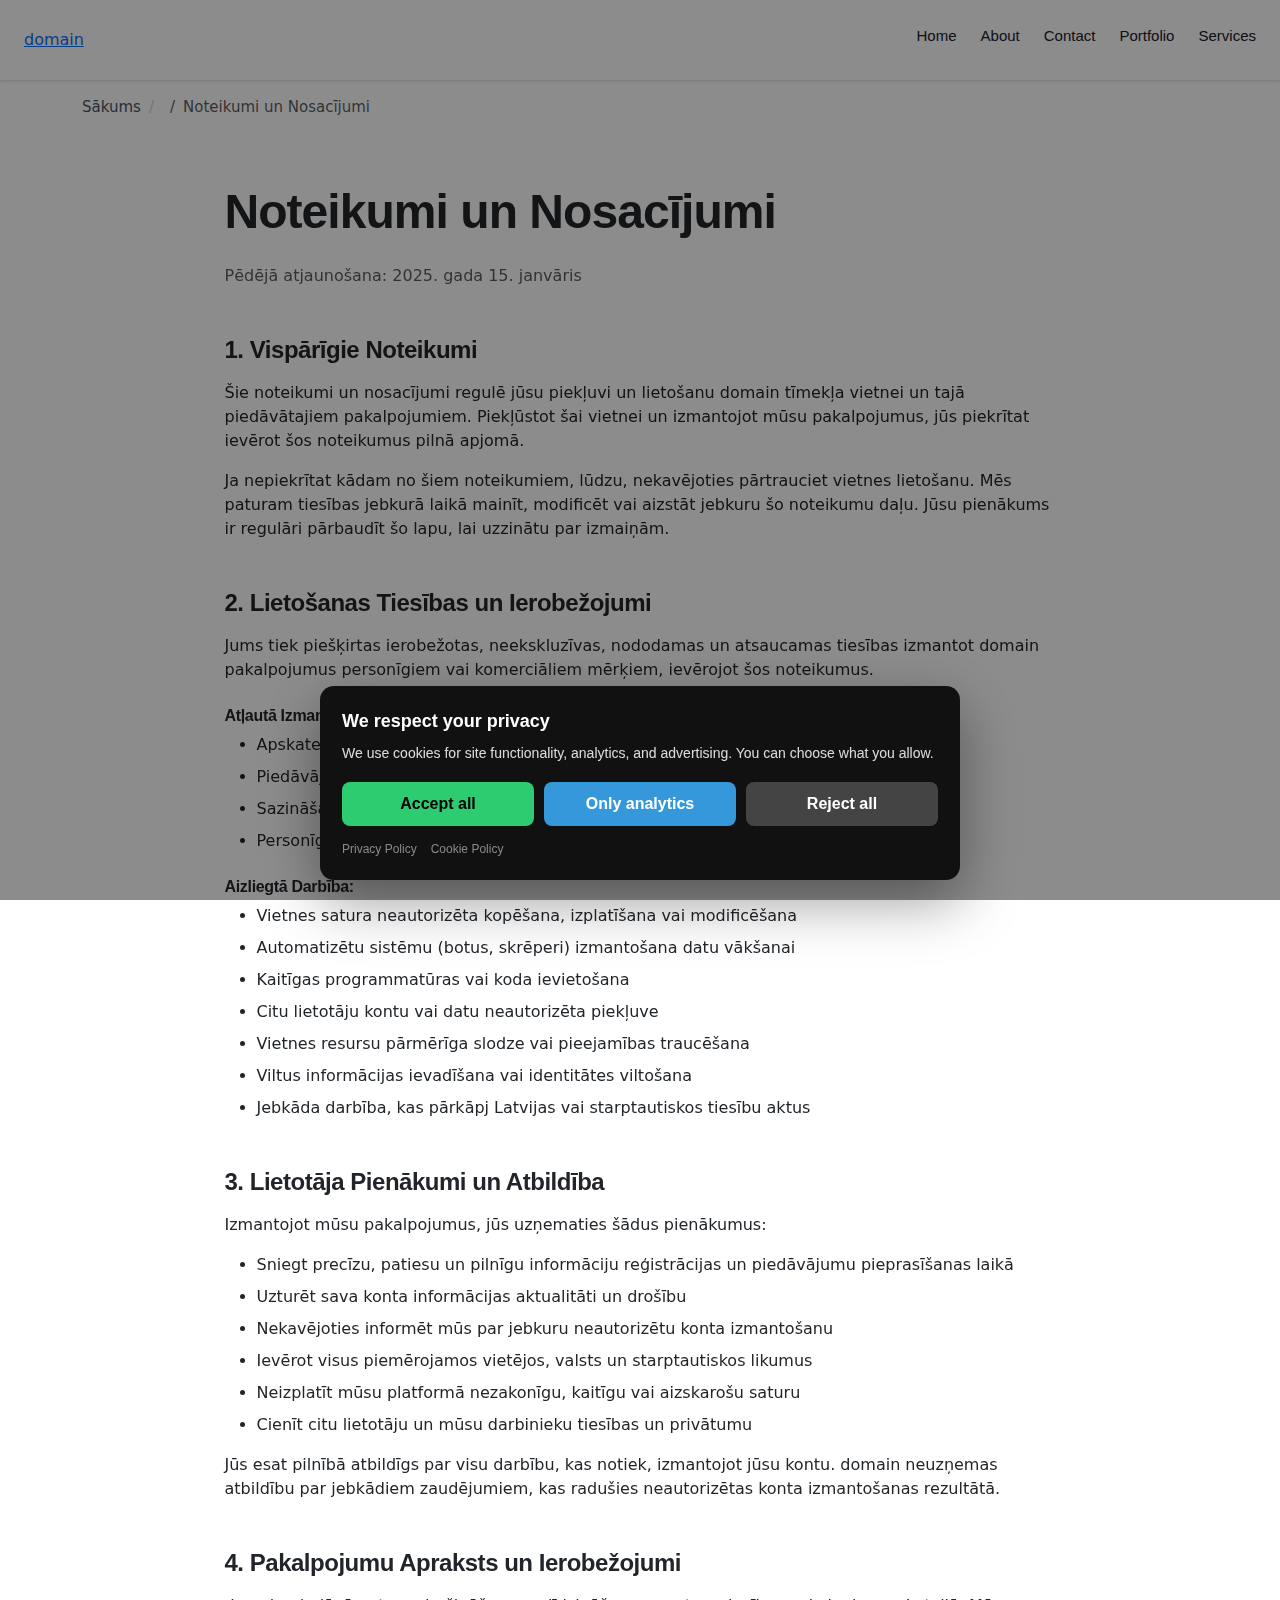
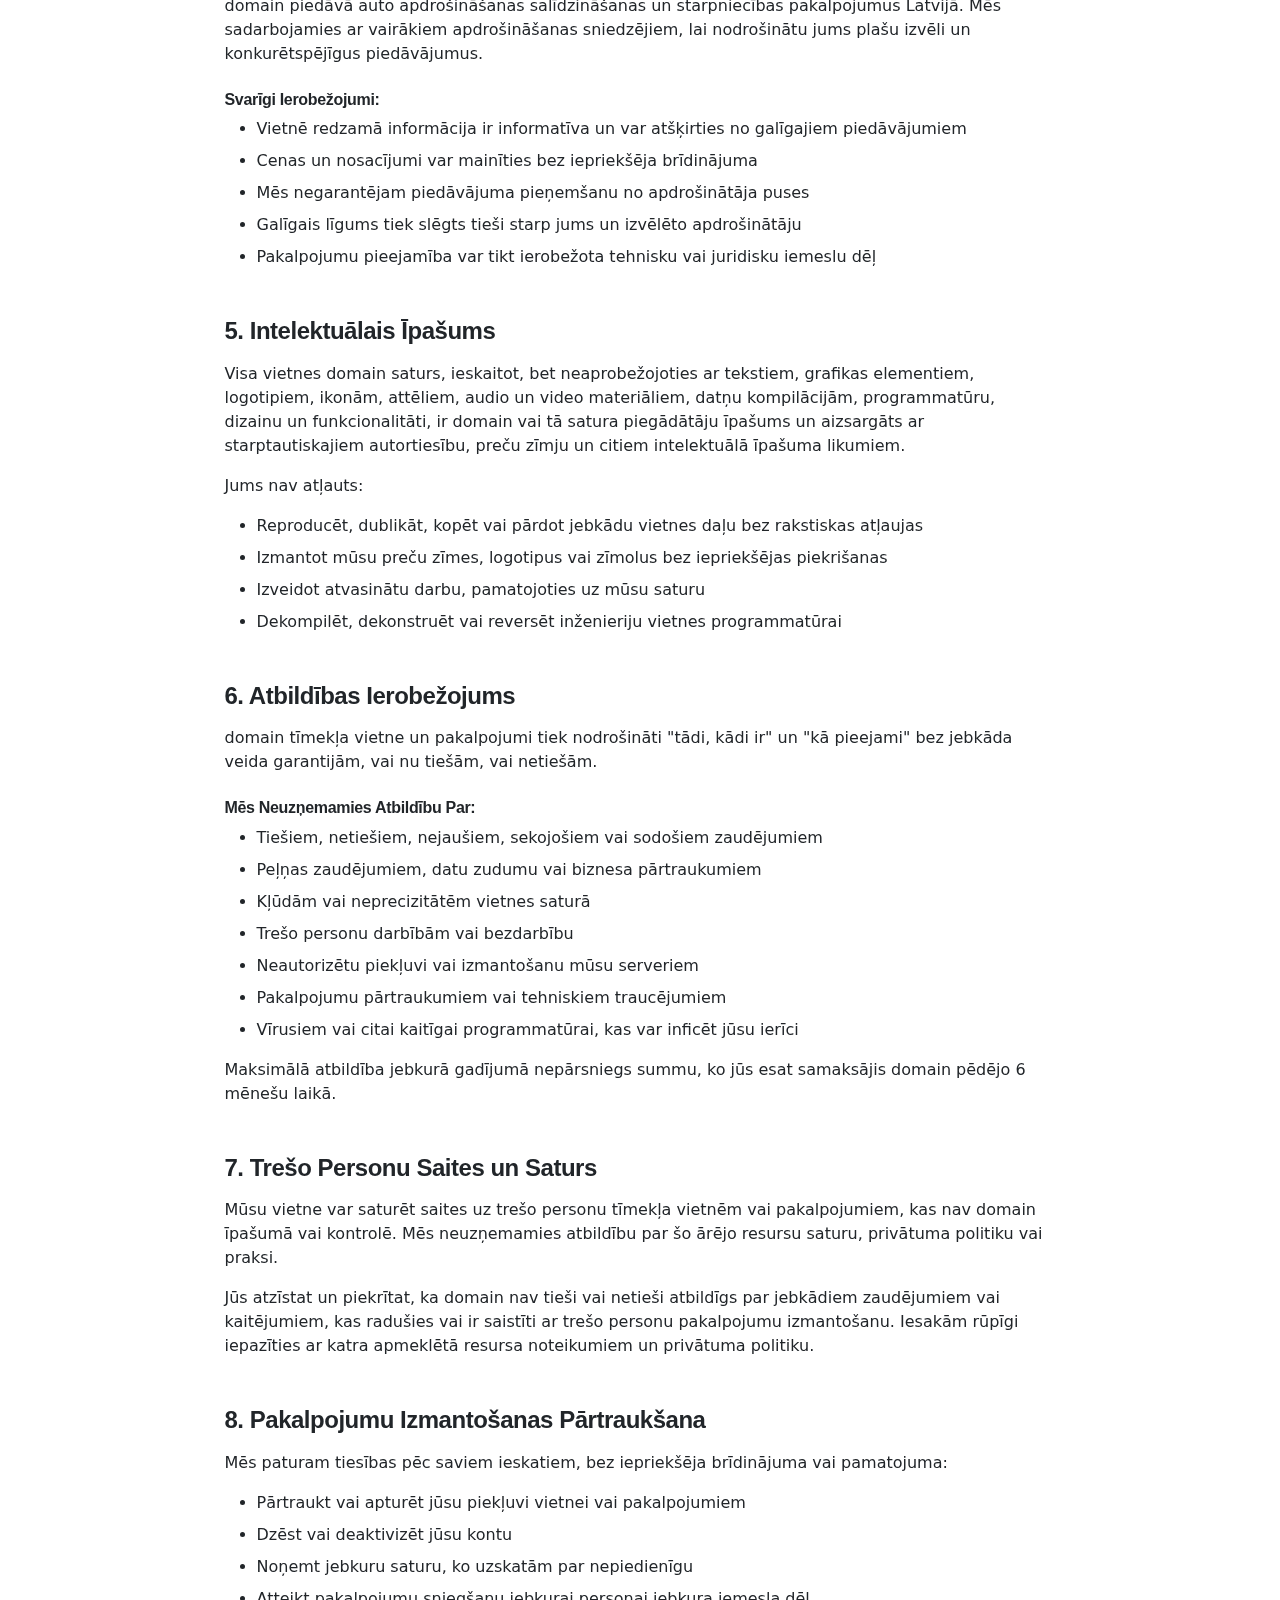
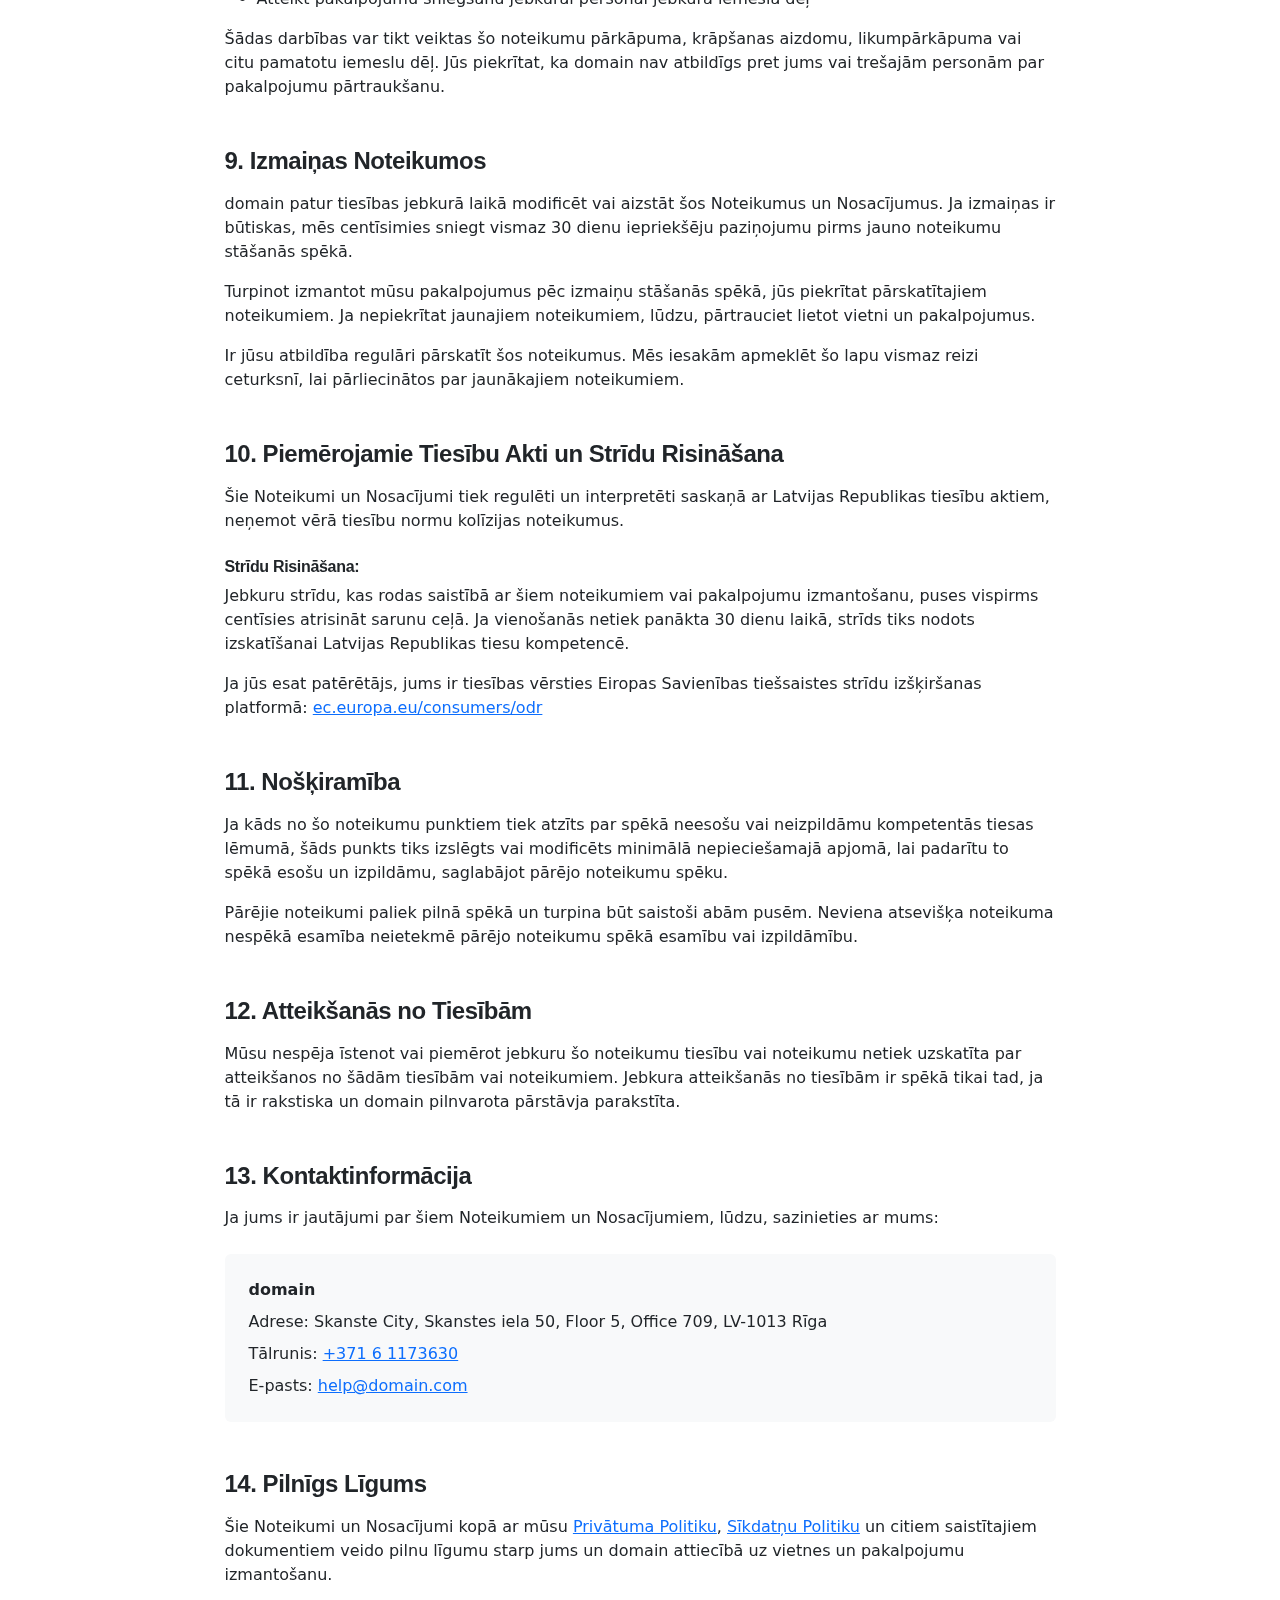
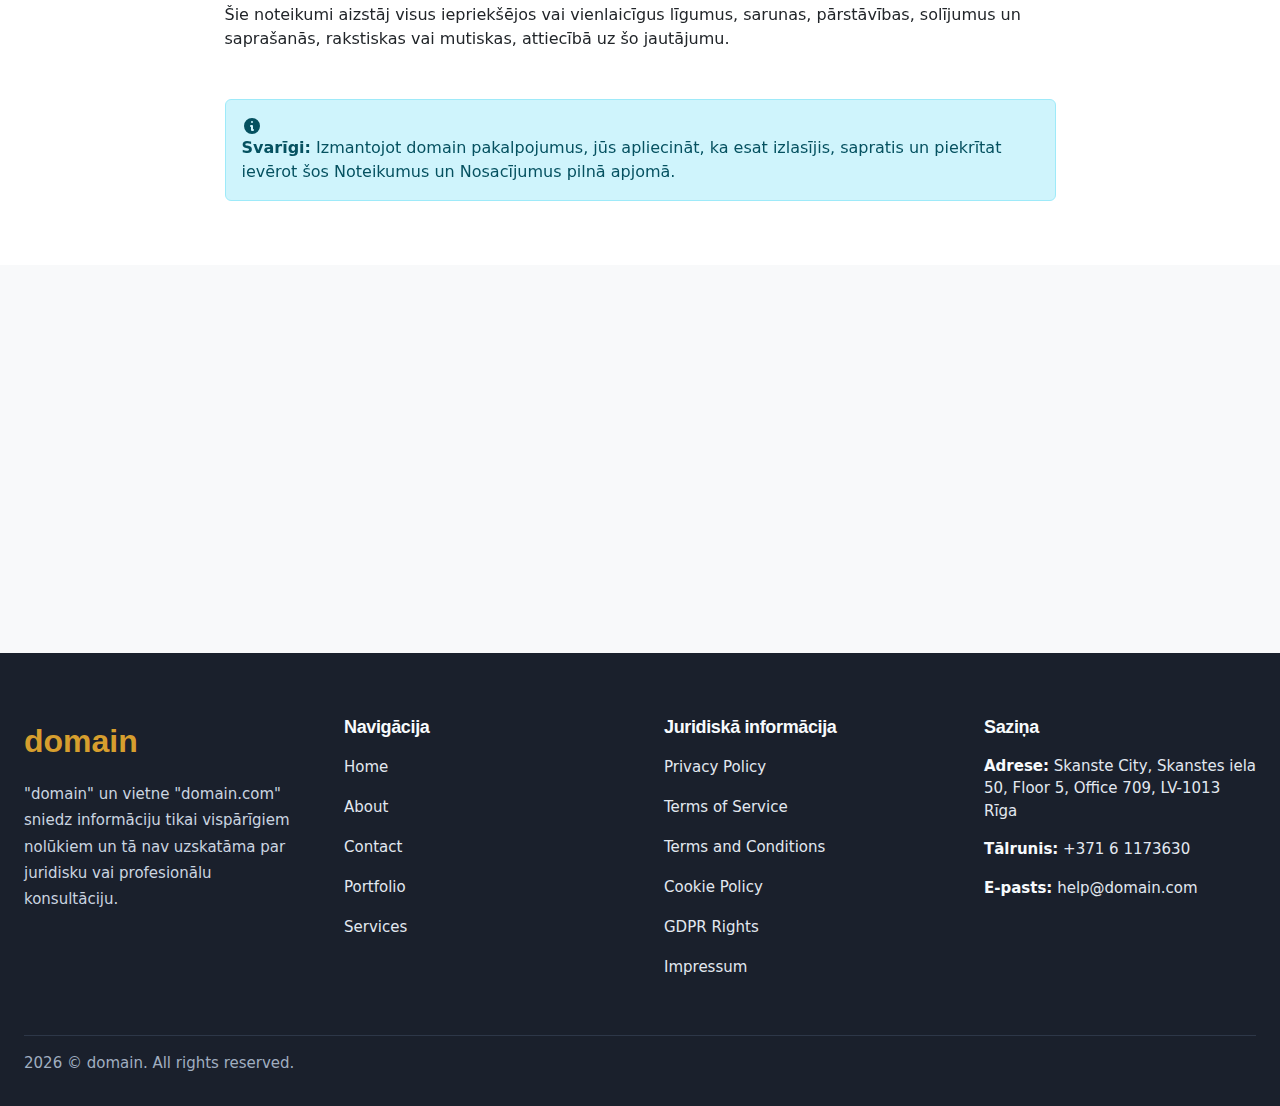
<file: terms_and_conditions.html>
<!DOCTYPE html><html lang="lv"><head>
<script type="application/ld+json">
{
  "@context": "https://schema.org",
  "@graph": [
    {
      "@type": "Organization",
      "@id": "https://domain.com/#org",
      "name": "domain",
      "url": "https://domain.com",
      "email": "help@domain.com",
      "telephone": "+371 6 1173630",
      "address": {
        "@type": "PostalAddress",
        "streetAddress": "Skanste City, Skanstes iela 50, Floor 5, Office 709, LV-1013 Rīga"
      },
      "contactPoint": {
        "@type": "ContactPoint",
        "contactType": "customer support",
        "email": "help@domain.com",
        "telephone": "+371 6 1173630"
      }
    },
    {
      "@type": "WebSite",
      "@id": "https://domain.com/#website",
      "url": "https://domain.com",
      "name": "domain",
      "publisher": {
        "@id": "https://domain.com/#org"
      }
    },
    {
      "@type": "WebPage",
      "@id": "https://domain.com/terms_and_conditions.html#webpage",
      "url": "https://domain.com/terms_and_conditions.html",
      "name": "Noteikumi un Nosacījumi | domain",
      "isPartOf": {
        "@id": "https://domain.com/#website"
      },
      "about": {
        "@id": "https://domain.com/#org"
      },
      "inLanguage": "lv",
      "description": "domain lietošanas noteikumi un nosacījumi. Iepazīstieties ar lietotāju tiesībām, pienākumiem un pakalpojuma izmantošanas kārtību."
    },
    {
      "@type": "BreadcrumbList",
      "@id": "https://domain.com/terms_and_conditions.html#breadcrumbs",
      "itemListElement": [
        {
          "@type": "ListItem",
          "position": 1,
          "name": "Home",
          "item": "https://domain.com"
        },
        {
          "@type": "ListItem",
          "position": 2,
          "name": "Terms And Conditions.Html",
          "item": "https://domain.com/terms_and_conditions.html"
        }
      ]
    }
  ]
}
</script>
  <meta charset="UTF-8">
  <meta name="viewport" content="width=device-width, initial-scale=1.0">
  <title>Noteikumi un Nosacījumi | domain</title>
  <meta name="description" content="domain lietošanas noteikumi un nosacījumi. Iepazīstieties ar lietotāju tiesībām, pienākumiem un pakalpojuma izmantošanas kārtību.">
  <meta property="og:title" content="Noteikumi un Nosacījumi | domain">
  <meta property="og:description" content="domain lietošanas noteikumi un nosacījumi. Iepazīstieties ar lietotāju tiesībām, pienākumiem un pakalpojuma izmantošanas kārtību.">
  <meta property="og:type" content="website">
  <meta property="og:url" content="https://domain.com/terms_and_conditions.html">
  <link rel="canonical" href="https://domain.com/terms_and_conditions.html">
  <link rel="stylesheet" href="style.css">
  <link rel="icon" type="image/png" href="/favicon.png">
  <link rel="apple-touch-icon" href="/apple-touch-icon.png">
   <link rel="stylesheet" href="https://cdn.jsdelivr.net/npm/bootstrap@5.3.3/dist/css/bootstrap.min.css" integrity="sha384-QWTKZyjpPEjISv5WaRU9OFeRpok6YctnYmDr5pNlyT2bRjXh0JMhjY6hW+ALEwIH" crossorigin="anonymous">
  <link rel="stylesheet" href="https://unpkg.com/aos@2.3.4/dist/aos.css">
<link rel="stylesheet" href="./header-footer.css">
<link rel="stylesheet" href="./consent.css">
<script src="./consent.js"></script>
</head>
 <body>
<header class="dr-header" data-dr-variant="v1">
  <div class="dr-header-inner">
    <a class="dr-logo" href="./index.html" aria-label="domain">domain</a>

    <nav class="dr-nav" aria-label="Primary navigation">
      <ul class="dr-nav-list">
        <li class="dr-nav-item"><a class="dr-nav-link" href="./index.html">Home</a></li><li class="dr-nav-item"><a class="dr-nav-link" href="./about.html">About</a></li><li class="dr-nav-item"><a class="dr-nav-link" href="./contact.html">Contact</a></li><li class="dr-nav-item"><a class="dr-nav-link" href="./portfolio.html">Portfolio</a></li><li class="dr-nav-item"><a class="dr-nav-link" href="./services.html">Services</a></li>
      </ul>
    </nav>

    <button class="dr-burger" type="button" aria-label="Toggle menu" aria-expanded="false" aria-controls="dr-mobile-menu">
      <span></span><span></span><span></span>
    </button>
  </div>
</header>
<nav class="dr-mobile-menu" id="dr-mobile-menu" aria-label="Mobile navigation">
  <ul class="dr-mobile-nav-list">
    <li class="dr-nav-item"><a class="dr-nav-link" href="./index.html">Home</a></li><li class="dr-nav-item"><a class="dr-nav-link" href="./about.html">About</a></li><li class="dr-nav-item"><a class="dr-nav-link" href="./contact.html">Contact</a></li><li class="dr-nav-item"><a class="dr-nav-link" href="./portfolio.html">Portfolio</a></li><li class="dr-nav-item"><a class="dr-nav-link" href="./services.html">Services</a></li>
  </ul>
</nav>

  <main>
   <nav aria-label="breadcrumb" class="py-3">
    <div class="container">
     <ol class="breadcrumb mb-0">
      <li class="breadcrumb-item"><a href="index.html">Sākums</a></li>
      <li class="breadcrumb-item active" aria-current="page">Noteikumi un Nosacījumi</li>
     </ol>
    </div>
   </nav>
   <section class="l-section py-4 py-md-5">
    <div class="container">
     <div class="row justify-content-center">
      <div class="col-lg-10 col-xl-9">
       <h1 class="display-5 fw-bold mb-4" data-aos="fade-up">Noteikumi un Nosacījumi</h1>
       <p class="text-muted mb-5" data-aos="fade-up" data-aos-delay="100">Pēdējā atjaunošana: 2025. gada 15. janvāris</p>
       <div class="legal-content" data-aos="fade-up" data-aos-delay="200">
        <section class="mb-5">
         <h2 class="h4 fw-semibold mb-3">1. Vispārīgie Noteikumi</h2>
         <p>Šie noteikumi un nosacījumi regulē jūsu piekļuvi un lietošanu domain tīmekļa vietnei un tajā piedāvātajiem pakalpojumiem. Piekļūstot šai vietnei un izmantojot mūsu pakalpojumus, jūs piekrītat ievērot šos noteikumus pilnā apjomā.</p>
         <p>Ja nepiekrītat kādam no šiem noteikumiem, lūdzu, nekavējoties pārtrauciet vietnes lietošanu. Mēs paturam tiesības jebkurā laikā mainīt, modificēt vai aizstāt jebkuru šo noteikumu daļu. Jūsu pienākums ir regulāri pārbaudīt šo lapu, lai uzzinātu par izmaiņām.</p>
        </section>
        <section class="mb-5">
         <h2 class="h4 fw-semibold mb-3">2. Lietošanas Tiesības un Ierobežojumi</h2>
         <p>Jums tiek piešķirtas ierobežotas, neekskluzīvas, nododamas un atsaucamas tiesības izmantot domain pakalpojumus personīgiem vai komerciāliem mērķiem, ievērojot šos noteikumus.</p>
         <h3 class="h6 fw-semibold mt-4 mb-2">Atļautā Izmantošana:</h3>
         <ul>
          <li>Apskate un informācijas iegūšana par auto apdrošināšanas pakalpojumiem</li>
          <li>Piedāvājumu pieprasīšana un salīdzināšana</li>
          <li>Sazināšanās ar mūsu konsultantiem</li>
          <li>Personīgā profila izveidošana un pārvaldīšana</li>
         </ul>
         <h3 class="h6 fw-semibold mt-4 mb-2">Aizliegtā Darbība:</h3>
         <ul>
          <li>Vietnes satura neautorizēta kopēšana, izplatīšana vai modificēšana</li>
          <li>Automatizētu sistēmu (botus, skrēperi) izmantošana datu vākšanai</li>
          <li>Kaitīgas programmatūras vai koda ievietošana</li>
          <li>Citu lietotāju kontu vai datu neautorizēta piekļuve</li>
          <li>Vietnes resursu pārmērīga slodze vai pieejamības traucēšana</li>
          <li>Viltus informācijas ievadīšana vai identitātes viltošana</li>
          <li>Jebkāda darbība, kas pārkāpj Latvijas vai starptautiskos tiesību aktus</li>
         </ul>
        </section>
        <section class="mb-5">
         <h2 class="h4 fw-semibold mb-3">3. Lietotāja Pienākumi un Atbildība</h2>
         <p>Izmantojot mūsu pakalpojumus, jūs uzņematies šādus pienākumus:</p>
         <ul>
          <li>Sniegt precīzu, patiesu un pilnīgu informāciju reģistrācijas un piedāvājumu pieprasīšanas laikā</li>
          <li>Uzturēt sava konta informācijas aktualitāti un drošību</li>
          <li>Nekavējoties informēt mūs par jebkuru neautorizētu konta izmantošanu</li>
          <li>Ievērot visus piemērojamos vietējos, valsts un starptautiskos likumus</li>
          <li>Neizplatīt mūsu platformā nezakonīgu, kaitīgu vai aizskarošu saturu</li>
          <li>Cienīt citu lietotāju un mūsu darbinieku tiesības un privātumu</li>
         </ul>
         <p class="mt-3">Jūs esat pilnībā atbildīgs par visu darbību, kas notiek, izmantojot jūsu kontu. domain neuzņemas atbildību par jebkādiem zaudējumiem, kas radušies neautorizētas konta izmantošanas rezultātā.</p>
        </section>
        <section class="mb-5">
         <h2 class="h4 fw-semibold mb-3">4. Pakalpojumu Apraksts un Ierobežojumi</h2>
         <p>domain piedāvā auto apdrošināšanas salīdzināšanas un starpniecības pakalpojumus Latvijā. Mēs sadarbojamies ar vairākiem apdrošināšanas sniedzējiem, lai nodrošinātu jums plašu izvēli un konkurētspējīgus piedāvājumus.</p>
         <h3 class="h6 fw-semibold mt-4 mb-2">Svarīgi Ierobežojumi:</h3>
         <ul>
          <li>Vietnē redzamā informācija ir informatīva un var atšķirties no galīgajiem piedāvājumiem</li>
          <li>Cenas un nosacījumi var mainīties bez iepriekšēja brīdinājuma</li>
          <li>Mēs negarantējam piedāvājuma pieņemšanu no apdrošinātāja puses</li>
          <li>Galīgais līgums tiek slēgts tieši starp jums un izvēlēto apdrošinātāju</li>
          <li>Pakalpojumu pieejamība var tikt ierobežota tehnisku vai juridisku iemeslu dēļ</li>
         </ul>
        </section>
        <section class="mb-5">
         <h2 class="h4 fw-semibold mb-3">5. Intelektuālais Īpašums</h2>
         <p>Visa vietnes domain saturs, ieskaitot, bet neaprobežojoties ar tekstiem, grafikas elementiem, logotipiem, ikonām, attēliem, audio un video materiāliem, datņu kompilācijām, programmatūru, dizainu un funkcionalitāti, ir domain vai tā satura piegādātāju īpašums un aizsargāts ar starptautiskajiem autortiesību, preču zīmju un citiem intelektuālā īpašuma likumiem.</p>
         <p class="mt-3">Jums nav atļauts:</p>
         <ul>
          <li>Reproducēt, dublikāt, kopēt vai pārdot jebkādu vietnes daļu bez rakstiskas atļaujas</li>
          <li>Izmantot mūsu preču zīmes, logotipus vai zīmolus bez iepriekšējas piekrišanas</li>
          <li>Izveidot atvasinātu darbu, pamatojoties uz mūsu saturu</li>
          <li>Dekompilēt, dekonstruēt vai reversēt inženieriju vietnes programmatūrai</li>
         </ul>
        </section>
        <section class="mb-5">
         <h2 class="h4 fw-semibold mb-3">6. Atbildības Ierobežojums</h2>
         <p>domain tīmekļa vietne un pakalpojumi tiek nodrošināti "tādi, kādi ir" un "kā pieejami" bez jebkāda veida garantijām, vai nu tiešām, vai netiešām.</p>
         <h3 class="h6 fw-semibold mt-4 mb-2">Mēs Neuzņemamies Atbildību Par:</h3>
         <ul>
          <li>Tiešiem, netiešiem, nejaušiem, sekojošiem vai sodošiem zaudējumiem</li>
          <li>Peļņas zaudējumiem, datu zudumu vai biznesa pārtraukumiem</li>
          <li>Kļūdām vai neprecizitātēm vietnes saturā</li>
          <li>Trešo personu darbībām vai bezdarbību</li>
          <li>Neautorizētu piekļuvi vai izmantošanu mūsu serveriem</li>
          <li>Pakalpojumu pārtraukumiem vai tehniskiem traucējumiem</li>
          <li>Vīrusiem vai citai kaitīgai programmatūrai, kas var inficēt jūsu ierīci</li>
         </ul>
         <p class="mt-3">Maksimālā atbildība jebkurā gadījumā nepārsniegs summu, ko jūs esat samaksājis domain pēdējo 6 mēnešu laikā.</p>
        </section>
        <section class="mb-5">
         <h2 class="h4 fw-semibold mb-3">7. Trešo Personu Saites un Saturs</h2>
         <p>Mūsu vietne var saturēt saites uz trešo personu tīmekļa vietnēm vai pakalpojumiem, kas nav domain īpašumā vai kontrolē. Mēs neuzņemamies atbildību par šo ārējo resursu saturu, privātuma politiku vai praksi.</p>
         <p class="mt-3">Jūs atzīstat un piekrītat, ka domain nav tieši vai netieši atbildīgs par jebkādiem zaudējumiem vai kaitējumiem, kas radušies vai ir saistīti ar trešo personu pakalpojumu izmantošanu. Iesakām rūpīgi iepazīties ar katra apmeklētā resursa noteikumiem un privātuma politiku.</p>
        </section>
        <section class="mb-5">
         <h2 class="h4 fw-semibold mb-3">8. Pakalpojumu Izmantošanas Pārtraukšana</h2>
         <p>Mēs paturam tiesības pēc saviem ieskatiem, bez iepriekšēja brīdinājuma vai pamatojuma:</p>
         <ul>
          <li>Pārtraukt vai apturēt jūsu piekļuvi vietnei vai pakalpojumiem</li>
          <li>Dzēst vai deaktivizēt jūsu kontu</li>
          <li>Noņemt jebkuru saturu, ko uzskatām par nepiedienīgu</li>
          <li>Atteikt pakalpojumu sniegšanu jebkurai personai jebkura iemesla dēļ</li>
         </ul>
         <p class="mt-3">Šādas darbības var tikt veiktas šo noteikumu pārkāpuma, krāpšanas aizdomu, likumpārkāpuma vai citu pamatotu iemeslu dēļ. Jūs piekrītat, ka domain nav atbildīgs pret jums vai trešajām personām par pakalpojumu pārtraukšanu.</p>
        </section>
        <section class="mb-5">
         <h2 class="h4 fw-semibold mb-3">9. Izmaiņas Noteikumos</h2>
         <p>domain patur tiesības jebkurā laikā modificēt vai aizstāt šos Noteikumus un Nosacījumus. Ja izmaiņas ir būtiskas, mēs centīsimies sniegt vismaz 30 dienu iepriekšēju paziņojumu pirms jauno noteikumu stāšanās spēkā.</p>
         <p class="mt-3">Turpinot izmantot mūsu pakalpojumus pēc izmaiņu stāšanās spēkā, jūs piekrītat pārskatītajiem noteikumiem. Ja nepiekrītat jaunajiem noteikumiem, lūdzu, pārtrauciet lietot vietni un pakalpojumus.</p>
         <p class="mt-3">Ir jūsu atbildība regulāri pārskatīt šos noteikumus. Mēs iesakām apmeklēt šo lapu vismaz reizi ceturksnī, lai pārliecinātos par jaunākajiem noteikumiem.</p>
        </section>
        <section class="mb-5">
         <h2 class="h4 fw-semibold mb-3">10. Piemērojamie Tiesību Akti un Strīdu Risināšana</h2>
         <p>Šie Noteikumi un Nosacījumi tiek regulēti un interpretēti saskaņā ar Latvijas Republikas tiesību aktiem, neņemot vērā tiesību normu kolīzijas noteikumus.</p>
         <h3 class="h6 fw-semibold mt-4 mb-2">Strīdu Risināšana:</h3>
         <p>Jebkuru strīdu, kas rodas saistībā ar šiem noteikumiem vai pakalpojumu izmantošanu, puses vispirms centīsies atrisināt sarunu ceļā. Ja vienošanās netiek panākta 30 dienu laikā, strīds tiks nodots izskatīšanai Latvijas Republikas tiesu kompetencē.</p>
         <p class="mt-3">Ja jūs esat patērētājs, jums ir tiesības vērsties Eiropas Savienības tiešsaistes strīdu izšķiršanas platformā: <a href="https://ec.europa.eu/consumers/odr" target="_blank" rel="noopener noreferrer">ec.europa.eu/consumers/odr</a></p>
        </section>
        <section class="mb-5">
         <h2 class="h4 fw-semibold mb-3">11. Nošķiramība</h2>
         <p>Ja kāds no šo noteikumu punktiem tiek atzīts par spēkā neesošu vai neizpildāmu kompetentās tiesas lēmumā, šāds punkts tiks izslēgts vai modificēts minimālā nepieciešamajā apjomā, lai padarītu to spēkā esošu un izpildāmu, saglabājot pārējo noteikumu spēku.</p>
         <p class="mt-3">Pārējie noteikumi paliek pilnā spēkā un turpina būt saistoši abām pusēm. Neviena atsevišķa noteikuma nespēkā esamība neietekmē pārējo noteikumu spēkā esamību vai izpildāmību.</p>
        </section>
        <section class="mb-5">
         <h2 class="h4 fw-semibold mb-3">12. Atteikšanās no Tiesībām</h2>
         <p>Mūsu nespēja īstenot vai piemērot jebkuru šo noteikumu tiesību vai noteikumu netiek uzskatīta par atteikšanos no šādām tiesībām vai noteikumiem. Jebkura atteikšanās no tiesībām ir spēkā tikai tad, ja tā ir rakstiska un domain pilnvarota pārstāvja parakstīta.</p>
        </section>
        <section class="mb-5">
         <h2 class="h4 fw-semibold mb-3">13. Kontaktinformācija</h2>
         <p>Ja jums ir jautājumi par šiem Noteikumiem un Nosacījumiem, lūdzu, sazinieties ar mums:</p>
         <div class="mt-4 p-4 bg-light rounded">
          <p class="mb-2"><strong>domain</strong></p>
          <p class="mb-2">Adrese: Skanste City, Skanstes iela 50, Floor 5, Office 709, LV-1013 Rīga</p>
          <p class="mb-2">Tālrunis: <a href="tel:+371 6 1173630">+371 6 1173630</a></p>
          <p class="mb-0">E-pasts: <a href="mailto:help@domain.com">help@domain.com</a></p>
         </div>
        </section>
        <section class="mb-5">
         <h2 class="h4 fw-semibold mb-3">14. Pilnīgs Līgums</h2>
         <p>Šie Noteikumi un Nosacījumi kopā ar mūsu <a href="privacy.html">Privātuma Politiku</a>, <a href="cookie_policy.html">Sīkdatņu Politiku</a> un citiem saistītajiem dokumentiem veido pilnu līgumu starp jums un domain attiecībā uz vietnes un pakalpojumu izmantošanu.</p>
         <p class="mt-3">Šie noteikumi aizstāj visus iepriekšējos vai vienlaicīgus līgumus, sarunas, pārstāvības, solījumus un saprašanās, rakstiskas vai mutiskas, attiecībā uz šo jautājumu.</p>
        </section>
        <div class="alert alert-info mt-5" role="alert">
         <svg class="me-2" width="20" height="20" viewBox="0 0 20 20" fill="currentColor" xmlns="http://www.w3.org/2000/svg">
          <path fill-rule="evenodd" d="M18 10a8 8 0 11-16 0 8 8 0 0116 0zm-7-4a1 1 0 11-2 0 1 1 0 012 0zM9 9a1 1 0 000 2v3a1 1 0 001 1h1a1 1 0 100-2v-3a1 1 0 00-1-1H9z" clip-rule="evenodd"></path>
         </svg>
         <strong>Svarīgi:</strong> Izmantojot domain pakalpojumus, jūs apliecināt, ka esat izlasījis, sapratis un piekrītat ievērot šos Noteikumus un Nosacījumus pilnā apjomā.
        </div>
       </div>
      </div>
     </div>
    </div>
   </section>
   <section class="l-section py-4 py-md-5 bg-light">
    <div class="container">
     <div class="row justify-content-center text-center">
      <div class="col-lg-8">
       <h2 class="h3 fw-semibold mb-4" data-aos="fade-up">Saistītie Dokumenti</h2>
       <div class="row g-3 mt-4">
        <div class="col-md-6" data-aos="fade-up" data-aos-delay="100">
         <a href="privacy.html" class="text-decoration-none"> 
          <div class="card h-100 border-0 shadow-sm">
           <div class="card-body">
            <h3 class="h6 fw-semibold">Privātuma Politika</h3>
            <p class="small text-muted mb-0">Uzziniet, kā mēs apstrādājam un aizsargājam jūsu personas datus</p>
           </div>
          </div> 
         </a>
        </div>
        <div class="col-md-6" data-aos="fade-up" data-aos-delay="150">
         <a href="cookie_policy.html" class="text-decoration-none"> 
          <div class="card h-100 border-0 shadow-sm">
           <div class="card-body">
            <h3 class="h6 fw-semibold">Sīkdatņu Politika</h3>
            <p class="small text-muted mb-0">Informācija par sīkdatņu izmantošanu mūsu vietnē</p>
           </div>
          </div> 
         </a>
        </div>
        <div class="col-md-6" data-aos="fade-up" data-aos-delay="200">
         <a href="gdpr-rights.html" class="text-decoration-none"> 
          <div class="card h-100 border-0 shadow-sm">
           <div class="card-body">
            <h3 class="h6 fw-semibold">GDPR Tiesības</h3>
            <p class="small text-muted mb-0">Jūsu tiesības saskaņā ar Vispārīgo datu aizsardzības regulu</p>
           </div>
          </div> 
         </a>
        </div>
        <div class="col-md-6" data-aos="fade-up" data-aos-delay="250">
         <a href="terms_of_services.html" class="text-decoration-none"> 
          <div class="card h-100 border-0 shadow-sm">
           <div class="card-body">
            <h3 class="h6 fw-semibold">Pakalpojumu Noteikumi</h3>
            <p class="small text-muted mb-0">Detalizēti noteikumi par mūsu pakalpojumu izmantošanu</p>
           </div>
          </div> 
         </a>
        </div>
       </div>
      </div>
     </div>
    </div>
   </section>
  </main>
  <footer class="dr-footer" aria-labelledby="dr-footer-heading">
  <div class="dr-footer-inner">
    <div class="dr-footer-top">
      <div class="dr-footer-brand-block">
        <div class="dr-footer-logo" aria-label="domain">
          <span class="dr-footer-logo-text">domain</span>
        </div>
        <p class="dr-footer-disclaimer">"domain" un vietne "domain.com" sniedz informāciju tikai vispārīgiem nolūkiem un tā nav uzskatāma par juridisku vai profesionālu konsultāciju.</p>
      </div>
      <nav class="dr-footer-nav" aria-label="Galvenā navigācija">
        <h2 id="dr-footer-heading" class="dr-footer-heading">Navigācija</h2>
        <ul class="dr-footer-nav-list">
          <li class="dr-footer-nav-item"><a href="./index.html" class="dr-footer-link">Home</a></li>
          <li class="dr-footer-nav-item"><a href="./about.html" class="dr-footer-link">About</a></li>
          <li class="dr-footer-nav-item"><a href="./contact.html" class="dr-footer-link">Contact</a></li>
          <li class="dr-footer-nav-item"><a href="./portfolio.html" class="dr-footer-link">Portfolio</a></li>
          <li class="dr-footer-nav-item"><a href="./services.html" class="dr-footer-link">Services</a></li>
        </ul>
      </nav>
      <nav class="dr-footer-legal" aria-label="Juridiskā informācija">
        <h2 class="dr-footer-heading">Juridiskā informācija</h2>
        <ul class="dr-footer-legal-list">
          <li class="dr-footer-legal-item"><a href="./privacy.html" class="dr-footer-link">Privacy Policy</a></li>
          <li class="dr-footer-legal-item"><a href="./terms_of_services.html" class="dr-footer-link">Terms of Service</a></li>
          <li class="dr-footer-legal-item"><a href="./terms_and_conditions.html" class="dr-footer-link">Terms and Conditions</a></li>
          <li class="dr-footer-legal-item"><a href="./cookie_policy.html" class="dr-footer-link">Cookie Policy</a></li>
          <li class="dr-footer-legal-item"><a href="./gdpr-rights.html" class="dr-footer-link">GDPR Rights</a></li>
          <li class="dr-footer-legal-item"><a href="./impressum.html" class="dr-footer-link">Impressum</a></li>
        </ul>
      </nav>
      <section class="dr-footer-contact" aria-label="Kontaktinformācija">
        <h2 class="dr-footer-heading">Saziņa</h2>
        <ul class="dr-footer-contact-list">
          <li class="dr-footer-contact-item"><span class="dr-footer-contact-label">Adrese:</span> <span class="dr-footer-contact-value">Skanste City, Skanstes iela 50, Floor 5, Office 709, LV-1013 Rīga</span></li>
          <li class="dr-footer-contact-item"><span class="dr-footer-contact-label">Tālrunis:</span> <a href="tel:+371 6 1173630" class="dr-footer-link">+371 6 1173630</a></li>
          <li class="dr-footer-contact-item"><span class="dr-footer-contact-label">E-pasts:</span> <a href="mailto:help@domain.com" class="dr-footer-link">help@domain.com</a></li>
        </ul>
      </section>
    </div>
    <div class="dr-footer-bottom">
      <p class="dr-footer-meta"><span class="dr-year"></span> © domain. All rights reserved.</p>
    </div>
  </div>
</footer>
  
 
  
  

<script src="script.js" defer=""></script>
<script src="https://unpkg.com/aos@2.3.4/dist/aos.js"></script>
<script>
if (typeof AOS !== "undefined" && !window.__AOS_INITIALIZED__) {
  AOS.init({ once: true, duration: 700, easing: "ease-out-cubic" });
  window.__AOS_INITIALIZED__ = true;
}
</script>
<script src="./header-footer.js"></script>
</body></html>
</file>
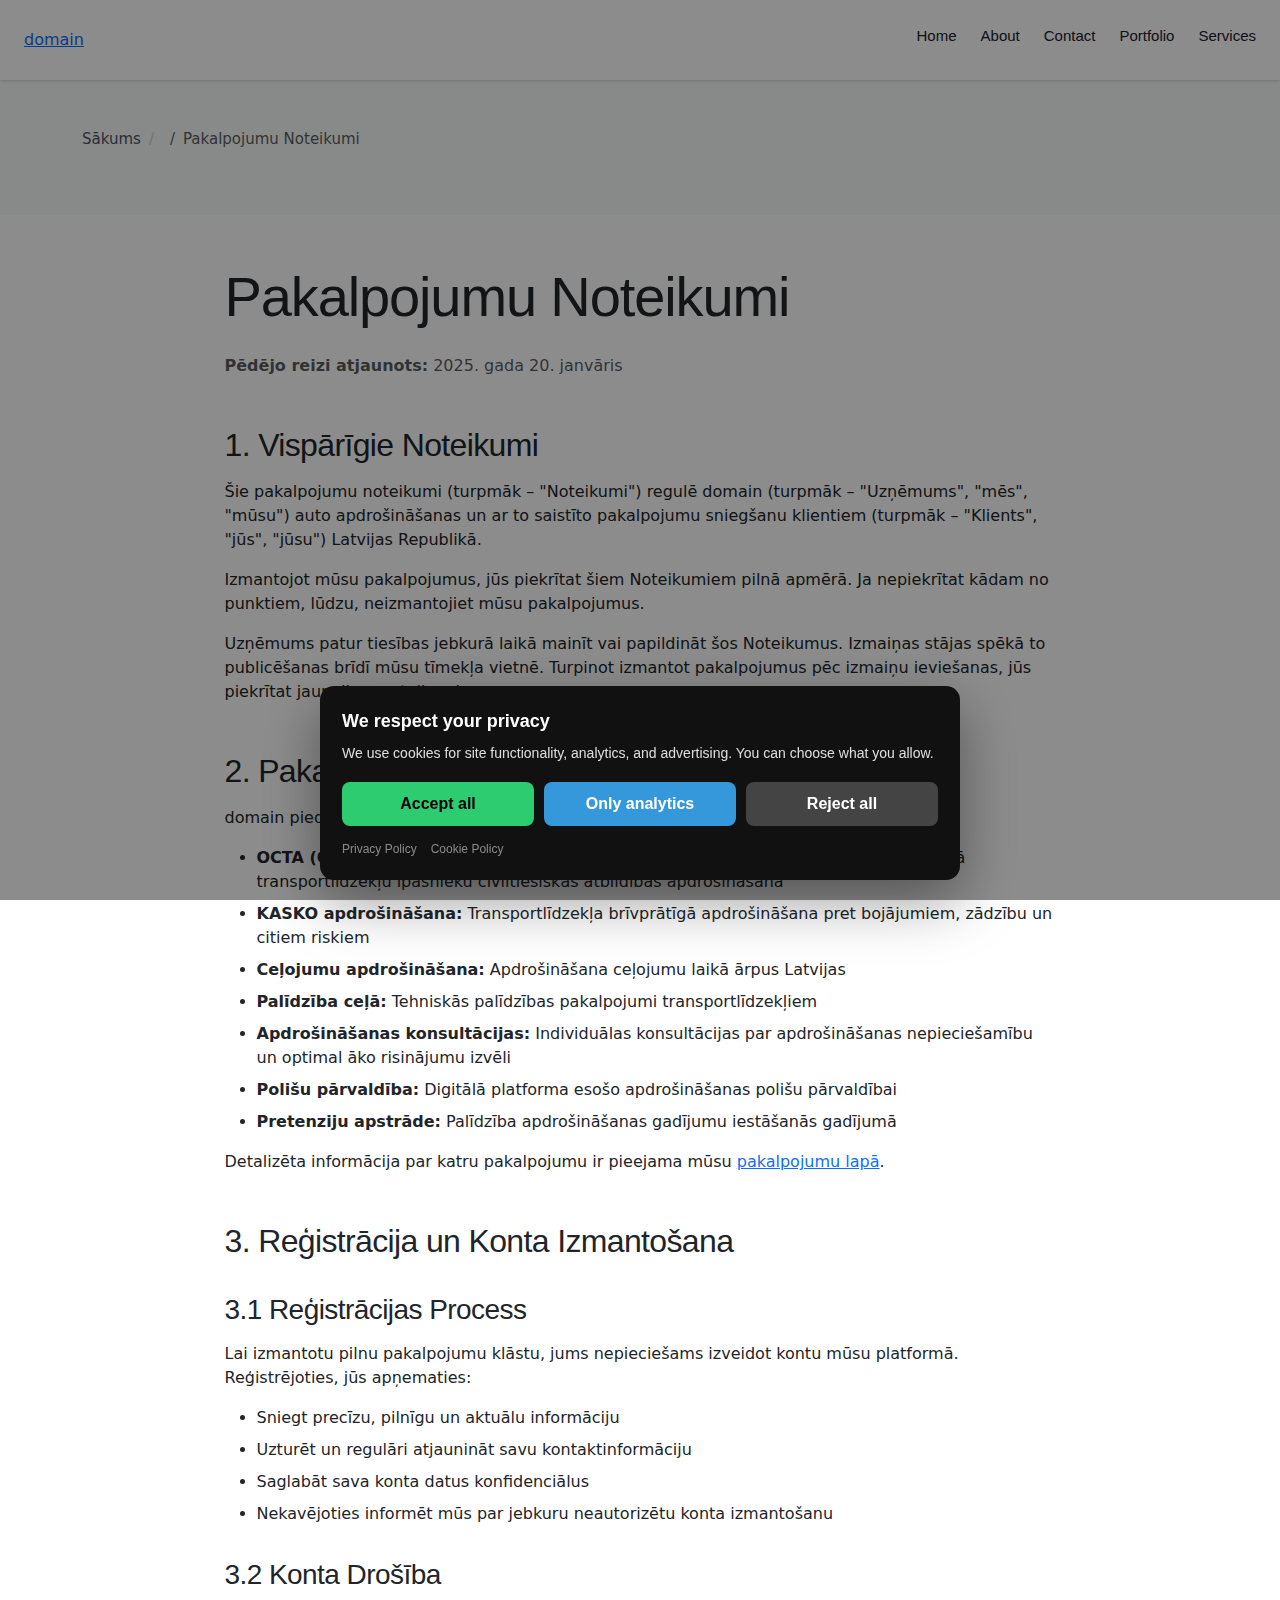
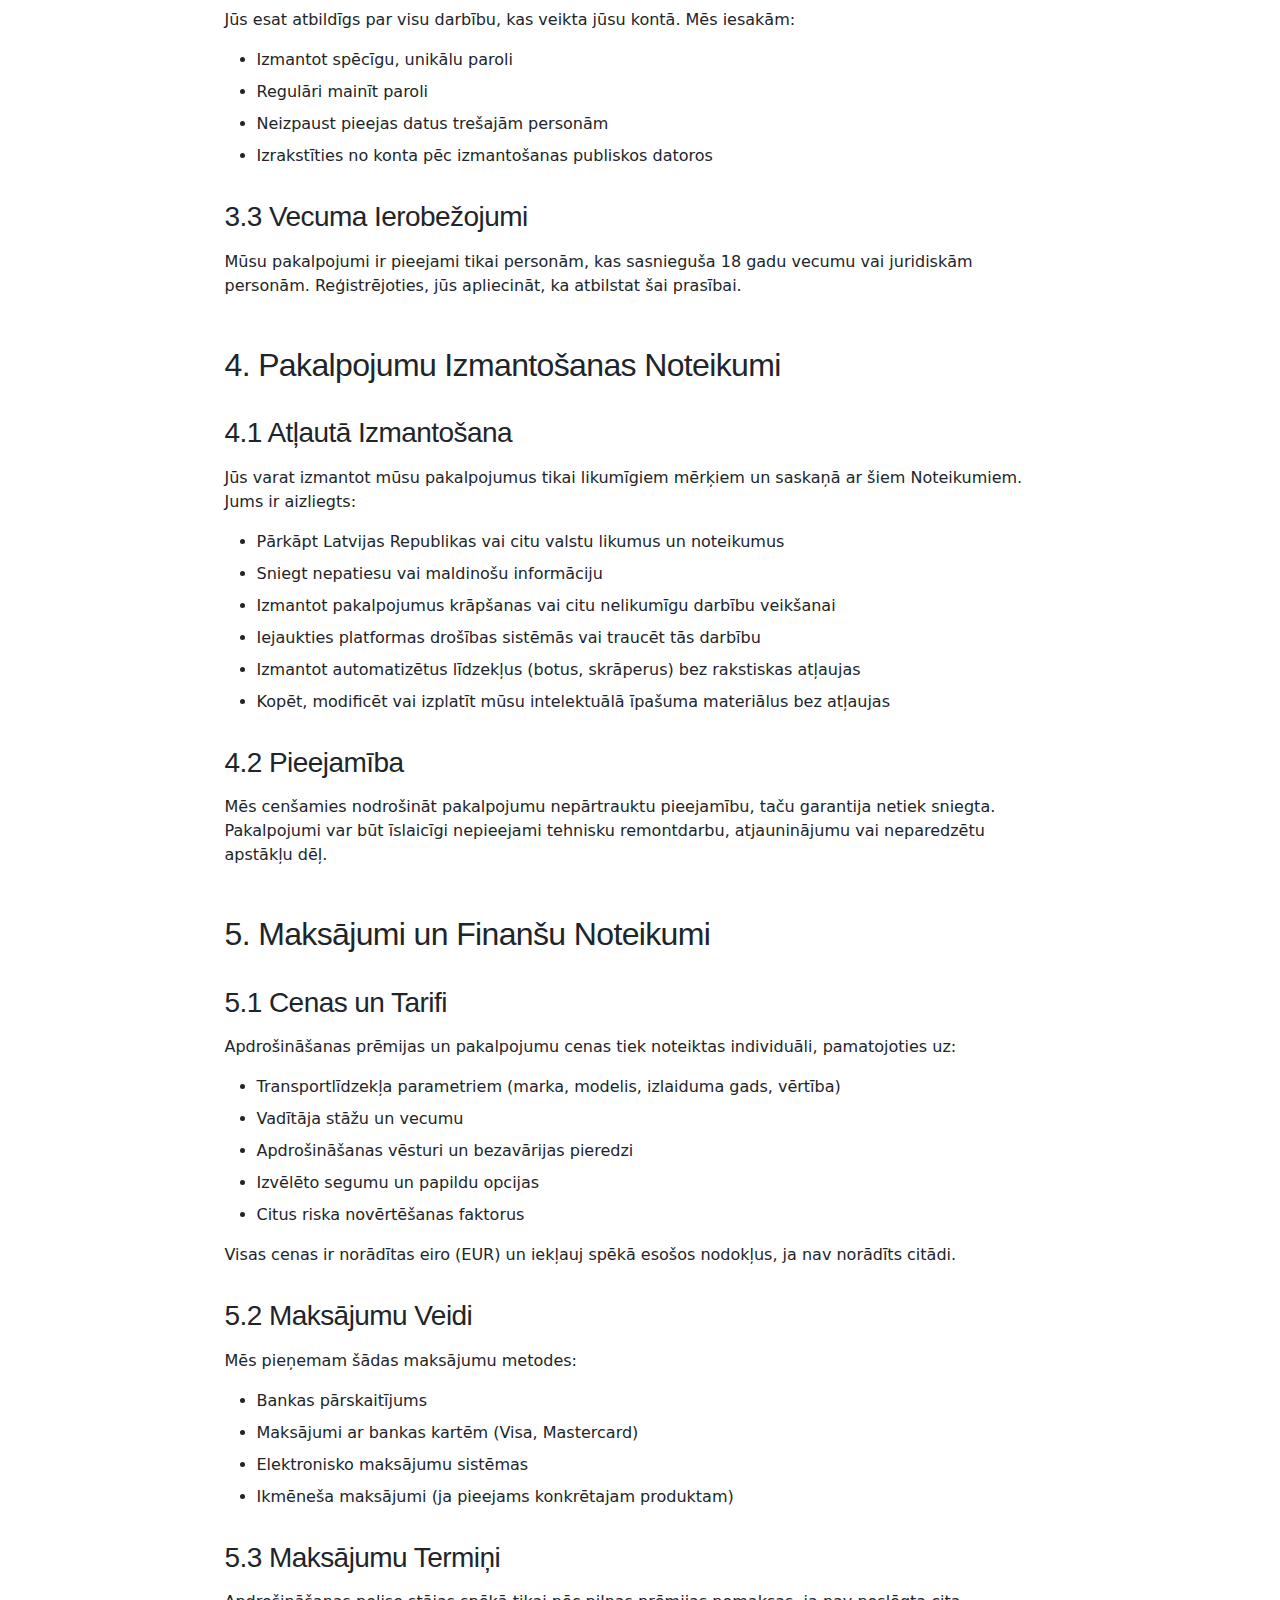
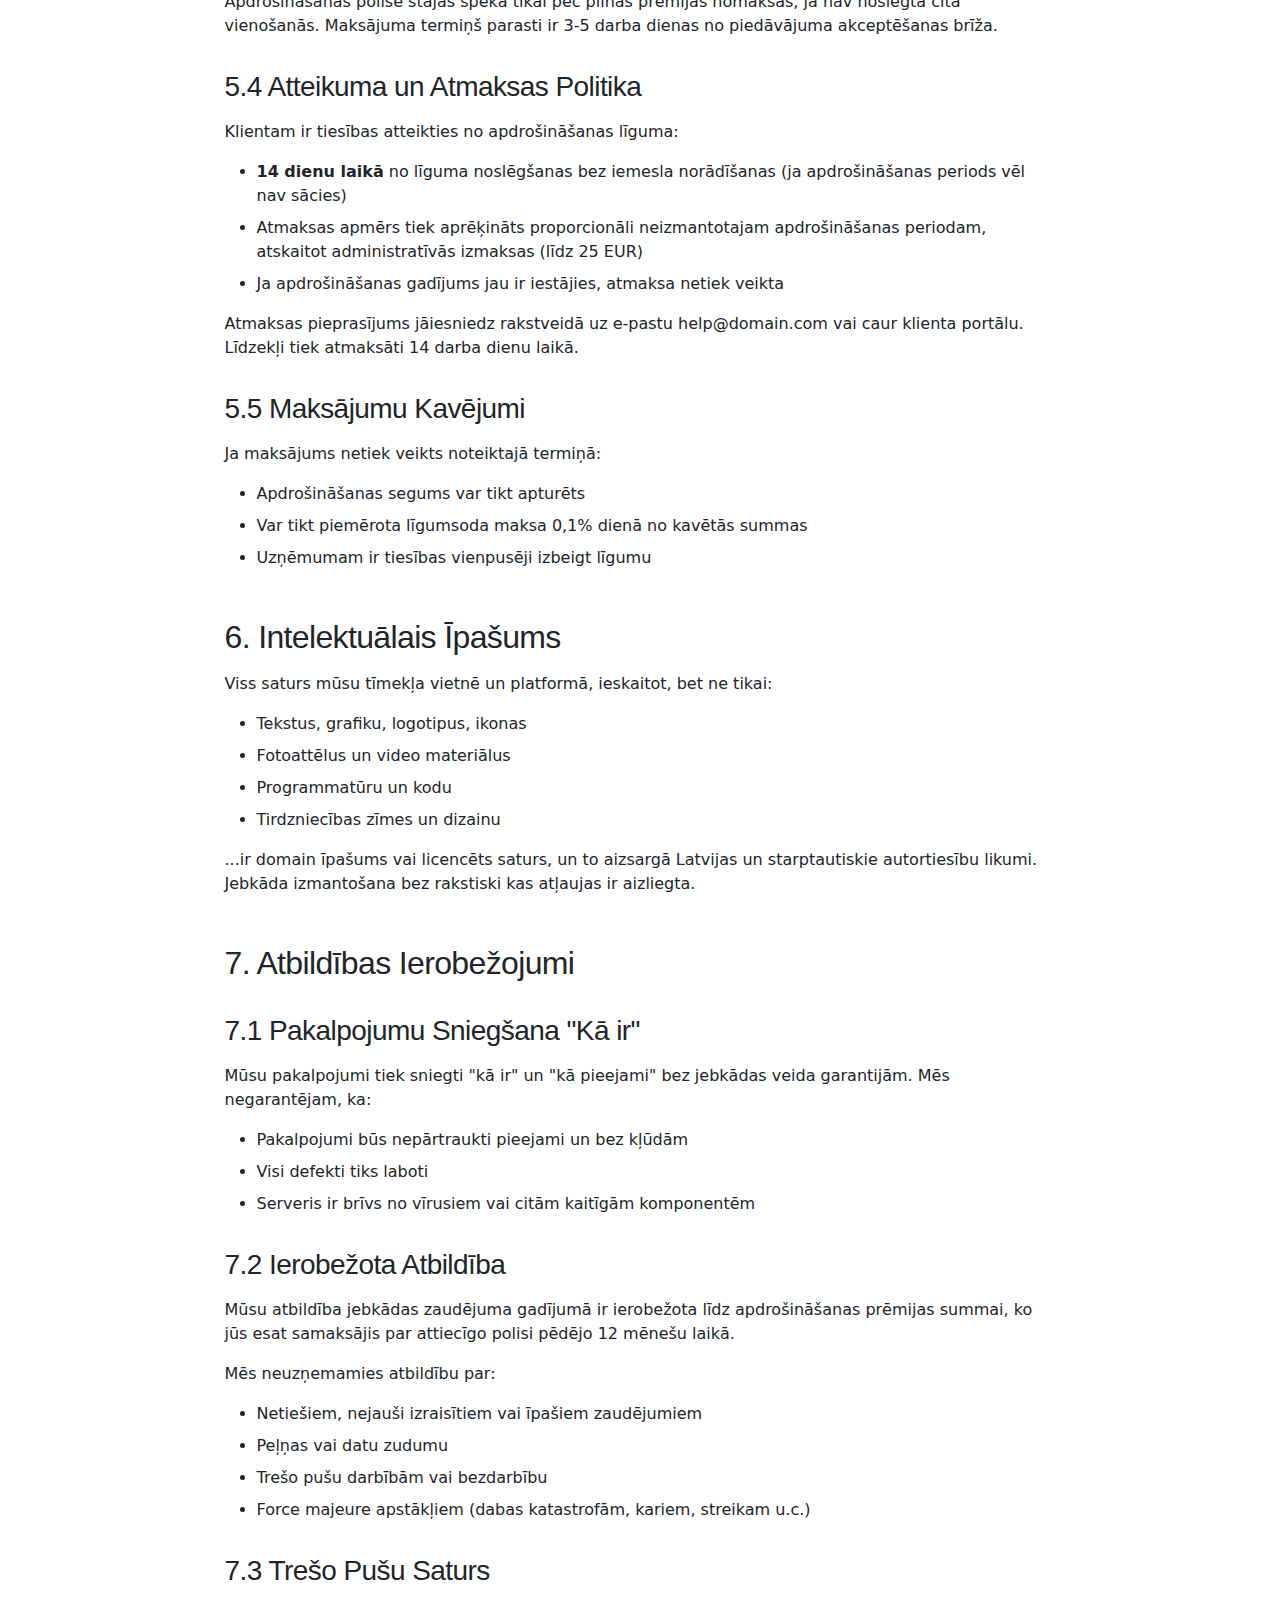
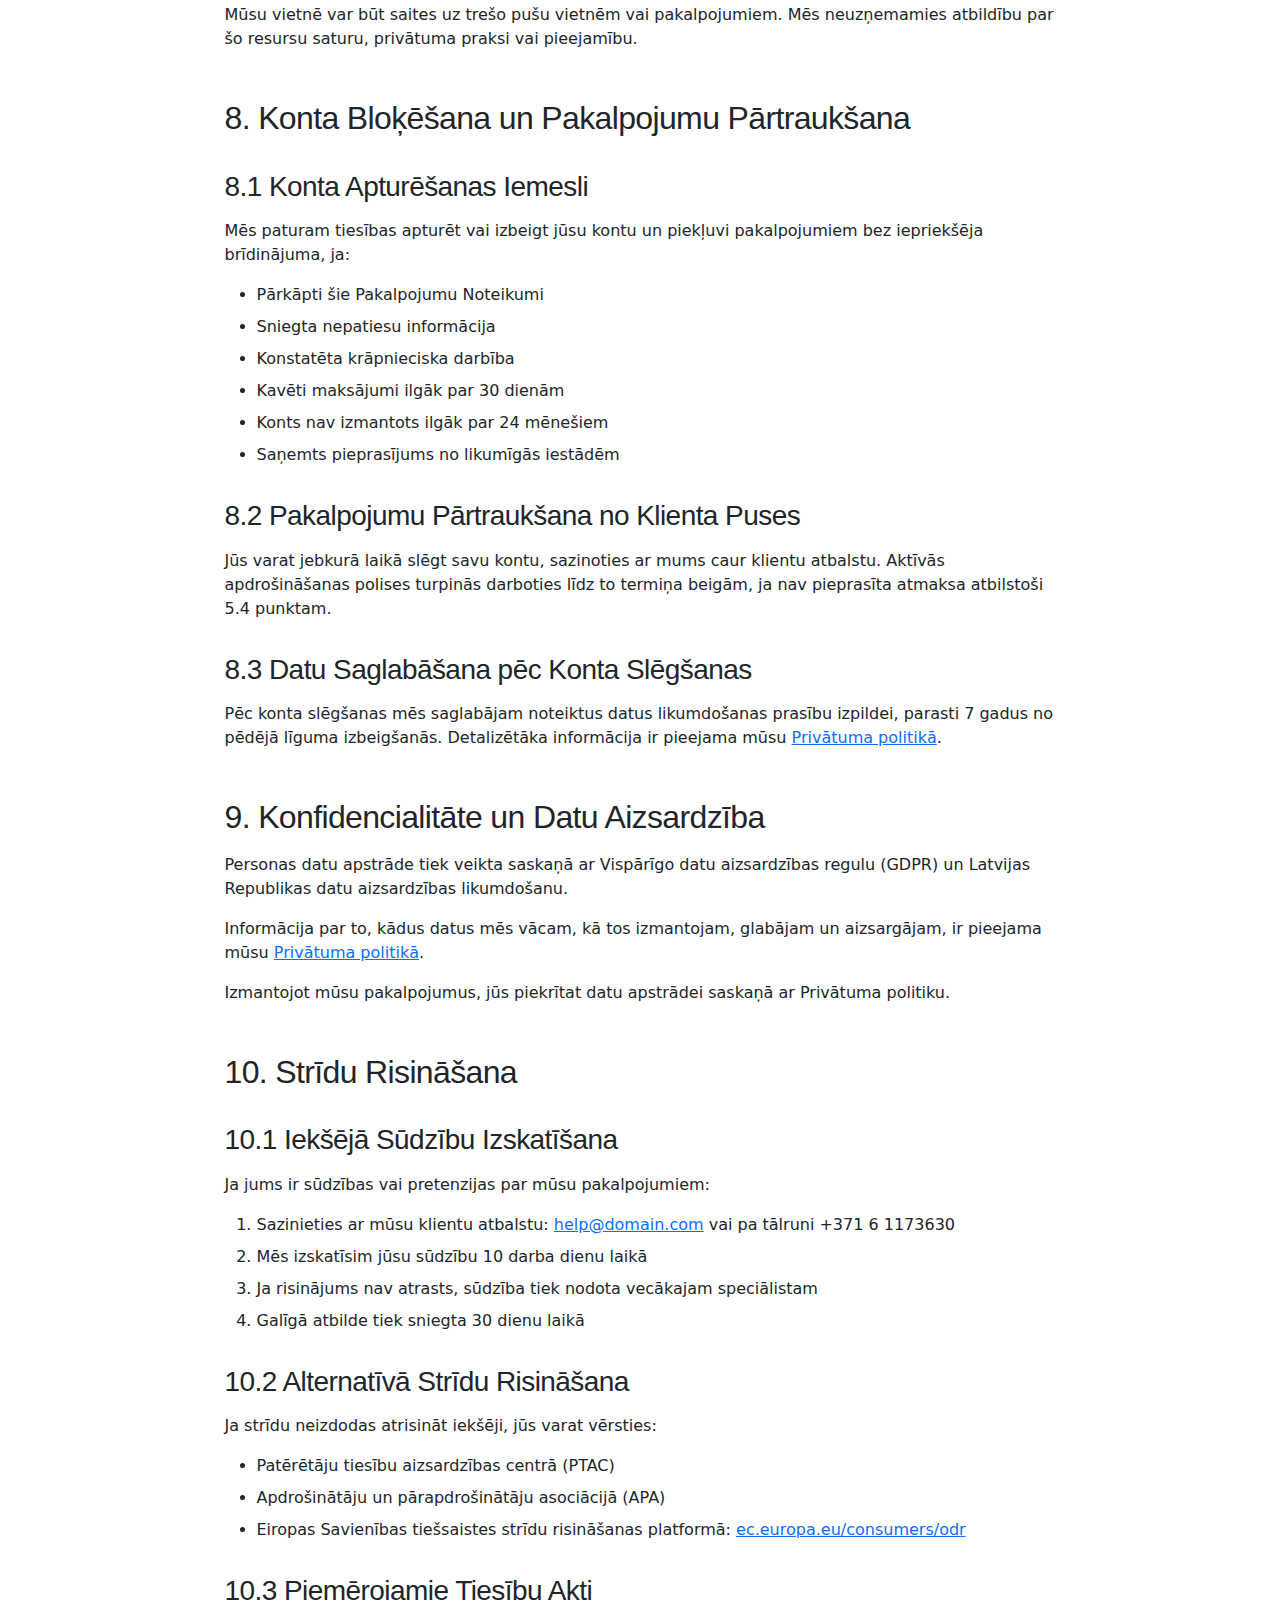
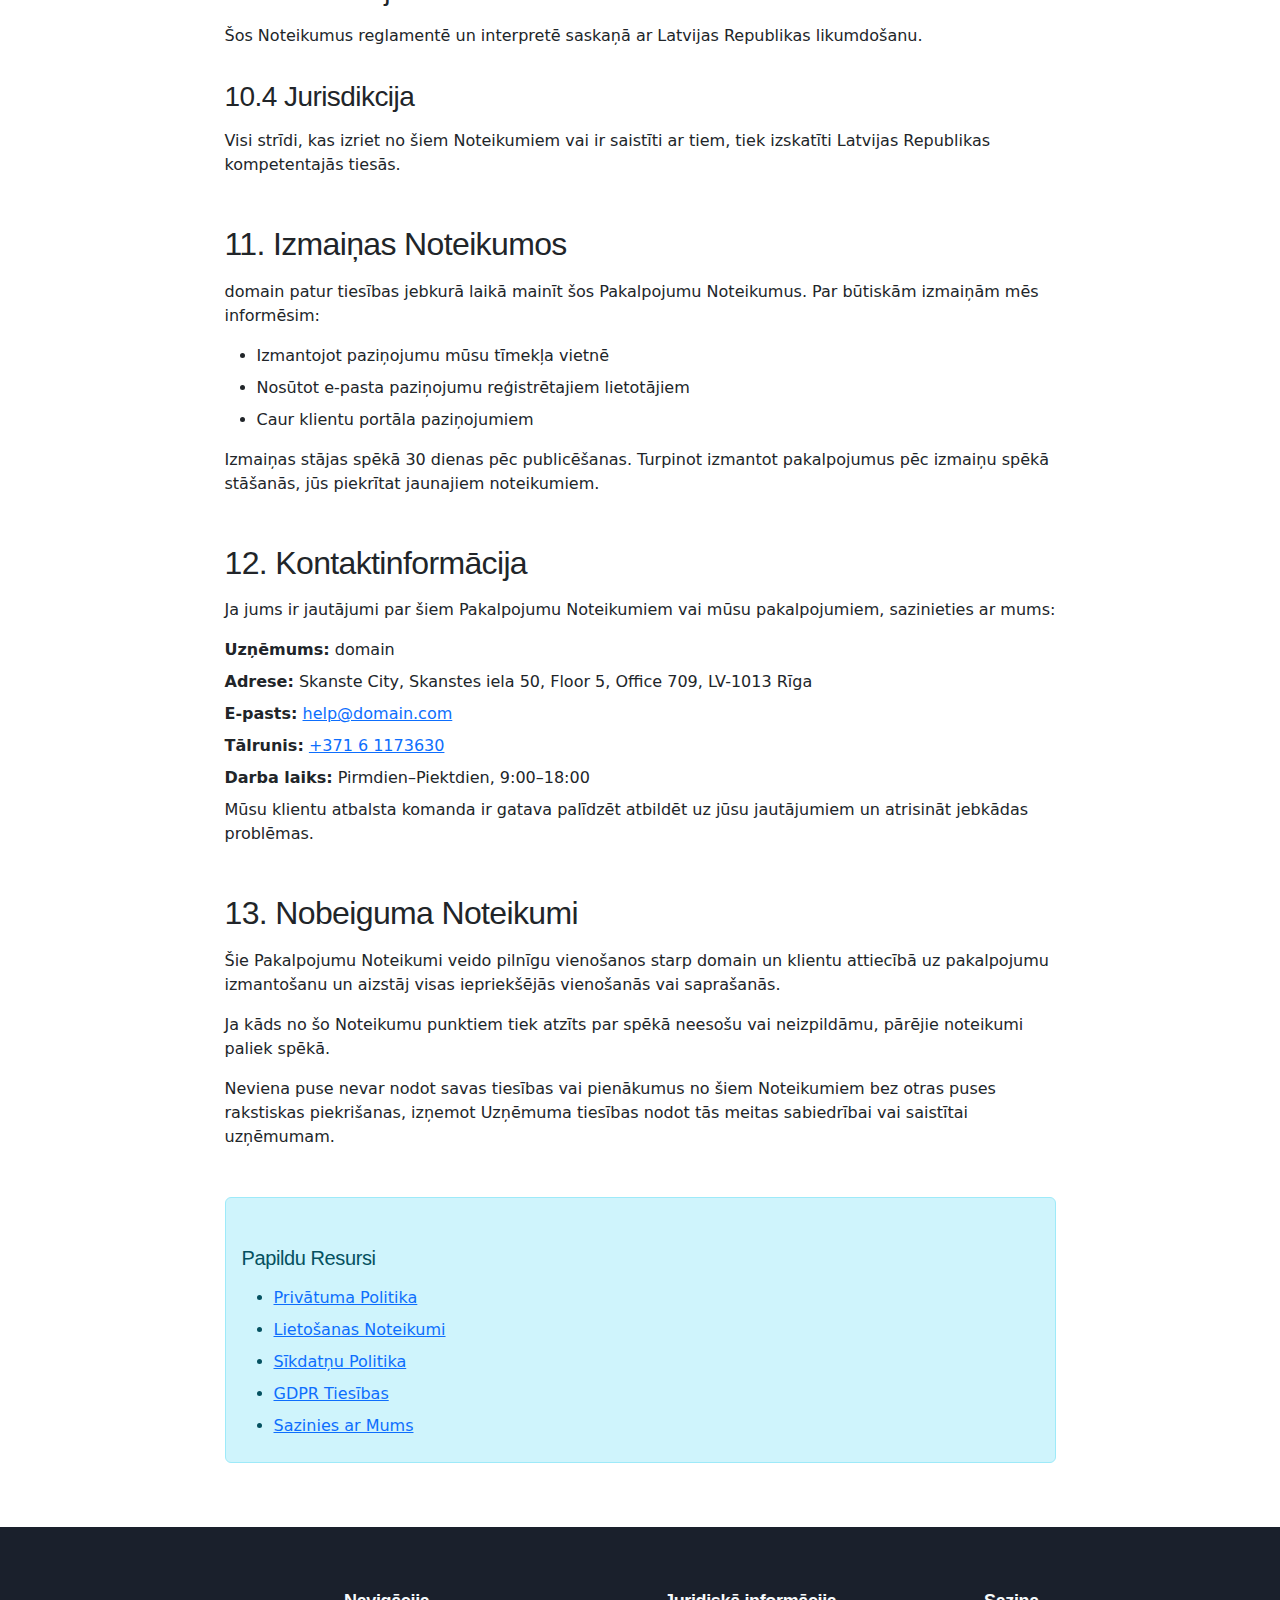
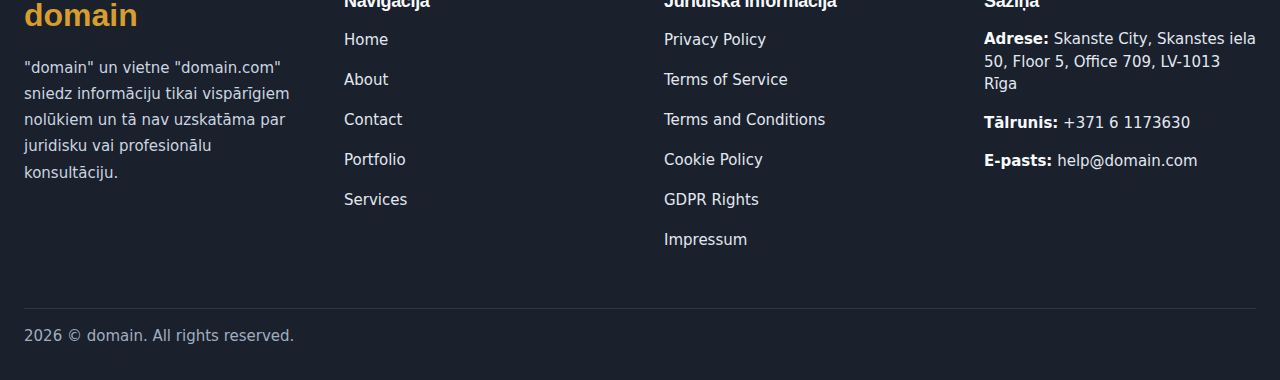
<file: terms_of_services.html>
<!DOCTYPE html><html lang="lv"><head>
<script type="application/ld+json">
{
  "@context": "https://schema.org",
  "@graph": [
    {
      "@type": "Organization",
      "@id": "https://domain.com/#org",
      "name": "domain",
      "url": "https://domain.com",
      "email": "help@domain.com",
      "telephone": "+371 6 1173630",
      "address": {
        "@type": "PostalAddress",
        "streetAddress": "Skanste City, Skanstes iela 50, Floor 5, Office 709, LV-1013 Rīga"
      },
      "contactPoint": {
        "@type": "ContactPoint",
        "contactType": "customer support",
        "email": "help@domain.com",
        "telephone": "+371 6 1173630"
      }
    },
    {
      "@type": "WebSite",
      "@id": "https://domain.com/#website",
      "url": "https://domain.com",
      "name": "domain",
      "publisher": {
        "@id": "https://domain.com/#org"
      }
    },
    {
      "@type": "WebPage",
      "@id": "https://domain.com/terms_of_services.html#webpage",
      "url": "https://domain.com/terms_of_services.html",
      "name": "Pakalpojumu Noteikumi | domain",
      "isPartOf": {
        "@id": "https://domain.com/#website"
      },
      "about": {
        "@id": "https://domain.com/#org"
      },
      "inLanguage": "lv",
      "description": "domain pakalpojumu sniegšanas noteikumi. Iepazīstieties ar mūsu auto apdrošināšanas pakalpojumu lietošanas nosacījumiem un klientu pienākumiem.",
      "mainEntity": {
        "@type": "Service",
        "name": "Pakalpojumu Noteikumi | domain",
        "provider": {
          "@id": "https://domain.com/#org"
        }
      }
    },
    {
      "@type": "BreadcrumbList",
      "@id": "https://domain.com/terms_of_services.html#breadcrumbs",
      "itemListElement": [
        {
          "@type": "ListItem",
          "position": 1,
          "name": "Home",
          "item": "https://domain.com"
        },
        {
          "@type": "ListItem",
          "position": 2,
          "name": "Terms Of Services.Html",
          "item": "https://domain.com/terms_of_services.html"
        }
      ]
    }
  ]
}
</script>
  <meta charset="UTF-8">
  <meta name="viewport" content="width=device-width, initial-scale=1.0">
  <title>Pakalpojumu Noteikumi | domain</title>
  <meta name="description" content="domain pakalpojumu sniegšanas noteikumi. Iepazīstieties ar mūsu auto apdrošināšanas pakalpojumu lietošanas nosacījumiem un klientu pienākumiem.">
  <meta property="og:title" content="Pakalpojumu Noteikumi | domain">
  <meta property="og:description" content="domain pakalpojumu sniegšanas noteikumi. Iepazīstieties ar mūsu auto apdrošināšanas pakalpojumu lietošanas nosacījumiem un klientu pienākumiem.">
  <meta property="og:type" content="website">
  <meta property="og:url" content="https://domain.com/terms_of_services.html">
  <link rel="canonical" href="https://domain.com/terms_of_services.html">
  <link rel="preconnect" href="https://fonts.googleapis.com">
  <link rel="preconnect" href="https://fonts.gstatic.com" crossorigin="">
  <link rel="stylesheet" href="style.css">
  <link rel="icon" type="image/png" href="/favicon.png">
  <link rel="apple-touch-icon" href="/apple-touch-icon.png">
   <link rel="stylesheet" href="https://cdn.jsdelivr.net/npm/bootstrap@5.3.3/dist/css/bootstrap.min.css" integrity="sha384-QWTKZyjpPEjISv5WaRU9OFeRpok6YctnYmDr5pNlyT2bRjXh0JMhjY6hW+ALEwIH" crossorigin="anonymous">
  <link rel="stylesheet" href="https://unpkg.com/aos@2.3.4/dist/aos.css">
<link rel="stylesheet" href="./header-footer.css">
<link rel="stylesheet" href="./consent.css">
<script src="./consent.js"></script>
</head>
 <body>
<header class="dr-header" data-dr-variant="v1">
  <div class="dr-header-inner">
    <a class="dr-logo" href="./index.html" aria-label="domain">domain</a>

    <nav class="dr-nav" aria-label="Primary navigation">
      <ul class="dr-nav-list">
        <li class="dr-nav-item"><a class="dr-nav-link" href="./index.html">Home</a></li><li class="dr-nav-item"><a class="dr-nav-link" href="./about.html">About</a></li><li class="dr-nav-item"><a class="dr-nav-link" href="./contact.html">Contact</a></li><li class="dr-nav-item"><a class="dr-nav-link" href="./portfolio.html">Portfolio</a></li><li class="dr-nav-item"><a class="dr-nav-link" href="./services.html">Services</a></li>
      </ul>
    </nav>

    <button class="dr-burger" type="button" aria-label="Toggle menu" aria-expanded="false" aria-controls="dr-mobile-menu">
      <span></span><span></span><span></span>
    </button>
  </div>
</header>
<nav class="dr-mobile-menu" id="dr-mobile-menu" aria-label="Mobile navigation">
  <ul class="dr-mobile-nav-list">
    <li class="dr-nav-item"><a class="dr-nav-link" href="./index.html">Home</a></li><li class="dr-nav-item"><a class="dr-nav-link" href="./about.html">About</a></li><li class="dr-nav-item"><a class="dr-nav-link" href="./contact.html">Contact</a></li><li class="dr-nav-item"><a class="dr-nav-link" href="./portfolio.html">Portfolio</a></li><li class="dr-nav-item"><a class="dr-nav-link" href="./services.html">Services</a></li>
  </ul>
</nav>

  <main>
   <section class="py-4 py-md-5 bg-light">
    <div class="container">
     <nav aria-label="breadcrumb">
      <ol class="breadcrumb">
       <li class="breadcrumb-item"><a href="index.html">Sākums</a></li>
       <li class="breadcrumb-item active" aria-current="page">Pakalpojumu Noteikumi</li>
      </ol>
     </nav>
    </div>
   </section>
   <section class="py-4 py-md-5">
    <div class="container">
     <div class="row justify-content-center">
      <div class="col-12 col-lg-10 col-xl-9">
       <h1 class="display-4 mb-4">Pakalpojumu Noteikumi</h1>
       <p class="text-muted mb-5"><strong>Pēdējo reizi atjaunots:</strong> 2025. gada 20. janvāris</p>
       <div class="legal-content">
        <section class="mb-5">
         <h2>1. Vispārīgie Noteikumi</h2>
         <p>Šie pakalpojumu noteikumi (turpmāk – "Noteikumi") regulē domain (turpmāk – "Uzņēmums", "mēs", "mūsu") auto apdrošināšanas un ar to saistīto pakalpojumu sniegšanu klientiem (turpmāk – "Klients", "jūs", "jūsu") Latvijas Republikā.</p>
         <p>Izmantojot mūsu pakalpojumus, jūs piekrītat šiem Noteikumiem pilnā apmērā. Ja nepiekrītat kādam no punktiem, lūdzu, neizmantojiet mūsu pakalpojumus.</p>
         <p>Uzņēmums patur tiesības jebkurā laikā mainīt vai papildināt šos Noteikumus. Izmaiņas stājas spēkā to publicēšanas brīdī mūsu tīmekļa vietnē. Turpinot izmantot pakalpojumus pēc izmaiņu ieviešanas, jūs piekrītat jaunajiem noteikumiem.</p>
        </section>
        <section class="mb-5">
         <h2>2. Pakalpojumu Apraksts</h2>
         <p>domain piedāvā šādus pakalpojumus:</p>
         <ul>
          <li><strong>OCTA (Obligātā civiltiesiskās atbildības apdrošināšana):</strong> Likumā noteiktā obligātā transportlīdzekļu īpašnieku civiltiesiskās atbildības apdrošināšana</li>
          <li><strong>KASKO apdrošināšana:</strong> Transportlīdzekļa brīvprātīgā apdrošināšana pret bojājumiem, zādzību un citiem riskiem</li>
          <li><strong>Ceļojumu apdrošināšana:</strong> Apdrošināšana ceļojumu laikā ārpus Latvijas</li>
          <li><strong>Palīdzība ceļā:</strong> Tehniskās palīdzības pakalpojumi transportlīdzekļiem</li>
          <li><strong>Apdrošināšanas konsultācijas:</strong> Individuālas konsultācijas par apdrošināšanas nepieciešamību un optimal āko risinājumu izvēli</li>
          <li><strong>Polišu pārvaldība:</strong> Digitālā platforma esošo apdrošināšanas polišu pārvaldībai</li>
          <li><strong>Pretenziju apstrāde:</strong> Palīdzība apdrošināšanas gadījumu iestāšanās gadījumā</li>
         </ul>
         <p>Detalizēta informācija par katru pakalpojumu ir pieejama mūsu <a href="services.html">pakalpojumu lapā</a>.</p>
        </section>
        <section class="mb-5">
         <h2>3. Reģistrācija un Konta Izmantošana</h2>
         <h3>3.1 Reģistrācijas Process</h3>
         <p>Lai izmantotu pilnu pakalpojumu klāstu, jums nepieciešams izveidot kontu mūsu platformā. Reģistrējoties, jūs apņematies:</p>
         <ul>
          <li>Sniegt precīzu, pilnīgu un aktuālu informāciju</li>
          <li>Uzturēt un regulāri atjaunināt savu kontaktinformāciju</li>
          <li>Saglabāt sava konta datus konfidenciālus</li>
          <li>Nekavējoties informēt mūs par jebkuru neautorizētu konta izmantošanu</li>
         </ul>
         <h3>3.2 Konta Drošība</h3>
         <p>Jūs esat atbildīgs par visu darbību, kas veikta jūsu kontā. Mēs iesakām:</p>
         <ul>
          <li>Izmantot spēcīgu, unikālu paroli</li>
          <li>Regulāri mainīt paroli</li>
          <li>Neizpaust pieejas datus trešajām personām</li>
          <li>Izrakstīties no konta pēc izmantošanas publiskos datoros</li>
         </ul>
         <h3>3.3 Vecuma Ierobežojumi</h3>
         <p>Mūsu pakalpojumi ir pieejami tikai personām, kas sasnieguša 18 gadu vecumu vai juridiskām personām. Reģistrējoties, jūs apliecināt, ka atbilstat šai prasībai.</p>
        </section>
        <section class="mb-5">
         <h2>4. Pakalpojumu Izmantošanas Noteikumi</h2>
         <h3>4.1 Atļautā Izmantošana</h3>
         <p>Jūs varat izmantot mūsu pakalpojumus tikai likumīgiem mērķiem un saskaņā ar šiem Noteikumiem. Jums ir aizliegts:</p>
         <ul>
          <li>Pārkāpt Latvijas Republikas vai citu valstu likumus un noteikumus</li>
          <li>Sniegt nepatiesu vai maldinošu informāciju</li>
          <li>Izmantot pakalpojumus krāpšanas vai citu nelikumīgu darbību veikšanai</li>
          <li>Iejaukties platformas drošības sistēmās vai traucēt tās darbību</li>
          <li>Izmantot automatizētus līdzekļus (botus, skrāperus) bez rakstiskas atļaujas</li>
          <li>Kopēt, modificēt vai izplatīt mūsu intelektuālā īpašuma materiālus bez atļaujas</li>
         </ul>
         <h3>4.2 Pieejamība</h3>
         <p>Mēs cenšamies nodrošināt pakalpojumu nepārtrauktu pieejamību, taču garantija netiek sniegta. Pakalpojumi var būt īslaicīgi nepieejami tehnisku remontdarbu, atjauninājumu vai neparedzētu apstākļu dēļ.</p>
        </section>
        <section class="mb-5">
         <h2>5. Maksājumi un Finanšu Noteikumi</h2>
         <h3>5.1 Cenas un Tarifi</h3>
         <p>Apdrošināšanas prēmijas un pakalpojumu cenas tiek noteiktas individuāli, pamatojoties uz:</p>
         <ul>
          <li>Transportlīdzekļa parametriem (marka, modelis, izlaiduma gads, vērtība)</li>
          <li>Vadītāja stāžu un vecumu</li>
          <li>Apdrošināšanas vēsturi un bezavārijas pieredzi</li>
          <li>Izvēlēto segumu un papildu opcijas</li>
          <li>Citus riska novērtēšanas faktorus</li>
         </ul>
         <p>Visas cenas ir norādītas eiro (EUR) un iekļauj spēkā esošos nodokļus, ja nav norādīts citādi.</p>
         <h3>5.2 Maksājumu Veidi</h3>
         <p>Mēs pieņemam šādas maksājumu metodes:</p>
         <ul>
          <li>Bankas pārskaitījums</li>
          <li>Maksājumi ar bankas kartēm (Visa, Mastercard)</li>
          <li>Elektronisko maksājumu sistēmas</li>
          <li>Ikmēneša maksājumi (ja pieejams konkrētajam produktam)</li>
         </ul>
         <h3>5.3 Maksājumu Termiņi</h3>
         <p>Apdrošināšanas polise stājas spēkā tikai pēc pilnas prēmijas nomaksas, ja nav noslēgta cita vienošanās. Maksājuma termiņš parasti ir 3-5 darba dienas no piedāvājuma akceptēšanas brīža.</p>
         <h3>5.4 Atteikuma un Atmaksas Politika</h3>
         <p>Klientam ir tiesības atteikties no apdrošināšanas līguma:</p>
         <ul>
          <li><strong>14 dienu laikā</strong> no līguma noslēgšanas bez iemesla norādīšanas (ja apdrošināšanas periods vēl nav sācies)</li>
          <li>Atmaksas apmērs tiek aprēķināts proporcionāli neizmantotajam apdrošināšanas periodam, atskaitot administratīvās izmaksas (līdz 25 EUR)</li>
          <li>Ja apdrošināšanas gadījums jau ir iestājies, atmaksa netiek veikta</li>
         </ul>
         <p>Atmaksas pieprasījums jāiesniedz rakstveidā uz e-pastu help@domain.com vai caur klienta portālu. Līdzekļi tiek atmaksāti 14 darba dienu laikā.</p>
         <h3>5.5 Maksājumu Kavējumi</h3>
         <p>Ja maksājums netiek veikts noteiktajā termiņā:</p>
         <ul>
          <li>Apdrošināšanas segums var tikt apturēts</li>
          <li>Var tikt piemērota līgumsoda maksa 0,1% dienā no kavētās summas</li>
          <li>Uzņēmumam ir tiesības vienpusēji izbeigt līgumu</li>
         </ul>
        </section>
        <section class="mb-5">
         <h2>6. Intelektuālais Īpašums</h2>
         <p>Viss saturs mūsu tīmekļa vietnē un platformā, ieskaitot, bet ne tikai:</p>
         <ul>
          <li>Tekstus, grafiku, logotipus, ikonas</li>
          <li>Fotoattēlus un video materiālus</li>
          <li>Programmatūru un kodu</li>
          <li>Tirdzniecības zīmes un dizainu</li>
         </ul>
         <p>...ir domain īpašums vai licencēts saturs, un to aizsargā Latvijas un starptautiskie autortiesību likumi. Jebkāda izmantošana bez rakstiski kas atļaujas ir aizliegta.</p>
        </section>
        <section class="mb-5">
         <h2>7. Atbildības Ierobežojumi</h2>
         <h3>7.1 Pakalpojumu Sniegšana "Kā ir"</h3>
         <p>Mūsu pakalpojumi tiek sniegti "kā ir" un "kā pieejami" bez jebkādas veida garantijām. Mēs negarantējam, ka:</p>
         <ul>
          <li>Pakalpojumi būs nepārtraukti pieejami un bez kļūdām</li>
          <li>Visi defekti tiks laboti</li>
          <li>Serveris ir brīvs no vīrusiem vai citām kaitīgām komponentēm</li>
         </ul>
         <h3>7.2 Ierobežota Atbildība</h3>
         <p>Mūsu atbildība jebkādas zaudējuma gadījumā ir ierobežota līdz apdrošināšanas prēmijas summai, ko jūs esat samaksājis par attiecīgo polisi pēdējo 12 mēnešu laikā.</p>
         <p>Mēs neuzņemamies atbildību par:</p>
         <ul>
          <li>Netiešiem, nejauši izraisītiem vai īpašiem zaudējumiem</li>
          <li>Peļņas vai datu zudumu</li>
          <li>Trešo pušu darbībām vai bezdarbību</li>
          <li>Force majeure apstākļiem (dabas katastrofām, kariem, streikam u.c.)</li>
         </ul>
         <h3>7.3 Trešo Pušu Saturs</h3>
         <p>Mūsu vietnē var būt saites uz trešo pušu vietnēm vai pakalpojumiem. Mēs neuzņemamies atbildību par šo resursu saturu, privātuma praksi vai pieejamību.</p>
        </section>
        <section class="mb-5">
         <h2>8. Konta Bloķēšana un Pakalpojumu Pārtraukšana</h2>
         <h3>8.1 Konta Apturēšanas Iemesli</h3>
         <p>Mēs paturam tiesības apturēt vai izbeigt jūsu kontu un piekļuvi pakalpojumiem bez iepriekšēja brīdinājuma, ja:</p>
         <ul>
          <li>Pārkāpti šie Pakalpojumu Noteikumi</li>
          <li>Sniegta nepatiesu informācija</li>
          <li>Konstatēta krāpnieciska darbība</li>
          <li>Kavēti maksājumi ilgāk par 30 dienām</li>
          <li>Konts nav izmantots ilgāk par 24 mēnešiem</li>
          <li>Saņemts pieprasījums no likumīgās iestādēm</li>
         </ul>
         <h3>8.2 Pakalpojumu Pārtraukšana no Klienta Puses</h3>
         <p>Jūs varat jebkurā laikā slēgt savu kontu, sazinoties ar mums caur klientu atbalstu. Aktīvās apdrošināšanas polises turpinās darboties līdz to termiņa beigām, ja nav pieprasīta atmaksa atbilstoši 5.4 punktam.</p>
         <h3>8.3 Datu Saglabāšana pēc Konta Slēgšanas</h3>
         <p>Pēc konta slēgšanas mēs saglabājam noteiktus datus likumdošanas prasību izpildei, parasti 7 gadus no pēdējā līguma izbeigšanās. Detalizētāka informācija ir pieejama mūsu <a href="privacy.html">Privātuma politikā</a>.</p>
        </section>
        <section class="mb-5">
         <h2>9. Konfidencialitāte un Datu Aizsardzība</h2>
         <p>Personas datu apstrāde tiek veikta saskaņā ar Vispārīgo datu aizsardzības regulu (GDPR) un Latvijas Republikas datu aizsardzības likumdošanu.</p>
         <p>Informācija par to, kādus datus mēs vācam, kā tos izmantojam, glabājam un aizsargājam, ir pieejama mūsu <a href="privacy.html">Privātuma politikā</a>.</p>
         <p>Izmantojot mūsu pakalpojumus, jūs piekrītat datu apstrādei saskaņā ar Privātuma politiku.</p>
        </section>
        <section class="mb-5">
         <h2>10. Strīdu Risināšana</h2>
         <h3>10.1 Iekšējā Sūdzību Izskatīšana</h3>
         <p>Ja jums ir sūdzības vai pretenzijas par mūsu pakalpojumiem:</p>
         <ol>
          <li>Sazinieties ar mūsu klientu atbalstu: <a href="mailto:help@domain.com">help@domain.com</a> vai pa tālruni +371 6 1173630</li>
          <li>Mēs izskatīsim jūsu sūdzību 10 darba dienu laikā</li>
          <li>Ja risinājums nav atrasts, sūdzība tiek nodota vecākajam speciālistam</li>
          <li>Galīgā atbilde tiek sniegta 30 dienu laikā</li>
         </ol>
         <h3>10.2 Alternatīvā Strīdu Risināšana</h3>
         <p>Ja strīdu neizdodas atrisināt iekšēji, jūs varat vērsties:</p>
         <ul>
          <li>Patērētāju tiesību aizsardzības centrā (PTAC)</li>
          <li>Apdrošinātāju un pārapdrošinātāju asociācijā (APA)</li>
          <li>Eiropas Savienības tiešsaistes strīdu risināšanas platformā: <a href="https://ec.europa.eu/consumers/odr" target="_blank" rel="noopener noreferrer">ec.europa.eu/consumers/odr</a></li>
         </ul>
         <h3>10.3 Piemērojamie Tiesību Akti</h3>
         <p>Šos Noteikumus reglamentē un interpretē saskaņā ar Latvijas Republikas likumdošanu.</p>
         <h3>10.4 Jurisdikcija</h3>
         <p>Visi strīdi, kas izriet no šiem Noteikumiem vai ir saistīti ar tiem, tiek izskatīti Latvijas Republikas kompetentajās tiesās.</p>
        </section>
        <section class="mb-5">
         <h2>11. Izmaiņas Noteikumos</h2>
         <p>domain patur tiesības jebkurā laikā mainīt šos Pakalpojumu Noteikumus. Par būtiskām izmaiņām mēs informēsim:</p>
         <ul>
          <li>Izmantojot paziņojumu mūsu tīmekļa vietnē</li>
          <li>Nosūtot e-pasta paziņojumu reģistrētajiem lietotājiem</li>
          <li>Caur klientu portāla paziņojumiem</li>
         </ul>
         <p>Izmaiņas stājas spēkā 30 dienas pēc publicēšanas. Turpinot izmantot pakalpojumus pēc izmaiņu spēkā stāšanās, jūs piekrītat jaunajiem noteikumiem.</p>
        </section>
        <section class="mb-5">
         <h2>12. Kontaktinformācija</h2>
         <p>Ja jums ir jautājumi par šiem Pakalpojumu Noteikumiem vai mūsu pakalpojumiem, sazinieties ar mums:</p>
         <ul class="list-unstyled">
          <li><strong>Uzņēmums:</strong> domain</li>
          <li><strong>Adrese:</strong> Skanste City, Skanstes iela 50, Floor 5, Office 709, LV-1013 Rīga</li>
          <li><strong>E-pasts:</strong> <a href="mailto:help@domain.com">help@domain.com</a></li>
          <li><strong>Tālrunis:</strong> <a href="tel:+371 6 1173630">+371 6 1173630</a></li>
          <li><strong>Darba laiks:</strong> Pirmdien–Piektdien, 9:00–18:00</li>
         </ul>
         <p>Mūsu klientu atbalsta komanda ir gatava palīdzēt atbildēt uz jūsu jautājumiem un atrisināt jebkādas problēmas.</p>
        </section>
        <section class="mb-5">
         <h2>13. Nobeiguma Noteikumi</h2>
         <p>Šie Pakalpojumu Noteikumi veido pilnīgu vienošanos starp domain un klientu attiecībā uz pakalpojumu izmantošanu un aizstāj visas iepriekšējās vienošanās vai saprašanās.</p>
         <p>Ja kāds no šo Noteikumu punktiem tiek atzīts par spēkā neesošu vai neizpildāmu, pārējie noteikumi paliek spēkā.</p>
         <p>Neviena puse nevar nodot savas tiesības vai pienākumus no šiem Noteikumiem bez otras puses rakstiskas piekrišanas, izņemot Uzņēmuma tiesības nodot tās meitas sabiedrībai vai saistītai uzņēmumam.</p>
        </section>
        <div class="alert alert-info mt-5">
         <h3 class="h5">Papildu Resursi</h3>
         <ul class="mb-0">
          <li><a href="privacy.html">Privātuma Politika</a></li>
          <li><a href="terms_and_conditions.html">Lietošanas Noteikumi</a></li>
          <li><a href="cookie_policy.html">Sīkdatņu Politika</a></li>
          <li><a href="gdpr-rights.html">GDPR Tiesības</a></li>
          <li><a href="contact.html">Sazinies ar Mums</a></li>
         </ul>
        </div>
       </div>
      </div>
     </div>
    </div>
   </section>
  </main>
  <footer class="dr-footer" aria-labelledby="dr-footer-heading">
  <div class="dr-footer-inner">
    <div class="dr-footer-top">
      <div class="dr-footer-brand-block">
        <div class="dr-footer-logo" aria-label="domain">
          <span class="dr-footer-logo-text">domain</span>
        </div>
        <p class="dr-footer-disclaimer">"domain" un vietne "domain.com" sniedz informāciju tikai vispārīgiem nolūkiem un tā nav uzskatāma par juridisku vai profesionālu konsultāciju.</p>
      </div>
      <nav class="dr-footer-nav" aria-label="Galvenā navigācija">
        <h2 id="dr-footer-heading" class="dr-footer-heading">Navigācija</h2>
        <ul class="dr-footer-nav-list">
          <li class="dr-footer-nav-item"><a href="./index.html" class="dr-footer-link">Home</a></li>
          <li class="dr-footer-nav-item"><a href="./about.html" class="dr-footer-link">About</a></li>
          <li class="dr-footer-nav-item"><a href="./contact.html" class="dr-footer-link">Contact</a></li>
          <li class="dr-footer-nav-item"><a href="./portfolio.html" class="dr-footer-link">Portfolio</a></li>
          <li class="dr-footer-nav-item"><a href="./services.html" class="dr-footer-link">Services</a></li>
        </ul>
      </nav>
      <nav class="dr-footer-legal" aria-label="Juridiskā informācija">
        <h2 class="dr-footer-heading">Juridiskā informācija</h2>
        <ul class="dr-footer-legal-list">
          <li class="dr-footer-legal-item"><a href="./privacy.html" class="dr-footer-link">Privacy Policy</a></li>
          <li class="dr-footer-legal-item"><a href="./terms_of_services.html" class="dr-footer-link">Terms of Service</a></li>
          <li class="dr-footer-legal-item"><a href="./terms_and_conditions.html" class="dr-footer-link">Terms and Conditions</a></li>
          <li class="dr-footer-legal-item"><a href="./cookie_policy.html" class="dr-footer-link">Cookie Policy</a></li>
          <li class="dr-footer-legal-item"><a href="./gdpr-rights.html" class="dr-footer-link">GDPR Rights</a></li>
          <li class="dr-footer-legal-item"><a href="./impressum.html" class="dr-footer-link">Impressum</a></li>
        </ul>
      </nav>
      <section class="dr-footer-contact" aria-label="Kontaktinformācija">
        <h2 class="dr-footer-heading">Saziņa</h2>
        <ul class="dr-footer-contact-list">
          <li class="dr-footer-contact-item"><span class="dr-footer-contact-label">Adrese:</span> <span class="dr-footer-contact-value">Skanste City, Skanstes iela 50, Floor 5, Office 709, LV-1013 Rīga</span></li>
          <li class="dr-footer-contact-item"><span class="dr-footer-contact-label">Tālrunis:</span> <a href="tel:+371 6 1173630" class="dr-footer-link">+371 6 1173630</a></li>
          <li class="dr-footer-contact-item"><span class="dr-footer-contact-label">E-pasts:</span> <a href="mailto:help@domain.com" class="dr-footer-link">help@domain.com</a></li>
        </ul>
      </section>
    </div>
    <div class="dr-footer-bottom">
      <p class="dr-footer-meta"><span class="dr-year"></span> © domain. All rights reserved.</p>
    </div>
  </div>
</footer>
  
 
  
  

<script src="script.js" defer=""></script>
<script src="https://unpkg.com/aos@2.3.4/dist/aos.js"></script>
<script>
if (typeof AOS !== "undefined" && !window.__AOS_INITIALIZED__) {
  AOS.init({ once: true, duration: 700, easing: "ease-out-cubic" });
  window.__AOS_INITIALIZED__ = true;
}
</script>
<script src="./header-footer.js"></script>
</body></html>
</file>
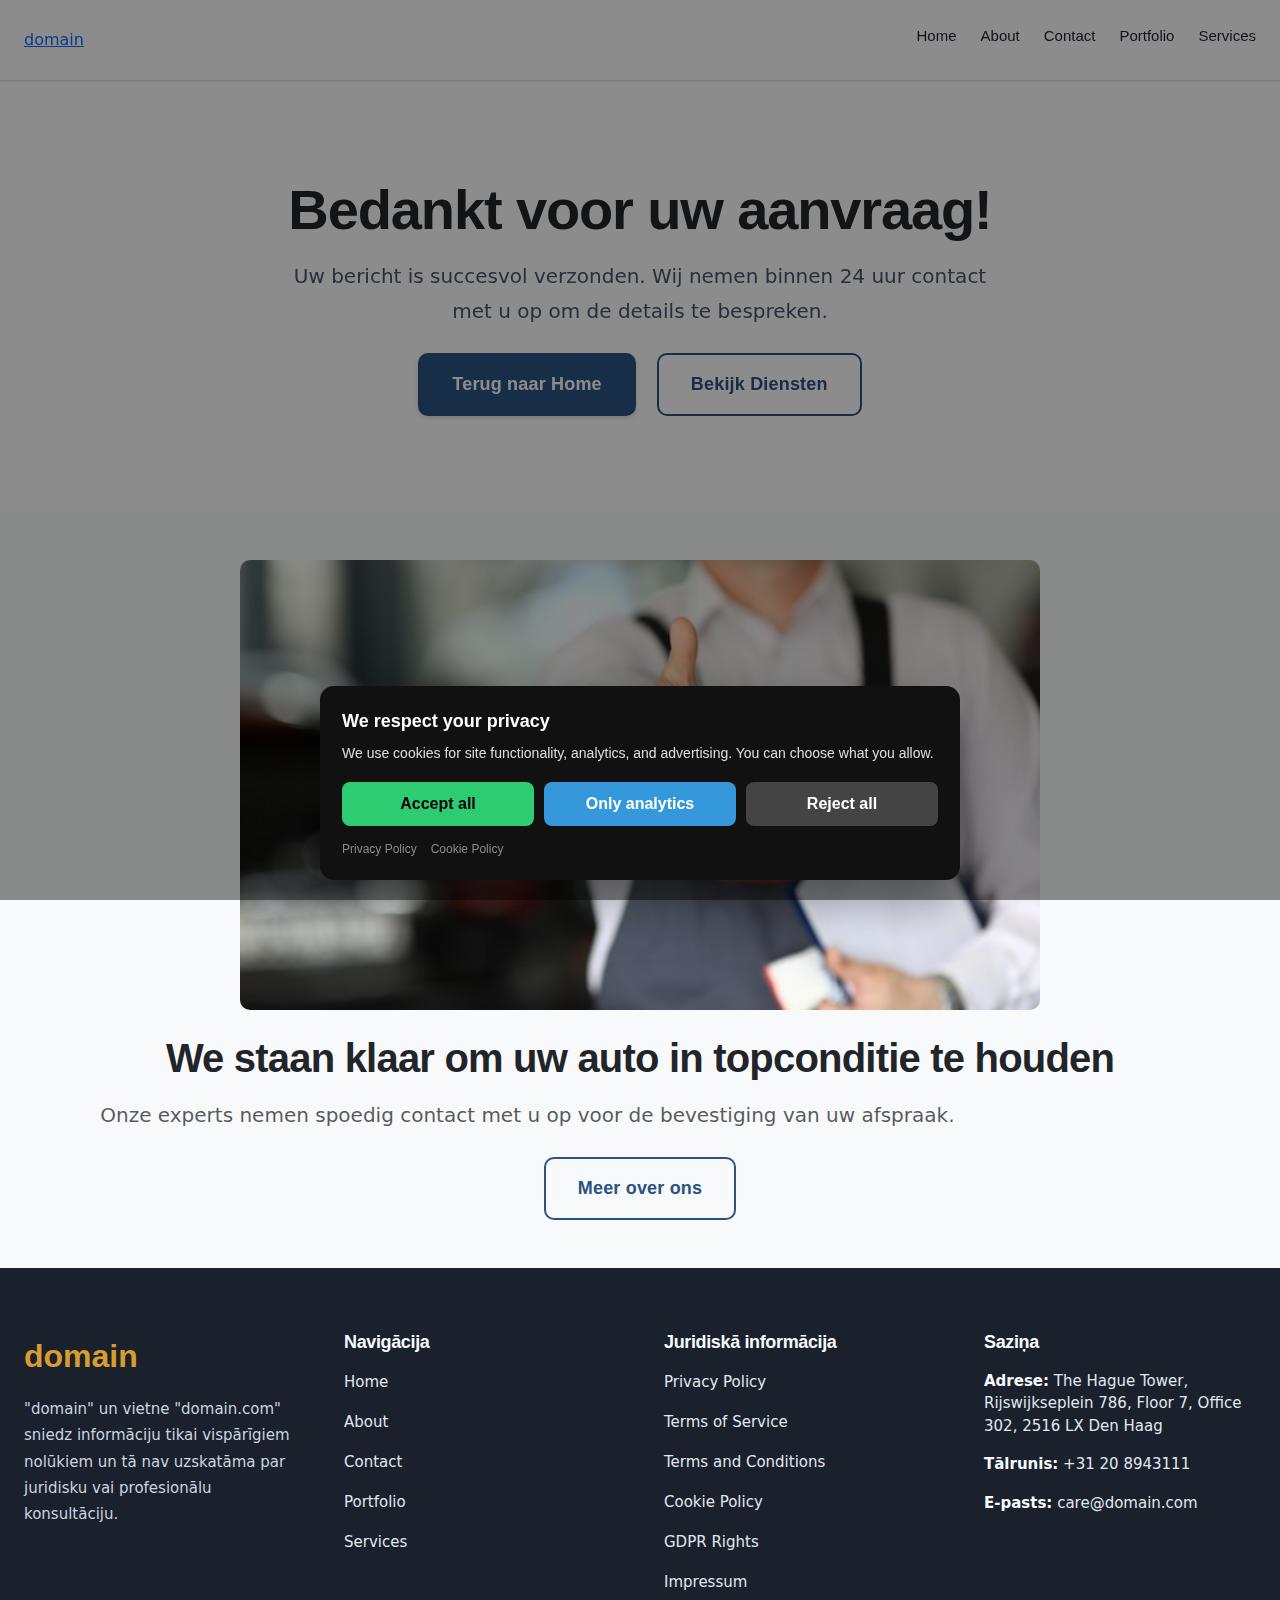
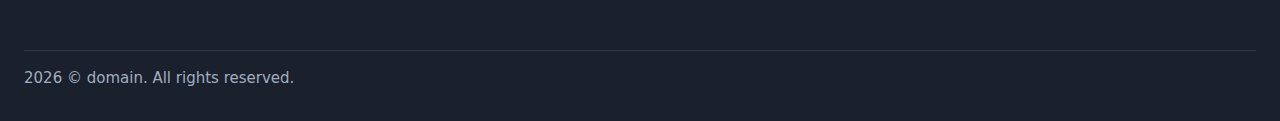
<file: thank_you.html>
<!DOCTYPE html><html lang="nl"><head>
<script type="application/ld+json">
{
  "@context": "https://schema.org",
  "@graph": [
    {
      "@type": "Organization",
      "@id": "https://domain.com/#org",
      "name": "domain",
      "url": "https://domain.com",
      "email": "care@domain.com",
      "telephone": "+31 20 8943111",
      "address": {
        "@type": "PostalAddress",
        "streetAddress": "The Hague Tower, Rijswijkseplein 786, Floor 7, Office 302, 2516 LX Den Haag"
      },
      "contactPoint": {
        "@type": "ContactPoint",
        "contactType": "customer support",
        "email": "care@domain.com",
        "telephone": "+31 20 8943111"
      }
    },
    {
      "@type": "WebSite",
      "@id": "https://domain.com/#website",
      "url": "https://domain.com",
      "name": "domain",
      "publisher": {
        "@id": "https://domain.com/#org"
      }
    },
    {
      "@type": "WebPage",
      "@id": "https://domain.com/thank_you.html#webpage",
      "url": "https://domain.com/thank_you.html",
      "name": "domain",
      "isPartOf": {
        "@id": "https://domain.com/#website"
      },
      "about": {
        "@id": "https://domain.com/#org"
      },
      "inLanguage": "nl"
    },
    {
      "@type": "BreadcrumbList",
      "@id": "https://domain.com/thank_you.html#breadcrumbs",
      "itemListElement": [
        {
          "@type": "ListItem",
          "position": 1,
          "name": "Home",
          "item": "https://domain.com"
        },
        {
          "@type": "ListItem",
          "position": 2,
          "name": "Thank You.Html",
          "item": "https://domain.com/thank_you.html"
        }
      ]
    }
  ]
}
</script>
  <meta charset="UTF-8">
  <meta name="viewport" content="width=device-width, initial-scale=1.0">
  <link rel="stylesheet" href="style.css">
  <link rel="icon" type="image/png" href="/favicon.png">
  <link rel="apple-touch-icon" href="/apple-touch-icon.png">
   <link rel="stylesheet" href="https://cdn.jsdelivr.net/npm/bootstrap@5.3.3/dist/css/bootstrap.min.css" integrity="sha384-QWTKZyjpPEjISv5WaRU9OFeRpok6YctnYmDr5pNlyT2bRjXh0JMhjY6hW+ALEwIH" crossorigin="anonymous">
  <link rel="stylesheet" href="https://unpkg.com/aos@2.3.4/dist/aos.css">
<link rel="stylesheet" href="./header-footer.css">
<link rel="stylesheet" href="./consent.css">
<script src="./consent.js"></script>
</head>
 <body>
<header class="dr-header" data-dr-variant="v1">
  <div class="dr-header-inner">
    <a class="dr-logo" href="./index.html" aria-label="domain">domain</a>

    <nav class="dr-nav" aria-label="Primary navigation">
      <ul class="dr-nav-list">
        <li class="dr-nav-item"><a class="dr-nav-link" href="./index.html">Home</a></li><li class="dr-nav-item"><a class="dr-nav-link" href="./about.html">About</a></li><li class="dr-nav-item"><a class="dr-nav-link" href="./contact.html">Contact</a></li><li class="dr-nav-item"><a class="dr-nav-link" href="./portfolio.html">Portfolio</a></li><li class="dr-nav-item"><a class="dr-nav-link" href="./services.html">Services</a></li>
      </ul>
    </nav>

    <button class="dr-burger" type="button" aria-label="Toggle menu" aria-expanded="false" aria-controls="dr-mobile-menu">
      <span></span><span></span><span></span>
    </button>
  </div>
</header>
<nav class="dr-mobile-menu" id="dr-mobile-menu" aria-label="Mobile navigation">
  <ul class="dr-mobile-nav-list">
    <li class="dr-nav-item"><a class="dr-nav-link" href="./index.html">Home</a></li><li class="dr-nav-item"><a class="dr-nav-link" href="./about.html">About</a></li><li class="dr-nav-item"><a class="dr-nav-link" href="./contact.html">Contact</a></li><li class="dr-nav-item"><a class="dr-nav-link" href="./portfolio.html">Portfolio</a></li><li class="dr-nav-item"><a class="dr-nav-link" href="./services.html">Services</a></li>
  </ul>
</nav>

  <main>
   <section class="hero-section py-5 text-center" data-aos="fade-up">
    <div class="container py-md-5">
     <div class="row justify-content-center">
      <div class="col-12 col-lg-8">
       <h1 class="display-4 fw-bold mb-3">Bedankt voor uw aanvraag!</h1>
       <p class="lead mb-4">Uw bericht is succesvol verzonden. Wij nemen binnen 24 uur contact met u op om de details te bespreken.</p>
       <a href="index.html" class="c-button c-button--primary c-button--large me-sm-3">Terug naar Home</a> <a href="services.html" class="c-button c-button--secondary c-button--large mt-3 mt-sm-0">Bekijk Diensten</a>
      </div>
     </div>
    </div>
   </section>
   <section class="py-4 py-md-5 bg-light" data-aos="fade-up">
    <div class="container text-center">
     <div class="ratio ratio-16x9 mb-4" style="max-width:800px;margin:auto;">
      <img src="img/9833.jpg" alt="Bedankt voor uw aanvraag bij AutoService Premium" class="img-fluid rounded" loading="lazy" width="800" height="450" style="object-fit:cover">
     </div>
     <h2 class="display-6 fw-bold mb-3">We staan klaar om uw auto in topconditie te houden</h2>
     <p class="lead text-muted mb-4">Onze experts nemen spoedig contact met u op voor de bevestiging van uw afspraak.</p>
     <a href="about.html" class="c-button c-button--outline">Meer over ons</a>
    </div>
   </section>
  </main>
  <footer class="dr-footer" aria-labelledby="dr-footer-heading">
  <div class="dr-footer-inner">
    <div class="dr-footer-top">
      <div class="dr-footer-brand-block">
        <div class="dr-footer-logo" aria-label="domain">
          <span class="dr-footer-logo-text">domain</span>
        </div>
        <p class="dr-footer-disclaimer">"domain" un vietne "domain.com" sniedz informāciju tikai vispārīgiem nolūkiem un tā nav uzskatāma par juridisku vai profesionālu konsultāciju.</p>
      </div>
      <nav class="dr-footer-nav" aria-label="Galvenā navigācija">
        <h2 id="dr-footer-heading" class="dr-footer-heading">Navigācija</h2>
        <ul class="dr-footer-nav-list">
          <li class="dr-footer-nav-item"><a href="./index.html" class="dr-footer-link">Home</a></li>
          <li class="dr-footer-nav-item"><a href="./about.html" class="dr-footer-link">About</a></li>
          <li class="dr-footer-nav-item"><a href="./contact.html" class="dr-footer-link">Contact</a></li>
          <li class="dr-footer-nav-item"><a href="./portfolio.html" class="dr-footer-link">Portfolio</a></li>
          <li class="dr-footer-nav-item"><a href="./services.html" class="dr-footer-link">Services</a></li>
        </ul>
      </nav>
      <nav class="dr-footer-legal" aria-label="Juridiskā informācija">
        <h2 class="dr-footer-heading">Juridiskā informācija</h2>
        <ul class="dr-footer-legal-list">
          <li class="dr-footer-legal-item"><a href="./privacy.html" class="dr-footer-link">Privacy Policy</a></li>
          <li class="dr-footer-legal-item"><a href="./terms_of_services.html" class="dr-footer-link">Terms of Service</a></li>
          <li class="dr-footer-legal-item"><a href="./terms_and_conditions.html" class="dr-footer-link">Terms and Conditions</a></li>
          <li class="dr-footer-legal-item"><a href="./cookie_policy.html" class="dr-footer-link">Cookie Policy</a></li>
          <li class="dr-footer-legal-item"><a href="./gdpr-rights.html" class="dr-footer-link">GDPR Rights</a></li>
          <li class="dr-footer-legal-item"><a href="./impressum.html" class="dr-footer-link">Impressum</a></li>
        </ul>
      </nav>
      <section class="dr-footer-contact" aria-label="Kontaktinformācija">
        <h2 class="dr-footer-heading">Saziņa</h2>
        <ul class="dr-footer-contact-list">
          <li class="dr-footer-contact-item"><span class="dr-footer-contact-label">Adrese:</span> <span class="dr-footer-contact-value">The Hague Tower, Rijswijkseplein 786, Floor 7, Office 302, 2516 LX Den Haag</span></li>
          <li class="dr-footer-contact-item"><span class="dr-footer-contact-label">Tālrunis:</span> <a href="tel:+31 20 8943111" class="dr-footer-link">+31 20 8943111</a></li>
          <li class="dr-footer-contact-item"><span class="dr-footer-contact-label">E-pasts:</span> <a href="mailto:care@domain.com" class="dr-footer-link">care@domain.com</a></li>
        </ul>
      </section>
    </div>
    <div class="dr-footer-bottom">
      <p class="dr-footer-meta"><span class="dr-year"></span> © domain. All rights reserved.</p>
    </div>
  </div>
</footer>
  
 
  
  

<script src="script.js" defer=""></script>
<script src="https://unpkg.com/aos@2.3.4/dist/aos.js"></script>
<script>
if (typeof AOS !== "undefined" && !window.__AOS_INITIALIZED__) {
  AOS.init({ once: true, duration: 700, easing: "ease-out-cubic" });
  window.__AOS_INITIALIZED__ = true;
}
</script>
<script src="./header-footer.js"></script>
</body></html>
</file>
<file: style.css>
:root {
  --color-primary: #2C5282;
  --color-primary-hover: #1A365D;
  --color-accent: #D69E2E;
  --color-accent-hover: #B7791F;
  --color-neutral-50: #FAFAFA;
  --color-neutral-100: #F7FAFC;
  --color-neutral-200: #EDF2F7;
  --color-neutral-300: #E2E8F0;
  --color-neutral-400: #CBD5E0;
  --color-neutral-500: #A0AEC0;
  --color-neutral-600: #718096;
  --color-neutral-700: #4A5568;
  --color-neutral-800: #2D3748;
  --color-neutral-900: #1A202C;
  --color-success: #38A169;
  --color-error: #E53E3E;
  --color-warning: #DD6B20;
  --color-text: #1A202C;
  --color-text-light: #4A5568;
  --color-text-muted: #718096;
  --color-bg: #FFFFFF;
  --color-bg-alt: #F7FAFC;
  --color-bg-light: #EDF2F7;
  --font-base: -apple-system, BlinkMacSystemFont, 'Segoe UI', 'Helvetica Neue', Arial, sans-serif;
  --font-heading: -apple-system, BlinkMacSystemFont, 'Segoe UI', 'Helvetica Neue', Arial, sans-serif;
  --font-size-base: 16px;
  --font-size-sm: clamp(0.875rem, 1.5vw, 0.9375rem);
  --font-size-md: clamp(1rem, 2vw, 1.125rem);
  --font-size-lg: clamp(1.125rem, 2.5vw, 1.375rem);
  --font-size-xl: clamp(1.5rem, 3.5vw, 2rem);
  --font-size-2xl: clamp(2rem, 5vw, 3rem);
  --font-size-3xl: clamp(2.5rem, 6vw, 4rem);
  --line-height-tight: 1.25;
  --line-height-normal: 1.6;
  --line-height-relaxed: 1.75;
  --font-weight-normal: 400;
  --font-weight-medium: 500;
  --font-weight-semibold: 600;
  --font-weight-bold: 700;
  --space-xs: 0.25rem;
  --space-sm: 0.5rem;
  --space-md: 1rem;
  --space-lg: 1.5rem;
  --space-xl: 2rem;
  --space-2xl: 3rem;
  --space-3xl: 4rem;
  --space-4xl: 6rem;
  --header-h: 80px;
  --container-max-w: 1280px;
  --container-pad-x: var(--space-lg);
  --z-nav: 1000;
  --z-modal: 2000;
  --shadow-sm: 0 1px 3px 0 rgba(0, 0, 0, 0.1), 0 1px 2px 0 rgba(0, 0, 0, 0.06);
  --shadow-md: 0 4px 6px -1px rgba(0, 0, 0, 0.1), 0 2px 4px -1px rgba(0, 0, 0, 0.06);
  --shadow-lg: 0 10px 15px -3px rgba(0, 0, 0, 0.1), 0 4px 6px -2px rgba(0, 0, 0, 0.05);
  --shadow-xl: 0 20px 25px -5px rgba(0, 0, 0, 0.1), 0 10px 10px -5px rgba(0, 0, 0, 0.04);
  --duration-fast: 150ms;
  --duration-base: 250ms;
  --duration-slow: 350ms;
  --ease-in-out: cubic-bezier(0.4, 0, 0.2, 1);
  --ease-bounce: cubic-bezier(0.68, -0.55, 0.265, 1.55);
  --border-radius-sm: 6px;
  --border-radius-md: 10px;
  --border-radius-lg: 16px;
  --border-radius-xl: 24px;
  --transition-base: all var(--duration-base) var(--ease-in-out);
}

*,
*::before,
*::after {
  box-sizing: border-box;
  margin: 0;
  padding: 0;
}

html {
  max-width: 100%;
  overflow-x: hidden;
  scroll-behavior: smooth;
  scroll-padding-top: var(--header-h);
  font-size: var(--font-size-base);
}

body {
  max-width: 100%;
  overflow-x: hidden;
  font-family: var(--font-base);
  font-size: var(--font-size-base);
  line-height: var(--line-height-normal);
  color: var(--color-text);
  background-color: var(--color-bg);
  -webkit-font-smoothing: antialiased;
  -moz-osx-font-smoothing: grayscale;
  text-rendering: optimizeLegibility;
}

img,
svg,
video,
iframe {
  max-width: 100%;
  height: auto;
  display: block;
}

a {
  color: var(--color-primary);
  text-decoration: none;
  transition: var(--transition-base);
}

a:hover,
a:focus {
  color: var(--color-primary-hover);
  text-decoration: none;
}

a:focus-visible {
  outline: 3px solid var(--color-accent);
  outline-offset: 3px;
  border-radius: var(--border-radius-sm);
}

button,
input,
textarea,
select {
  font-family: inherit;
  font-size: inherit;
  line-height: inherit;
}

button {
  cursor: pointer;
  border: none;
  background: none;
}

h1,
h2,
h3,
h4,
h5,
h6 {
  font-family: var(--font-heading);
  font-weight: var(--font-weight-bold);
  line-height: var(--line-height-tight);
  color: var(--color-neutral-900);
  letter-spacing: -0.02em;
  margin-bottom: var(--space-md);
}

h1 {
  font-size: var(--font-size-3xl);
}

h2 {
  font-size: var(--font-size-2xl);
}

h3 {
  font-size: var(--font-size-xl);
}

h4 {
  font-size: var(--font-size-lg);
}

h5,
h6 {
  font-size: var(--font-size-md);
}

p {
  margin-bottom: var(--space-md);
  max-width: 70ch;
}

ul,
ol {
  margin-bottom: var(--space-md);
  padding-left: var(--space-xl);
}

li {
  margin-bottom: var(--space-sm);
}

.container {
  max-width: var(--container-max-w);
  margin: 0 auto;
  padding-left: var(--container-pad-x);
  padding-right: var(--container-pad-x);
  width: 100%;
}

.row {
  display: flex;
  flex-wrap: wrap;
  margin-left: calc(var(--space-md) * -1);
  margin-right: calc(var(--space-md) * -1);
}

.row > * {
  padding-left: var(--space-md);
  padding-right: var(--space-md);
  width: 100%;
}

.col-12 {
  width: 100%;
}

.col-md-6 {
  width: 100%;
}

.col-lg-6 {
  width: 100%;
}

.col-lg-8 {
  width: 100%;
}

.col-lg-10 {
  width: 100%;
}

.col-xl-9 {
  width: 100%;
}

.col-md-3,
.col-md-4,
.col-lg-3,
.col-lg-4 {
  width: 100%;
}

.col-6 {
  width: 50%;
}

.l-header {
  position: sticky;
  top: 0;
  z-index: var(--z-nav);
  background-color: rgba(255, 255, 255, 0.98);
  backdrop-filter: blur(20px) saturate(180%);
  border-bottom: 1px solid var(--color-neutral-200);
  height: var(--header-h);
  box-shadow: var(--shadow-sm);
}

.l-header .navbar {
  min-height: var(--header-h);
  padding: 0;
  display: flex;
  align-items: center;
}

.navbar-brand {
  display: flex;
  align-items: center;
  font-weight: var(--font-weight-bold);
  font-size: var(--font-size-lg);
  color: var(--color-neutral-900);
  text-decoration: none;
  letter-spacing: -0.01em;
  padding: var(--space-sm) 0;
}

.navbar-brand:hover,
.navbar-brand:focus {
  color: var(--color-primary);
  text-decoration: none;
}

.navbar-nav {
  display: flex;
  list-style: none;
  margin: 0;
  padding: 0;
  align-items: center;
  gap: var(--space-lg);
}

.nav-item {
  margin: 0;
}

.nav-link {
  font-weight: var(--font-weight-medium);
  color: var(--color-text);
  text-decoration: none;
  padding: var(--space-md) var(--space-lg);
  display: block;
  transition: var(--transition-base);
  border-radius: var(--border-radius-md);
  position: relative;
  font-size: var(--font-size-md);
}

.nav-link:hover,
.nav-link:focus {
  color: var(--color-primary);
  background-color: var(--color-neutral-100);
  text-decoration: none;
}

.nav-link[aria-current="page"],
.nav-link.active {
  color: var(--color-primary);
  font-weight: var(--font-weight-bold);
  background-color: var(--color-neutral-100);
}

.navbar-toggler {
  display: none;
  background: none;
  border: 2px solid var(--color-neutral-300);
  padding: var(--space-sm) var(--space-md);
  cursor: pointer;
  color: var(--color-text);
  transition: var(--transition-base);
  border-radius: var(--border-radius-md);
  min-width: 48px;
  min-height: 48px;
}

.navbar-toggler:hover,
.navbar-toggler:focus {
  background-color: var(--color-neutral-100);
  border-color: var(--color-primary);
}

.navbar-toggler-icon {
  display: block;
  width: 24px;
  height: 2px;
  background-color: currentColor;
  position: relative;
  transition: var(--transition-base);
}

.navbar-toggler-icon::before,
.navbar-toggler-icon::after {
  content: '';
  display: block;
  width: 24px;
  height: 2px;
  background-color: currentColor;
  position: absolute;
  transition: var(--transition-base);
}

.navbar-toggler-icon::before {
  top: -8px;
}

.navbar-toggler-icon::after {
  top: 8px;
}

.navbar-toggler[aria-expanded="true"] .navbar-toggler-icon {
  background-color: transparent;
}

.navbar-toggler[aria-expanded="true"] .navbar-toggler-icon::before {
  top: 0;
  transform: rotate(45deg);
}

.navbar-toggler[aria-expanded="true"] .navbar-toggler-icon::after {
  top: 0;
  transform: rotate(-45deg);
}

.navbar-collapse {
  display: flex;
  align-items: center;
  flex-grow: 1;
}

.ms-auto {
  margin-left: auto;
}

.ms-2 {
  margin-left: var(--space-sm);
}

.ms-3 {
  margin-left: var(--space-md);
}

.me-2 {
  margin-right: var(--space-sm);
}

.me-3 {
  margin-right: var(--space-md);
}

.d-flex {
  display: flex;
}

.align-items-center {
  align-items: center;
}

.justify-content-center {
  justify-content: center;
}

.flex-wrap {
  flex-wrap: wrap;
}

.flex-column {
  flex-direction: column;
}

.text-center {
  text-align: center;
}

.text-white {
  color: white;
}

.text-muted {
  color: var(--color-text-muted);
}

.text-danger {
  color: var(--color-error);
}

.text-primary {
  color: var(--color-primary);
}

.text-decoration-none {
  text-decoration: none;
}

.text-decoration-underline {
  text-decoration: underline;
}

.bg-white {
  background-color: white;
}

.bg-light {
  background-color: var(--color-bg-light);
}

.bg-dark {
  background-color: var(--color-neutral-900);
}

.bg-primary {
  background-color: var(--color-primary);
}

.border-0 {
  border: 0;
}

.border-bottom {
  border-bottom: 1px solid var(--color-neutral-200);
}

.border-top {
  border-top: 1px solid var(--color-neutral-200);
}

.border-secondary {
  border-color: var(--color-neutral-600);
}

.rounded {
  border-radius: var(--border-radius-md);
}

.rounded-circle {
  border-radius: 50%;
}

.shadow {
  box-shadow: var(--shadow-md);
}

.shadow-sm {
  box-shadow: var(--shadow-sm);
}

.shadow-lg {
  box-shadow: var(--shadow-lg);
}

.sticky-top {
  position: sticky;
  top: 0;
  z-index: var(--z-nav);
}

.py-3 {
  padding-top: var(--space-md);
  padding-bottom: var(--space-md);
}

.py-4 {
  padding-top: var(--space-xl);
  padding-bottom: var(--space-xl);
}

.py-5 {
  padding-top: var(--space-2xl);
  padding-bottom: var(--space-2xl);
}

.pt-4 {
  padding-top: var(--space-xl);
}

.pb-4 {
  padding-bottom: var(--space-xl);
}

.p-4 {
  padding: var(--space-xl);
}

.p-5 {
  padding: var(--space-2xl);
}

.mb-0 {
  margin-bottom: 0;
}

.mb-1 {
  margin-bottom: var(--space-xs);
}

.mb-2 {
  margin-bottom: var(--space-sm);
}

.mb-3 {
  margin-bottom: var(--space-md);
}

.mb-4 {
  margin-bottom: var(--space-lg);
}

.mb-5 {
  margin-bottom: var(--space-xl);
}

.mt-3,
.my-3 {
  margin-top: var(--space-md);
}

.mt-4,
.my-4 {
  margin-top: var(--space-lg);
}

.mt-5,
.my-5 {
  margin-top: var(--space-xl);
}

.mx-auto {
  margin-left: auto;
  margin-right: auto;
}

.h-100 {
  height: 100%;
}

.w-100 {
  width: 100%;
}

.gap-3 {
  gap: var(--space-md);
}

.l-section {
  padding: var(--space-3xl) 0;
  position: relative;
}

.l-hero {
  min-height: calc(100vh - var(--header-h));
  display: flex;
  align-items: center;
  position: relative;
  overflow: hidden;
  background: linear-gradient(135deg, rgba(44, 82, 130, 0.03) 0%, rgba(214, 158, 46, 0.03) 100%);
}

.l-footer {
  background-color: var(--color-neutral-900);
  color: var(--color-neutral-300);
  padding: var(--space-3xl) 0 var(--space-xl);
  margin-top: var(--space-4xl);
}

.c-button {
  display: inline-flex;
  align-items: center;
  justify-content: center;
  padding: var(--space-md) var(--space-xl);
  font-weight: var(--font-weight-semibold);
  text-align: center;
  text-decoration: none;
  border: 2px solid transparent;
  border-radius: var(--border-radius-md);
  cursor: pointer;
  transition: var(--transition-base);
  font-family: var(--font-base);
  font-size: var(--font-size-md);
  letter-spacing: 0.01em;
  min-height: 48px;
  min-width: 120px;
}

.c-button:focus-visible {
  outline: 3px solid var(--color-accent);
  outline-offset: 3px;
}

.c-button--primary {
  background-color: var(--color-primary);
  color: white;
  border-color: var(--color-primary);
  box-shadow: 0 2px 4px rgba(44, 82, 130, 0.2);
}

.c-button--primary:hover,
.c-button--primary:focus {
  background-color: var(--color-primary-hover);
  border-color: var(--color-primary-hover);
  color: white;
  text-decoration: none;
  box-shadow: 0 6px 16px rgba(44, 82, 130, 0.3);
  transform: translateY(-2px);
}

.c-button--secondary {
  background-color: transparent;
  color: var(--color-primary);
  border-color: var(--color-primary);
}

.c-button--secondary:hover,
.c-button--secondary:focus {
  background-color: var(--color-primary);
  color: white;
  text-decoration: none;
  box-shadow: 0 6px 16px rgba(44, 82, 130, 0.3);
  transform: translateY(-2px);
}

.c-button--light {
  background-color: white;
  color: var(--color-primary);
  border-color: white;
}

.c-button--light:hover,
.c-button--light:focus {
  background-color: var(--color-neutral-100);
  color: var(--color-primary-hover);
  border-color: var(--color-neutral-100);
  text-decoration: none;
  transform: translateY(-2px);
}

.c-button--outline-light {
  background-color: transparent;
  color: white;
  border-color: white;
}

.c-button--outline-light:hover,
.c-button--outline-light:focus {
  background-color: white;
  color: var(--color-primary);
  text-decoration: none;
  transform: translateY(-2px);
}

.c-button--outline {
  background-color: transparent;
  color: var(--color-primary);
  border-color: var(--color-primary);
}

.c-button--outline:hover,
.c-button--outline:focus {
  background-color: var(--color-primary);
  color: white;
  text-decoration: none;
  transform: translateY(-2px);
}

.c-button--lg {
  padding: var(--space-lg) var(--space-2xl);
  font-size: var(--font-size-lg);
  min-height: 56px;
}

.c-card {
  background-color: white;
  border-radius: var(--border-radius-lg);
  padding: var(--space-xl);
  box-shadow: var(--shadow-md);
  transition: var(--transition-base);
  display: flex;
  flex-direction: column;
  border: 1px solid var(--color-neutral-200);
  position: relative;
  overflow: hidden;
}

.c-card::before {
  content: '';
  position: absolute;
  top: 0;
  left: 0;
  right: 0;
  height: 4px;
  background: linear-gradient(90deg, var(--color-primary), var(--color-accent));
  transform: scaleX(0);
  transform-origin: left;
  transition: transform var(--duration-base) var(--ease-in-out);
}

.c-card:hover {
  box-shadow: var(--shadow-xl);
  transform: translateY(-4px);
}

.c-card:hover::before {
  transform: scaleX(1);
}

.c-card--testimonial {
  background-color: var(--color-bg-alt);
  border-left: 4px solid var(--color-accent);
}

.c-card--value,
.c-card--team {
  text-align: center;
}

.c-card__icon {
  width: 64px;
  height: 64px;
  margin: 0 auto var(--space-lg);
  display: flex;
  align-items: center;
  justify-content: center;
  background: linear-gradient(135deg, var(--color-primary), var(--color-accent));
  border-radius: 50%;
  color: white;
  font-size: var(--font-size-2xl);
  box-shadow: var(--shadow-md);
}

.c-card__body {
  padding: var(--space-lg);
  flex: 1;
}

.card {
  background-color: white;
  border-radius: var(--border-radius-lg);
  border: 1px solid var(--color-neutral-200);
  box-shadow: var(--shadow-sm);
  overflow: hidden;
  transition: var(--transition-base);
}

.card:hover {
  box-shadow: var(--shadow-lg);
  transform: translateY(-2px);
}

.card-body {
  padding: var(--space-xl);
}

.card-title {
  margin-bottom: var(--space-md);
  font-size: var(--font-size-lg);
  font-weight: var(--font-weight-bold);
  color: var(--color-neutral-900);
}

.card-text {
  color: var(--color-text-light);
  margin-bottom: var(--space-md);
}

.c-heading {
  font-family: var(--font-heading);
  font-weight: var(--font-weight-bold);
  line-height: var(--line-height-tight);
  color: var(--color-neutral-900);
  letter-spacing: -0.02em;
}

.c-heading--hero {
  font-size: var(--font-size-3xl);
  margin-bottom: var(--space-lg);
}

.c-heading--section {
  font-size: var(--font-size-2xl);
  margin-bottom: var(--space-md);
}

.c-heading--card {
  font-size: var(--font-size-lg);
  margin-bottom: var(--space-md);
}

.c-heading--small,
.c-heading--sm {
  font-size: var(--font-size-md);
  margin-bottom: var(--space-sm);
}

.c-heading--xl {
  font-size: var(--font-size-3xl);
}

.c-heading--lg {
  font-size: var(--font-size-2xl);
}

.c-heading--testimonial {
  font-size: var(--font-size-md);
  font-weight: var(--font-weight-semibold);
  color: var(--color-neutral-900);
}

.c-heading--footer {
  color: white;
  font-size: var(--font-size-lg);
  margin-bottom: var(--space-lg);
}

.c-heading--footer-nav {
  color: white;
  font-size: var(--font-size-md);
  margin-bottom: var(--space-md);
  font-weight: var(--font-weight-semibold);
}

.c-heading--cta {
  color: white;
  font-size: var(--font-size-2xl);
}

.c-text {
  color: var(--color-text);
  line-height: var(--line-height-normal);
}

.c-text--lead {
  font-size: var(--font-size-lg);
  color: var(--color-text-light);
  line-height: var(--line-height-relaxed);
}

.c-text--muted {
  color: var(--color-text-muted);
}

.c-text--card {
  color: var(--color-text-light);
  font-size: var(--font-size-md);
}

.c-text--testimonial {
  font-style: italic;
  color: var(--color-text-light);
  font-size: var(--font-size-md);
}

.c-text--small {
  font-size: var(--font-size-sm);
}

.c-text--footer {
  color: var(--color-neutral-300);
  font-size: var(--font-size-sm);
}

.c-list {
  list-style: none;
  padding: 0;
  margin: 0;
}

.c-list__item {
  display: flex;
  align-items: flex-start;
  margin-bottom: var(--space-md);
  color: var(--color-text);
}

.c-icon {
  width: 24px;
  height: 24px;
  flex-shrink: 0;
  color: var(--color-primary);
}

.c-icon--check {
  color: var(--color-success);
}

.c-cta-box {
  background: linear-gradient(135deg, var(--color-primary), var(--color-accent));
  border-radius: var(--border-radius-xl);
  padding: var(--space-3xl);
  text-align: center;
  position: relative;
  overflow: hidden;
  box-shadow: var(--shadow-xl);
}

.c-cta-box::before {
  content: '';
  position: absolute;
  top: 0;
  left: 0;
  right: 0;
  bottom: 0;
  background-image: repeating-linear-gradient(
    45deg,
    transparent,
    transparent 35px,
    rgba(255, 255, 255, 0.05) 35px,
    rgba(255, 255, 255, 0.05) 70px
  );
  pointer-events: none;
}

.c-logo-box {
  display: flex;
  align-items: center;
  justify-content: center;
  padding: var(--space-xl);
  background-color: white;
  border-radius: var(--border-radius-md);
  border: 1px solid var(--color-neutral-200);
  transition: var(--transition-base);
  min-height: 120px;
}

.c-logo-box:hover {
  box-shadow: var(--shadow-md);
  transform: scale(1.05);
}

.c-info-block {
  background-color: var(--color-bg-alt);
  padding: var(--space-lg);
  border-radius: var(--border-radius-md);
  border-left: 4px solid var(--color-primary);
}

.c-work-hours {
  background-color: var(--color-bg-alt);
  padding: var(--space-lg);
  border-radius: var(--border-radius-md);
}

.c-form-wrapper {
  background-color: white;
  border-radius: var(--border-radius-lg);
  box-shadow: var(--shadow-lg);
}

.c-form {
  width: 100%;
}

.form-label {
  display: block;
  margin-bottom: var(--space-sm);
  font-weight: var(--font-weight-medium);
  color: var(--color-neutral-700);
  font-size: var(--font-size-md);
}

.form-control,
.form-select {
  width: 100%;
  padding: var(--space-md) var(--space-lg);
  border: 2px solid var(--color-neutral-300);
  border-radius: var(--border-radius-md);
  font-size: var(--font-size-md);
  transition: var(--transition-base);
  background-color: white;
  color: var(--color-text);
  line-height: var(--line-height-normal);
  min-height: 48px;
}

.form-control:focus,
.form-select:focus {
  outline: none;
  border-color: var(--color-primary);
  box-shadow: 0 0 0 4px rgba(44, 82, 130, 0.1);
}

.form-control::placeholder {
  color: var(--color-neutral-400);
}

textarea.form-control {
  min-height: 120px;
  resize: vertical;
}

.form-check {
  display: flex;
  align-items: flex-start;
  gap: var(--space-sm);
  padding: var(--space-md) 0;
}

.form-check-input {
  margin-top: 0.25em;
  width: 20px;
  height: 20px;
  flex-shrink: 0;
  cursor: pointer;
  border: 2px solid var(--color-neutral-300);
  border-radius: var(--border-radius-sm);
  transition: var(--transition-base);
  accent-color: var(--color-primary);
}

.form-check-input:checked {
  background-color: var(--color-primary);
  border-color: var(--color-primary);
}

.form-check-input:focus {
  outline: 3px solid rgba(44, 82, 130, 0.1);
  outline-offset: 2px;
}

.form-check-label {
  cursor: pointer;
  font-size: var(--font-size-sm);
  color: var(--color-text-light);
  line-height: var(--line-height-normal);
}

.invalid-feedback {
  color: var(--color-error);
  font-size: var(--font-size-sm);
  margin-top: var(--space-xs);
  display: none;
}

.form-control.is-invalid,
.form-select.is-invalid,
.form-check-input.is-invalid {
  border-color: var(--color-error);
}

.form-control.is-invalid:focus,
.form-select.is-invalid:focus {
  box-shadow: 0 0 0 4px rgba(229, 62, 62, 0.1);
}

.is-invalid ~ .invalid-feedback {
  display: block;
}

.c-link {
  color: var(--color-primary);
  text-decoration: none;
  transition: var(--transition-base);
  border-bottom: 1px solid transparent;
}

.c-link:hover,
.c-link:focus {
  color: var(--color-primary-hover);
  border-bottom-color: var(--color-primary-hover);
}

.c-footer-link {
  color: var(--color-neutral-300);
  text-decoration: none;
  transition: var(--transition-base);
  display: inline-block;
  padding: var(--space-xs) 0;
}

.c-footer-link:hover,
.c-footer-link:focus {
  color: var(--color-accent);
  text-decoration: none;
  transform: translateX(4px);
}

.c-social-links {
  display: flex;
  gap: var(--space-md);
  margin-top: var(--space-lg);
}

.c-social-link {
  display: flex;
  align-items: center;
  justify-content: center;
  width: 48px;
  height: 48px;
  border-radius: 50%;
  background-color: var(--color-neutral-800);
  color: white;
  transition: var(--transition-base);
  text-decoration: none;
}

.c-social-link:hover,
.c-social-link:focus {
  background-color: var(--color-accent);
  transform: translateY(-4px);
  box-shadow: 0 8px 16px rgba(214, 158, 46, 0.3);
}

.c-social-icon {
  display: flex;
  align-items: center;
  justify-content: center;
  width: 48px;
  height: 48px;
  border-radius: 50%;
  background-color: var(--color-primary);
  color: white;
  transition: var(--transition-base);
  text-decoration: none;
}

.c-social-icon:hover,
.c-social-icon:focus {
  background-color: var(--color-accent);
  transform: scale(1.1);
}

.c-privacy-content,
.legal-content,
.c-legal-content {
  max-width: 100%;
}

.c-privacy-content h2,
.c-privacy-content h3,
.legal-content h2,
.legal-content h3,
.c-legal-content h2,
.c-legal-content h3 {
  margin-top: var(--space-xl);
  margin-bottom: var(--space-md);
}

.c-privacy-content p,
.legal-content p,
.c-legal-content p {
  margin-bottom: var(--space-md);
  max-width: 100%;
}

.c-privacy-footer {
  margin-top: var(--space-2xl);
  padding-top: var(--space-xl);
  border-top: 1px solid var(--color-neutral-200);
}

.c-contact-methods {
  display: flex;
  flex-direction: column;
  gap: var(--space-lg);
  margin: var(--space-xl) 0;
}

.c-contact-item {
  background-color: var(--color-bg-alt);
  padding: var(--space-lg);
  border-radius: var(--border-radius-md);
  border-left: 4px solid var(--color-primary);
}

.c-icon-wrapper {
  width: 48px;
  height: 48px;
  background-color: var(--color-primary);
  color: white;
  border-radius: 50%;
  display: flex;
  align-items: center;
  justify-content: center;
  margin-right: var(--space-md);
  flex-shrink: 0;
}

.c-icon-circle {
  width: 64px;
  height: 64px;
  background: linear-gradient(135deg, var(--color-primary), var(--color-accent));
  color: white;
  border-radius: 50%;
  display: flex;
  align-items: center;
  justify-content: center;
  margin: 0 auto var(--space-md);
  font-size: var(--font-size-xl);
}

.c-chatbot-demo {
  background-color: white;
  border-radius: var(--border-radius-lg);
  box-shadow: var(--shadow-lg);
  overflow: hidden;
  border: 1px solid var(--color-neutral-200);
}

.c-chatbot-header {
  background: linear-gradient(135deg, var(--color-primary), var(--color-accent));
  color: white;
  padding: var(--space-lg);
}

.c-avatar {
  width: 40px;
  height: 40px;
  background-color: white;
  border-radius: 50%;
  margin-right: var(--space-md);
}

.c-chat-messages {
  padding: var(--space-lg);
  min-height: 300px;
  max-height: 400px;
  overflow-y: auto;
  background-color: var(--color-bg-alt);
}

.c-message {
  margin-bottom: var(--space-md);
}

.c-message-content {
  background-color: white;
  padding: var(--space-md);
  border-radius: var(--border-radius-md);
  box-shadow: var(--shadow-sm);
  max-width: 80%;
}

.c-chat-input {
  padding: var(--space-md);
  border-top: 1px solid var(--color-neutral-200);
}

.input-group {
  display: flex;
  gap: var(--space-sm);
}

.c-map-container {
  width: 100%;
  height: 400px;
  background-color: var(--color-neutral-200);
  border-radius: var(--border-radius-lg);
  overflow: hidden;
  box-shadow: var(--shadow-md);
}

.c-timeline {
  position: relative;
  padding: var(--space-xl) 0;
}

.c-timeline::before {
  content: '';
  position: absolute;
  left: 50%;
  top: 0;
  bottom: 0;
  width: 2px;
  background-color: var(--color-neutral-300);
  transform: translateX(-50%);
}

.c-timeline__item {
  display: flex;
  align-items: center;
  margin-bottom: var(--space-2xl);
  position: relative;
}

.c-timeline__year {
  flex: 0 0 120px;
  text-align: right;
  padding-right: var(--space-xl);
  font-weight: var(--font-weight-bold);
  color: var(--color-primary);
  font-size: var(--font-size-lg);
}

.c-timeline__content {
  flex: 1;
  background-color: white;
  padding: var(--space-lg);
  border-radius: var(--border-radius-md);
  box-shadow: var(--shadow-md);
  border-left: 4px solid var(--color-accent);
}

.c-stat {
  text-align: center;
  padding: var(--space-lg);
}

.c-stat__number,
.c-stat__value {
  font-size: var(--font-size-3xl);
  font-weight: var(--font-weight-bold);
  color: var(--color-primary);
  margin-bottom: var(--space-sm);
  line-height: 1;
}

.c-stat__label {
  color: var(--color-text-light);
  font-size: var(--font-size-md);
}

.c-presence {
  display: flex;
  flex-direction: column;
  gap: var(--space-lg);
}

.c-presence__item {
  padding: var(--space-lg);
  background-color: var(--color-bg-alt);
  border-radius: var(--border-radius-md);
  border-left: 4px solid var(--color-accent);
}

.c-feature-list {
  list-style: none;
  padding: 0;
  margin: 0;
}

.c-feature-list li {
  display: flex;
  align-items: flex-start;
  margin-bottom: var(--space-md);
  color: var(--color-text);
}

.breadcrumb {
  display: flex;
  flex-wrap: wrap;
  list-style: none;
  padding: var(--space-md) 0;
  margin: 0;
  gap: var(--space-sm);
}

.breadcrumb-item {
  display: flex;
  align-items: center;
  margin: 0;
  font-size: var(--font-size-sm);
}

.breadcrumb-item::after {
  content: '/';
  margin-left: var(--space-sm);
  color: var(--color-neutral-400);
}

.breadcrumb-item:last-child::after {
  display: none;
}

.breadcrumb-item.active {
  color: var(--color-text);
  font-weight: var(--font-weight-medium);
}

.breadcrumb-item a {
  color: var(--color-text-light);
  text-decoration: none;
  transition: var(--transition-base);
}

.breadcrumb-item a:hover {
  color: var(--color-primary);
}

.accordion {
  border-radius: var(--border-radius-md);
  overflow: hidden;
}

.accordion-item {
  background-color: white;
  border: 1px solid var(--color-neutral-200);
  margin-bottom: var(--space-sm);
  border-radius: var(--border-radius-md);
  overflow: hidden;
}

.accordion-header {
  margin: 0;
}

.accordion-button {
  width: 100%;
  padding: var(--space-lg);
  text-align: left;
  background-color: white;
  border: none;
  font-weight: var(--font-weight-semibold);
  color: var(--color-text);
  cursor: pointer;
  transition: var(--transition-base);
  display: flex;
  align-items: center;
  justify-content: space-between;
  font-size: var(--font-size-md);
}

.accordion-button:hover {
  background-color: var(--color-bg-alt);
}

.accordion-button::after {
  content: '+';
  font-size: var(--font-size-xl);
  font-weight: var(--font-weight-bold);
  transition: var(--transition-base);
}

.accordion-button[aria-expanded="true"]::after {
  content: '−';
}

.accordion-collapse {
  max-height: 0;
  overflow: hidden;
  transition: max-height var(--duration-slow) var(--ease-in-out);
}

.accordion-collapse.show {
  max-height: 2000px;
}

.accordion-body {
  padding: var(--space-lg);
  color: var(--color-text-light);
}

.table {
  width: 100%;
  border-collapse: collapse;
  margin: var(--space-lg) 0;
  background-color: white;
  border-radius: var(--border-radius-md);
  overflow: hidden;
  box-shadow: var(--shadow-sm);
}

.table thead {
  background-color: var(--color-primary);
  color: white;
}

.table th,
.table td {
  padding: var(--space-md);
  text-align: left;
  border-bottom: 1px solid var(--color-neutral-200);
}

.table tbody tr:hover {
  background-color: var(--color-bg-alt);
}

.table-bordered {
  border: 1px solid var(--color-neutral-200);
}

.list-unstyled {
  list-style: none;
  padding: 0;
  margin: 0;
}

.ratio {
  position: relative;
  width: 100%;
  overflow: hidden;
  border-radius: var(--border-radius-md);
}

.ratio::before {
  display: block;
  padding-top: var(--aspect-ratio, 100%);
  content: '';
}

.ratio > * {
  position: absolute;
  top: 0;
  left: 0;
  width: 100%;
  height: 100%;
  object-fit: cover;
}

.ratio-16x9 {
  --aspect-ratio: 56.25%;
}

.ratio-21x9 {
  --aspect-ratio: 42.857%;
}

.ratio-4x3 {
  --aspect-ratio: 75%;
}

.ratio-1x1 {
  --aspect-ratio: 100%;
}

.img-fluid {
  max-width: 100%;
  height: auto;
  display: block;
}

.alert {
  padding: var(--space-lg);
  border-radius: var(--border-radius-md);
  margin-bottom: var(--space-md);
  border: 1px solid transparent;
}

.alert-info {
  background-color: rgba(44, 82, 130, 0.1);
  color: var(--color-primary);
  border-color: var(--color-primary);
}

.alert-warning {
  background-color: rgba(221, 107, 32, 0.1);
  color: var(--color-warning);
  border-color: var(--color-warning);
}

.badge {
  display: inline-flex;
  align-items: center;
  justify-content: center;
  padding: var(--space-xs) var(--space-md);
  font-size: var(--font-size-sm);
  font-weight: var(--font-weight-semibold);
  border-radius: var(--border-radius-sm);
  background-color: var(--color-primary);
  color: white;
}

.btn {
  display: inline-flex;
  align-items: center;
  justify-content: center;
  padding: var(--space-md) var(--space-xl);
  font-weight: var(--font-weight-semibold);
  text-align: center;
  text-decoration: none;
  border: 2px solid transparent;
  border-radius: var(--border-radius-md);
  cursor: pointer;
  transition: var(--transition-base);
  font-size: var(--font-size-md);
  min-height: 48px;
}

.btn-primary {
  background-color: var(--color-primary);
  color: white;
  border-color: var(--color-primary);
}

.btn-primary:hover,
.btn-primary:focus {
  background-color: var(--color-primary-hover);
  border-color: var(--color-primary-hover);
  color: white;
  transform: translateY(-2px);
  box-shadow: 0 6px 16px rgba(44, 82, 130, 0.3);
}

.btn-outline-primary {
  background-color: transparent;
  color: var(--color-primary);
  border-color: var(--color-primary);
}

.btn-outline-primary:hover,
.btn-outline-primary:focus {
  background-color: var(--color-primary);
  color: white;
  transform: translateY(-2px);
}

.btn-lg {
  padding: var(--space-lg) var(--space-2xl);
  font-size: var(--font-size-lg);
  min-height: 56px;
}

.display-4,
.display-5 {
  font-size: var(--font-size-3xl);
  font-weight: var(--font-weight-bold);
  line-height: var(--line-height-tight);
  letter-spacing: -0.02em;
}

.lead {
  font-size: var(--font-size-lg);
  color: var(--color-text-light);
  line-height: var(--line-height-relaxed);
}

.small {
  font-size: var(--font-size-sm);
}

.fw-bold {
  font-weight: var(--font-weight-bold);
}

.fw-semibold {
  font-weight: var(--font-weight-semibold);
}

.h1, .h2, .h3, .h4, .h5, .h6 {
  font-family: var(--font-heading);
  font-weight: var(--font-weight-bold);
  line-height: var(--line-height-tight);
  color: var(--color-neutral-900);
}

.h1 {
  font-size: var(--font-size-3xl);
}

.h2, .h3 {
  font-size: var(--font-size-2xl);
}

.h4 {
  font-size: var(--font-size-xl);
}

.h5 {
  font-size: var(--font-size-lg);
}

.h6 {
  font-size: var(--font-size-md);
}

.hover-lift {
  transition: var(--transition-base);
}

.hover-lift:hover {
  transform: translateY(-4px);
}

.u-visually-hidden {
  position: absolute;
  width: 1px;
  height: 1px;
  padding: 0;
  margin: -1px;
  overflow: hidden;
  clip: rect(0, 0, 0, 0);
  white-space: nowrap;
  border: 0;
}

.u-visually-hidden:focus {
  position: static;
  width: auto;
  height: auto;
  clip: auto;
  white-space: normal;
}

.u-skip-link {
  position: absolute;
  top: -100px;
  left: 0;
  background-color: var(--color-primary);
  color: white;
  padding: var(--space-md) var(--space-lg);
  border-radius: var(--border-radius-md);
  z-index: calc(var(--z-nav) + 1);
}

.u-skip-link:focus {
  top: var(--space-md);
  left: var(--space-md);
}

.u-no-scroll {
  overflow: hidden;
}

.order-md-3 {
  order: 3;
}

.d-none {
  display: none;
}

.d-block {
  display: block;
}

.d-md-none {
  display: block;
}

.d-md-block {
  display: none;
}

.align-items-md-center {
  align-items: center;
}

.justify-content-center {
  justify-content: center;
}

.l-section--hero-inner {
  background: linear-gradient(135deg, rgba(44, 82, 130, 0.03) 0%, rgba(214, 158, 46, 0.03) 100%);
}

.l-section--timeline {
  background-color: var(--color-bg-alt);
}

.l-section--stats {
  background: linear-gradient(135deg, var(--color-primary), var(--color-accent));
  color: white;
}

.l-section--stats .c-stat__number,
.l-section--stats .c-stat__value {
  color: white;
}

.l-section--stats .c-stat__label {
  color: rgba(255, 255, 255, 0.9);
}

.l-section--contact {
  background-color: var(--color-bg-alt);
}

.l-breadcrumb {
  padding: var(--space-md) 0;
  background-color: var(--color-bg-alt);
}

@media (prefers-reduced-motion: reduce) {
  *,
  *::before,
  *::after {
    animation-duration: 0.01ms !important;
    animation-iteration-count: 1 !important;
    transition-duration: 0.01ms !important;
    scroll-behavior: auto !important;
  }
}

@media (min-width: 768px) {
  .col-md-3 {
    width: 25%;
  }

  .col-md-4 {
    width: 33.3333%;
  }

  .col-md-6 {
    width: 50%;
  }

  .py-md-5 {
    padding-top: var(--space-3xl);
    padding-bottom: var(--space-3xl);
  }

  .p-md-5 {
    padding: var(--space-3xl);
  }

  .mt-md-0 {
    margin-top: 0;
  }

  .mb-md-0 {
    margin-bottom: 0;
  }

  .d-md-none {
    display: none;
  }

  .d-md-block {
    display: block;
  }

  .align-items-md-center {
    align-items: center;
  }
}

@media (min-width: 1024px) {
  .col-lg-3 {
    width: 25%;
  }

  .col-lg-4 {
    width: 33.3333%;
  }

  .col-lg-6 {
    width: 50%;
  }

  .col-lg-8 {
    width: 66.6667%;
  }

  .col-lg-10 {
    width: 83.3333%;
  }

  .order-lg-1 {
    order: 1;
  }

  .order-lg-2 {
    order: 2;
  }

  .mb-lg-0 {
    margin-bottom: 0;
  }
}

@media (min-width: 1200px) {
  .col-xl-9 {
    width: 75%;
  }
}

@media (max-width: 1023px) {
  .navbar-toggler {
    display: flex;
    align-items: center;
    justify-content: center;
  }

  .navbar-collapse {
    position: fixed;
    top: var(--header-h);
    left: 0;
    right: 0;
    background-color: white;
    box-shadow: var(--shadow-xl);
    max-height: 0;
    overflow: hidden;
    transition: max-height var(--duration-slow) var(--ease-in-out);
    z-index: calc(var(--z-nav) - 1);
    border-bottom: 1px solid var(--color-neutral-200);
  }

  .navbar-collapse.show {
    max-height: calc(100vh - var(--header-h));
    overflow-y: auto;
  }

  .navbar-nav {
    flex-direction: column;
    align-items: stretch;
    gap: 0;
    padding: var(--space-lg);
  }

  .nav-link {
    padding: var(--space-lg);
    border-bottom: 1px solid var(--color-neutral-200);
    border-radius: 0;
  }

  .nav-link:hover,
  .nav-link:focus {
    background-color: var(--color-bg-alt);
  }

  .c-timeline::before {
    left: var(--space-xl);
  }

  .c-timeline__item {
    flex-direction: column;
    align-items: flex-start;
    padding-left: var(--space-3xl);
  }

  .c-timeline__year {
    text-align: left;
    padding-right: 0;
    padding-bottom: var(--space-sm);
  }
}

@media (max-width: 767px) {
  :root {
    --container-pad-x: var(--space-md);
    --header-h: 64px;
  }

  .l-hero {
    min-height: auto;
    padding: var(--space-3xl) 0;
  }

  .c-card {
    padding: var(--space-lg);
  }

  .c-form-wrapper {
    padding: var(--space-md);
  }

  .c-cta-box {
    padding: var(--space-2xl);
  }

  .table {
    font-size: var(--font-size-sm);
  }

  .table th,
  .table td {
    padding: var(--space-sm);
  }

  .c-contact-methods {
    gap: var(--space-md);
  }

  .c-social-links {
    gap: var(--space-sm);
  }

  .c-social-link,
  .c-social-icon {
    width: 40px;
    height: 40px;
  }

  .accordion-button {
    padding: var(--space-md);
    font-size: var(--font-size-sm);
  }

  .accordion-body {
    padding: var(--space-md);
  }
}

@media (max-width: 480px) {
  :root {
    --space-xl: 1.5rem;
    --space-2xl: 2rem;
    --space-3xl: 3rem;
  }

  h1, .h1, .display-4, .display-5 {
    font-size: var(--font-size-2xl);
  }

  h2, .h2, .h3 {
    font-size: var(--font-size-xl);
  }

  h3, .h4 {
    font-size: var(--font-size-lg);
  }

  .c-button {
    width: 100%;
    padding: var(--space-md) var(--space-lg);
  }

  .c-button--lg,
  .btn-lg {
    padding: var(--space-md) var(--space-lg);
    font-size: var(--font-size-md);
  }

  .form-control,
  .form-select {
    padding: var(--space-sm) var(--space-md);
    font-size: var(--font-size-sm);
  }

  .c-icon-wrapper {
    width: 40px;
    height: 40px;
  }

  .c-icon-circle {
    width: 56px;
    height: 56px;
  }

  .c-card__icon {
    width: 56px;
    height: 56px;
    font-size: var(--font-size-xl);
  }

  .c-stat__number,
  .c-stat__value {
    font-size: var(--font-size-2xl);
  }
}

@media (max-width: 360px) {
  :root {
    --container-pad-x: var(--space-sm);
  }

  .c-button,
  .btn {
    font-size: var(--font-size-sm);
    padding: var(--space-sm) var(--space-md);
    min-height: 44px;
  }
}
</file>
<file: header-footer.css>
:root {
  --color-primary: #2C5282;
  --color-primary-hover: #1A365D;
  --color-accent: #D69E2E;
  --color-accent-hover: #B7791F;
  --color-neutral-50: #FAFAFA;
  --color-neutral-100: #F7FAFC;
  --color-neutral-200: #EDF2F7;
  --color-neutral-300: #E2E8F0;
  --color-neutral-400: #CBD5E0;
  --color-neutral-500: #A0AEC0;
  --color-neutral-600: #718096;
  --color-neutral-700: #4A5568;
  --color-neutral-800: #2D3748;
  --color-neutral-900: #1A202C;
  --color-success: #38A169;
  --color-error: #E53E3E;
  --color-warning: #DD6B20;
  --color-text: #1A202C;
  --color-text-light: #4A5568;
  --color-text-muted: #718096;
  --color-bg: #FFFFFF;
  --color-bg-alt: #F7FAFC;
  --color-bg-light: #EDF2F7;
  --font-base: -apple-system, BlinkMacSystemFont, 'Segoe UI', 'Helvetica Neue', Arial, sans-serif;
  --font-heading: -apple-system, BlinkMacSystemFont, 'Segoe UI', 'Helvetica Neue', Arial, sans-serif;
  --font-size-base: 16px;
  --font-size-sm: clamp(0.875rem, 1.5vw, 0.9375rem);
  --font-size-md: clamp(1rem, 2vw, 1.125rem);
  --font-size-lg: clamp(1.125rem, 2.5vw, 1.375rem);
  --font-size-xl: clamp(1.5rem, 3.5vw, 2rem);
  --font-size-2xl: clamp(2rem, 5vw, 3rem);
  --font-size-3xl: clamp(2.5rem, 6vw, 4rem);
  --line-height-tight: 1.25;
  --line-height-normal: 1.6;
  --line-height-relaxed: 1.75;
  --font-weight-normal: 400;
  --font-weight-medium: 500;
  --font-weight-semibold: 600;
  --font-weight-bold: 700;
  --space-xs: 0.25rem;
  --space-sm: 0.5rem;
  --space-md: 1rem;
  --space-lg: 1.5rem;
  --space-xl: 2rem;
  --space-2xl: 3rem;
  --space-3xl: 4rem;
  --space-4xl: 6rem;
  --header-h: 80px;
  --container-max-w: 1280px;
  --container-pad-x: var(--space-lg);
  --z-nav: 1000;
  --z-modal: 2000;
  --shadow-sm: 0 1px 3px 0 rgba(0, 0, 0, 0.1), 0 1px 2px 0 rgba(0, 0, 0, 0.06);
  --shadow-md: 0 4px 6px -1px rgba(0, 0, 0, 0.1), 0 2px 4px -1px rgba(0, 0, 0, 0.06);
  --shadow-lg: 0 10px 15px -3px rgba(0, 0, 0, 0.1), 0 4px 6px -2px rgba(0, 0, 0, 0.05);
  --shadow-xl: 0 20px 25px -5px rgba(0, 0, 0, 0.1), 0 10px 10px -5px rgba(0, 0, 0, 0.04);
  --duration-fast: 150ms;
  --duration-base: 250ms;
  --duration-slow: 350ms;
  --ease-in-out: cubic-bezier(0.4, 0, 0.2, 1);
  --ease-bounce: cubic-bezier(0.68, -0.55, 0.265, 1.55);
  --border-radius-sm: 6px;
  --border-radius-md: 10px;
  --border-radius-lg: 16px;
  --border-radius-xl: 24px;
  --transition-base: all var(--duration-base) var(--ease-in-out);
}

/* Header */
.dr-header {
  position: sticky;
  top: 0;
  z-index: var(--z-nav);
  background-color: var(--color-bg);
  box-shadow: var(--shadow-sm);
}

.dr-header-inner {
  max-width: var(--container-max-w);
  margin: 0 auto;
  padding: 0 var(--container-pad-x);
  height: var(--header-h);
  display: flex;
  align-items: center;
  justify-content: space-between;
}

.dr-header-brand {
  display: inline-flex;
  align-items: center;
  gap: var(--space-sm);
  font-family: var(--font-heading);
  font-weight: var(--font-weight-bold);
  font-size: var(--font-size-lg);
  color: var(--color-primary);
  text-decoration: none;
}

.dr-header-logo-text {
  color: var(--color-primary);
}

.dr-nav {
  display: flex;
  align-items: center;
  gap: var(--space-lg);
}

.dr-nav-list {
  display: flex;
  align-items: center;
  gap: var(--space-lg);
  list-style: none;
  margin: 0;
  padding: 0;
}

.dr-nav-link {
  font-family: var(--font-base);
  font-size: var(--font-size-sm);
  font-weight: var(--font-weight-medium);
  color: var(--color-text);
  text-decoration: none;
  padding: var(--space-xs) 0;
  position: relative;
  transition: var(--transition-base);
}

.dr-nav-link::after {
  content: "";
  position: absolute;
  left: 0;
  bottom: -2px;
  width: 0;
  height: 2px;
  background-color: var(--color-primary);
  transition: var(--transition-base);
}

.dr-nav-link:hover,
.dr-nav-link:focus-visible {
  color: var(--color-primary-hover);
}

.dr-nav-link:hover::after,
.dr-nav-link:focus-visible::after {
  width: 100%;
}

/* Burger */
.dr-burger {
  display: none;
  width: 40px;
  height: 40px;
  border-radius: 999px;
  border: 1px solid var(--color-neutral-300);
  background-color: var(--color-bg);
  padding: 0;
  margin: 0;
  display: flex;
  align-items: center;
  justify-content: center;
  cursor: pointer;
  transition: var(--transition-base);
}

.dr-burger-box {
  width: 20px;
  height: 16px;
  position: relative;
}

.dr-burger-line {
  position: absolute;
  left: 0;
  right: 0;
  height: 2px;
  background-color: var(--color-text);
  border-radius: 999px;
  transition: var(--transition-base);
}

.dr-burger-line:nth-child(1) { top: 0; }
.dr-burger-line:nth-child(2) { top: 7px; }
.dr-burger-line:nth-child(3) { top: 14px; }

.dr-header.dr-open .dr-burger-line:nth-child(1) {
  transform: translateY(7px) rotate(45deg);
}

.dr-header.dr-open .dr-burger-line:nth-child(2) {
  opacity: 0;
}

.dr-header.dr-open .dr-burger-line:nth-child(3) {
  transform: translateY(-7px) rotate(-45deg);
}

.dr-burger:hover,
.dr-burger:focus-visible {
  border-color: var(--color-primary);
  box-shadow: var(--shadow-sm);
}

/* Mobile menu */
.dr-mobile-menu {
  display: none;
  background-color: var(--color-bg);
  box-shadow: var(--shadow-sm);
}

.dr-header.dr-open + .dr-mobile-menu {
  display: block;
}

.dr-mobile-menu-inner {
  max-width: var(--container-max-w);
  margin: 0 auto;
  padding: var(--space-md) var(--container-pad-x) var(--space-lg);
}

.dr-mobile-nav-list {
  list-style: none;
  margin: 0;
  padding: 0;
  display: flex;
  flex-direction: column;
  gap: var(--space-sm);
}

.dr-mobile-nav-link {
  display: block;
  padding: var(--space-sm) 0;
  font-family: var(--font-base);
  font-size: var(--font-size-md);
  font-weight: var(--font-weight-medium);
  color: var(--color-text);
  text-decoration: none;
  border-bottom: 1px solid var(--color-neutral-200);
}

.dr-mobile-nav-link:hover,
.dr-mobile-nav-link:focus-visible {
  color: var(--color-primary-hover);
}

/* Footer */
.dr-footer {
  background-color: var(--color-neutral-900);
  color: var(--color-neutral-100);
  padding: var(--space-3xl) var(--container-pad-x) var(--space-xl);
}

.dr-footer-inner {
  max-width: var(--container-max-w);
  margin: 0 auto;
}

.dr-footer-top {
  display: grid;
  grid-template-columns: repeat(4, minmax(0, 1fr));
  gap: var(--space-2xl);
  margin-bottom: var(--space-2xl);
}

.dr-footer-brand-block {
  display: flex;
  flex-direction: column;
  gap: var(--space-md);
}

.dr-footer-logo-text {
  font-family: var(--font-heading);
  font-size: var(--font-size-xl);
  font-weight: var(--font-weight-bold);
  color: var(--color-accent);
}

.dr-footer-disclaimer {
  font-size: var(--font-size-sm);
  color: var(--color-neutral-400);
  line-height: var(--line-height-relaxed);
  margin: 0;
}

.dr-footer-heading {
  font-family: var(--font-heading);
  font-size: var(--font-size-md);
  font-weight: var(--font-weight-semibold);
  margin: 0 0 var(--space-md);
}

.dr-footer-nav-list,
.dr-footer-legal-list,
.dr-footer-contact-list {
  list-style: none;
  margin: 0;
  padding: 0;
  display: flex;
  flex-direction: column;
  gap: var(--space-sm);
}

.dr-footer-link {
  font-size: var(--font-size-sm);
  color: var(--color-neutral-300);
  text-decoration: none;
  transition: var(--transition-base);
}

.dr-footer-link:hover,
.dr-footer-link:focus-visible {
  color: var(--color-accent);
}

.dr-footer-contact-item {
  font-size: var(--font-size-sm);
  color: var(--color-neutral-300);
}

.dr-footer-contact-label {
  font-weight: var(--font-weight-semibold);
  color: var(--color-neutral-100);
}

.dr-footer-bottom {
  border-top: 1px solid var(--color-neutral-800);
  padding-top: var(--space-md);
  display: flex;
  justify-content: space-between;
  align-items: center;
  gap: var(--space-md);
}

.dr-footer-meta {
  margin: 0;
  font-size: var(--font-size-sm);
  color: var(--color-neutral-500);
}

/* Responsive rules */
@media (max-width: 767px) {
  .dr-nav {
    display: none;
  }

  .dr-burger {
    display: flex;
  }

  .dr-footer {
    padding: var(--space-2xl) var(--container-pad-x) var(--space-lg);
  }

  .dr-footer-top {
    grid-template-columns: 1fr;
  }

  .dr-footer-bottom {
    flex-direction: column;
    align-items: flex-start;
  }
}

@media (min-width: 768px) {
  .dr-nav {
    display: flex;
  }

  .dr-burger {
    display: none;
  }

  .dr-mobile-menu {
    display: none;
  }
}
</file>
<file: consent.css>
.cc-wrapper {
  position: fixed;
  inset: 0;
  background: rgba(0,0,0,0.45);
  display: flex;
  align-items: flex-end;
  justify-content: center;
  z-index: 9999;
  padding: 20px;
}

.cc-card {
  background: #111;
  color: #fff;
  max-width: 640px;
  width: 100%;
  border-radius: 14px;
  padding: 22px;
  box-shadow: 0 20px 60px rgba(0,0,0,0.4);
  font-family: -apple-system, BlinkMacSystemFont, "Segoe UI", Roboto, sans-serif;
}

.cc-header {
  font-size: 18px;
  font-weight: 600;
  margin-bottom: 8px;
}

.cc-body {
  font-size: 14px;
  opacity: 0.85;
  margin-bottom: 18px;
  line-height: 1.5;
}

.cc-actions {
  display: flex;
  gap: 10px;
  flex-wrap: wrap;
}

.cc-btn {
  flex: 1;
  padding: 10px 14px;
  border-radius: 8px;
  border: none;
  cursor: pointer;
  font-weight: 600;
  transition: 0.2s ease;
}

.cc-accept { background: #2ecc71; color: #000; }
.cc-analytics { background: #3498db; color: #fff; }
.cc-reject { background: #444; color: #fff; }

.cc-btn:hover { transform: translateY(-1px); opacity: 0.9; }

.cc-links {
  margin-top: 14px;
  font-size: 12px;
  opacity: 0.7;
  display: flex;
  gap: 14px;
}

.cc-links a {
  color: #bbb;
  text-decoration: none;
}

.cc-links a:hover {
  text-decoration: underline;
}
</file>
